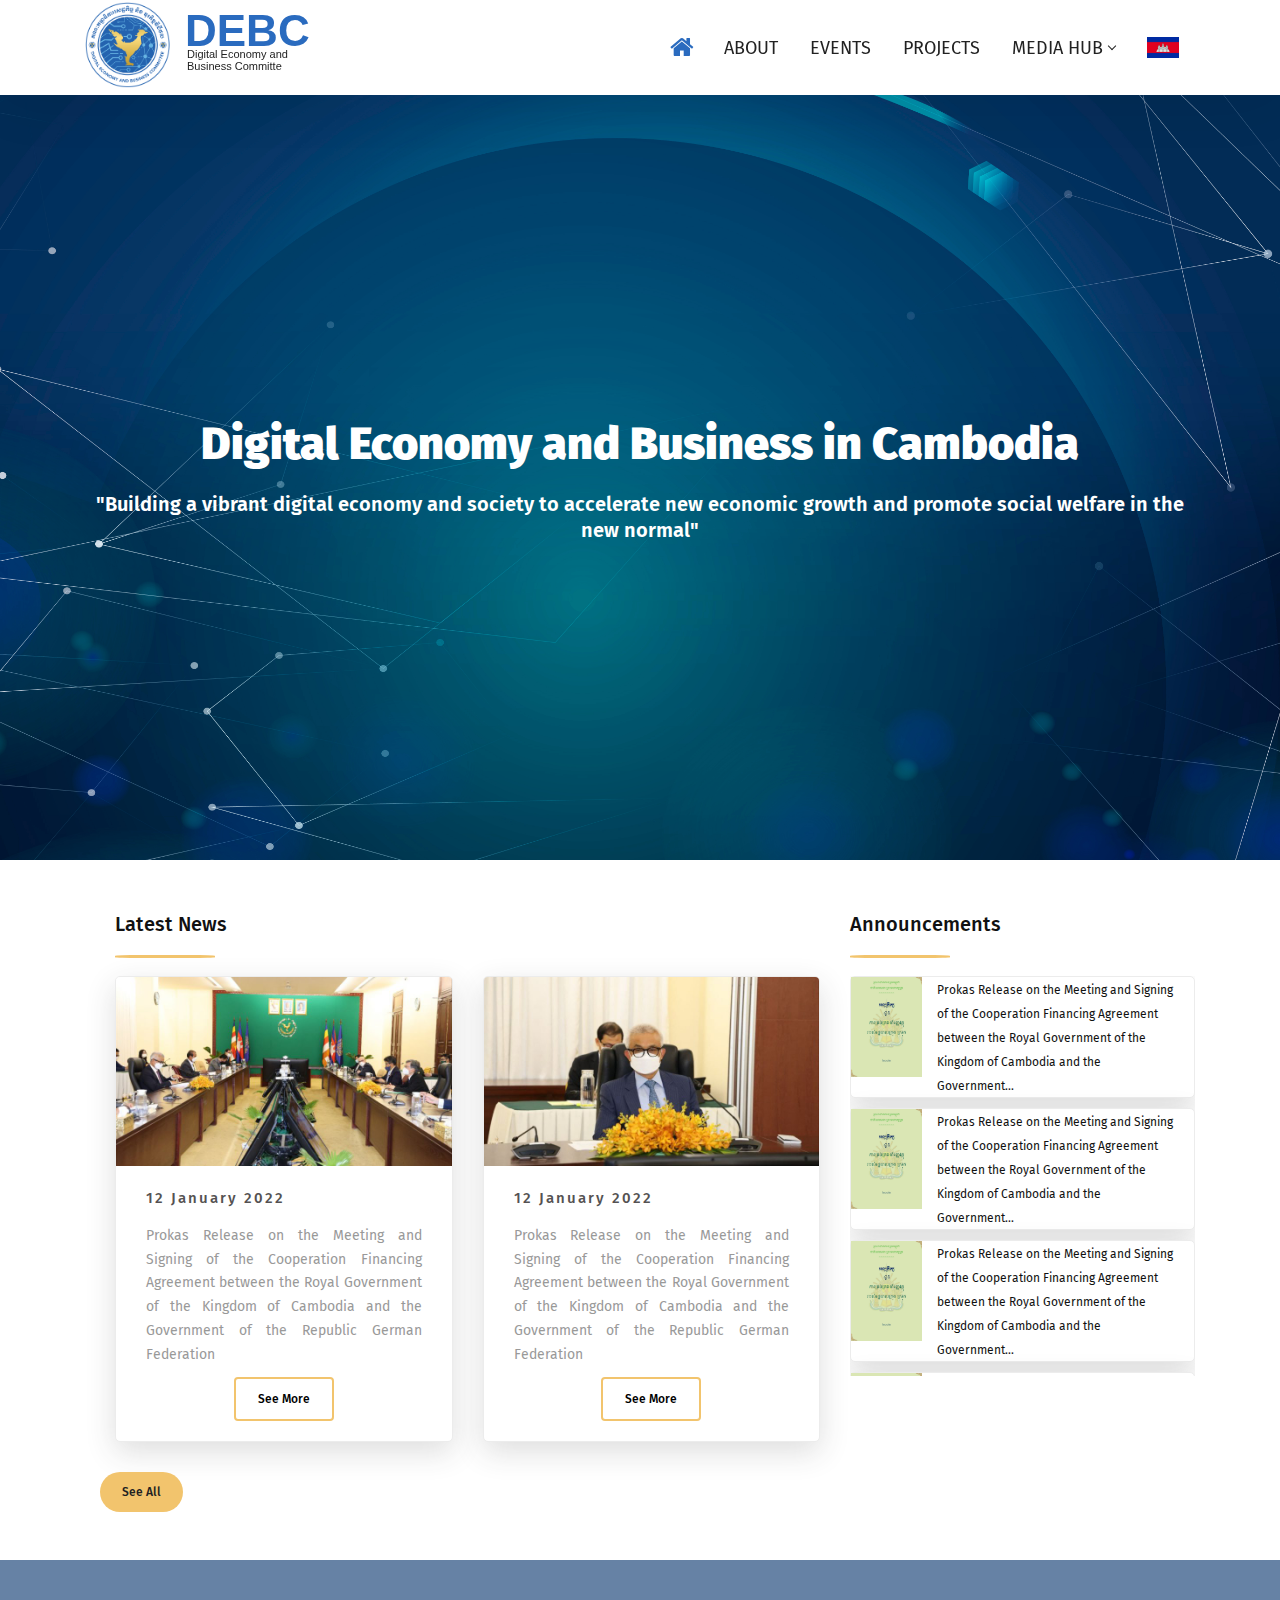
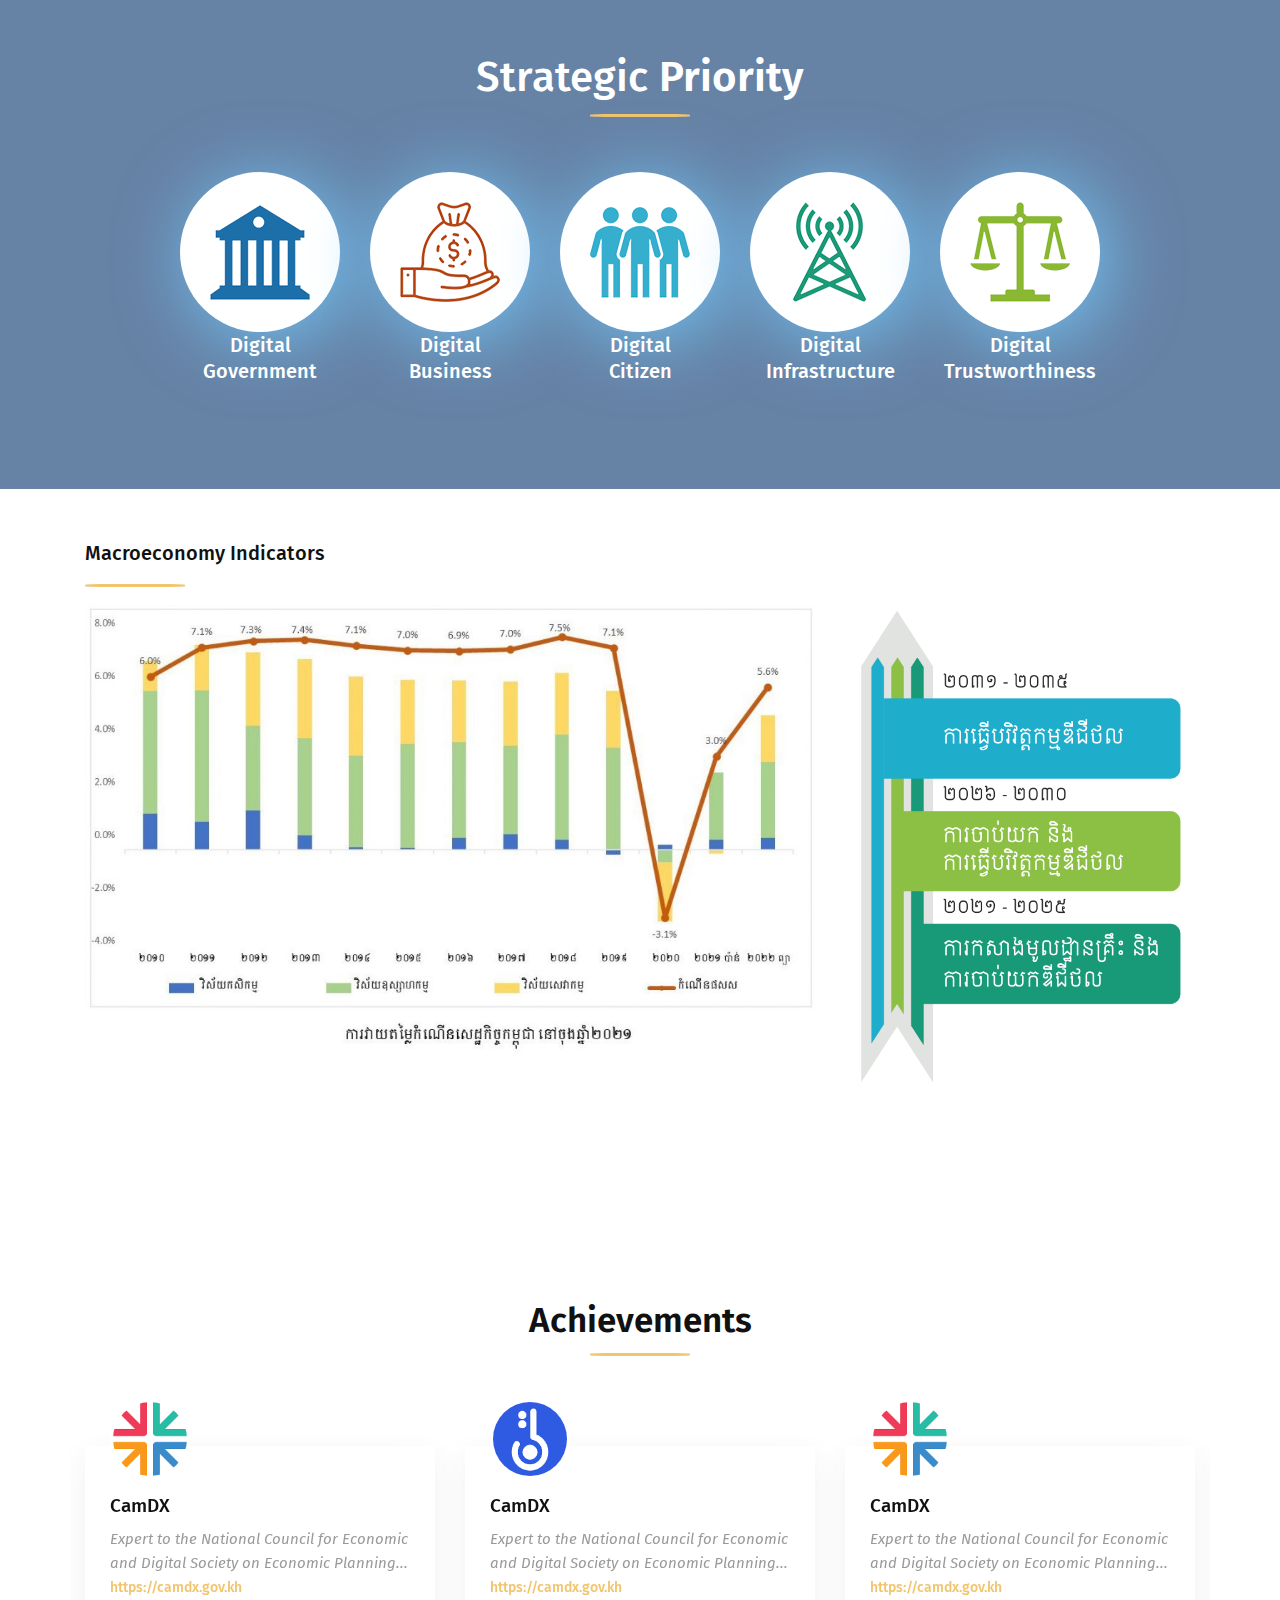
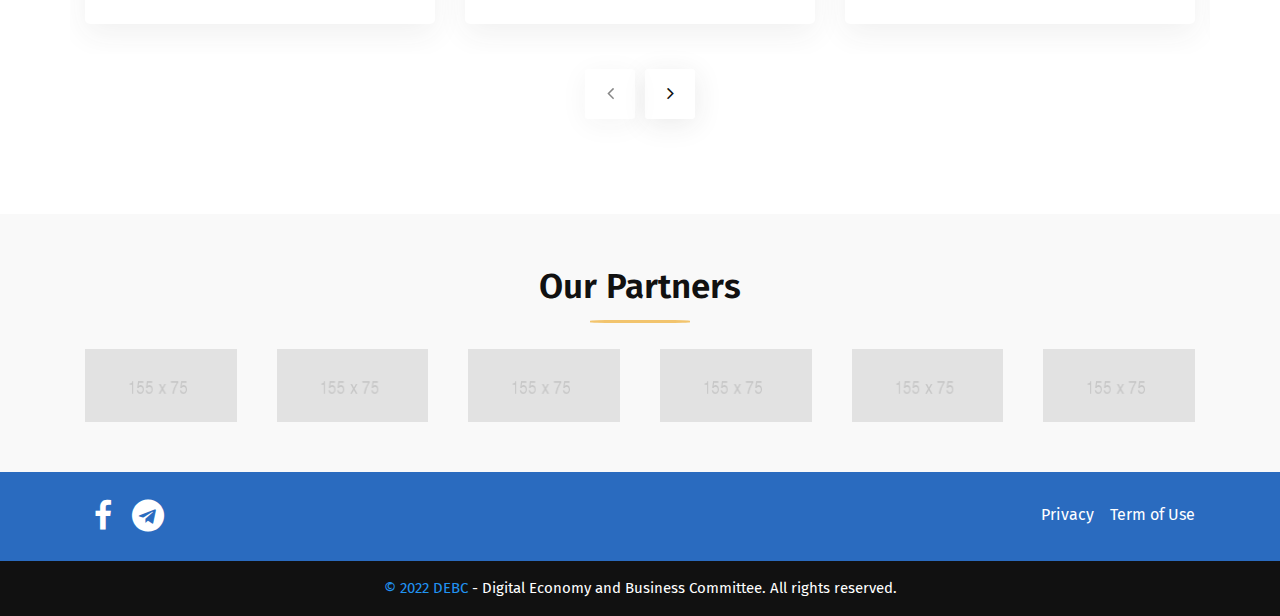
<file: index.html>
<!DOCTYPE html>
<html lang="en">
<head>
  <title>Welcome to DEBC</title>
  <meta charset="UTF-8">
  <link rel="shortcut icon" href="img/logos/logo-debc.ico"/>
  <meta name="viewport" content="width=device-width, initial-scale=1, maximum-scale=1">

  <!-- Bootstrap CSS-->
  <link rel="stylesheet" type="text/css" href="css/bootstrap.min.css">

  <!-- Font-Awesome -->
  <link rel="stylesheet" type="text/css" href="css/font-awesome.css">

  <!-- Icomoon -->
  <link rel="stylesheet" type="text/css" href="css/icomoon.css">

  <!-- Slider -->
  <link rel="stylesheet" type="text/css" href="css/swiper.min.css">
  <link rel="stylesheet" type="text/css" href="css/slider.css">

  <!-- Animate.css -->
  <link rel="stylesheet" href="css/animate.css">

  <!-- Owl Carousel  -->
  <link rel="stylesheet" href="css/owl.carousel.css">

  <!-- Main Styles -->
  <link rel="stylesheet" type="text/css" href="css/default.css">
  <link rel="stylesheet" type="text/css" href="css/styles-2.css" id="colors">
  <link rel="stylesheet" type="text/css" href="css/custom.css">
  <!-- Fonts Google -->
  <link href="https://fonts.googleapis.com/css?family=Fira+Sans:100,200,300,400,500,600,700,800,900" rel="stylesheet">

</head>
<body>


<!-- Preloader Start-->
<div id="preloader">
  <div class="row loader">
    <div class="loader-icon"></div>
  </div>
</div>
<!-- Preloader End -->

<!-- Navbar START -->
<header>
  <nav id="navigation4" class="container navigation">
      <div class="nav-header">
          <a class="nav-brand" href="index.html">
              <img src="img/logos/logo-debc.png" class="img-fluid main-logo" style="width: 85px;" alt="logo" id="main_logo">
          </a>
          <div class="d-none d-sm-block">
            <div class="d-flex flex-column">
              <p class="logo-text-lg">DEBC</p>
              <span class="logo-text-sm"> Digital Economy and<br/> Business Committe</span>
            </div>
          </div>
          
          <div class="nav-toggle"></div>
      </div>
      <div class="nav-menus-wrapper">
          <ul class="nav-menu align-to-right">
              <li class="active"><a href="index.html"><i class="fa fa-home"></i></a></li>
              <li><a href="about.html">About</a>
                  <!-- <ul class="nav-dropdown">
                      <li><a href="#tab-s-1">About DEBC</a></li>
                      <li><a href="#tab-s-2">DEBC's Structure</a></li>
                      <li><a href="#tab-s-3">DEBC's Management</a></li>
                  </ul> -->
              </li>
              <li><a href="events.html">Events</a></li>
              <li><a href="projects.html">Projects</a></li>
              <li><a href="#">Media Hub</a>
                  <ul class="nav-dropdown">
                      <li><a href="news.html">News & Announcement</a></li>
                      <li><a href="documentation.html">Research articles</a></li>
                      <li><a href="documentation.html">Press release & Speech</a></li>
                      <li><a href="documentation.html">Publication</a></li>
                      <li><a href="documentation.html">Laws & Regulations</a></li>
                  </ul>
              </li>
              <li class="pull-right"><a href="#"><img src="img/flags/kh.png" style="width: 32px" alt="khmer"></a>
          </ul>
      </div>
  </nav>
</header>
<!-- Navbar END -->

<!-- Main Image Section START -->
<div class="main-image-section" style="background-image:url(img/banner.jpg);">
  <div class="main-image-content">
    <div class="container">
      <div class="row">
        <div class="col-md-12 col-sm-12 col-12">
          <div class="center-holder">
            <h3>
              <strong>Digital Economy and Business in Cambodia</strong>
            </h3>
          </div>
          <div class="mt-15">
            <h5 class="text-white center-holder">"Building a vibrant digital economy and society to accelerate new economic growth and promote social welfare in the new normal"</h5>
          </div>
        </div>
        <div class="col-md-12 col-sm-12 col-12">
          <div class="center-holder">
            
          </div>
        </div>
      </div>
    </div>
  </div>
  
</div>
<!-- Main Image Section END -->


<!-- Info Section START -->
<div class="section-block pb-0 news-block pt-5 mb-5">
  <div class="container">
    
    <div class="row">
      <div class="col-md-8 col-sm-8 col-12">
        <div class="row mb-2">
          <div class="col-md-12 col-sm-12 col-12">
            <div class="section-heading left-holder">
              <h6>Latest News</h6>
              <div class="section-heading-line"></div>
            </div>
          </div>
        </div>
        <div class="row">
          <div class="col-md-6 col-sm-6 col-12">
            <div class="team-member animated fadeInDownSm">
              <div class="team-member-img">
                <img src="img/thumnail/news1.jpg" alt="img">
              </div>
              <div class="team-member-text">
                <span>12 January 2022</span>
                <p>Prokas Release on the Meeting and Signing of the Cooperation Financing Agreement between the Royal Government of the Kingdom of Cambodia and the Government of the Republic German Federation</p>
                <div class="mt-10 center-holder">
                  <a href="#" class="bordered-button button-sm mt-15-xs">See More</a>
                </div>
              </div>
            </div>
          </div>
    
          <div class="col-md-6 col-sm-6 col-12">
            <div class="team-member animated fadeInDownSm">
              <div class="team-member-img">
                <img src="img/thumnail/news2.jpg" alt="img">
              </div>
              <div class="team-member-text">
                <span>12 January 2022</span>
                <p class="prokas-text">Prokas Release on the Meeting and Signing of the Cooperation Financing Agreement between the Royal Government of the Kingdom of Cambodia and the Government of the Republic German Federation</p>
                <div class="mt-10 center-holder">
                  <a href="#" class="bordered-button button-sm mt-15-xs">See More</a>
                </div>
              </div>
            </div>
          </div>
        </div>
      </div>
      <div class="col-md-4 col-sm-4 col-12">
        <div class="row mb-2">
          <div class="col-md-12 col-sm-12 col-12 pl-md-0">
            <div class="section-heading left-holder">
              <h6>Announcements</h6>
              <div class="section-heading-line"></div>
            </div>
          </div>
        </div>
        <div class="main-prokas">
          <div class="row prokas mr-0 animated fadeInDownSm">
            <div class="col-md-3 col-sm-3 col-12 pl-0">
              <img src="img/thumnail/prokas.jpg" alt="df">
            </div>
            <div class="col-md-9 col-sm-9 col-12 pl-0">
                <a href="#"><small class="prokas-text">Prokas Release on the Meeting and Signing of the Cooperation Financing Agreement between the Royal Government of the Kingdom of Cambodia and the Government...</small></a>
            </div>          
          </div>
          <div class="row prokas mr-0 animated fadeInDownSm">
            <div class="col-md-3 col-sm-3 col-12 pl-0">
              <img src="img/thumnail/prokas.jpg" alt="df">
            </div>
            <div class="col-md-9 col-sm-9 col-12 pl-0">
                <a href="#"><small class="prokas-text">Prokas Release on the Meeting and Signing of the Cooperation Financing Agreement between the Royal Government of the Kingdom of Cambodia and the Government...</small></a>
            </div>          
          </div>
          <div class="row prokas mr-0 animated fadeInDownSm">
            <div class="col-md-3 col-sm-3 col-12 pl-0">
              <img src="img/thumnail/prokas.jpg" alt="df">
            </div>
            <div class="col-md-9 col-sm-9 col-12 pl-0">
                <a href="#"><small class="prokas-text">Prokas Release on the Meeting and Signing of the Cooperation Financing Agreement between the Royal Government of the Kingdom of Cambodia and the Government...</small></a>
            </div>          
          </div>
          <div class="row prokas mr-0 animated fadeInDownSm">
            <div class="col-md-3 col-sm-3 col-12 pl-0">
              <img src="img/thumnail/prokas.jpg" alt="df">
            </div>
            <div class="col-md-9 col-sm-9 col-12 pl-0">
                <a href="#"><small class="prokas-text">Prokas Release on the Meeting and Signing of the Cooperation Financing Agreement between the Royal Government of the Kingdom of Cambodia and the Government...</small></a>
            </div>          
          </div>
        </div>
          
      </div>
      <div class="col-md-12 col-12">
        <div class="mt-10 left-holder-md">
          <a href="news.html" class="primary-button button-sm mt-15-xs">See All</a>
        </div>
      </div>
    </div>
  </div>
</div>
<!-- Info Section END -->

<!-- Newsletter START -->
<div class="section-block-parallax p-0" style="background-image: url(img/futuristic-city.webp);">
  <div class="bg-blur">
    <div class="container">
    <div class="section-heading center-holder white-color">
      <h2>Strategic <strong>Priority</strong></h2>
      <div class="section-heading-line center-holder m-auto"></div>
    </div>
    <div class="center-holder">
      <div class="row mt-40">
        <div class="col-md-1 col-sm-1 col-12"></div>
        <div class="col-md-2 col-sm-2 col-6">
          <div class="feature-box-3 animated fadeInLeft">
            <div class="strategic-box">
              <img src="img/strategic/digital_government.png">
            </div>
            <h4>Digital Government</h4>
          </div>
        </div>
        <div class="col-md-2 col-sm-2 col-6">
          <div class="feature-box-3 animated fadeInLeft">
            <div class="strategic-box">
              <img src="img/strategic/digital_business.png">
            </div>
            <h4>Digital<br> Business</h4>
          </div>
        </div>
        <div class="col-md-2 col-sm-2 col-6">
          <div class="feature-box-3 animated fadeInDownSm">
            <div class="strategic-box">
              <img src="img/strategic/digital_citizen.png">
            </div>
            <h4>Digital<br> Citizen</h4>
          </div>
        </div>
        <div class="col-md-2 col-sm-2 col-6">
          <div class="feature-box-3 animated fadeInRight">
            <div class="strategic-box">
              <img src="img/strategic/digital_infratructure.png">
            </div>
            <h4>Digital Infrastructure</h4>
          </div>
        </div>
        <div class="col-md-2 col-sm-2 col-6">
          <div class="feature-box-3 animated fadeInRight">
            <div class="strategic-box">
              <img src="img/strategic/digital_trustworthiness.png">
            </div>
            <h4>Digital Trustworthiness</h4>
          </div>
        </div>
        <div class="col-md-1 col-sm-1 col-12"></div>
      </div>
    </div>
  </div>
  </div>
  
</div>
<!-- Newsletter END -->
<div class="section-block pt-5">
  <div class="container">
    <div class="row mb-2">
      <div class="col-md-12 col-sm-12 col-12 animated fadeInRight">
        <div class="section-heading left-holder">
          <h6>Macroeconomy Indicators</h6>
          <div class="section-heading-line"></div>
        </div>
      </div>
    </div>
    <div class="row">
      <div class="col-md-8 col-lg-8 col-12 animated fadeInLeft">
        <img src="img/grap.jpg" alt="economy index">
      </div>
      <div class="col-md-4 col-lg-4 col-12 animated fadeInRight">
        <img src="img/threetype.png" alt="">
      </div>
    </div>
  </div>
</div>
<!--Testmonials Section START-->
<div class="section-block-parallax" style="background-image: url(img/bg2.jpg);">
  <div class="container">
    <div class="section-heading center-holder">
      <h3>Achievements</h3>
      <div class="section-heading-line m-auto"></div>
    </div>
    <div class="row mt-40">
      <div class="owl-carousel owl-theme" id="testmonials-carousel-2">
        <div class="testmonial-box-2 animated fadeInDownSm">
          <img src="img/achievement/camdx.png" alt="img">
          <h4>CamDX</h4>
          <p>Expert to the National Council for Economic and Digital Society on Economic Planning...</p>
          <strong><a href="https://camdx.gov.kh">https://camdx.gov.kh</a></strong>
        </div>
        <div class="testmonial-box-2 animated fadeInDownSm">
          <img src="img/achievement/cadigikey.png" alt="img">
          <h4>CamDX</h4>
          <p>Expert to the National Council for Economic and Digital Society on Economic Planning...</p>
          <strong><a href="https://camdx.gov.kh">https://camdx.gov.kh</a></strong>
        </div>
        <div class="testmonial-box-2 animated fadeInDownSm">
          <img src="img/achievement/camdx.png" alt="img">
          <h4>CamDX</h4>
          <p>Expert to the National Council for Economic and Digital Society on Economic Planning...</p>
          <strong><a href="https://camdx.gov.kh">https://camdx.gov.kh</a></strong>
        </div>
        <div class="testmonial-box-2 animated fadeInDownSm">
          <img src="img/achievement/camdx.png" alt="img">
          <h4>CamDX</h4>
          <p>Expert to the National Council for Economic and Digital Society on Economic Planning...</p>
          <strong><a href="https://camdx.gov.kh">https://camdx.gov.kh</a></strong>
        </div>
      </div>
    </div>
  </div>
</div>
<!--Testmonials Section END-->
<!-- Clients Carousel START -->
<div class="section-clients-grey">
  <div class="container">
    <div class="section-heading center-holder pb-3">
      <h3>Our Partners</h3>
      <div class="section-heading-line m-auto"></div>
    </div>
    <div class="owl-carousel owl-theme clients" id="clients">
      <div class="item">
        <img src="img/155x75.png" alt="partner-image">
      </div>

      <div class="item">
        <img src="img/155x75.png" alt="partner-image">
      </div>

      <div class="item">
        <img src="img/155x75.png" alt="partner-image">
      </div>

      <div class="item">
        <img src="img/155x75.png" alt="partner-image">
      </div>

      <div class="item">
        <img src="img/155x75.png" alt="partner-image">
      </div>

      <div class="item">
        <img src="img/155x75.png" alt="partner-image">
      </div>
    </div>
  </div>
</div>
<!-- Clients Carousel END -->
<!-- Footer START -->
<footer>
  <div class="footer-top">
    <div class="container">
      <div class="row">
        <div class="col-md-6 col-lg-6 col-12 animated fadeInDownSm">
          <ul class="social-icons">
            <li class="link"><a href="#"><i class="fa fa-facebook"></i></a></li>
            <li class="link"><a href="#"><i class="fa fa-telegram" aria-hidden="true"></i>
            </a></li>
          </ul>
        </div>
        <div class="col-md-6 col-lg-6 col-12 animated fadeInDownSm">
          <div class="d-flex flex-row-reverse pt-3">
            <div class="pl-2 link"><a class="text-white" href="#">Term of Use</a></div>
            <div class="pr-2 link"><a class="text-white" href="#">Privacy</a></div>
          </div>
        </div>
      </div>
    </div>
    
  </div>
  <div class="footer-2">
    <div class="container">

      <!-- Footer Bar Start -->
      
      <div class="footer-bar">
        <p class="center-holder"><span class="primary-color">© 2022 DEBC</span> - Digital Economy and Business Committee. All rights reserved.</p>
      </div>
      <!-- Footer Bar End -->
    </div>
  </div>
  
</footer>
<!-- Footer END -->

<!-- Scroll to top button Start -->
<a href="#" class="scroll-to-top"><i class="fa fa-angle-up" aria-hidden="true"></i></a>
<!-- Scroll to top button End -->


<!-- Jquery -->
<script src="js/jquery.min.js"></script>

<!--Popper JS-->
<script src="js/popper.min.js"></script>

<!-- Bootstrap JS-->
<script src="js/bootstrap.min.js"></script>

<!-- Owl Carousel-->
<script src="js/owl.carousel.js"></script>

<!-- Navbar JS -->
<script src="js/navigation.js"></script>
<script src="js/navigation.fixed.js"></script>

<!-- Wow JS -->
<script src="js/wow.min.js"></script>

<!-- Countup -->
<script src="js/jquery.counterup.min.js"></script>
<script src="js/waypoints.min.js"></script>

<!-- Tabs -->
<script src="js/tabs.min.js"></script>

<!-- Isotop -->
<script src="js/isotope.pkgd.min.js"></script>

<!-- Swiper Slider -->
<script src="js/swiper.min.js"></script>

<!-- Modernizr -->
<script src="js/modernizr.js"></script>

<!-- Google Map -->
<script src="js/map.js"></script>

<!-- Main JS -->
<script src="js/main.js"></script>
<script>
  $(window).scroll(function () {
    var scroll_pos= $(window).scrollTop();

    if(scroll_pos > 50) {
      $('.navigation-fixed-wrapper').addClass('scroll');
      $('.nav-menu').addClass('scroll-nav-menu');
      // $('.logo-text-sm').css('color','#222');
    }else{
      $('.navigation-fixed-wrapper').removeClass('scroll');
      $('.nav-menu').removeClass('scroll-nav-menu');
      // $('.logo-text-sm').css('color','#ffffff');
    }
  });

  let elementsArray = document.querySelectorAll(".fadeInDownSm");
    window.addEventListener('scroll', fadeIn );
    function fadeIn() {
        for (var i = 0; i < elementsArray.length; i++) {
            var elem = elementsArray[i]
            var distInView = elem.getBoundingClientRect().top - window.innerHeight + 20;
            if (distInView < 0) {
                elem.classList.add("fadeInDownSm");
            } else {
                elem.classList.remove("fadeInDownSm");
            }
        }
    }
    fadeIn();
    let e2 = document.querySelectorAll(".fadeInLeft");
    window.addEventListener('scroll', fadeInLeft );
    function fadeInLeft() {
        for (var i = 0; i < e2.length; i++) {
            var elem = e2[i]
            var distInView = elem.getBoundingClientRect().top - window.innerHeight + 10;
            if (distInView < 0) {
                elem.classList.add("fadeInLeft");
            } else {
                elem.classList.remove("fadeInLeft");
            }
        }
    }
    fadeInLeft();

    let e1 = document.querySelectorAll(".fadeInRight");
    window.addEventListener('scroll', fadeInUp );
    function fadeInUp() {
        for (var i = 0; i < e1.length; i++) {
            var elem = e1[i]
            var distInView = elem.getBoundingClientRect().top - window.innerHeight + 10;
            if (distInView < 0) {
                elem.classList.add("fadeInRight");
            } else {
                elem.classList.remove("fadeInRight");
            }
        }
    }
    fadeInUp();
    // const observer = new IntersectionObserver(entries =>{
    //   entries.forEach(entry =>{
    //     if(entry.isIntersecting){
    //       document.querySelectorAll(".fadeInDownSm")[0].classList.add('fadeInDownSm');
    //       // document.querySelectorAll(".fadeInUpSm")[1].classList.add('fadeInUpSm');
    //     }
    //   })
    // })
    // observer.observe(document.querySelector(".animated"));
</script>
</body>
</html>
</file>
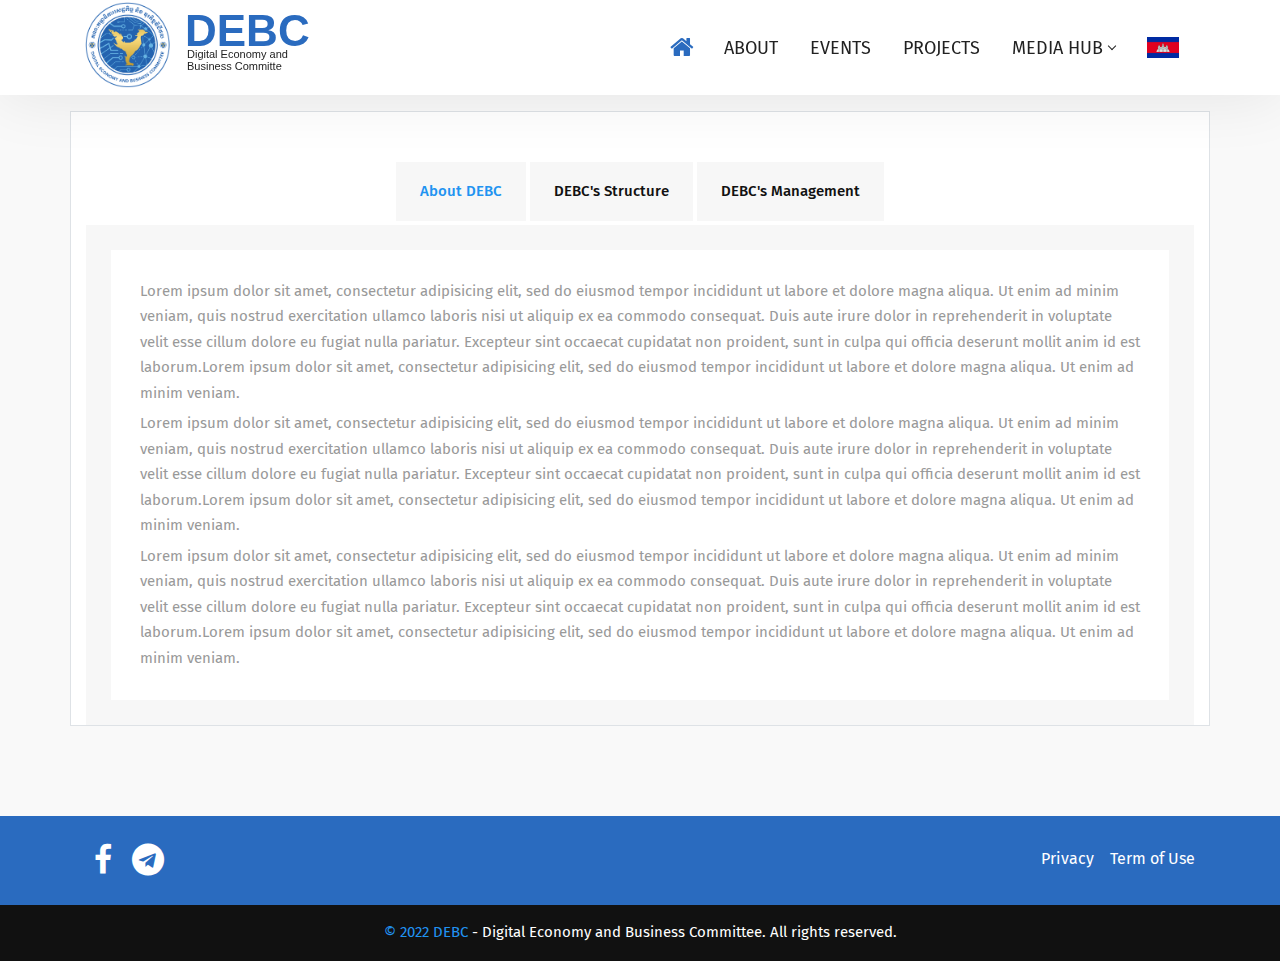
<file: about.html>
<!DOCTYPE html>
<html lang="en">
<head>
  <title>Welcome to DEBC</title>
  <meta charset="UTF-8">
  <link rel="shortcut icon" href="img/logos/logo-debc.ico"/>
  <meta name="viewport" content="width=device-width, initial-scale=1, maximum-scale=1">

  <!-- Bootstrap CSS-->
  <link rel="stylesheet" type="text/css" href="css/bootstrap.min.css">

  <!-- Font-Awesome -->
  <link rel="stylesheet" type="text/css" href="css/font-awesome.css">

  <!-- Icomoon -->
  <link rel="stylesheet" type="text/css" href="css/icomoon.css">

  <!-- Slider -->
  <link rel="stylesheet" type="text/css" href="css/swiper.min.css">
  <link rel="stylesheet" type="text/css" href="css/slider.css">

  <!-- Animate.css -->
  <link rel="stylesheet" href="css/animate.css">

  <!-- Owl Carousel  -->
  <link rel="stylesheet" href="css/owl.carousel.css">

  <!-- Main Styles -->
  <link rel="stylesheet" type="text/css" href="css/default.css">
  <link rel="stylesheet" type="text/css" href="css/styles-2.css" id="colors">
  <link rel="stylesheet" type="text/css" href="css/custom.css">
  <!-- Fonts Google -->
  <link href="https://fonts.googleapis.com/css?family=Fira+Sans:100,200,300,400,500,600,700,800,900" rel="stylesheet">

</head>
<body>


<!-- Preloader Start-->
<div id="preloader">
  <div class="row loader">
    <div class="loader-icon"></div>
  </div>
</div>
<!-- Preloader End -->

<!-- Navbar START -->
<header>
  <nav id="navigation4" class="container navigation">
      <div class="nav-header">
          <a class="nav-brand" href="index.html">
              <img src="img/logos/logo-debc.png" class="img-fluid main-logo" style="width: 85px;" alt="logo" id="main_logo">
          </a>
          <div class="d-none d-sm-block">
            <div class="d-flex flex-column">
              <p class="logo-text-lg">DEBC</p>
              <span class="logo-text-sm"> Digital Economy and<br/> Business Committe</span>
            </div>
          </div>
          
          <div class="nav-toggle"></div>
      </div>
      <div class="nav-menus-wrapper">
          <ul class="nav-menu align-to-right">
              <li class="active"><a href="index.html"><i class="fa fa-home"></i></a></li>
              <li><a href="about.html">About</a>
                  <!-- <ul class="nav-dropdown">
                      <li><a href="#tab-s-1">About DEBC</a></li>
                      <li><a href="#tab-s-2">DEBC's Structure</a></li>
                      <li><a href="#tab-s-3">DEBC's Management</a></li>
                  </ul> -->
              </li>
              <li><a href="events.html">Events</a></li>
              <li><a href="projects.html">Projects</a></li>
              <li><a href="#">Media Hub</a>
                  <ul class="nav-dropdown">
                      <li><a href="news.html">News & Announcement</a></li>
                      <li><a href="documentation.html">Research articles</a></li>
                      <li><a href="documentation.html">Press release & Speech</a></li>
                      <li><a href="documentation.html">Publication</a></li>
                      <li><a href="documentation.html">Laws & Regulations</a></li>
                  </ul>
              </li>
              <li class="pull-right"><a href="#"><img src="img/flags/kh.png" style="width: 32px" alt="khmer"></a>
          </ul>
      </div>
  </nav>
</header>
<!-- Navbar END -->
<!-- Tabs (Hortizonal Center) START -->
<div class="section-block-grey pt-3">
    <div class="container border bg-white">
      
      <!-- Tabs Start -->
      <div class="default-tabs">
        <div class='tabs tabs_animate mt-50'>
          <ul class="tab-menu center-holder">
            <li><a href="#tab-s-1">About DEBC</a></li>
            <li><a href="#tab-s-2">DEBC's Structure</a></li>
            <li><a href="#tab-s-3">DEBC's Management</a></li>
          </ul>
  
          <!-- Tab 1 Start -->
          <div id='tab-s-1' class="clearfix tab-body">
            <div class="bg-white p-4">
                <p>Lorem ipsum dolor sit amet, consectetur adipisicing elit, sed do eiusmod
                    tempor incididunt ut labore et dolore magna aliqua. Ut enim ad minim veniam,
                    quis nostrud exercitation ullamco laboris nisi ut aliquip ex ea commodo
                    consequat. Duis aute irure dolor in reprehenderit in voluptate velit esse
                    cillum dolore eu fugiat nulla pariatur. Excepteur sint occaecat cupidatat non
                    proident, sunt in culpa qui officia deserunt mollit anim id est laborum.Lorem ipsum dolor sit amet, consectetur adipisicing elit, sed do eiusmod
                    tempor incididunt ut labore et dolore magna aliqua. Ut enim ad minim veniam.</p>
                    <p>Lorem ipsum dolor sit amet, consectetur adipisicing elit, sed do eiusmod
                      tempor incididunt ut labore et dolore magna aliqua. Ut enim ad minim veniam,
                      quis nostrud exercitation ullamco laboris nisi ut aliquip ex ea commodo
                      consequat. Duis aute irure dolor in reprehenderit in voluptate velit esse
                      cillum dolore eu fugiat nulla pariatur. Excepteur sint occaecat cupidatat non
                      proident, sunt in culpa qui officia deserunt mollit anim id est laborum.Lorem ipsum dolor sit amet, consectetur adipisicing elit, sed do eiusmod
                      tempor incididunt ut labore et dolore magna aliqua. Ut enim ad minim veniam.</p>
                      <p>Lorem ipsum dolor sit amet, consectetur adipisicing elit, sed do eiusmod
                        tempor incididunt ut labore et dolore magna aliqua. Ut enim ad minim veniam,
                        quis nostrud exercitation ullamco laboris nisi ut aliquip ex ea commodo
                        consequat. Duis aute irure dolor in reprehenderit in voluptate velit esse
                        cillum dolore eu fugiat nulla pariatur. Excepteur sint occaecat cupidatat non
                        proident, sunt in culpa qui officia deserunt mollit anim id est laborum.Lorem ipsum dolor sit amet, consectetur adipisicing elit, sed do eiusmod
                        tempor incididunt ut labore et dolore magna aliqua. Ut enim ad minim veniam.</p>
            </div>
          </div>
          <!-- Tab 1 End -->
  
          <!-- Tab 2 Start -->
          <div id='tab-s-2' class="clearfix tab-body">
            <img src="img/structure.png" alt="DEBC's Structure">
          </div>
          <!-- Tab 2 End -->
  
          <!-- Tab 3 Start -->
          <div id='tab-s-3' class="clearfix tab-body">
            <div class="row">
                <div class="col-md-4 col-sm-4 col-12">
                  <div class="team-member">
                    <div class="team-member-img">
                      <img src="img/thumnail/team-05.jpg" alt="img">
                    </div>
                    <div class="team-member-text center-holder">
                      <h6><a href="#">Jack Semper</a></h6>
                      <span>Majority Owner</span>
                      
                    </div>
                  </div>
                </div>
          
                <div class="col-md-4 col-sm-4 col-12">
                    <div class="team-member">
                        <div class="team-member-img">
                        <img src="img/thumnail/team-01.jpg" alt="img">
                        </div>
                        <div class="team-member-text center-holder">
                            <h6><a href="#">Jack Semper</a></h6>
                            <span>Majority Owner</span>
                            
                        </div>
                    </div>
                </div>
          
                <div class="col-md-4 col-sm-4 col-12">
                    <div class="team-member">
                        <div class="team-member-img">
                        <img src="img/thumnail/team-03.jpg" alt="img">
                        </div>
                        <div class="team-member-text center-holder">
                            <h6><a href="#">Jack Semper</a></h6>
                            <span>Majority Owner</span>
                            
                        </div>
                    </div>
                </div>
              </div>
          </div>
          <!-- Tab 3 End -->
  
        </div>
      </div>
      <!-- Tabs End -->
    </div>
  </div>
  <!-- Tabs (Hortizonal Center) END -->


<!-- Footer START -->
<footer>
  <div class="footer-top">
    <div class="container">
      <div class="row">
        <div class="col-md-6 col-lg-6 col-12 animated fadeInDownSm">
          <ul class="social-icons">
            <li class="link"><a href="#"><i class="fa fa-facebook"></i></a></li>
            <li class="link"><a href="#"><i class="fa fa-telegram" aria-hidden="true"></i>
            </a></li>
          </ul>
        </div>
        <div class="col-md-6 col-lg-6 col-12 animated fadeInDownSm">
          <div class="d-flex flex-row-reverse pt-3">
            <div class="pl-2 link"><a class="text-white" href="#">Term of Use</a></div>
            <div class="pr-2 link"><a class="text-white" href="#">Privacy</a></div>
          </div>
        </div>
      </div>
    </div>
    
  </div>
  <div class="footer-2">
    <div class="container">

      <!-- Footer Bar Start -->
      
      <div class="footer-bar">
        <p class="center-holder"><span class="primary-color">© 2022 DEBC</span> - Digital Economy and Business Committee. All rights reserved.</p>
      </div>
      <!-- Footer Bar End -->
    </div>
  </div>
  
</footer>
<!-- Footer END -->

<!-- Scroll to top button Start -->
<a href="#" class="scroll-to-top"><i class="fa fa-angle-up" aria-hidden="true"></i></a>
<!-- Scroll to top button End -->


<!-- Jquery -->
<script src="js/jquery.min.js"></script>

<!--Popper JS-->
<script src="js/popper.min.js"></script>

<!-- Bootstrap JS-->
<script src="js/bootstrap.min.js"></script>

<!-- Owl Carousel-->
<script src="js/owl.carousel.js"></script>

<!-- Navbar JS -->
<script src="js/navigation.js"></script>
<script src="js/navigation.fixed.js"></script>

<!-- Wow JS -->
<script src="js/wow.min.js"></script>

<!-- Countup -->
<script src="js/jquery.counterup.min.js"></script>
<script src="js/waypoints.min.js"></script>

<!-- Tabs -->
<script src="js/tabs.min.js"></script>

<!-- Isotop -->
<script src="js/isotope.pkgd.min.js"></script>

<!-- Swiper Slider -->
<script src="js/swiper.min.js"></script>

<!-- Modernizr -->
<script src="js/modernizr.js"></script>

<!-- Google Map -->
<script src="js/map.js"></script>

<!-- Main JS -->
<script src="js/main.js"></script>
<script>
  $(window).scroll(function () {
    var scroll_pos= $(window).scrollTop();

    if(scroll_pos > 50) {
      $('.navigation-fixed-wrapper').addClass('scroll');
      $('.nav-menu').addClass('scroll-nav-menu');
      // $('.logo-text-sm').css('color','#222');
    }else{
      $('.navigation-fixed-wrapper').removeClass('scroll');
      $('.nav-menu').removeClass('scroll-nav-menu');
      // $('.logo-text-sm').css('color','#ffffff');
    }
  });

  let elementsArray = document.querySelectorAll(".fadeInDownSm");
    window.addEventListener('scroll', fadeIn );
    function fadeIn() {
        for (var i = 0; i < elementsArray.length; i++) {
            var elem = elementsArray[i]
            var distInView = elem.getBoundingClientRect().top - window.innerHeight + 20;
            if (distInView < 0) {
                elem.classList.add("fadeInDownSm");
            } else {
                elem.classList.remove("fadeInDownSm");
            }
        }
    }
    fadeIn();
    let e2 = document.querySelectorAll(".fadeInLeft");
    window.addEventListener('scroll', fadeInLeft );
    function fadeInLeft() {
        for (var i = 0; i < e2.length; i++) {
            var elem = e2[i]
            var distInView = elem.getBoundingClientRect().top - window.innerHeight + 10;
            if (distInView < 0) {
                elem.classList.add("fadeInLeft");
            } else {
                elem.classList.remove("fadeInLeft");
            }
        }
    }
    fadeInLeft();

    let e1 = document.querySelectorAll(".fadeInRight");
    window.addEventListener('scroll', fadeInUp );
    function fadeInUp() {
        for (var i = 0; i < e1.length; i++) {
            var elem = e1[i]
            var distInView = elem.getBoundingClientRect().top - window.innerHeight + 10;
            if (distInView < 0) {
                elem.classList.add("fadeInRight");
            } else {
                elem.classList.remove("fadeInRight");
            }
        }
    }
    fadeInUp();
    // const observer = new IntersectionObserver(entries =>{
    //   entries.forEach(entry =>{
    //     if(entry.isIntersecting){
    //       document.querySelectorAll(".fadeInDownSm")[0].classList.add('fadeInDownSm');
    //       // document.querySelectorAll(".fadeInUpSm")[1].classList.add('fadeInUpSm');
    //     }
    //   })
    // })
    // observer.observe(document.querySelector(".animated"));
</script>
</body>
</html>
</file>
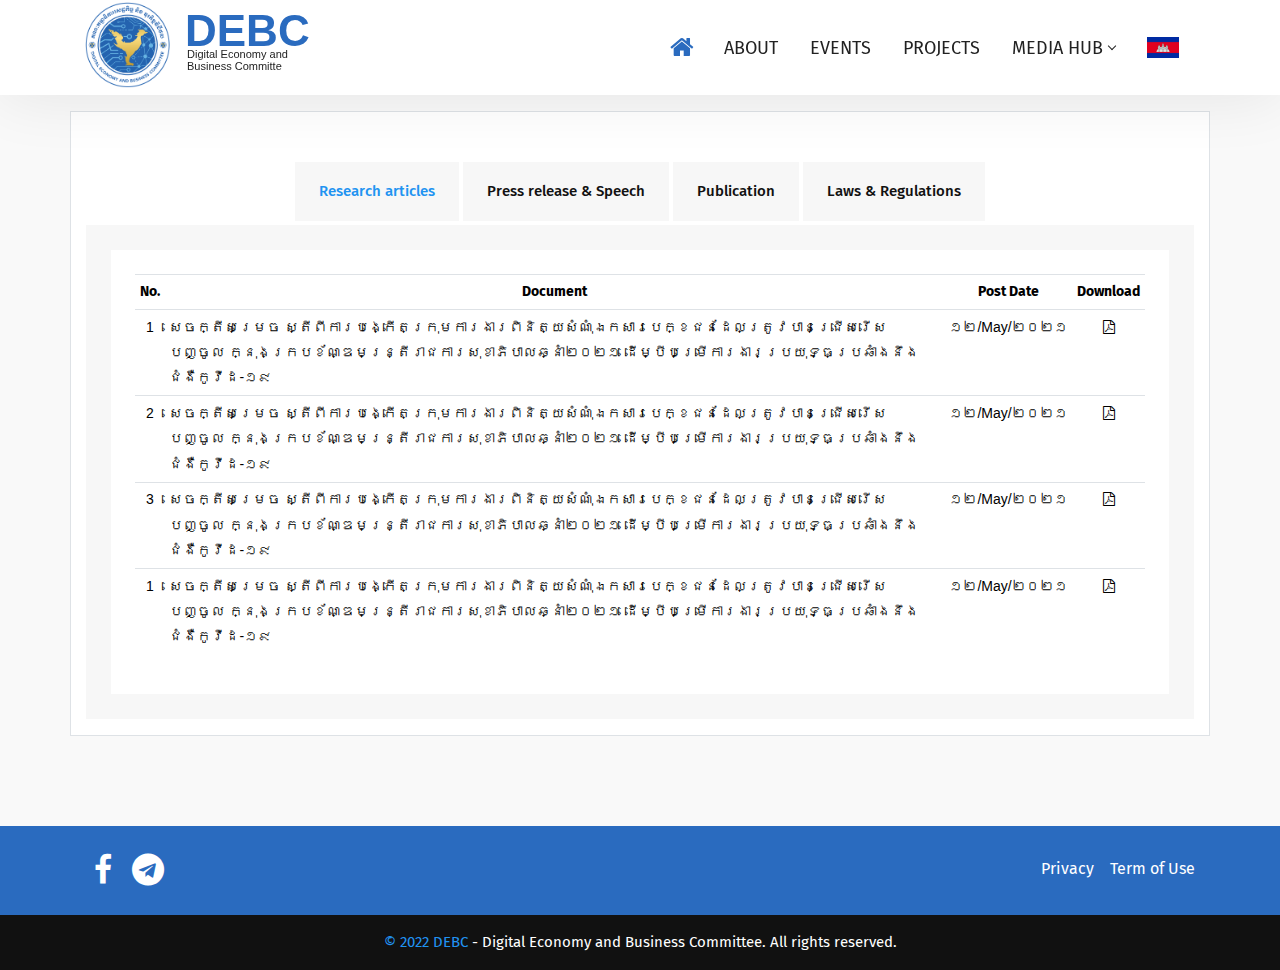
<file: documentation.html>
<!DOCTYPE html>
<html lang="en">
<head>
  <title>Welcome to DEBC</title>
  <meta charset="UTF-8">
  <link rel="shortcut icon" href="img/logos/logo-debc.ico"/>
  <meta name="viewport" content="width=device-width, initial-scale=1, maximum-scale=1">

  <!-- Bootstrap CSS-->
  <link rel="stylesheet" type="text/css" href="css/bootstrap.min.css">

  <!-- Font-Awesome -->
  <link rel="stylesheet" type="text/css" href="css/font-awesome.css">

  <!-- Icomoon -->
  <link rel="stylesheet" type="text/css" href="css/icomoon.css">

  <!-- Slider -->
  <link rel="stylesheet" type="text/css" href="css/swiper.min.css">
  <link rel="stylesheet" type="text/css" href="css/slider.css">

  <!-- Animate.css -->
  <link rel="stylesheet" href="css/animate.css">

  <!-- Owl Carousel  -->
  <link rel="stylesheet" href="css/owl.carousel.css">

  <!-- Main Styles -->
  <link rel="stylesheet" type="text/css" href="css/default.css">
  <link rel="stylesheet" type="text/css" href="css/styles-2.css" id="colors">
  <link rel="stylesheet" type="text/css" href="css/custom.css">

  <!-- Fonts Google -->
  <link href="https://fonts.googleapis.com/css?family=Fira+Sans:100,200,300,400,500,600,700,800,900" rel="stylesheet">

</head>
<body>


<!-- Preloader Start-->
<div id="preloader">
  <div class="row loader">
    <div class="loader-icon"></div>
  </div>
</div>
<!-- Preloader End -->


<!-- Navbar START -->
<header>
  <nav id="navigation4" class="container navigation">
      <div class="nav-header">
          <a class="nav-brand" href="index.html">
              <img src="img/logos/logo-debc.png" class="img-fluid main-logo" style="width: 85px;" alt="logo" id="main_logo">
          </a>
          <div class="d-none d-sm-block">
            <div class="d-flex flex-column">
              <p class="logo-text-lg">DEBC</p>
              <span class="logo-text-sm"> Digital Economy and<br/> Business Committe</span>
            </div>
          </div>
          
          <div class="nav-toggle"></div>
      </div>
      <div class="nav-menus-wrapper">
          <ul class="nav-menu align-to-right">
              <li class="active"><a href="index.html"><i class="fa fa-home"></i></a></li>
              <li><a href="about.html">About</a>
                  <!-- <ul class="nav-dropdown">
                      <li><a href="#tab-s-1">About DEBC</a></li>
                      <li><a href="#tab-s-2">DEBC's Structure</a></li>
                      <li><a href="#tab-s-3">DEBC's Management</a></li>
                  </ul> -->
              </li>
              <li><a href="events.html">Events</a></li>
              <li><a href="projects.html">Projects</a></li>
              <li><a href="#">Media Hub</a>
                  <ul class="nav-dropdown">
                      <li><a href="news.html">News & Announcement</a></li>
                      <li><a href="documentation.html">Research articles</a></li>
                      <li><a href="documentation.html">Press release & Speech</a></li>
                      <li><a href="documentation.html">Publication</a></li>
                      <li><a href="documentation.html">Laws & Regulations</a></li>
                  </ul>
              </li>
              <li class="pull-right"><a href="#"><img src="img/flags/kh.png" style="width: 32px" alt="khmer"></a>
          </ul>
      </div>
  </nav>
</header>
<!-- Navbar END -->

<!-- Document block start -->
<div class="section-block-grey pt-3">
  <div class="container border bg-white pb-3" style="min-height: 600px;">
    <!-- Tabs Start -->
    <div class="default-tabs">
      <div class='tabs tabs_animate mt-50'>
        <ul class="tab-menu center-holder">
          <li><a href="#tab-s-1">Research articles</a></li>
          <li><a href="#tab-s-2">Press release & Speech</a></li>
          <li><a href="#tab-s-3">Publication</a></li>
          <li><a href="#tab-s-4">Laws & Regulations</a></li>
        </ul>

        <!-- Tab 1 Start -->
        <div id='tab-s-1' class="clearfix tab-body">
          <div class="bg-white p-4">
            <div class="table-responsive">
              <table class="table table-sm">
                <tbody>
                  <tr>
                    <th scope="col">No.</th>
                    <th scope="col">Document</th>
                    <th scope="col">Post Date</th>
                    <th scope="col">Download</th>
                  </tr>
                  <tr>
                    <td scope="row">1</td>
                    <td class="text-left"><a href="#">សេចក្តីសម្រេច ស្តីពីការបង្កើតក្រុមការងារពិនិត្យសំណុំឯកសារបេក្ខជនដែលត្រូវបានជ្រើសរើសបញ្ចូល ក្នុងក្របខ័ណ្ឌមន្ត្រីរាជការសុខាភិបាលឆ្នាំ២០២១ ដើម្បីបម្រើការងារប្រយុទ្ធប្រឆាំងនឹងជំងឺកូវីដ-១៩ </a></td>
                    <td class="text-no-wrap">១២/May/២០២១</td>
                    <td><a href="#" class="text-center"><i class="fa fa-file-pdf-o"></i></a></td>
                  </tr>
                  <tr>
                    <td scope="row">2</td>
                    <td class="text-left"><a href="#">សេចក្តីសម្រេច ស្តីពីការបង្កើតក្រុមការងារពិនិត្យសំណុំឯកសារបេក្ខជនដែលត្រូវបានជ្រើសរើសបញ្ចូល ក្នុងក្របខ័ណ្ឌមន្ត្រីរាជការសុខាភិបាលឆ្នាំ២០២១ ដើម្បីបម្រើការងារប្រយុទ្ធប្រឆាំងនឹងជំងឺកូវីដ-១៩ </a></td>
                    <td class="text-no-wrap">១២/May/២០២១</td>
                    <td><a href="#" class="text-center"><i class="fa fa-file-pdf-o"></i></a></td>
                  </tr>
                  <tr>
                    <td scope="row">3</td>
                    <td class="text-left"><a href="#">សេចក្តីសម្រេច ស្តីពីការបង្កើតក្រុមការងារពិនិត្យសំណុំឯកសារបេក្ខជនដែលត្រូវបានជ្រើសរើសបញ្ចូល ក្នុងក្របខ័ណ្ឌមន្ត្រីរាជការសុខាភិបាលឆ្នាំ២០២១ ដើម្បីបម្រើការងារប្រយុទ្ធប្រឆាំងនឹងជំងឺកូវីដ-១៩ </a></td>
                    <td class="text-no-wrap">១២/May/២០២១</td>
                    <td><a href="#" class="text-center"><i class="fa fa-file-pdf-o"></i></a></td>
                  </tr>
                  <tr>
                    <td scope="row">1</td>
                    <td class="text-left"><a href="#">សេចក្តីសម្រេច ស្តីពីការបង្កើតក្រុមការងារពិនិត្យសំណុំឯកសារបេក្ខជនដែលត្រូវបានជ្រើសរើសបញ្ចូល ក្នុងក្របខ័ណ្ឌមន្ត្រីរាជការសុខាភិបាលឆ្នាំ២០២១ ដើម្បីបម្រើការងារប្រយុទ្ធប្រឆាំងនឹងជំងឺកូវីដ-១៩ </a></td>
                    <td class="text-no-wrap">១២/May/២០២១</td>
                    <td><a href="#" class="text-center"><i class="fa fa-file-pdf-o"></i></a></td>
                  </tr>
                </tbody>
              </table>
            </div>
          </div>
        </div>
        <!-- Tab 1 End -->

        <!-- Tab 2 Start -->
        <div id='tab-s-2' class="clearfix tab-body">
          <div class="bg-white p-4">
            <div class="table-responsive">
              <table class="table table-sm">
                <tbody>
                  <tr>
                    <th scope="col">No.</th>
                    <th scope="col">Document</th>
                    <th scope="col">Post Date</th>
                    <th scope="col">Download</th>
                  </tr>
                  <tr>
                    <td scope="row">1</td>
                    <td class="text-left"><a href="#">សេចក្តីសម្រេច ស្តីពីការបង្កើតក្រុមការងារពិនិត្យសំណុំឯកសារបេក្ខជនដែលត្រូវបានជ្រើសរើសបញ្ចូល ក្នុងក្របខ័ណ្ឌមន្ត្រីរាជការសុខាភិបាលឆ្នាំ២០២១ ដើម្បីបម្រើការងារប្រយុទ្ធប្រឆាំងនឹងជំងឺកូវីដ-១៩ </a></td>
                    <td class="text-no-wrap">១២/May/២០២១</td>
                    <td><a href="#" class="text-center"><i class="fa fa-file-pdf-o"></i></a></td>
                  </tr>
                  <tr>
                    <td scope="row">2</td>
                    <td class="text-left"><a href="#">សេចក្តីសម្រេច ស្តីពីការបង្កើតក្រុមការងារពិនិត្យសំណុំឯកសារបេក្ខជនដែលត្រូវបានជ្រើសរើសបញ្ចូល ក្នុងក្របខ័ណ្ឌមន្ត្រីរាជការសុខាភិបាលឆ្នាំ២០២១ ដើម្បីបម្រើការងារប្រយុទ្ធប្រឆាំងនឹងជំងឺកូវីដ-១៩ </a></td>
                    <td class="text-no-wrap">១២/May/២០២១</td>
                    <td><a href="#" class="text-center"><i class="fa fa-file-pdf-o"></i></a></td>
                  </tr>
                  <tr>
                    <td scope="row">3</td>
                    <td class="text-left"><a href="#">សេចក្តីសម្រេច ស្តីពីការបង្កើតក្រុមការងារពិនិត្យសំណុំឯកសារបេក្ខជនដែលត្រូវបានជ្រើសរើសបញ្ចូល ក្នុងក្របខ័ណ្ឌមន្ត្រីរាជការសុខាភិបាលឆ្នាំ២០២១ ដើម្បីបម្រើការងារប្រយុទ្ធប្រឆាំងនឹងជំងឺកូវីដ-១៩ </a></td>
                    <td class="text-no-wrap">១២/May/២០២១</td>
                    <td><a href="#" class="text-center"><i class="fa fa-file-pdf-o"></i></a></td>
                  </tr>
                  <tr>
                    <td scope="row">1</td>
                    <td class="text-left"><a href="#">សេចក្តីសម្រេច ស្តីពីការបង្កើតក្រុមការងារពិនិត្យសំណុំឯកសារបេក្ខជនដែលត្រូវបានជ្រើសរើសបញ្ចូល ក្នុងក្របខ័ណ្ឌមន្ត្រីរាជការសុខាភិបាលឆ្នាំ២០២១ ដើម្បីបម្រើការងារប្រយុទ្ធប្រឆាំងនឹងជំងឺកូវីដ-១៩ </a></td>
                    <td class="text-no-wrap">១២/May/២០២១</td>
                    <td><a href="#" class="text-center"><i class="fa fa-file-pdf-o"></i></a></td>
                  </tr>
                </tbody>
              </table>
            </div>
          </div>
        </div>
        <!-- Tab 2 End -->

        <!-- Tab 3 Start -->
        <div id='tab-s-3' class="clearfix tab-body">
          <div class="bg-white p-4">
            <div class="table-responsive">
              <table class="table table-sm">
                <tbody>
                  <tr>
                    <th scope="col">No.</th>
                    <th scope="col">Document</th>
                    <th scope="col">Post Date</th>
                    <th scope="col">Download</th>
                  </tr>
                  <tr>
                    <td scope="row">1</td>
                    <td class="text-left"><a href="#">សេចក្តីសម្រេច ស្តីពីការបង្កើតក្រុមការងារពិនិត្យសំណុំឯកសារបេក្ខជនដែលត្រូវបានជ្រើសរើសបញ្ចូល ក្នុងក្របខ័ណ្ឌមន្ត្រីរាជការសុខាភិបាលឆ្នាំ២០២១ ដើម្បីបម្រើការងារប្រយុទ្ធប្រឆាំងនឹងជំងឺកូវីដ-១៩ </a></td>
                    <td class="text-no-wrap">១២/May/២០២១</td>
                    <td><a href="#" class="text-center"><i class="fa fa-file-pdf-o"></i></a></td>
                  </tr>
                  <tr>
                    <td scope="row">2</td>
                    <td class="text-left"><a href="#">សេចក្តីសម្រេច ស្តីពីការបង្កើតក្រុមការងារពិនិត្យសំណុំឯកសារបេក្ខជនដែលត្រូវបានជ្រើសរើសបញ្ចូល ក្នុងក្របខ័ណ្ឌមន្ត្រីរាជការសុខាភិបាលឆ្នាំ២០២១ ដើម្បីបម្រើការងារប្រយុទ្ធប្រឆាំងនឹងជំងឺកូវីដ-១៩ </a></td>
                    <td class="text-no-wrap">១២/May/២០២១</td>
                    <td><a href="#" class="text-center"><i class="fa fa-file-pdf-o"></i></a></td>
                  </tr>
                  <tr>
                    <td scope="row">3</td>
                    <td class="text-left"><a href="#">សេចក្តីសម្រេច ស្តីពីការបង្កើតក្រុមការងារពិនិត្យសំណុំឯកសារបេក្ខជនដែលត្រូវបានជ្រើសរើសបញ្ចូល ក្នុងក្របខ័ណ្ឌមន្ត្រីរាជការសុខាភិបាលឆ្នាំ២០២១ ដើម្បីបម្រើការងារប្រយុទ្ធប្រឆាំងនឹងជំងឺកូវីដ-១៩ </a></td>
                    <td class="text-no-wrap">១២/May/២០២១</td>
                    <td><a href="#" class="text-center"><i class="fa fa-file-pdf-o"></i></a></td>
                  </tr>
                  <tr>
                    <td scope="row">1</td>
                    <td class="text-left"><a href="#">សេចក្តីសម្រេច ស្តីពីការបង្កើតក្រុមការងារពិនិត្យសំណុំឯកសារបេក្ខជនដែលត្រូវបានជ្រើសរើសបញ្ចូល ក្នុងក្របខ័ណ្ឌមន្ត្រីរាជការសុខាភិបាលឆ្នាំ២០២១ ដើម្បីបម្រើការងារប្រយុទ្ធប្រឆាំងនឹងជំងឺកូវីដ-១៩ </a></td>
                    <td class="text-no-wrap">១២/May/២០២១</td>
                    <td><a href="#" class="text-center"><i class="fa fa-file-pdf-o"></i></a></td>
                  </tr>
                </tbody>
              </table>
            </div>
          </div>
        </div>
        <!-- Tab 3 End -->
        <!-- Tab 4 Start -->
        <div id='tab-s-4' class="clearfix tab-body">
          <div class="bg-white p-4">
            <div class="table-responsive">
              <table class="table table-sm">
                <tbody>
                  <tr>
                    <th scope="col">No.</th>
                    <th scope="col">Document</th>
                    <th scope="col">Post Date</th>
                    <th scope="col">Download</th>
                  </tr>
                  <tr>
                    <td scope="row">1</td>
                    <td class="text-left"><a href="#">សេចក្តីសម្រេច ស្តីពីការបង្កើតក្រុមការងារពិនិត្យសំណុំឯកសារបេក្ខជនដែលត្រូវបានជ្រើសរើសបញ្ចូល ក្នុងក្របខ័ណ្ឌមន្ត្រីរាជការសុខាភិបាលឆ្នាំ២០២១ ដើម្បីបម្រើការងារប្រយុទ្ធប្រឆាំងនឹងជំងឺកូវីដ-១៩ </a></td>
                    <td class="text-no-wrap">១២/May/២០២១</td>
                    <td><a href="#" class="text-center"><i class="fa fa-file-pdf-o"></i></a></td>
                  </tr>
                  <tr>
                    <td scope="row">2</td>
                    <td class="text-left"><a href="#">សេចក្តីសម្រេច ស្តីពីការបង្កើតក្រុមការងារពិនិត្យសំណុំឯកសារបេក្ខជនដែលត្រូវបានជ្រើសរើសបញ្ចូល ក្នុងក្របខ័ណ្ឌមន្ត្រីរាជការសុខាភិបាលឆ្នាំ២០២១ ដើម្បីបម្រើការងារប្រយុទ្ធប្រឆាំងនឹងជំងឺកូវីដ-១៩ </a></td>
                    <td class="text-no-wrap">១២/May/២០២១</td>
                    <td><a href="#" class="text-center"><i class="fa fa-file-pdf-o"></i></a></td>
                  </tr>
                  <tr>
                    <td scope="row">3</td>
                    <td class="text-left"><a href="#">សេចក្តីសម្រេច ស្តីពីការបង្កើតក្រុមការងារពិនិត្យសំណុំឯកសារបេក្ខជនដែលត្រូវបានជ្រើសរើសបញ្ចូល ក្នុងក្របខ័ណ្ឌមន្ត្រីរាជការសុខាភិបាលឆ្នាំ២០២១ ដើម្បីបម្រើការងារប្រយុទ្ធប្រឆាំងនឹងជំងឺកូវីដ-១៩ </a></td>
                    <td class="text-no-wrap">១២/May/២០២១</td>
                    <td><a href="#" class="text-center"><i class="fa fa-file-pdf-o"></i></a></td>
                  </tr>
                  <tr>
                    <td scope="row">1</td>
                    <td class="text-left"><a href="#">សេចក្តីសម្រេច ស្តីពីការបង្កើតក្រុមការងារពិនិត្យសំណុំឯកសារបេក្ខជនដែលត្រូវបានជ្រើសរើសបញ្ចូល ក្នុងក្របខ័ណ្ឌមន្ត្រីរាជការសុខាភិបាលឆ្នាំ២០២១ ដើម្បីបម្រើការងារប្រយុទ្ធប្រឆាំងនឹងជំងឺកូវីដ-១៩ </a></td>
                    <td class="text-no-wrap">១២/May/២០២១</td>
                    <td><a href="#" class="text-center"><i class="fa fa-file-pdf-o"></i></a></td>
                  </tr>
                </tbody>
              </table>
            </div>
          </div>
        </div>
        <!-- Tab 4 End -->
      </div>
    </div>
    <!-- Tabs End -->
  </div>  
</div>
<!-- Document block end -->

<!-- Footer START -->
<footer>
  <div class="footer-top">
    <div class="container">
      <div class="row">
        <div class="col-md-6 col-lg-6 col-12 animated fadeInDownSm">
          <ul class="social-icons">
            <li class="link"><a href="#"><i class="fa fa-facebook"></i></a></li>
            <li class="link"><a href="#"><i class="fa fa-telegram" aria-hidden="true"></i>
            </a></li>
          </ul>
        </div>
        <div class="col-md-6 col-lg-6 col-12 animated fadeInDownSm">
          <div class="d-flex flex-row-reverse pt-3">
            <div class="pl-2 link"><a class="text-white" href="#">Term of Use</a></div>
            <div class="pr-2 link"><a class="text-white" href="#">Privacy</a></div>
          </div>
        </div>
      </div>
    </div>
    
  </div>
  <div class="footer-2">
    <div class="container">

      <!-- Footer Bar Start -->
      
      <div class="footer-bar">
        <p class="center-holder"><span class="primary-color">© 2022 DEBC</span> - Digital Economy and Business Committee. All rights reserved.</p>
      </div>
      <!-- Footer Bar End -->
    </div>
  </div>
  
</footer>
<!-- Footer END -->
<!-- Scroll to top button Start -->
<a href="#" class="scroll-to-top"><i class="fa fa-angle-up" aria-hidden="true"></i></a>
<!-- Scroll to top button End -->


<!-- Jquery -->
<script src="js/jquery.min.js"></script>

<!--Popper JS-->
<script src="js/popper.min.js"></script>

<!-- Bootstrap JS-->
<script src="js/bootstrap.min.js"></script>

<!-- Owl Carousel-->
<script src="js/owl.carousel.js"></script>

<!-- Navbar JS -->
<script src="js/navigation.js"></script>
<script src="js/navigation.fixed.js"></script>

<!-- Wow JS -->
<script src="js/wow.min.js"></script>

<!-- Countup -->
<script src="js/jquery.counterup.min.js"></script>
<script src="js/waypoints.min.js"></script>

<!-- Tabs -->
<script src="js/tabs.min.js"></script>

<!-- Isotop -->
<script src="js/isotope.pkgd.min.js"></script>

<!-- Swiper Slider -->
<script src="js/swiper.min.js"></script>

<!-- Modernizr -->
<script src="js/modernizr.js"></script>

<!-- Google Map -->
<script src="js/map.js"></script>

<!-- Main JS -->
<script src="js/main.js"></script>

</body>
</html>
</file>
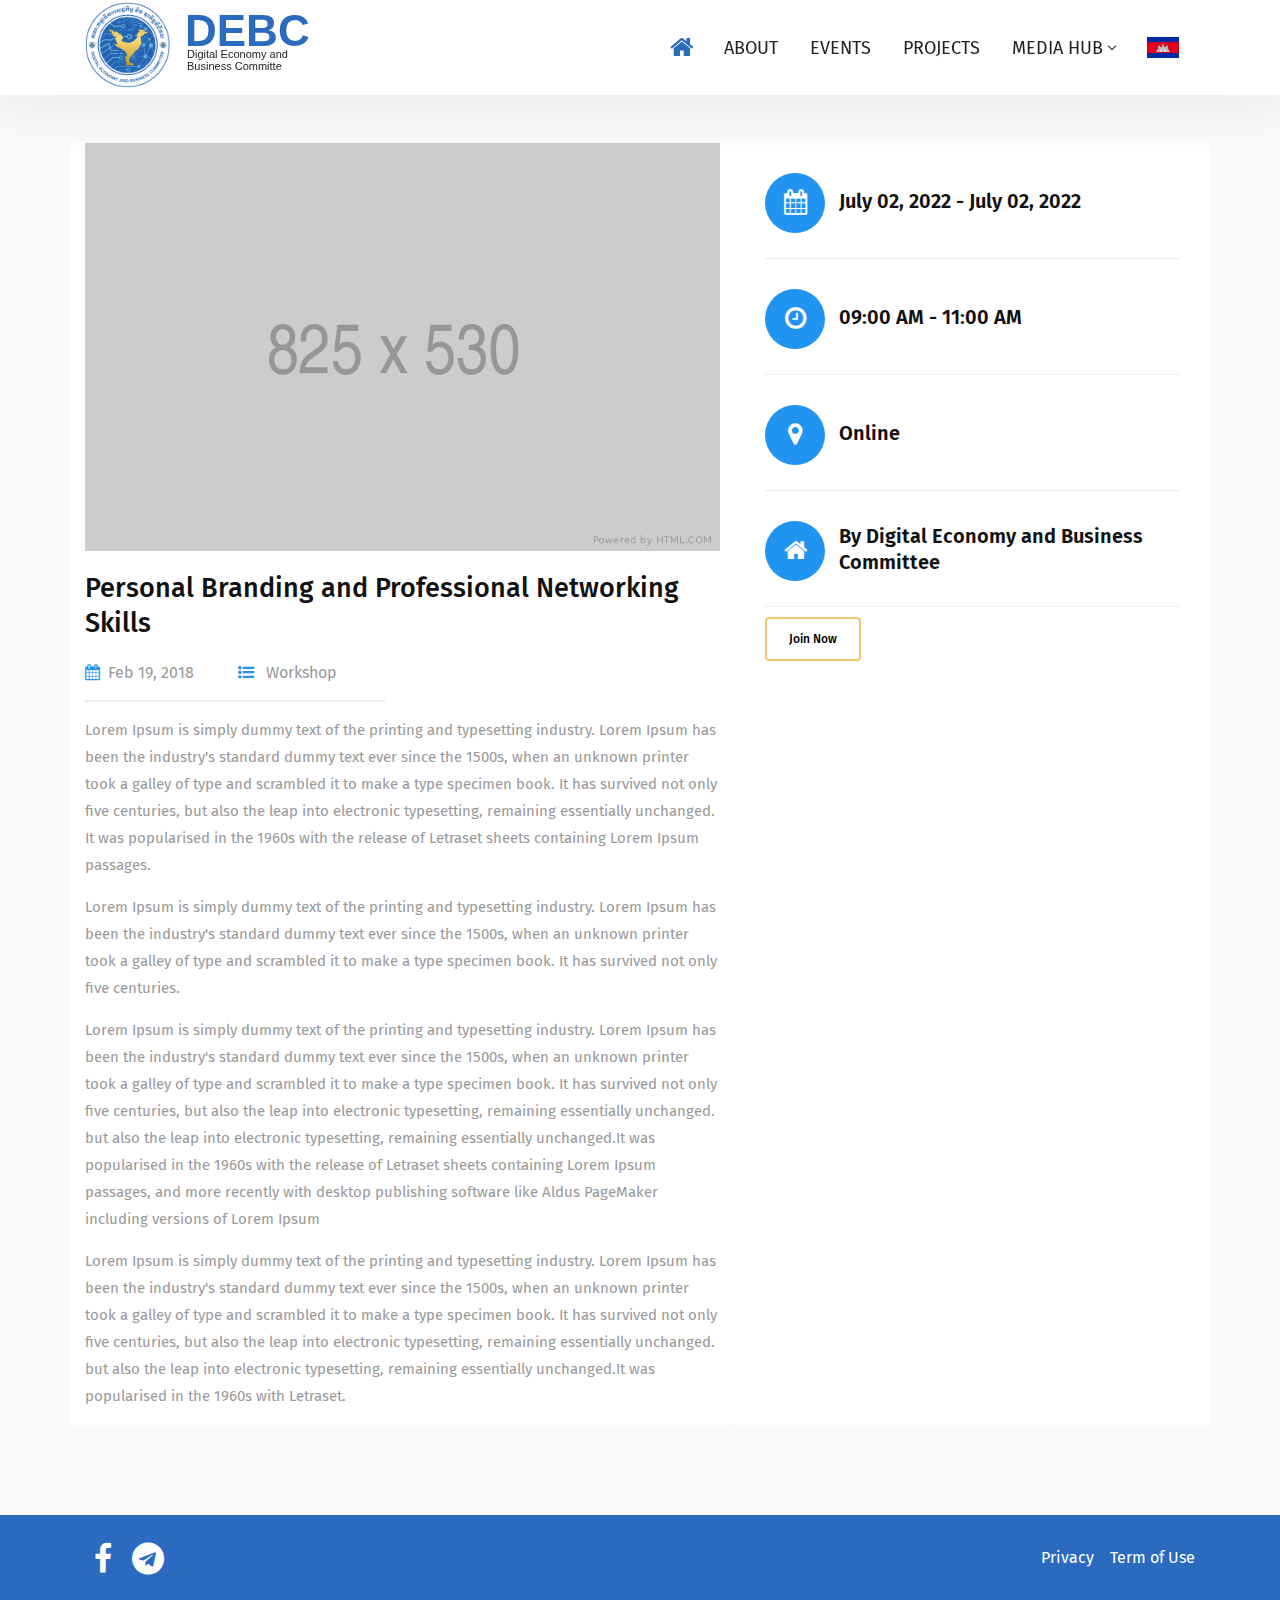
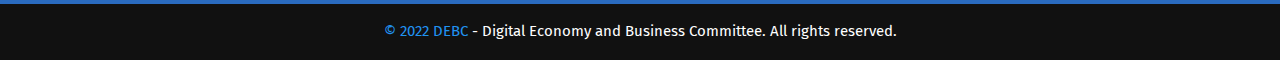
<file: event-detail.html>
<!DOCTYPE html>
<html lang="en">
<head>
  <title>Welcome to DEBC</title>
  <meta charset="UTF-8">
  <link rel="shortcut icon" href="img/logos/logo-debc.ico"/>
  <meta name="viewport" content="width=device-width, initial-scale=1, maximum-scale=1">

  <!-- Bootstrap CSS-->
  <link rel="stylesheet" type="text/css" href="css/bootstrap.min.css">

  <!-- Font-Awesome -->
  <link rel="stylesheet" type="text/css" href="css/font-awesome.css">

  <!-- Icomoon -->
  <link rel="stylesheet" type="text/css" href="css/icomoon.css">

  <!-- Slider -->
  <link rel="stylesheet" type="text/css" href="css/swiper.min.css">
  <link rel="stylesheet" type="text/css" href="css/slider.css">

  <!-- Animate.css -->
  <link rel="stylesheet" href="css/animate.css">

  <!-- Owl Carousel  -->
  <link rel="stylesheet" href="css/owl.carousel.css">

  <!-- Main Styles -->
  <link rel="stylesheet" type="text/css" href="css/default.css">
  <link rel="stylesheet" type="text/css" href="css/styles-2.css" id="colors">
  <link rel="stylesheet" type="text/css" href="css/custom.css">
  <!-- Fonts Google -->
  <link href="https://fonts.googleapis.com/css?family=Fira+Sans:100,200,300,400,500,600,700,800,900" rel="stylesheet">

</head>
<body>


<!-- Preloader Start-->
<div id="preloader">
  <div class="row loader">
    <div class="loader-icon"></div>
  </div>
</div>
<!-- Preloader End -->

<!-- Navbar START -->
<header>
  <nav id="navigation4" class="container navigation">
      <div class="nav-header">
          <a class="nav-brand" href="index.html">
              <img src="img/logos/logo-debc.png" class="img-fluid main-logo" style="width: 85px;" alt="logo" id="main_logo">
          </a>
          <div class="d-none d-sm-block">
            <div class="d-flex flex-column">
              <p class="logo-text-lg">DEBC</p>
              <span class="logo-text-sm"> Digital Economy and<br/> Business Committe</span>
            </div>
          </div>
          
          <div class="nav-toggle"></div>
      </div>
      <div class="nav-menus-wrapper">
          <ul class="nav-menu align-to-right">
              <li class="active"><a href="index.html"><i class="fa fa-home"></i></a></li>
              <li><a href="about.html">About</a>
                  <!-- <ul class="nav-dropdown">
                      <li><a href="#tab-s-1">About DEBC</a></li>
                      <li><a href="#tab-s-2">DEBC's Structure</a></li>
                      <li><a href="#tab-s-3">DEBC's Management</a></li>
                  </ul> -->
              </li>
              <li><a href="events.html">Events</a></li>
              <li><a href="projects.html">Projects</a></li>
              <li><a href="#">Media Hub</a>
                  <ul class="nav-dropdown">
                      <li><a href="news.html">News & Announcement</a></li>
                      <li><a href="documentation.html">Research articles</a></li>
                      <li><a href="documentation.html">Press release & Speech</a></li>
                      <li><a href="documentation.html">Publication</a></li>
                      <li><a href="documentation.html">Laws & Regulations</a></li>
                  </ul>
              </li>
              <li class="pull-right"><a href="#"><img src="img/flags/kh.png" style="width: 32px" alt="khmer"></a>
          </ul>
      </div>
  </nav>
</header>
<!-- Navbar END -->
<!-- event Boxes START -->
<div class="section-block-grey pt-5">
    <div class="container">
        <div class="row">
            <div class="col-lg-7 col-md-7 col-12 bg-white rounded">
                <img src="img/825x530.png" alt="img">
                <div class="blog-title-box">
                    <h2>Personal Branding and Professional Networking Skills</h2>
                    <span><i class="fa fa-calendar"></i>Feb 19, 2018</span>
                    <span><i class="fa fa-list-ul"></i>	Workshop</span>
                </div>
        
                <div class="blog-post-content">
                    <p>Lorem Ipsum is simply dummy text of the printing and typesetting industry. Lorem Ipsum has been the industry's standard dummy text ever since the
                    1500s, when an unknown printer took a galley of type and scrambled it to make a type specimen book. It has survived not only five centuries, but
                    also the leap into electronic typesetting, remaining essentially unchanged. It was popularised in the 1960s with the release of Letraset sheets
                    containing Lorem Ipsum passages.</p>
        
                    <p>Lorem Ipsum is simply dummy text of the printing and typesetting industry. Lorem Ipsum has been the industry's standard dummy text ever since the
                    1500s, when an unknown printer took a galley of type and scrambled it to make a type specimen book. It has survived not only five centuries.</p>
        
                    <p>Lorem Ipsum is simply dummy text of the printing and typesetting industry. Lorem Ipsum has been the industry's standard dummy text ever since the
                    1500s, when an unknown printer took a galley of type and scrambled it to make a type specimen book. It has survived not only five centuries, but
                    also the leap into electronic typesetting, remaining essentially unchanged. but also the leap into electronic typesetting, remaining essentially
                    unchanged.It was popularised in the 1960s with the release of Letraset sheets containing Lorem Ipsum passages, and more recently with desktop
                    publishing software like Aldus PageMaker including versions of Lorem Ipsum</p>
        
                
                    <p>Lorem Ipsum is simply dummy text of the printing and typesetting industry. Lorem Ipsum has been the industry's standard dummy text ever since the
                    1500s, when an unknown printer took a galley of type and scrambled it to make a type specimen book. It has survived not only five centuries, but
                    also the leap into electronic typesetting, remaining essentially unchanged. but also the leap into electronic typesetting, remaining essentially
                    unchanged.It was popularised in the 1960s with Letraset.</p>
        
                    
                </div>
            </div>
            <div class="col-lg-5 col-md-5 col-12 bg-white rounded">
                <div class="contact-info-box">
                    <div class="row">
                      <div class="col-md-12 col-sm-12 col-12">
                        <div class="contact-info-section">
                          <div class="row">
                            <div class="col-md-2 col-sm-2 col-4 center-holder">
                              <i class="fa fa-calendar"></i>
                            </div>
                            <div class="col-md-10 col-sm-10 col-8 d-flex align-items-center">
                              <h5>July 02, 2022 - July 02, 2022</h5>
                            </div>
                          </div>
                        </div>
                      </div>
          
                      <div class="col-md-12 col-sm-12 col-12">
                        <div class="contact-info-section">
                          <div class="row">
                            <div class="col-md-2 col-sm-2 col-4 center-holder">
                              <i class="fa fa-clock-o"></i>
                            </div>
                            <div class="col-md-10 col-sm-10 col-8 d-flex align-items-center">
                              <h5>09:00 AM - 11:00 AM</h5>
                            </div>
                          </div>
                        </div>
                      </div>
          
                      <div class="col-md-12 col-sm-12 col-12">
                        <div class="contact-info-section">
                          <div class="row">
                            <div class="col-md-2 col-sm-2 col-4 center-holder">
                              <i class="fa fa-map-marker"></i>
                            </div>
                            <div class="col-md-10 col-sm-10 col-8 d-flex align-items-center">
                                <h5>Online</h5>
                              </div>
                          </div>
                        </div>
                      </div>
                      <div class="col-md-12 col-sm-12 col-12">
                        <div class="contact-info-section">
                          <div class="row">
                            <div class="col-md-2 col-sm-2 col-4 center-holder">
                              <i class="fa fa-home"></i>
                            </div>
                            <div class="col-md-10 col-sm-10 col-8 d-flex align-items-center">
                                <h5>By Digital Economy and Business Committee</h5>
                              </div>
                          </div>
                        </div>
                      </div>
                      <div class="col-md-12 col-sm-12 col-12">
                        <div class="mt-10 left-holder">
                            <a href="#" class="bordered-button button-sm mt-15-xs">Join Now</a>
                        </div>
                      </div>
                    </div>
                </div>
            </div>
        </div>
    </div>
</div>
  <!-- event Boxes END -->

<!-- Footer START -->
<footer>
    <div class="footer-top">
        <div class="container">
            <div class="row">
                <div class="col-md-6 col-lg-6 col-12 animated fadeInDownSm">
                <ul class="social-icons">
                    <li class="link"><a href="#"><i class="fa fa-facebook"></i></a></li>
                    <li class="link"><a href="#"><i class="fa fa-telegram" aria-hidden="true"></i>
                    </a></li>
                </ul>
                </div>
                <div class="col-md-6 col-lg-6 col-12 animated fadeInDownSm">
                <div class="d-flex flex-row-reverse pt-3">
                    <div class="pl-2 link"><a class="text-white" href="#">Term of Use</a></div>
                    <div class="pr-2 link"><a class="text-white" href="#">Privacy</a></div>
                </div>
                </div>
            </div>
        </div>
        
    </div>
    <div class="footer-2">
        <div class="container">

        <!-- Footer Bar Start -->
        
        <div class="footer-bar">
            <p class="center-holder"><span class="primary-color">© 2022 DEBC</span> - Digital Economy and Business Committee. All rights reserved.</p>
        </div>
        <!-- Footer Bar End -->
        </div>
    </div>
  
</footer>
<!-- Footer END -->

<!-- Scroll to top button Start -->
<a href="#" class="scroll-to-top"><i class="fa fa-angle-up" aria-hidden="true"></i></a>
<!-- Scroll to top button End -->

<!-- Jquery -->
<script src="js/jquery.min.js"></script>

<!--Popper JS-->
<script src="js/popper.min.js"></script>

<!-- Bootstrap JS-->
<script src="js/bootstrap.min.js"></script>

<!-- Owl Carousel-->
<script src="js/owl.carousel.js"></script>

<!-- Navbar JS -->
<script src="js/navigation.js"></script>
<script src="js/navigation.fixed.js"></script>

<!-- Wow JS -->
<script src="js/wow.min.js"></script>

<!-- Countup -->
<script src="js/jquery.counterup.min.js"></script>
<script src="js/waypoints.min.js"></script>

<!-- Tabs -->
<script src="js/tabs.min.js"></script>

<!-- Isotop -->
<script src="js/isotope.pkgd.min.js"></script>

<!-- Swiper Slider -->
<script src="js/swiper.min.js"></script>

<!-- Modernizr -->
<script src="js/modernizr.js"></script>

<!-- Google Map -->
<script src="js/map.js"></script>

<!-- Main JS -->
<script src="js/main.js"></script>
<script>
    $(window).scroll(function () {
      var scroll_pos= $(window).scrollTop();
  
      if(scroll_pos > 50) {
        $('.navigation-fixed-wrapper').addClass('scroll');
        $('.nav-menu').addClass('scroll-nav-menu');
        // $('.logo-text-sm').css('color','#222');
      }else{
        $('.navigation-fixed-wrapper').removeClass('scroll');
        $('.nav-menu').removeClass('scroll-nav-menu');
        // $('.logo-text-sm').css('color','#ffffff');
      }
    });
</script>
</body>
</html>
</file>
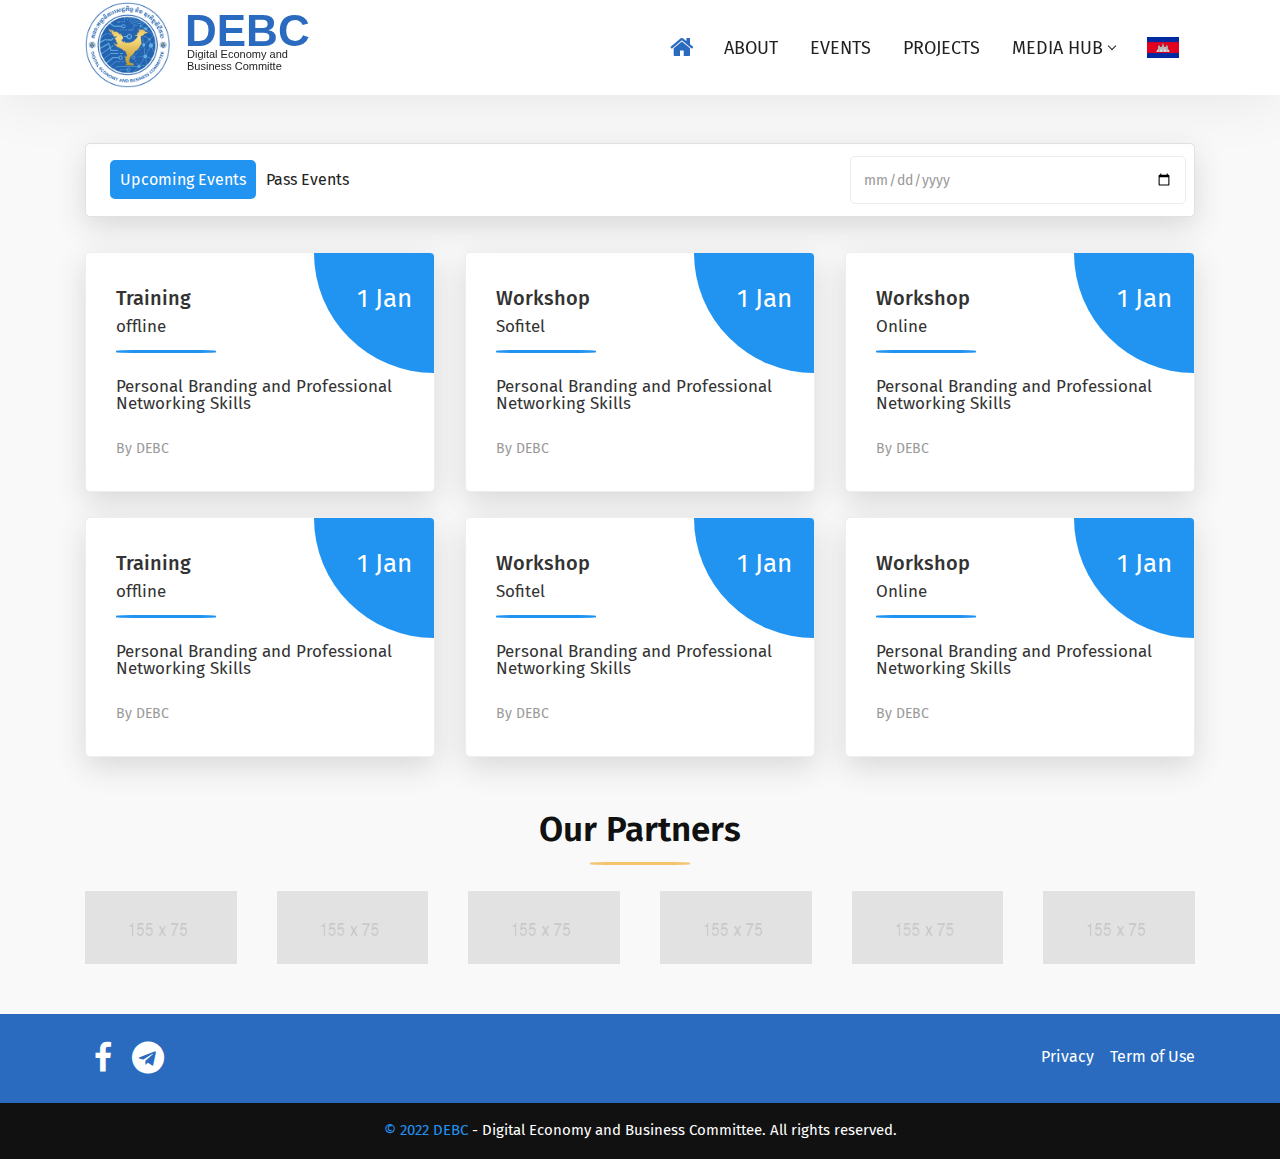
<file: events.html>
<!DOCTYPE html>
<html lang="en">
<head>
  <title>Welcome to DEBC</title>
  <meta charset="UTF-8">
  <link rel="shortcut icon" href="img/logos/logo-debc.ico"/>
  <meta name="viewport" content="width=device-width, initial-scale=1, maximum-scale=1">

  <!-- Bootstrap CSS-->
  <link rel="stylesheet" type="text/css" href="css/bootstrap.min.css">

  <!-- Font-Awesome -->
  <link rel="stylesheet" type="text/css" href="css/font-awesome.css">

  <!-- Icomoon -->
  <link rel="stylesheet" type="text/css" href="css/icomoon.css">

  <!-- Slider -->
  <link rel="stylesheet" type="text/css" href="css/swiper.min.css">
  <link rel="stylesheet" type="text/css" href="css/slider.css">

  <!-- Animate.css -->
  <link rel="stylesheet" href="css/animate.css">

  <!-- Owl Carousel  -->
  <link rel="stylesheet" href="css/owl.carousel.css">

  <!-- Main Styles -->
  <link rel="stylesheet" type="text/css" href="css/default.css">
  <link rel="stylesheet" type="text/css" href="css/styles-2.css" id="colors">
  <link rel="stylesheet" type="text/css" href="css/custom.css">
  <!-- Fonts Google -->
  <link href="https://fonts.googleapis.com/css?family=Fira+Sans:100,200,300,400,500,600,700,800,900" rel="stylesheet">

</head>
<body>


<!-- Preloader Start-->
<div id="preloader">
  <div class="row loader">
    <div class="loader-icon"></div>
  </div>
</div>
<!-- Preloader End -->

<!-- Navbar START -->
<header>
  <nav id="navigation4" class="container navigation">
      <div class="nav-header">
          <a class="nav-brand" href="index.html">
              <img src="img/logos/logo-debc.png" class="img-fluid main-logo" style="width: 85px;" alt="logo" id="main_logo">
          </a>
          <div class="d-none d-sm-block">
            <div class="d-flex flex-column">
              <p class="logo-text-lg">DEBC</p>
              <span class="logo-text-sm"> Digital Economy and<br/> Business Committe</span>
            </div>
          </div>
          
          <div class="nav-toggle"></div>
      </div>
      <div class="nav-menus-wrapper">
          <ul class="nav-menu align-to-right">
              <li class="active"><a href="index.html"><i class="fa fa-home"></i></a></li>
              <li><a href="about.html">About</a>
                  <!-- <ul class="nav-dropdown">
                      <li><a href="#tab-s-1">About DEBC</a></li>
                      <li><a href="#tab-s-2">DEBC's Structure</a></li>
                      <li><a href="#tab-s-3">DEBC's Management</a></li>
                  </ul> -->
              </li>
              <li><a href="events.html">Events</a></li>
              <li><a href="projects.html">Projects</a></li>
              <li><a href="#">Media Hub</a>
                  <ul class="nav-dropdown">
                      <li><a href="news.html">News & Announcement</a></li>
                      <li><a href="documentation.html">Research articles</a></li>
                      <li><a href="documentation.html">Press release & Speech</a></li>
                      <li><a href="documentation.html">Publication</a></li>
                      <li><a href="documentation.html">Laws & Regulations</a></li>
                  </ul>
              </li>
              <li class="pull-right"><a href="#"><img src="img/flags/kh.png" style="width: 32px" alt="khmer"></a>
          </ul>
      </div>
  </nav>
</header>
<!-- Navbar END -->
<!-- event Boxes START -->
<div class="section-block-grey pt-5 pb-0">
    <div class="container">
        <div class="section-heading main-event bg-white pt-md-2 pb-md-2 pl-md-3 border">
            <div class="row">
                <div class="col-lg-8 col-md-8 col-12">
                    <div class="d-flex align-items-center pt-3 pb-3 pl-2">
                        <div class="menu-event"><a class="active" href="#">Upcoming Events</a></div>
                        <div class="menu-event"><a class="" href="#">Pass Events</a></div>
                    </div>
                </div>
                <div class="col-lg-4 col-md-4 col-12">
                    <form class="form-inline mt-1">
                        <input class="form-control form-control-lg mr-sm-2" type="date" placeholder="Search Events" >
                    </form>
                </div>
            </div>
            
        </div>
        <div class="row mt-10">
            <div class="col-md-4 col-sm-12 col-12 mt-25 animated fadeInDownSm">
                <a href="event-detail.html">
              <div class="serv-section-2 serv-section-2-act">
                <div class="serv-section-2-icon serv-section-2-icon-act pt-2">
                  <div class="text-white event-date">1 Jan</div>
                </div>
                <div class="serv-section-desc">
                  <h4>Training</h4>
                  <h5>offline</h5>
                </div>
                <div class="section-heading-line-left"></div>
                <p><h5>Personal Branding and Professional Networking Skills</h5></p>
                <p>By DEBC</p>
              </div></a>
            </div>
            <div class="col-md-4 col-sm-12 col-12 mt-25 animated fadeInDownSm">
                <a href="event-detail.html">
                <div class="serv-section-2 serv-section-2-act">
                  <div class="serv-section-2-icon serv-section-2-icon-act pt-2">
                    <div class="text-white event-date">1 Jan</div>
                  </div>
                  <div class="serv-section-desc">
                    <h4>Workshop</h4>
                    <h5>Sofitel</h5>
                  </div>
                  <div class="section-heading-line-left"></div>
                  <p><h5>Personal Branding and Professional Networking Skills</h5></p>
                    <p>By DEBC</p>
                </div></a>
            </div>
            <div class="col-md-4 col-sm-12 col-12 mt-25 animated fadeInDownSm">
                <a href="event-detail.html">
                <div class="serv-section-2 serv-section-2-act">
                  <div class="serv-section-2-icon serv-section-2-icon-act pt-2">
                    <div class="text-white event-date">1 Jan</div>
                  </div>
                  <div class="serv-section-desc">
                    <h4>Workshop</h4>
                    <h5>Online</h5>
                  </div>
                  <div class="section-heading-line-left"></div>
                  <p><h5>Personal Branding and Professional Networking Skills</h5></p>
                <p>By DEBC</p>
                </div></a>
            </div>
            
            <div class="col-md-4 col-sm-12 col-12 mt-25 animated fadeInDownSm">
                <a href="event-detail.html">
                <div class="serv-section-2 serv-section-2-act">
                  <div class="serv-section-2-icon serv-section-2-icon-act pt-2">
                    <div class="text-white event-date">1 Jan</div>
                  </div>
                  <div class="serv-section-desc">
                    <h4>Training</h4>
                    <h5>offline</h5>
                  </div>
                  <div class="section-heading-line-left"></div>
                  <p><h5>Personal Branding and Professional Networking Skills</h5></p>
                <p>By DEBC</p>
                </div></a>
            </div>
            
            <div class="col-md-4 col-sm-12 col-12 mt-25 animated fadeInDownSm">
                <a href="event-detail.html">
                <div class="serv-section-2 serv-section-2-act">
                <div class="serv-section-2-icon serv-section-2-icon-act pt-2">
                    <div class="text-white event-date">1 Jan</div>
                </div>
                <div class="serv-section-desc">
                    <h4>Workshop</h4>
                    <h5>Sofitel</h5>
                </div>
                <div class="section-heading-line-left"></div>
                <p><h5>Personal Branding and Professional Networking Skills</h5></p>
                <p>By DEBC</p>
                </div></a>
            </div>
            
            <div class="col-md-4 col-sm-12 col-12 mt-25 animated fadeInDownSm">
                <a href="event-detail.html">
                <div class="serv-section-2 serv-section-2-act">
                <div class="serv-section-2-icon serv-section-2-icon-act pt-2">
                    <div class="text-white event-date">1 Jan</div>
                </div>
                <div class="serv-section-desc">
                    <h4>Workshop</h4>
                    <h5>Online</h5>
                </div>
                <div class="section-heading-line-left"></div>
                <p><h5>Personal Branding and Professional Networking Skills</h5></p>
                <p>By DEBC</p>
                </div></a>
            </div>
          </div>
    </div>
</div>
  <!-- event Boxes END -->
<!-- Clients Carousel START -->
<div class="section-clients-grey">
    <div class="container">
      <div class="section-heading center-holder pb-3">
        <h3>Our Partners</h3>
        <div class="section-heading-line m-auto"></div>
      </div>
      <div class="owl-carousel owl-theme clients" id="clients">
        <div class="item">
          <img src="img/155x75.png" alt="partner-image">
        </div>
  
        <div class="item">
          <img src="img/155x75.png" alt="partner-image">
        </div>
  
        <div class="item">
          <img src="img/155x75.png" alt="partner-image">
        </div>
  
        <div class="item">
          <img src="img/155x75.png" alt="partner-image">
        </div>
  
        <div class="item">
          <img src="img/155x75.png" alt="partner-image">
        </div>
  
        <div class="item">
          <img src="img/155x75.png" alt="partner-image">
        </div>
      </div>
    </div>
</div>
<!-- Clients Carousel END -->

<!-- Footer START -->
<footer>
  <div class="footer-top">
    <div class="container">
      <div class="row">
        <div class="col-md-6 col-lg-6 col-12 animated fadeInDownSm">
          <ul class="social-icons">
            <li class="link"><a href="#"><i class="fa fa-facebook"></i></a></li>
            <li class="link"><a href="#"><i class="fa fa-telegram" aria-hidden="true"></i>
            </a></li>
          </ul>
        </div>
        <div class="col-md-6 col-lg-6 col-12 animated fadeInDownSm">
          <div class="d-flex flex-row-reverse pt-3">
            <div class="pl-2 link"><a class="text-white" href="#">Term of Use</a></div>
            <div class="pr-2 link"><a class="text-white" href="#">Privacy</a></div>
          </div>
        </div>
      </div>
    </div>
    
  </div>
  <div class="footer-2">
    <div class="container">

      <!-- Footer Bar Start -->
      
      <div class="footer-bar">
        <p class="center-holder"><span class="primary-color">© 2022 DEBC</span> - Digital Economy and Business Committee. All rights reserved.</p>
      </div>
      <!-- Footer Bar End -->
    </div>
  </div>
  
</footer>
<!-- Footer END -->

<!-- Scroll to top button Start -->
<a href="#" class="scroll-to-top"><i class="fa fa-angle-up" aria-hidden="true"></i></a>
<!-- Scroll to top button End -->


<!-- Jquery -->
<script src="js/jquery.min.js"></script>

<!--Popper JS-->
<script src="js/popper.min.js"></script>

<!-- Bootstrap JS-->
<script src="js/bootstrap.min.js"></script>

<!-- Owl Carousel-->
<script src="js/owl.carousel.js"></script>

<!-- Navbar JS -->
<script src="js/navigation.js"></script>
<script src="js/navigation.fixed.js"></script>

<!-- Wow JS -->
<script src="js/wow.min.js"></script>

<!-- Countup -->
<script src="js/jquery.counterup.min.js"></script>
<script src="js/waypoints.min.js"></script>

<!-- Tabs -->
<script src="js/tabs.min.js"></script>

<!-- Isotop -->
<script src="js/isotope.pkgd.min.js"></script>

<!-- Swiper Slider -->
<script src="js/swiper.min.js"></script>

<!-- Modernizr -->
<script src="js/modernizr.js"></script>

<!-- Google Map -->
<script src="js/map.js"></script>

<!-- Main JS -->
<script src="js/main.js"></script>
<script>
  $(window).scroll(function () {
    var scroll_pos= $(window).scrollTop();

    if(scroll_pos > 50) {
      $('.navigation-fixed-wrapper').addClass('scroll');
      $('.nav-menu').addClass('scroll-nav-menu');
      // $('.logo-text-sm').css('color','#222');
    }else{
      $('.navigation-fixed-wrapper').removeClass('scroll');
      $('.nav-menu').removeClass('scroll-nav-menu');
      // $('.logo-text-sm').css('color','#ffffff');
    }
  });

  let elementsArray = document.querySelectorAll(".fadeInDownSm");
    window.addEventListener('scroll', fadeIn );
    function fadeIn() {
        for (var i = 0; i < elementsArray.length; i++) {
            var elem = elementsArray[i]
            var distInView = elem.getBoundingClientRect().top - window.innerHeight + 20;
            if (distInView < 0) {
                elem.classList.add("fadeInDownSm");
            } else {
                elem.classList.remove("fadeInDownSm");
            }
        }
    }
    fadeIn();
    let e2 = document.querySelectorAll(".fadeInLeft");
    window.addEventListener('scroll', fadeInLeft );
    function fadeInLeft() {
        for (var i = 0; i < e2.length; i++) {
            var elem = e2[i]
            var distInView = elem.getBoundingClientRect().top - window.innerHeight + 10;
            if (distInView < 0) {
                elem.classList.add("fadeInLeft");
            } else {
                elem.classList.remove("fadeInLeft");
            }
        }
    }
    fadeInLeft();

    let e1 = document.querySelectorAll(".fadeInRight");
    window.addEventListener('scroll', fadeInUp );
    function fadeInUp() {
        for (var i = 0; i < e1.length; i++) {
            var elem = e1[i]
            var distInView = elem.getBoundingClientRect().top - window.innerHeight + 10;
            if (distInView < 0) {
                elem.classList.add("fadeInRight");
            } else {
                elem.classList.remove("fadeInRight");
            }
        }
    }
    fadeInUp();
    // const observer = new IntersectionObserver(entries =>{
    //   entries.forEach(entry =>{
    //     if(entry.isIntersecting){
    //       document.querySelectorAll(".fadeInDownSm")[0].classList.add('fadeInDownSm');
    //       // document.querySelectorAll(".fadeInUpSm")[1].classList.add('fadeInUpSm');
    //     }
    //   })
    // })
    // observer.observe(document.querySelector(".animated"));
</script>
</body>
</html>
</file>
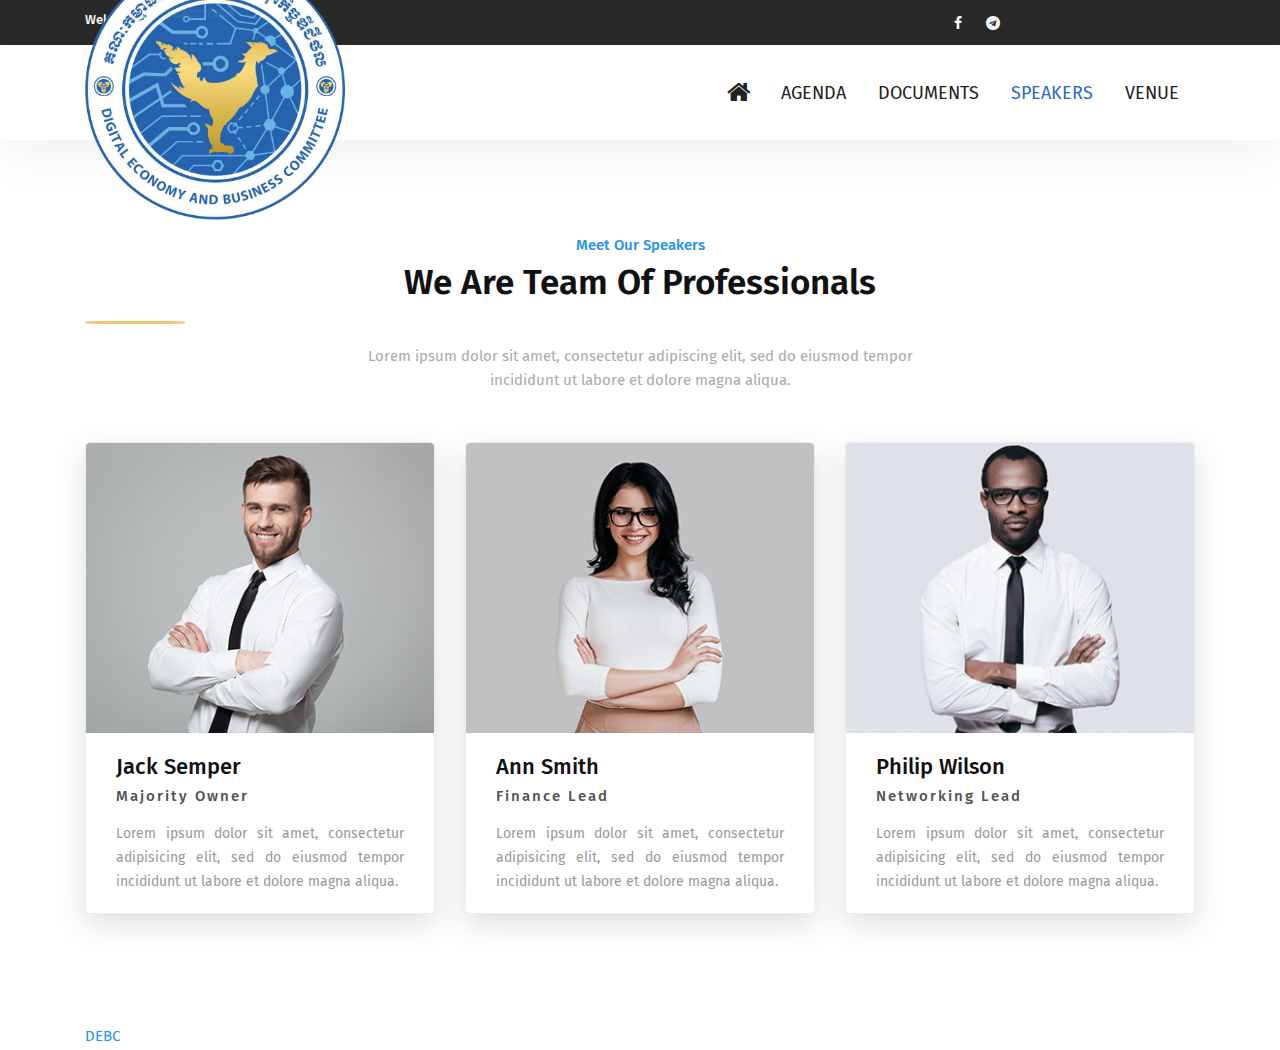
<file: member.html>
<!DOCTYPE html>
<html lang="zxx">
<head>
  <title>About</title>
  <meta charset="UTF-8">
  <link rel="shortcut icon" href="img/logos/logo-shortcut.png"/>
  <meta name="viewport" content="width=device-width, initial-scale=1, maximum-scale=1">

  <!-- Bootstrap CSS-->
  <link rel="stylesheet" type="text/css" href="css/bootstrap.min.css">

  <!-- Font-Awesome -->
  <link rel="stylesheet" type="text/css" href="css/font-awesome.css">

  <!-- Icomoon -->
  <link rel="stylesheet" type="text/css" href="css/icomoon.css">

  <!-- Animate.css -->
  <link rel="stylesheet" href="css/animate.css">

  <!-- Owl Carousel  -->
  <link rel="stylesheet" href="css/owl.carousel.css">

  <!-- Main Styles -->
  <link rel="stylesheet" type="text/css" href="css/default.css">
  <link rel="stylesheet" type="text/css" href="css/styles-2.css" id="colors">

  <!-- Fonts Google -->
  <link href="https://fonts.googleapis.com/css?family=Fira+Sans:100,200,300,400,500,600,700,800,900" rel="stylesheet">

</head>
<body>


<!-- Preloader Start-->
<div id="preloader">
  <div class="row loader">
    <div class="loader-icon"></div>
  </div>
</div>
<!-- Preloader End -->

    <!-- Top-Bar START -->
    <div id="top-bar" class="hidden-sm-down">
      <div class="container">
          <div class="row">
              <div class="col-md-9 col-12">
                  <div class="top-bar-welcome pt-2">
                      <ul>
                          <li>Welcome</li>
                      </ul>
                  </div>
              </div>
              <div class="col-md-3 col-12">
                  <ul class="social-icons hidden-md-down">
                      <li><a href="#"><i class="fa fa-facebook"></i></a></li>
                      <li><a href="#"><i class="fa fa-telegram" aria-hidden="true"></i>
                          </a></li>
                  </ul>
              </div>
          </div>
      </div>
  </div>
  <!-- Top-Bar END -->

  <!-- Navbar START -->
  <header>
      <nav id="navigation4" class="container navigation">
          <div class="nav-header">
              <a class="nav-brand" href="index.html">
                  <img src="img/logos/logo-mef.png" class="main-logo" style="width: 260px;" alt="logo" id="main_logo">
              </a>
              <div class="nav-toggle"></div>
          </div>
          <div class="nav-menus-wrapper">
              <ul class="nav-menu align-to-right">
                  <li><a href="index.html"><i class="fa fa-home"></i></a></li>
                  <li><a href="agenda.html">Agenda</a></li>
                  <li><a href="documentation.html">Documents</a></li>
                  <li class="active"><a href="member.html">Speakers</a></li>
                  <li><a href="venue.html">Venue</a></li>
                  <!-- <li><a href="services.html">Our Services</a></li> -->
                  <!-- <li><a href="documentation.html">Document and Research</a>
                      <ul class="nav-dropdown">
                          <li><a href="documentation.html">Legal Document</a></li>
                          <li><a href="documentation.html">Research Paper</a></li>
                      </ul>
                  </li>
                  <li><a href="contact.html">Contact Us</a></li> -->
              </ul>
          </div>
      </nav>
  </header>
<!-- Navbar END -->

<!-- Page Title START -->
<!-- <div class="page-title-section" style="background-image: url(img/3.jpg);">
  <div class="container">
    <h1>Members</h1>
  </div>
</div> -->
<!-- Page Title END -->

<!-- Team Members START -->
<div class="section-block">
  <div class="container">
    <div class="section-heading center-holder">
      <span>Meet Our Speakers</span>
      <h3>We Are Team Of Professionals</h3>
      <div class="section-heading-line"></div>
      <p>Lorem ipsum dolor sit amet, consectetur adipiscing elit, sed do eiusmod tempor <br>incididunt ut labore et dolore magna aliqua.</p>
    </div>
    <div class="row mt-50">
      <div class="col-md-4 col-sm-4 col-12">
        <div class="team-member">
          <div class="team-member-img">
            <img src="img/thumnail/team-05.jpg" alt="img">
          </div>
          <div class="team-member-text">
            <h4><a href="#">Jack Semper</a></h4>
            <span>Majority Owner</span>
            <p>Lorem ipsum dolor sit amet, consectetur adipisicing elit, sed do eiusmod
              tempor incididunt ut labore et dolore magna aliqua.</p>
            
          </div>
        </div>
      </div>

      <div class="col-md-4 col-sm-4 col-12">
        <div class="team-member">
          <div class="team-member-img">
            <img src="img/thumnail/team-01.jpg" alt="img">
          </div>
          <div class="team-member-text">
            <h4><a href="#">Ann Smith</a></h4>
            <span>Finance Lead</span>
            <p>Lorem ipsum dolor sit amet, consectetur adipisicing elit, sed do eiusmod
              tempor incididunt ut labore et dolore magna aliqua.</p>
          </div>
        </div>
      </div>

      <div class="col-md-4 col-sm-4 col-12">
        <div class="team-member">
          <div class="team-member-img">
            <img src="img/thumnail/team-03.jpg" alt="img">
          </div>
          <div class="team-member-text">
            <h4><a href="#">Philip Wilson</a></h4>
            <span>Networking Lead</span>
            <p>Lorem ipsum dolor sit amet, consectetur adipisicing elit, sed do eiusmod
              tempor incididunt ut labore et dolore magna aliqua.</p>
          </div>
        </div>
      </div>
    </div>
  </div>
</div>
<!-- Team Members END -->



<!-- Footer START -->
<footer>
  <div class="container">

    <!-- Footer Bar Start -->
    <div class="footer-bar">
      <p><span class="primary-color">DEBC</span> © 2021. All Rights Reserved.</p>
    </div>
    <!-- Footer Bar End -->
  </div>
</footer>
<!-- Footer END -->
<!-- Scroll to top button Start -->
<a href="#" class="scroll-to-top"><i class="fa fa-angle-up" aria-hidden="true"></i></a>
<!-- Scroll to top button End -->


<!-- Jquery -->
<script src="js/jquery.min.js"></script>

<!--Popper JS-->
<script src="js/popper.min.js"></script>

<!-- Bootstrap JS-->
<script src="js/bootstrap.min.js"></script>

<!-- Owl Carousel-->
<script src="js/owl.carousel.js"></script>

<!-- Navbar JS -->
<script src="js/navigation.js"></script>
<script src="js/navigation.fixed.js"></script>

<!-- Wow JS -->
<script src="js/wow.min.js"></script>

<!-- Countup -->
<script src="js/jquery.counterup.min.js"></script>
<script src="js/waypoints.min.js"></script>

<!-- Tabs -->
<script src="js/tabs.min.js"></script>

<!-- Yotube Video Player -->
<script src="js/jquery.mb.YTPlayer.min.js"></script>

<!-- Isotop -->
<script src="js/isotope.pkgd.min.js"></script>

<!-- Modernizr -->
<script src="js/modernizr.js"></script>

<!-- Google Map -->
<script src="js/map.js"></script>

<!-- Main JS -->
<script src="js/main.js"></script>

</body>
</html>
</file>
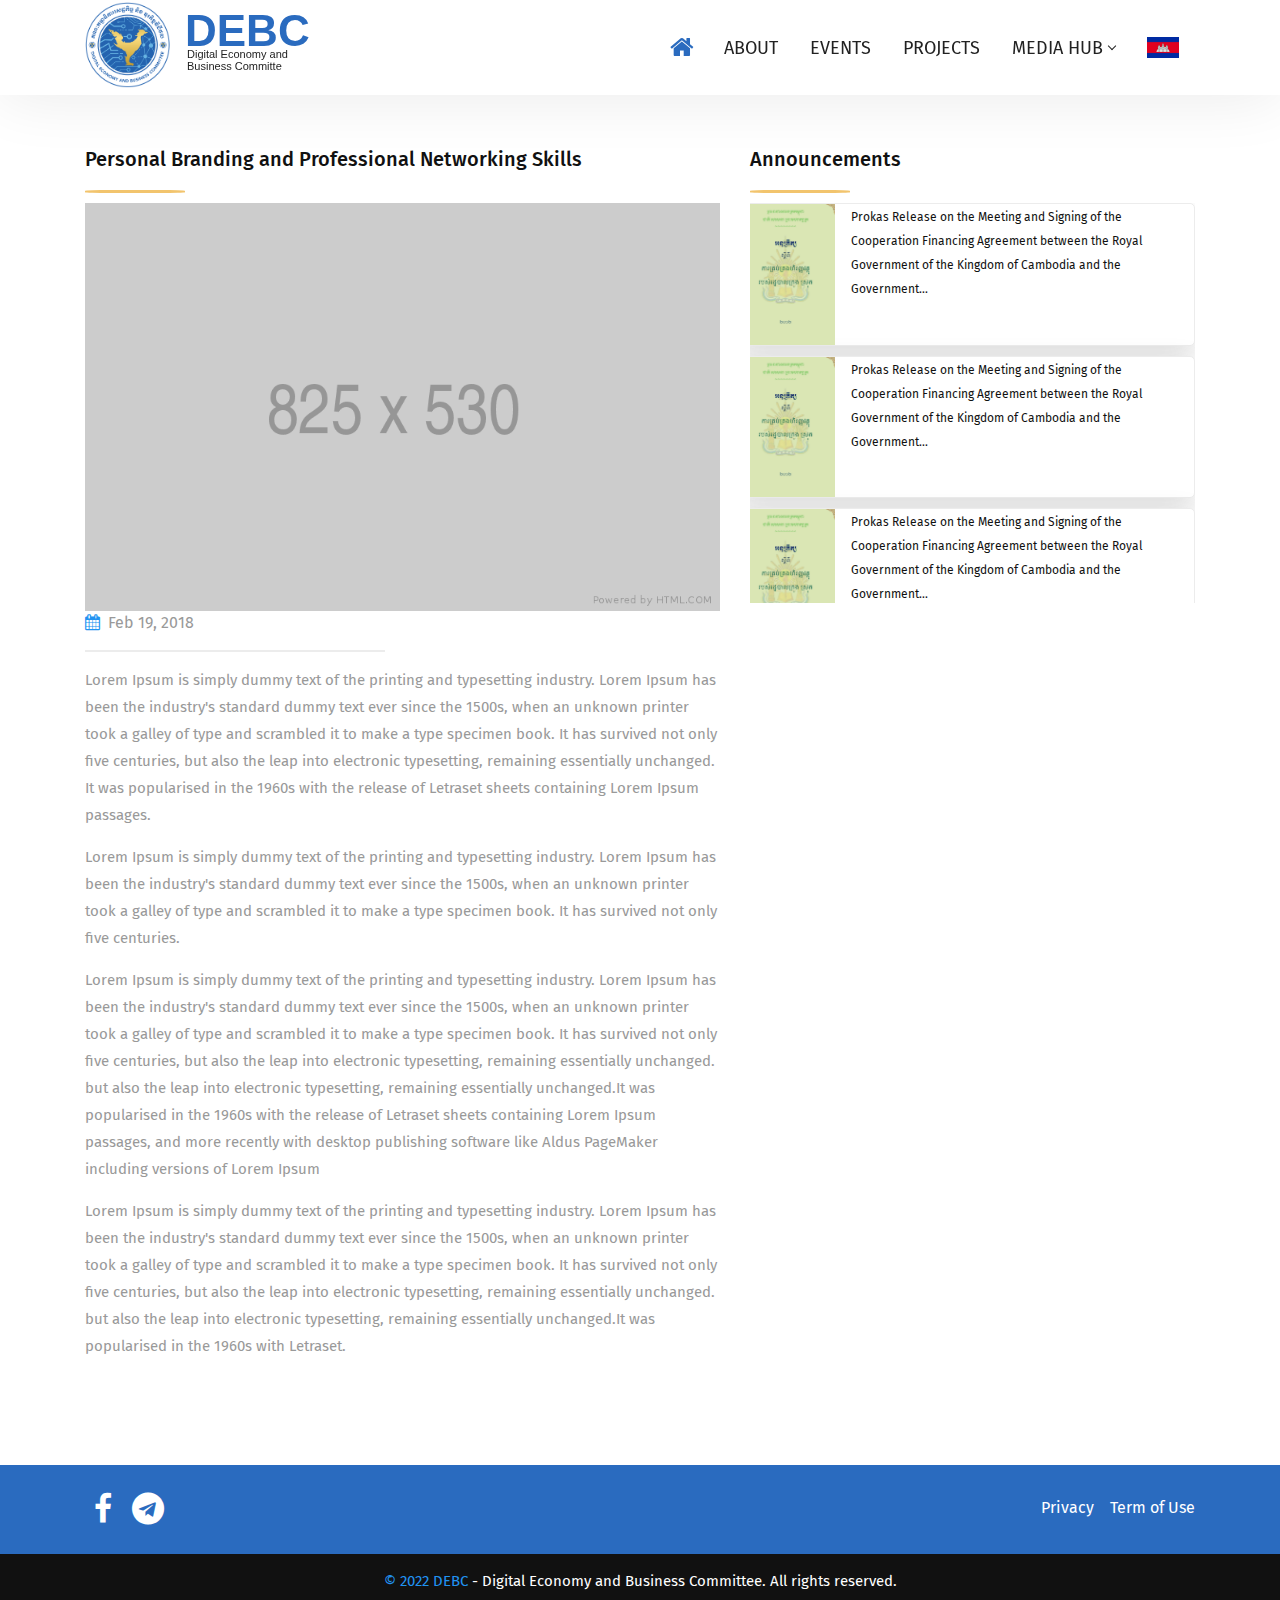
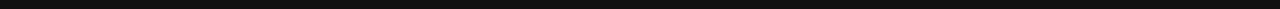
<file: news-detail.html>
<!DOCTYPE html>
<html lang="en">
<head>
    <title>Welcome to DEBC</title>
    <meta charset="UTF-8">
    <link rel="shortcut icon" href="img/logos/logo-debc.ico"/>
  <meta name="viewport" content="width=device-width, initial-scale=1, maximum-scale=1">

  <!-- Bootstrap CSS-->
  <link rel="stylesheet" type="text/css" href="css/bootstrap.min.css">

  <!-- Font-Awesome -->
  <link rel="stylesheet" type="text/css" href="css/font-awesome.css">

  <!-- Icomoon -->
  <link rel="stylesheet" type="text/css" href="css/icomoon.css">

  <!-- Slider -->
  <link rel="stylesheet" type="text/css" href="css/swiper.min.css">
  <link rel="stylesheet" type="text/css" href="css/slider.css">

  <!-- Animate.css -->
  <link rel="stylesheet" href="css/animate.css">

  <!-- Owl Carousel  -->
  <link rel="stylesheet" href="css/owl.carousel.css">

  <!-- Main Styles -->
  <link rel="stylesheet" type="text/css" href="css/default.css">
  <link rel="stylesheet" type="text/css" href="css/styles-2.css" id="colors">
  <link rel="stylesheet" type="text/css" href="css/custom.css">
  <!-- Fonts Google -->
  <link href="https://fonts.googleapis.com/css?family=Fira+Sans:100,200,300,400,500,600,700,800,900" rel="stylesheet">

</head>
<body>


<!-- Preloader Start-->
<div id="preloader">
  <div class="row loader">
    <div class="loader-icon"></div>
  </div>
</div>
<!-- Preloader End -->

<!-- Navbar START -->
<header>
  <nav id="navigation4" class="container navigation">
      <div class="nav-header">
          <a class="nav-brand" href="index.html">
              <img src="img/logos/logo-debc.png" class="img-fluid main-logo" style="width: 85px;" alt="logo" id="main_logo">
          </a>
          <div class="d-none d-sm-block">
            <div class="d-flex flex-column">
              <p class="logo-text-lg">DEBC</p>
              <span class="logo-text-sm"> Digital Economy and<br/> Business Committe</span>
            </div>
          </div>
          
          <div class="nav-toggle"></div>
      </div>
      <div class="nav-menus-wrapper">
          <ul class="nav-menu align-to-right">
              <li class="active"><a href="index.html"><i class="fa fa-home"></i></a></li>
              <li><a href="about.html">About</a>
                  <!-- <ul class="nav-dropdown">
                      <li><a href="#tab-s-1">About DEBC</a></li>
                      <li><a href="#tab-s-2">DEBC's Structure</a></li>
                      <li><a href="#tab-s-3">DEBC's Management</a></li>
                  </ul> -->
              </li>
              <li><a href="events.html">Events</a></li>
              <li><a href="projects.html">Projects</a></li>
              <li><a href="#">Media Hub</a>
                  <ul class="nav-dropdown">
                      <li><a href="news.html">News & Announcement</a></li>
                      <li><a href="documentation.html">Research articles</a></li>
                      <li><a href="documentation.html">Press release & Speech</a></li>
                      <li><a href="documentation.html">Publication</a></li>
                      <li><a href="documentation.html">Laws & Regulations</a></li>
                  </ul>
              </li>
              <li class="pull-right"><a href="#"><img src="img/flags/kh.png" style="width: 32px" alt="khmer"></a>
          </ul>
      </div>
  </nav>
</header>
<!-- Navbar END -->
<!-- event Boxes START -->
<div class="section-block pt-5">
    <div class="container">
        <div class="row">
            <div class="col-lg-7 col-md-7 col-12 bg-white rounded">
                <div class="section-heading left-holder">
                    <h6>Personal Branding and Professional Networking Skills</h6>
                    <div class="section-heading-line"></div>
                </div>
                <img src="img/825x530.png" alt="img">
                <div class="blog-title-box">
                    
                    <span><i class="fa fa-calendar"></i>Feb 19, 2018</span>
                </div>
        
                <div class="blog-post-content">
                    <p>Lorem Ipsum is simply dummy text of the printing and typesetting industry. Lorem Ipsum has been the industry's standard dummy text ever since the
                    1500s, when an unknown printer took a galley of type and scrambled it to make a type specimen book. It has survived not only five centuries, but
                    also the leap into electronic typesetting, remaining essentially unchanged. It was popularised in the 1960s with the release of Letraset sheets
                    containing Lorem Ipsum passages.</p>
        
                    <p>Lorem Ipsum is simply dummy text of the printing and typesetting industry. Lorem Ipsum has been the industry's standard dummy text ever since the
                    1500s, when an unknown printer took a galley of type and scrambled it to make a type specimen book. It has survived not only five centuries.</p>
        
                    <p>Lorem Ipsum is simply dummy text of the printing and typesetting industry. Lorem Ipsum has been the industry's standard dummy text ever since the
                    1500s, when an unknown printer took a galley of type and scrambled it to make a type specimen book. It has survived not only five centuries, but
                    also the leap into electronic typesetting, remaining essentially unchanged. but also the leap into electronic typesetting, remaining essentially
                    unchanged.It was popularised in the 1960s with the release of Letraset sheets containing Lorem Ipsum passages, and more recently with desktop
                    publishing software like Aldus PageMaker including versions of Lorem Ipsum</p>
        
                
                    <p>Lorem Ipsum is simply dummy text of the printing and typesetting industry. Lorem Ipsum has been the industry's standard dummy text ever since the
                    1500s, when an unknown printer took a galley of type and scrambled it to make a type specimen book. It has survived not only five centuries, but
                    also the leap into electronic typesetting, remaining essentially unchanged. but also the leap into electronic typesetting, remaining essentially
                    unchanged.It was popularised in the 1960s with Letraset.</p>
        
                    
                </div>
            </div>
            <div class="col-lg-5 col-md-5 col-12 bg-white rounded">
                <div class="section-heading left-holder">
                    <h6>Announcements</h6>
                    <div class="section-heading-line"></div>
                </div>
                <div class="main-prokas">
                <div class="row prokas mr-0 animated fadeInDownSm">
                    <div class="col-md-3 col-sm-3 col-12 pl-0">
                    <img src="img/thumnail/prokas.jpg" alt="df">
                    </div>
                    <div class="col-md-9 col-sm-9 col-12 pl-0">
                        <a href="#"><small class="prokas-text">Prokas Release on the Meeting and Signing of the Cooperation Financing Agreement between the Royal Government of the Kingdom of Cambodia and the Government...</small></a>
                    </div>          
                </div>
                <div class="row prokas mr-0 animated fadeInDownSm">
                    <div class="col-md-3 col-sm-3 col-12 pl-0">
                    <img src="img/thumnail/prokas.jpg" alt="df">
                    </div>
                    <div class="col-md-9 col-sm-9 col-12 pl-0">
                        <a href="#"><small class="prokas-text">Prokas Release on the Meeting and Signing of the Cooperation Financing Agreement between the Royal Government of the Kingdom of Cambodia and the Government...</small></a>
                    </div>          
                </div>
                <div class="row prokas mr-0 animated fadeInDownSm">
                    <div class="col-md-3 col-sm-3 col-12 pl-0">
                    <img src="img/thumnail/prokas.jpg" alt="df">
                    </div>
                    <div class="col-md-9 col-sm-9 col-12 pl-0">
                        <a href="#"><small class="prokas-text">Prokas Release on the Meeting and Signing of the Cooperation Financing Agreement between the Royal Government of the Kingdom of Cambodia and the Government...</small></a>
                    </div>          
                </div>
                <div class="row prokas mr-0 animated fadeInDownSm">
                    <div class="col-md-3 col-sm-3 col-12 pl-0">
                    <img src="img/thumnail/prokas.jpg" alt="df">
                    </div>
                    <div class="col-md-9 col-sm-9 col-12 pl-0">
                        <a href="#"><small class="prokas-text">Prokas Release on the Meeting and Signing of the Cooperation Financing Agreement between the Royal Government of the Kingdom of Cambodia and the Government...</small></a>
                    </div>          
                </div>
                </div>
            </div>
        </div>
    </div>
</div>
  <!-- event Boxes END -->

<!-- Footer START -->
<footer>
    <div class="footer-top">
        <div class="container">
            <div class="row">
                <div class="col-md-6 col-lg-6 col-12 animated fadeInDownSm">
                <ul class="social-icons">
                    <li class="link"><a href="#"><i class="fa fa-facebook"></i></a></li>
                    <li class="link"><a href="#"><i class="fa fa-telegram" aria-hidden="true"></i>
                    </a></li>
                </ul>
                </div>
                <div class="col-md-6 col-lg-6 col-12 animated fadeInDownSm">
                <div class="d-flex flex-row-reverse pt-3">
                    <div class="pl-2 link"><a class="text-white" href="#">Term of Use</a></div>
                    <div class="pr-2 link"><a class="text-white" href="#">Privacy</a></div>
                </div>
                </div>
            </div>
        </div>
        
    </div>
    <div class="footer-2">
        <div class="container">

        <!-- Footer Bar Start -->
        
        <div class="footer-bar">
            <p class="center-holder"><span class="primary-color">© 2022 DEBC</span> - Digital Economy and Business Committee. All rights reserved.</p>
        </div>
        <!-- Footer Bar End -->
        </div>
    </div>
  
</footer>
<!-- Footer END -->

<!-- Scroll to top button Start -->
<a href="#" class="scroll-to-top"><i class="fa fa-angle-up" aria-hidden="true"></i></a>
<!-- Scroll to top button End -->

<!-- Jquery -->
<script src="js/jquery.min.js"></script>

<!--Popper JS-->
<script src="js/popper.min.js"></script>

<!-- Bootstrap JS-->
<script src="js/bootstrap.min.js"></script>

<!-- Owl Carousel-->
<script src="js/owl.carousel.js"></script>

<!-- Navbar JS -->
<script src="js/navigation.js"></script>
<script src="js/navigation.fixed.js"></script>

<!-- Wow JS -->
<script src="js/wow.min.js"></script>

<!-- Countup -->
<script src="js/jquery.counterup.min.js"></script>
<script src="js/waypoints.min.js"></script>

<!-- Tabs -->
<script src="js/tabs.min.js"></script>

<!-- Isotop -->
<script src="js/isotope.pkgd.min.js"></script>

<!-- Swiper Slider -->
<script src="js/swiper.min.js"></script>

<!-- Modernizr -->
<script src="js/modernizr.js"></script>

<!-- Google Map -->
<script src="js/map.js"></script>

<!-- Main JS -->
<script src="js/main.js"></script>
<script>
    $(window).scroll(function () {
      var scroll_pos= $(window).scrollTop();
  
      if(scroll_pos > 50) {
        $('.navigation-fixed-wrapper').addClass('scroll');
        $('.nav-menu').addClass('scroll-nav-menu');
        // $('.logo-text-sm').css('color','#222');
      }else{
        $('.navigation-fixed-wrapper').removeClass('scroll');
        $('.nav-menu').removeClass('scroll-nav-menu');
        // $('.logo-text-sm').css('color','#ffffff');
      }
    });
</script>
</body>
</html>
</file>
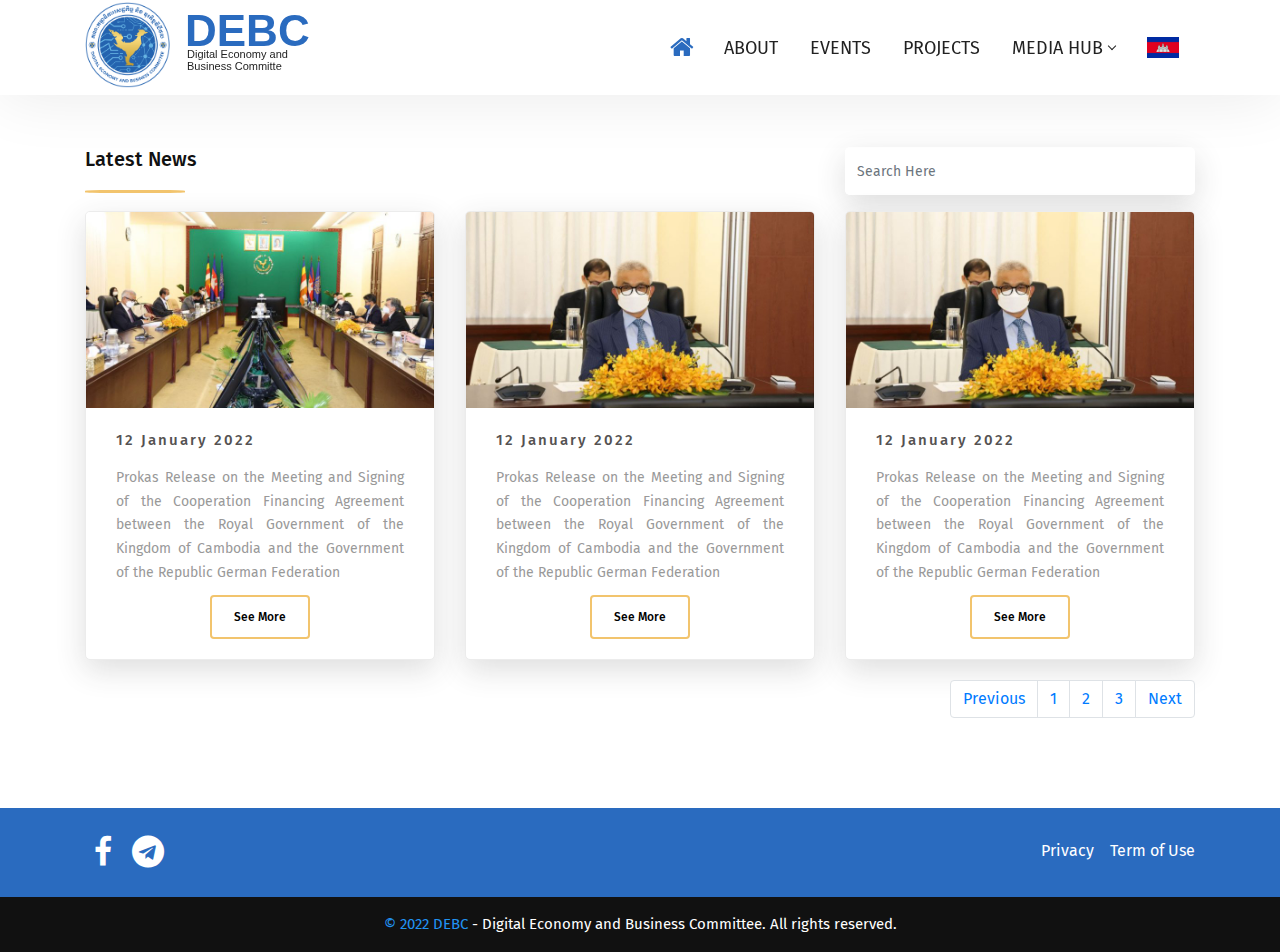
<file: news.html>
<!DOCTYPE html>
<html lang="en">
<head>
  <title>Welcome to DEBC</title>
  <meta charset="UTF-8">
  <link rel="shortcut icon" href="img/logos/logo-debc.ico"/>
  <meta name="viewport" content="width=device-width, initial-scale=1, maximum-scale=1">

  <!-- Bootstrap CSS-->
  <link rel="stylesheet" type="text/css" href="css/bootstrap.min.css">

  <!-- Font-Awesome -->
  <link rel="stylesheet" type="text/css" href="css/font-awesome.css">

  <!-- Icomoon -->
  <link rel="stylesheet" type="text/css" href="css/icomoon.css">

  <!-- Slider -->
  <link rel="stylesheet" type="text/css" href="css/swiper.min.css">
  <link rel="stylesheet" type="text/css" href="css/slider.css">

  <!-- Animate.css -->
  <link rel="stylesheet" href="css/animate.css">

  <!-- Owl Carousel  -->
  <link rel="stylesheet" href="css/owl.carousel.css">

  <!-- Main Styles -->
  <link rel="stylesheet" type="text/css" href="css/default.css">
  <link rel="stylesheet" type="text/css" href="css/styles-2.css" id="colors">
  <link rel="stylesheet" type="text/css" href="css/custom.css">
  <!-- Fonts Google -->
  <link href="https://fonts.googleapis.com/css?family=Fira+Sans:100,200,300,400,500,600,700,800,900" rel="stylesheet">

</head>
<body>


<!-- Preloader Start-->
<div id="preloader">
  <div class="row loader">
    <div class="loader-icon"></div>
  </div>
</div>
<!-- Preloader End -->

<!-- Navbar START -->
<header>
  <nav id="navigation4" class="container navigation">
      <div class="nav-header">
          <a class="nav-brand" href="index.html">
              <img src="img/logos/logo-debc.png" class="img-fluid main-logo" style="width: 85px;" alt="logo" id="main_logo">
          </a>
          <div class="d-none d-sm-block">
            <div class="d-flex flex-column">
              <p class="logo-text-lg">DEBC</p>
              <span class="logo-text-sm"> Digital Economy and<br/> Business Committe</span>
            </div>
          </div>
          
          <div class="nav-toggle"></div>
      </div>
      <div class="nav-menus-wrapper">
          <ul class="nav-menu align-to-right">
              <li class="active"><a href="index.html"><i class="fa fa-home"></i></a></li>
              <li><a href="about.html">About</a>
                  <!-- <ul class="nav-dropdown">
                      <li><a href="#tab-s-1">About DEBC</a></li>
                      <li><a href="#tab-s-2">DEBC's Structure</a></li>
                      <li><a href="#tab-s-3">DEBC's Management</a></li>
                  </ul> -->
              </li>
              <li><a href="events.html">Events</a></li>
              <li><a href="projects.html">Projects</a></li>
              <li><a href="#">Media Hub</a>
                  <ul class="nav-dropdown">
                      <li><a href="news.html">News & Announcement</a></li>
                      <li><a href="documentation.html">Research articles</a></li>
                      <li><a href="documentation.html">Press release & Speech</a></li>
                      <li><a href="documentation.html">Publication</a></li>
                      <li><a href="documentation.html">Laws & Regulations</a></li>
                  </ul>
              </li>
              <li class="pull-right"><a href="#"><img src="img/flags/kh.png" style="width: 32px" alt="khmer"></a>
          </ul>
      </div>
  </nav>
</header>
<!-- Navbar END -->
<!-- Tabs (Hortizonal Center) START -->
<div class="section-block pt-5">
    <div class="container">

      <div class="row mb-2">
            <div class="col-md-8 col-sm-8 col-12">
                <div class="section-heading left-holder">
                <h6>Latest News</h6>
                <div class="section-heading-line"></div>
                </div>
            </div>
            <div class="col-lg-4 col-md-4 col-12">
                <form class="form-inline mt-1 main-event">
                    <input class="form-control form-control-lg mr-sm-2 border-0" type="input" placeholder="Search Here" >
                </form>
            </div>
        </div>
        <div class="row">
          <div class="col-md-4 col-sm-4 col-12">
            <div class="team-member animated fadeInDownSm">
              <div class="team-member-img">
                <img src="img/thumnail/news1.jpg" alt="img">
              </div>
              <div class="team-member-text">
                <span>12 January 2022</span>
                <p>Prokas Release on the Meeting and Signing of the Cooperation Financing Agreement between the Royal Government of the Kingdom of Cambodia and the Government of the Republic German Federation</p>
                <div class="mt-10 center-holder">
                  <a href="news-detail.html" class="bordered-button button-sm mt-15-xs">See More</a>
                </div>
              </div>
            </div>
          </div>
    
          <div class="col-md-4 col-sm-4 col-12">
            <div class="team-member animated fadeInDownSm">
              <div class="team-member-img">
                <img src="img/thumnail/news2.jpg" alt="img">
              </div>
              <div class="team-member-text">
                <span>12 January 2022</span>
                <p class="prokas-text">Prokas Release on the Meeting and Signing of the Cooperation Financing Agreement between the Royal Government of the Kingdom of Cambodia and the Government of the Republic German Federation</p>
                <div class="mt-10 center-holder">
                  <a href="news-detail.html" class="bordered-button button-sm mt-15-xs">See More</a>
                </div>
              </div>
            </div>
          </div>
          <div class="col-md-4 col-sm-4 col-12">
            <div class="team-member animated fadeInDownSm">
              <div class="team-member-img">
                <img src="img/thumnail/news2.jpg" alt="img">
              </div>
              <div class="team-member-text">
                <span>12 January 2022</span>
                <p class="prokas-text">Prokas Release on the Meeting and Signing of the Cooperation Financing Agreement between the Royal Government of the Kingdom of Cambodia and the Government of the Republic German Federation</p>
                <div class="mt-10 center-holder">
                  <a href="news-detail.html" class="bordered-button button-sm mt-15-xs">See More</a>
                </div>
              </div>
            </div>
          </div>
          <div class="col-12">
            <ul class="pagination justify-content-end">
                <li class="page-item"><a class="page-link" href="#">Previous</a></li>
                <li class="page-item"><a class="page-link" href="#">1</a></li>
                <li class="page-item"><a class="page-link" href="#">2</a></li>
                <li class="page-item"><a class="page-link" href="#">3</a></li>
                <li class="page-item"><a class="page-link" href="#">Next</a></li>
            </ul>
          </div>
        </div>
    </div>
  </div>
  <!-- Tabs (Hortizonal Center) END -->


<!-- Footer START -->
<footer>
  <div class="footer-top">
    <div class="container">
      <div class="row">
        <div class="col-md-6 col-lg-6 col-12 animated fadeInDownSm">
          <ul class="social-icons">
            <li class="link"><a href="#"><i class="fa fa-facebook"></i></a></li>
            <li class="link"><a href="#"><i class="fa fa-telegram" aria-hidden="true"></i>
            </a></li>
          </ul>
        </div>
        <div class="col-md-6 col-lg-6 col-12 animated fadeInDownSm">
          <div class="d-flex flex-row-reverse pt-3">
            <div class="pl-2 link"><a class="text-white" href="#">Term of Use</a></div>
            <div class="pr-2 link"><a class="text-white" href="#">Privacy</a></div>
          </div>
        </div>
      </div>
    </div>
    
  </div>
  <div class="footer-2">
    <div class="container">

      <!-- Footer Bar Start -->
      
      <div class="footer-bar">
        <p class="center-holder"><span class="primary-color">© 2022 DEBC</span> - Digital Economy and Business Committee. All rights reserved.</p>
      </div>
      <!-- Footer Bar End -->
    </div>
  </div>
  
</footer>
<!-- Footer END -->

<!-- Scroll to top button Start -->
<a href="#" class="scroll-to-top"><i class="fa fa-angle-up" aria-hidden="true"></i></a>
<!-- Scroll to top button End -->


<!-- Jquery -->
<script src="js/jquery.min.js"></script>

<!--Popper JS-->
<script src="js/popper.min.js"></script>

<!-- Bootstrap JS-->
<script src="js/bootstrap.min.js"></script>

<!-- Owl Carousel-->
<script src="js/owl.carousel.js"></script>

<!-- Navbar JS -->
<script src="js/navigation.js"></script>
<script src="js/navigation.fixed.js"></script>

<!-- Wow JS -->
<script src="js/wow.min.js"></script>

<!-- Countup -->
<script src="js/jquery.counterup.min.js"></script>
<script src="js/waypoints.min.js"></script>

<!-- Tabs -->
<script src="js/tabs.min.js"></script>

<!-- Isotop -->
<script src="js/isotope.pkgd.min.js"></script>

<!-- Swiper Slider -->
<script src="js/swiper.min.js"></script>

<!-- Modernizr -->
<script src="js/modernizr.js"></script>

<!-- Google Map -->
<script src="js/map.js"></script>

<!-- Main JS -->
<script src="js/main.js"></script>
<script>
  $(window).scroll(function () {
    var scroll_pos= $(window).scrollTop();

    if(scroll_pos > 50) {
      $('.navigation-fixed-wrapper').addClass('scroll');
      $('.nav-menu').addClass('scroll-nav-menu');
      // $('.logo-text-sm').css('color','#222');
    }else{
      $('.navigation-fixed-wrapper').removeClass('scroll');
      $('.nav-menu').removeClass('scroll-nav-menu');
      // $('.logo-text-sm').css('color','#ffffff');
    }
  });

  let elementsArray = document.querySelectorAll(".fadeInDownSm");
    window.addEventListener('scroll', fadeIn );
    function fadeIn() {
        for (var i = 0; i < elementsArray.length; i++) {
            var elem = elementsArray[i]
            var distInView = elem.getBoundingClientRect().top - window.innerHeight + 20;
            if (distInView < 0) {
                elem.classList.add("fadeInDownSm");
            } else {
                elem.classList.remove("fadeInDownSm");
            }
        }
    }
    fadeIn();
    let e2 = document.querySelectorAll(".fadeInLeft");
    window.addEventListener('scroll', fadeInLeft );
    function fadeInLeft() {
        for (var i = 0; i < e2.length; i++) {
            var elem = e2[i]
            var distInView = elem.getBoundingClientRect().top - window.innerHeight + 10;
            if (distInView < 0) {
                elem.classList.add("fadeInLeft");
            } else {
                elem.classList.remove("fadeInLeft");
            }
        }
    }
    fadeInLeft();

    let e1 = document.querySelectorAll(".fadeInRight");
    window.addEventListener('scroll', fadeInUp );
    function fadeInUp() {
        for (var i = 0; i < e1.length; i++) {
            var elem = e1[i]
            var distInView = elem.getBoundingClientRect().top - window.innerHeight + 10;
            if (distInView < 0) {
                elem.classList.add("fadeInRight");
            } else {
                elem.classList.remove("fadeInRight");
            }
        }
    }
    fadeInUp();
    // const observer = new IntersectionObserver(entries =>{
    //   entries.forEach(entry =>{
    //     if(entry.isIntersecting){
    //       document.querySelectorAll(".fadeInDownSm")[0].classList.add('fadeInDownSm');
    //       // document.querySelectorAll(".fadeInUpSm")[1].classList.add('fadeInUpSm');
    //     }
    //   })
    // })
    // observer.observe(document.querySelector(".animated"));
</script>
</body>
</html>
</file>
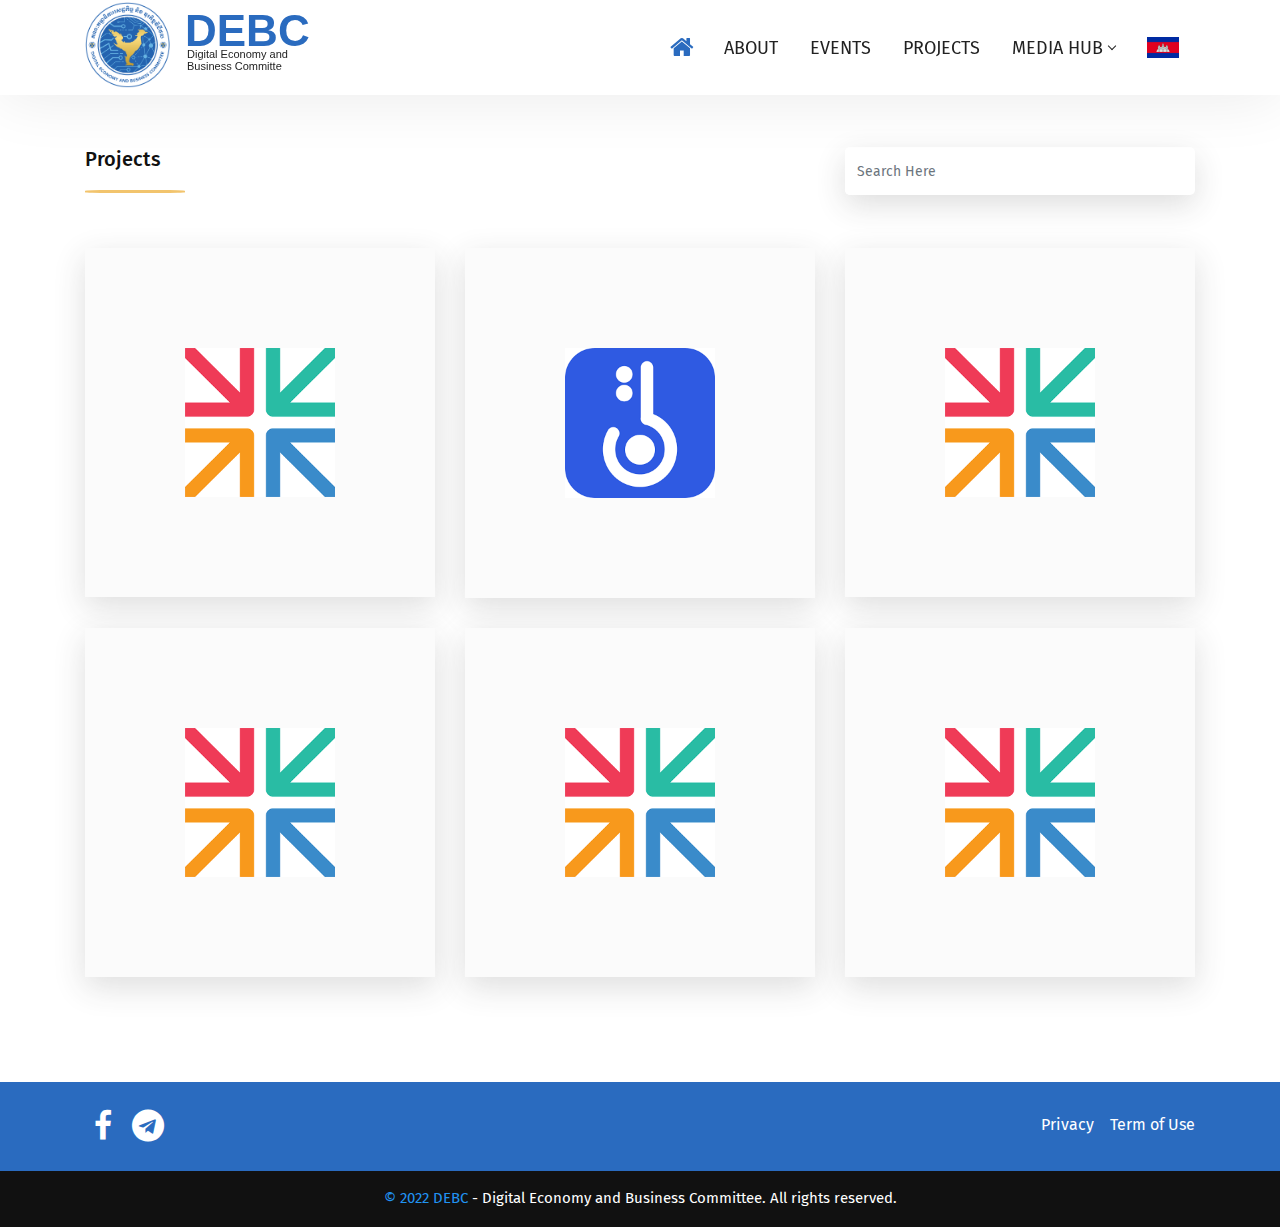
<file: projects.html>
<!DOCTYPE html>
<html lang="en">
<head>
  <title>Welcome to DEBC</title>
  <meta charset="UTF-8">
  <link rel="shortcut icon" href="img/logos/logo-debc.ico"/>
  <meta name="viewport" content="width=device-width, initial-scale=1, maximum-scale=1">

  <!-- Bootstrap CSS-->
  <link rel="stylesheet" type="text/css" href="css/bootstrap.min.css">

  <!-- Font-Awesome -->
  <link rel="stylesheet" type="text/css" href="css/font-awesome.css">

  <!-- Icomoon -->
  <link rel="stylesheet" type="text/css" href="css/icomoon.css">

  <!-- Slider -->
  <link rel="stylesheet" type="text/css" href="css/swiper.min.css">
  <link rel="stylesheet" type="text/css" href="css/slider.css">

  <!-- Animate.css -->
  <link rel="stylesheet" href="css/animate.css">

  <!-- Owl Carousel  -->
  <link rel="stylesheet" href="css/owl.carousel.css">

  <!-- Main Styles -->
  <link rel="stylesheet" type="text/css" href="css/default.css">
  <link rel="stylesheet" type="text/css" href="css/styles-2.css" id="colors">
  <link rel="stylesheet" type="text/css" href="css/custom.css">
  <!-- Fonts Google -->
  <link href="https://fonts.googleapis.com/css?family=Fira+Sans:100,200,300,400,500,600,700,800,900" rel="stylesheet">

</head>
<body>


<!-- Preloader Start-->
<div id="preloader">
  <div class="row loader">
    <div class="loader-icon"></div>
  </div>
</div>
<!-- Preloader End -->

<!-- Navbar START -->
<header>
  <nav id="navigation4" class="container navigation">
      <div class="nav-header">
          <a class="nav-brand" href="index.html">
              <img src="img/logos/logo-debc.png" class="img-fluid main-logo" style="width: 85px;" alt="logo" id="main_logo">
          </a>
          <div class="d-none d-sm-block">
            <div class="d-flex flex-column">
              <p class="logo-text-lg">DEBC</p>
              <span class="logo-text-sm"> Digital Economy and<br/> Business Committe</span>
            </div>
          </div>
          
          <div class="nav-toggle"></div>
      </div>
      <div class="nav-menus-wrapper">
          <ul class="nav-menu align-to-right">
              <li class="active"><a href="index.html"><i class="fa fa-home"></i></a></li>
              <li><a href="about.html">About</a>
                  <!-- <ul class="nav-dropdown">
                      <li><a href="#tab-s-1">About DEBC</a></li>
                      <li><a href="#tab-s-2">DEBC's Structure</a></li>
                      <li><a href="#tab-s-3">DEBC's Management</a></li>
                  </ul> -->
              </li>
              <li><a href="events.html">Events</a></li>
              <li><a href="projects.html">Projects</a></li>
              <li><a href="#">Media Hub</a>
                  <ul class="nav-dropdown">
                      <li><a href="news.html">News & Announcement</a></li>
                      <li><a href="documentation.html">Research articles</a></li>
                      <li><a href="documentation.html">Press release & Speech</a></li>
                      <li><a href="documentation.html">Publication</a></li>
                      <li><a href="documentation.html">Laws & Regulations</a></li>
                  </ul>
              </li>
              <li class="pull-right"><a href="#"><img src="img/flags/kh.png" style="width: 32px" alt="khmer"></a>
          </ul>
      </div>
  </nav>
</header>
<!-- Navbar END -->
<!-- Tabs (Hortizonal Center) START -->
<div class="section-block pt-5">
    <div class="container">

        <div class="row mb-2">
            <div class="col-md-8 col-sm-8 col-12">
                <div class="section-heading left-holder">
                <h6>Projects</h6>
                <div class="section-heading-line"></div>
                </div>
            </div>
            <div class="col-lg-4 col-md-4 col-12">
                <form class="form-inline mt-1 main-event">
                    <input class="form-control form-control-lg mr-sm-2 border-0" type="input" placeholder="Search Here" >
                </form>
            </div>
        </div>
        <div class="row mt-30">
            <div class="col-md-4 col-sm-6 col-12">
              <div class="project-grid">
                <div class="project-grid-img">
                  <div class="project-img">
                    <img src="img/achievement/camdx.png" alt="img">
                  </div>
                </div>
                <div class="project-grid-overlay">
                  <h4><a href="https://camdx.gov.kh" target="_blank">CamDX</a></h4>
                  <p>Expoert to the national council for Economy and Digital Soiety on Economic Planning</p>
                  <span>Complete</span>
                </div>
              </div>
            </div>
      
            <div class="col-md-4 col-sm-6 col-12">
              <div class="project-grid">
                <div class="project-grid-img">
                  <div class="project-img">
                    <img src="img/achievement/cadigikey.png" alt="img">
                  </div>
                </div>
                <div class="project-grid-overlay">
                  <h4><a href="#">CamDigiKey</a></h4>
                  <p>Expoert to the national council for Economy and Digital Soiety on Economic Planning</p>
                  <span>In Process</span>
                </div>
              </div>
            </div>
      
            <div class="col-md-4 col-sm-6 col-12">
              <div class="project-grid">
                <div class="project-grid-img">
                  <div class="project-img">
                    <img src="img/achievement/camdx.png" alt="img">
                  </div>
                </div>
                <div class="project-grid-overlay">
                  <h4><a href="#">Financial Metrics</a></h4>
                  <p>Opportunity Costs</p>
                  <span>In Process</span>
                </div>
              </div>
            </div>
      
            <div class="col-md-4 col-sm-6 col-12">
              <div class="project-grid">
                <div class="project-grid-img">
                  <div class="project-img">
                    <img src="img/achievement/camdx.png" alt="img">
                  </div>
                </div>
                <div class="project-grid-overlay">
                  <h4><a href="#">Business Drivers</a></h4>
                  <p>Financial Risk</p>
                  <span>Complete</span>
                </div>
              </div>
            </div>
      
            <div class="col-md-4 col-sm-6 col-12">
              <div class="project-grid">
                <div class="project-grid-img">
                  <div class="project-img">
                    <img src="img/achievement/camdx.png" alt="img">
                  </div>
                </div>
                <div class="project-grid-overlay">
                  <h4><a href="#">Business Plan</a></h4>
                  <p>Marketing Strategy</p>
                  <span>Upcomming</span>
                </div>
              </div>
            </div>
      
            <div class="col-md-4 col-sm-6 col-12">
              <div class="project-grid">
                <div class="project-grid-img">
                  <div class="project-img">
                    <img src="img/achievement/camdx.png" alt="img">
                  </div>
                </div>
                <div class="project-grid-overlay">
                  <h4><a href="#">Planning fallacy</a></h4>
                  <p>Business Planning</p>
                  <span>Complete</span>
                </div>
              </div>
            </div>
          </div>
    </div>
  </div>
  <!-- Tabs (Hortizonal Center) END -->


<!-- Footer START -->
<footer>
  <div class="footer-top">
    <div class="container">
      <div class="row">
        <div class="col-md-6 col-lg-6 col-12 animated fadeInDownSm">
          <ul class="social-icons">
            <li class="link"><a href="#"><i class="fa fa-facebook"></i></a></li>
            <li class="link"><a href="#"><i class="fa fa-telegram" aria-hidden="true"></i>
            </a></li>
          </ul>
        </div>
        <div class="col-md-6 col-lg-6 col-12 animated fadeInDownSm">
          <div class="d-flex flex-row-reverse pt-3">
            <div class="pl-2 link"><a class="text-white" href="#">Term of Use</a></div>
            <div class="pr-2 link"><a class="text-white" href="#">Privacy</a></div>
          </div>
        </div>
      </div>
    </div>
    
  </div>
  <div class="footer-2">
    <div class="container">

      <!-- Footer Bar Start -->
      
      <div class="footer-bar">
        <p class="center-holder"><span class="primary-color">© 2022 DEBC</span> - Digital Economy and Business Committee. All rights reserved.</p>
      </div>
      <!-- Footer Bar End -->
    </div>
  </div>
  
</footer>
<!-- Footer END -->

<!-- Scroll to top button Start -->
<a href="#" class="scroll-to-top"><i class="fa fa-angle-up" aria-hidden="true"></i></a>
<!-- Scroll to top button End -->


<!-- Jquery -->
<script src="js/jquery.min.js"></script>

<!--Popper JS-->
<script src="js/popper.min.js"></script>

<!-- Bootstrap JS-->
<script src="js/bootstrap.min.js"></script>

<!-- Owl Carousel-->
<script src="js/owl.carousel.js"></script>

<!-- Navbar JS -->
<script src="js/navigation.js"></script>
<script src="js/navigation.fixed.js"></script>

<!-- Wow JS -->
<script src="js/wow.min.js"></script>

<!-- Countup -->
<script src="js/jquery.counterup.min.js"></script>
<script src="js/waypoints.min.js"></script>

<!-- Tabs -->
<script src="js/tabs.min.js"></script>

<!-- Isotop -->
<script src="js/isotope.pkgd.min.js"></script>

<!-- Swiper Slider -->
<script src="js/swiper.min.js"></script>

<!-- Modernizr -->
<script src="js/modernizr.js"></script>

<!-- Google Map -->
<script src="js/map.js"></script>

<!-- Main JS -->
<script src="js/main.js"></script>
<script>
  $(window).scroll(function () {
    var scroll_pos= $(window).scrollTop();

    if(scroll_pos > 50) {
      $('.navigation-fixed-wrapper').addClass('scroll');
      $('.nav-menu').addClass('scroll-nav-menu');
      // $('.logo-text-sm').css('color','#222');
    }else{
      $('.navigation-fixed-wrapper').removeClass('scroll');
      $('.nav-menu').removeClass('scroll-nav-menu');
      // $('.logo-text-sm').css('color','#ffffff');
    }
  });

  let elementsArray = document.querySelectorAll(".fadeInDownSm");
    window.addEventListener('scroll', fadeIn );
    function fadeIn() {
        for (var i = 0; i < elementsArray.length; i++) {
            var elem = elementsArray[i]
            var distInView = elem.getBoundingClientRect().top - window.innerHeight + 20;
            if (distInView < 0) {
                elem.classList.add("fadeInDownSm");
            } else {
                elem.classList.remove("fadeInDownSm");
            }
        }
    }
    fadeIn();
    let e2 = document.querySelectorAll(".fadeInLeft");
    window.addEventListener('scroll', fadeInLeft );
    function fadeInLeft() {
        for (var i = 0; i < e2.length; i++) {
            var elem = e2[i]
            var distInView = elem.getBoundingClientRect().top - window.innerHeight + 10;
            if (distInView < 0) {
                elem.classList.add("fadeInLeft");
            } else {
                elem.classList.remove("fadeInLeft");
            }
        }
    }
    fadeInLeft();

    let e1 = document.querySelectorAll(".fadeInRight");
    window.addEventListener('scroll', fadeInUp );
    function fadeInUp() {
        for (var i = 0; i < e1.length; i++) {
            var elem = e1[i]
            var distInView = elem.getBoundingClientRect().top - window.innerHeight + 10;
            if (distInView < 0) {
                elem.classList.add("fadeInRight");
            } else {
                elem.classList.remove("fadeInRight");
            }
        }
    }
    fadeInUp();
    // const observer = new IntersectionObserver(entries =>{
    //   entries.forEach(entry =>{
    //     if(entry.isIntersecting){
    //       document.querySelectorAll(".fadeInDownSm")[0].classList.add('fadeInDownSm');
    //       // document.querySelectorAll(".fadeInUpSm")[1].classList.add('fadeInUpSm');
    //     }
    //   })
    // })
    // observer.observe(document.querySelector(".animated"));
</script>
</body>
</html>
</file>
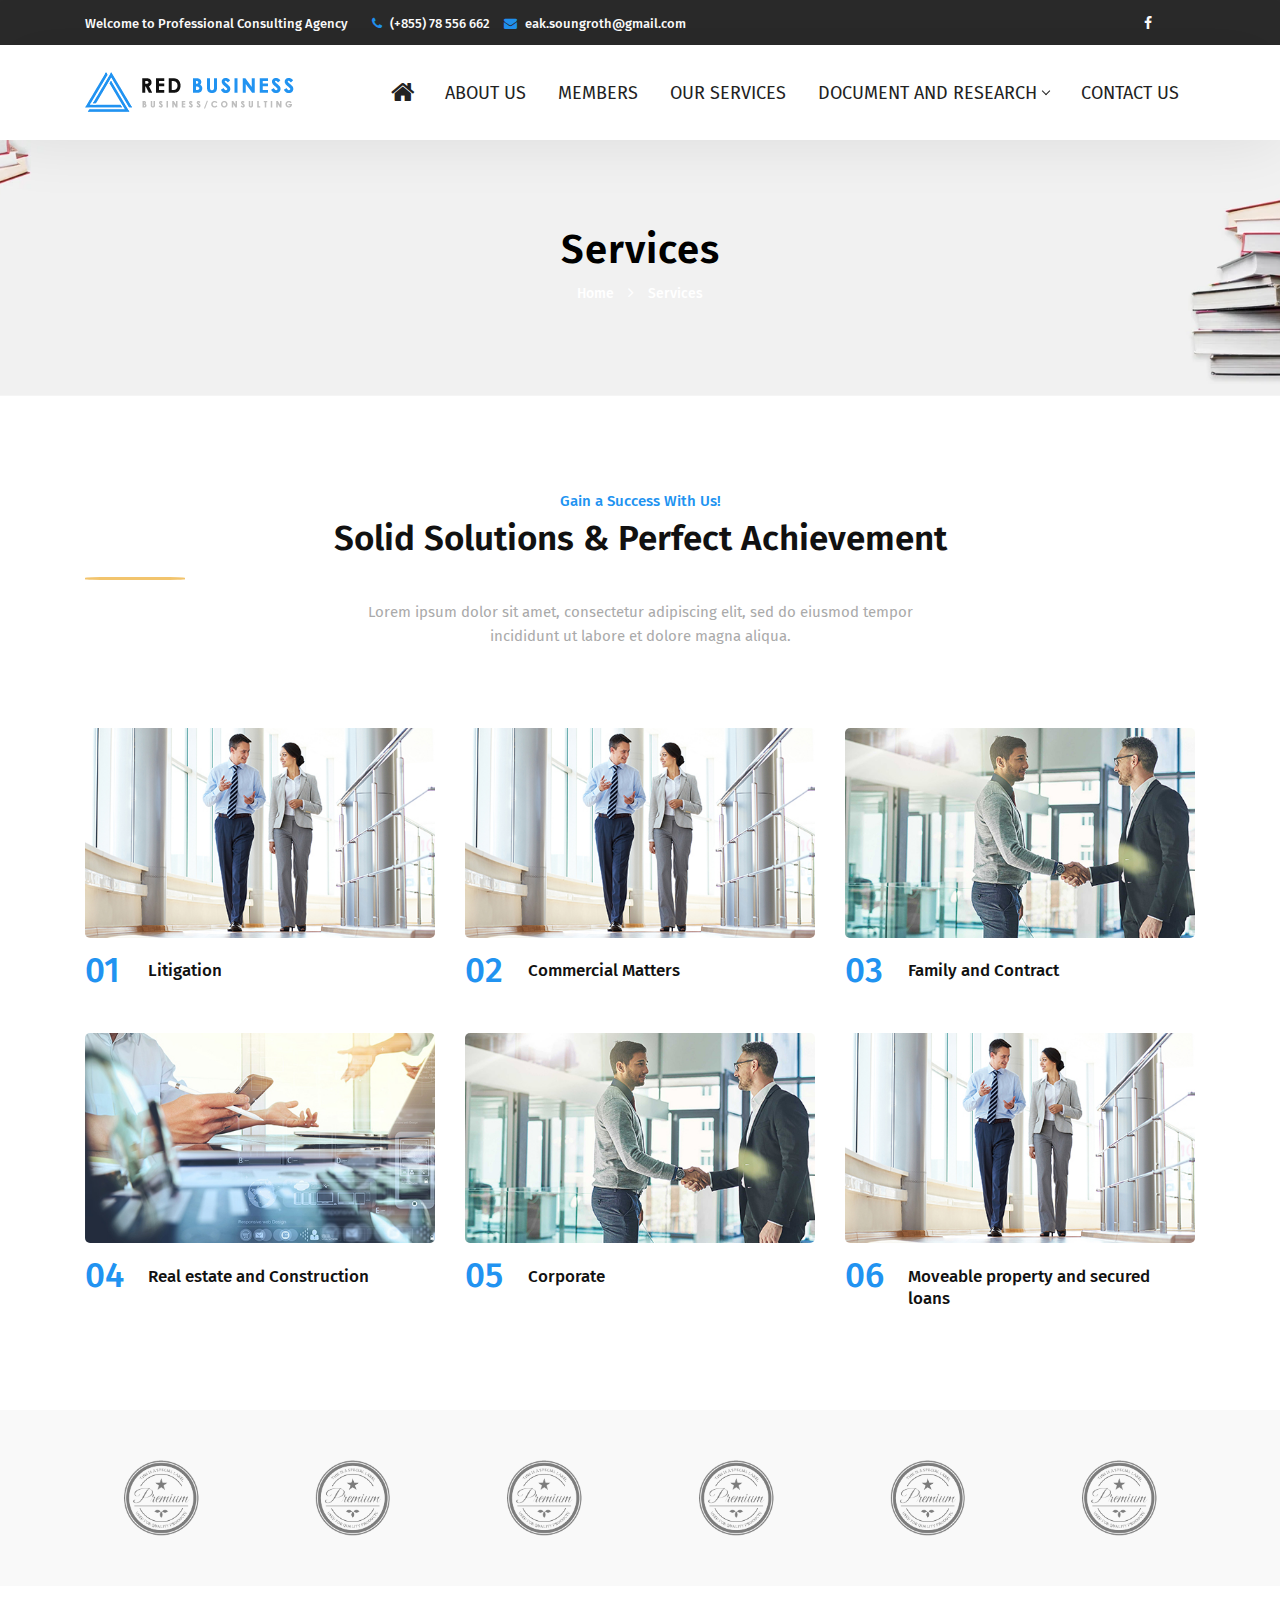
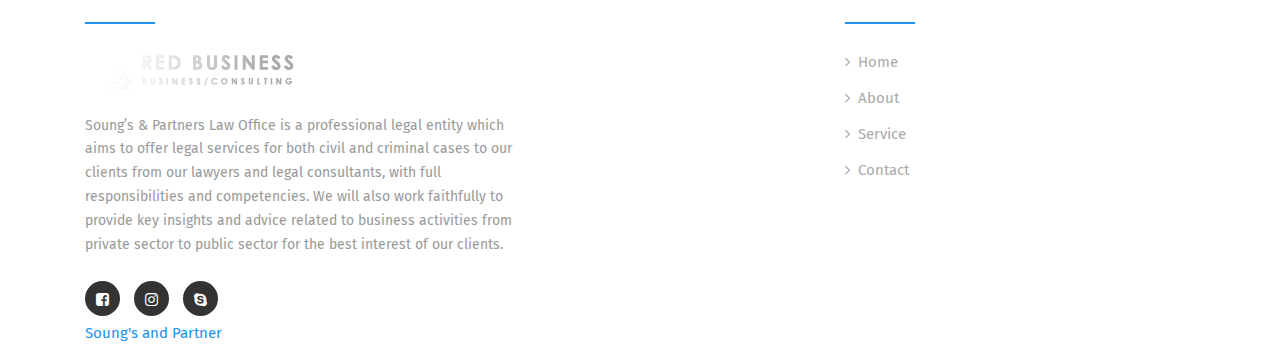
<file: services.html>
<!DOCTYPE html>
<html lang="zxx">
<head>
  <title>Services</title>
  <meta charset="UTF-8">
  <link rel="shortcut icon" href="img/logos/logo-shortcut.png"/>
  <meta name="viewport" content="width=device-width, initial-scale=1, maximum-scale=1">

  <!-- Bootstrap CSS-->
  <link rel="stylesheet" type="text/css" href="css/bootstrap.min.css">

  <!-- Font-Awesome -->
  <link rel="stylesheet" type="text/css" href="css/font-awesome.css">

  <!-- Icomoon -->
  <link rel="stylesheet" type="text/css" href="css/icomoon.css">

  <!-- Animate.css -->
  <link rel="stylesheet" href="css/animate.css">

  <!-- Owl Carousel  -->
  <link rel="stylesheet" href="css/owl.carousel.css">

  <!-- Main Styles -->
  <link rel="stylesheet" type="text/css" href="css/default.css">
  <link rel="stylesheet" type="text/css" href="css/styles-2.css" id="colors">
  <link rel="stylesheet" type="text/css" href="css/custom.css">

  <!-- Fonts Google -->
  <link href="https://fonts.googleapis.com/css?family=Fira+Sans:100,200,300,400,500,600,700,800,900" rel="stylesheet">

</head>
<body>


<!-- Preloader Start-->
<div id="preloader">
  <div class="row loader">
    <div class="loader-icon"></div>
  </div>
</div>
<!-- Preloader End -->

<!-- Top-Bar START -->
<div id="top-bar" class="hidden-sm-down">
  <div class="container">
    <div class="row">
      <div class="col-md-11 col-12">
        <div class="top-bar-welcome">
          <ul>
            <li>Welcome to Professional Consulting Agency</li>
          </ul>
        </div>
        <div class="top-bar-info">
          <ul>
            <li><i class="fa fa-phone"></i>(+855) 78 556 662</li>
            <li><i class="fa fa-envelope"></i>eak.soungroth@gmail.com</li>
          </ul>
        </div>
      </div>
      <div class="col-md-1 col-12">
        <ul class="social-icons hidden-md-down">
          <li><a href="#"><i class="fa fa-facebook"></i></a></li>
        </ul>
      </div>
    </div>
  </div>
</div>
<!-- Top-Bar END -->

<!-- Navbar START -->
<header>
  <nav id="navigation4" class="container navigation">
    <div class="nav-header">
      <a class="nav-brand" href="index.html">
        <img src="img/logos/logo-2.png" class="main-logo" alt="logo" id="main_logo">
      </a>
      <div class="nav-toggle"></div>
    </div>
    <div class="nav-menus-wrapper">
      <ul class="nav-menu align-to-right">
        <li><a href="index.html"><i class="fa fa-home"></i></a></li>
        <li><a href="about.html">About Us</a></li>
        <li><a href="member.html">Members</a></li>
        <li><a href="services.html">Our Services</a></li>
        <li><a href="documentation.html">Document and Research</a>
          <ul class="nav-dropdown">
            <li><a href="documentation.html">Legal Document</a></li>
            <li><a href="documentation.html">Research Paper</a></li>
          </ul>
        </li>
        <li><a href="contact.html">Contact Us</a></li>
      </ul>
    </div>
  </nav>
</header>
<!-- Navbar END -->

<!-- Page Title START -->
<div class="page-title-section" style="background-image: url(img/3.jpg);">
  <div class="container">
    <h1>Services</h1>
    <ul>
      <li><a href="index.html">Home</a></li>
      <li><a href="services.html">Services</a></li>
    </ul>
  </div>
</div>
<!-- Page Title END -->


<!-- Service Boxes START -->
<div class="section-block">
  <div class="container">
    <div class="section-heading center-holder">
      <span>Gain a Success With Us!</span>
      <h3>Solid Solutions & Perfect Achievement</h3>
      <div class="section-heading-line"></div>
      <p>Lorem ipsum dolor sit amet, consectetur adipiscing elit, sed do eiusmod tempor <br>incididunt ut labore et dolore magna aliqua.</p>
    </div>
    <div class="row mt-50">
      <div class="col-md-4 col-sm-6 col-12">
        <div class="service-block">
          <a href="service-detail.html"><img src="img/thumnail/service-1b.jpg" alt="service"></a>
          <div class="clearfix">
            <div class="service-block-number">
              <h5>01</h5>
            </div>
            <div class="service-block-title">
              <h4><a href="service-detail.html">Litigation</a></h4>
            </div>
          </div>
          <!-- <div class="detail">
            <ul>
              <li>Defends our clients in civil and criminal cases</li>
              <li>Advises the legal practices for the best interest of our clients</li>
              <li>Ensures our clients are protected by the law </li>
            </ul>
          </div> -->
        </div>
      </div>

      <div class="col-md-4 col-sm-6 col-12">
        <div class="service-block">
          <img src="img/thumnail/service-1b.jpg" alt="service">
          <div class="clearfix">
            <div class="service-block-number">
              <h5>02</h5>
            </div>
            <div class="service-block-title">
              <h4><a href="#">Commercial Matters</a></h4>
            </div>
          </div>
          <!-- <div class="detail">
            <ul>
              <li>Helps prepare commercial leasing agreements</li>
              <li>Advise to draft transparent financial contracts </li>
              <li>Solves any related commercial and civil problems and disputes</li>
            </ul>
          </div> -->
        </div>
      </div>

      <div class="col-md-4 col-sm-6 col-12">
        <div class="service-block">
          <img src="img/thumnail/service-3b.jpg" alt="service">
          <div class="clearfix">
            <div class="service-block-number">
              <h5>03</h5>
            </div>
            <div class="service-block-title">
              <h4><a href="#">Family and Contract</a></h4>
            </div>
          </div>
          <!-- <div class="detail">
            <ul>
              <li>Prepares legal marriage and divorce agreement</li>
              <li>Helps arrange spousal property and its legal division</li>
              <li>Manages spousal and child alimony and custody</li>
              <li>Negotiates family disagreement will full transparency</li>
            </ul>
          </div> -->
        </div>
      </div>

      <div class="col-md-4 col-sm-6 col-12">
        <div class="service-block">
          <img src="img/thumnail/service-4b.jpg" alt="service">
          <div class="clearfix">
            <div class="service-block-number">
              <h5>04</h5>
            </div>
            <div class="service-block-title">
              <h4><a href="#">Real estate and Construction</a></h4>
            </div>
          </div>
        </div>
      </div>

      <div class="col-md-4 col-sm-6 col-12">
        <div class="service-block">
          <img src="img/thumnail/service-3b.jpg" alt="service">
          <div class="clearfix">
            <div class="service-block-number">
              <h5>05</h5>
            </div>
            <div class="service-block-title">
              <h4><a href="#">Corporate</a></h4>
            </div>
          </div>
        </div>
      </div>

      <div class="col-md-4 col-sm-6 col-12">
        <div class="service-block">
          <img src="img/thumnail/service-1b.jpg" alt="service">
          <div class="clearfix">
            <div class="service-block-number">
              <h5>06</h5>
            </div>
            <div class="service-block-title">
              <h4><a href="#">Moveable property and secured loans</a></h4>
            </div>
          </div>
        </div>
      </div>

    </div>
  </div>
</div>
<!-- Service Boxes END -->


<!-- Clients Carousel START -->
<div class="section-clients-grey">
  <div class="container">
    <div class="owl-carousel owl-theme clients" id="clients">
      <div class="item">
        <img src="img/thumnail/partner4.png" alt="partner-image">
      </div>

      <div class="item">
        <img src="img/thumnail/partner4.png" alt="partner-image">
      </div>

      <div class="item">
        <img src="img/thumnail/partner4.png" alt="partner-image">
      </div>

      <div class="item">
        <img src="img/thumnail/partner4.png" alt="partner-image">
      </div>

      <div class="item">
        <img src="img/thumnail/partner4.png" alt="partner-image">
      </div>

      <div class="item">
        <img src="img/thumnail/partner4.png" alt="partner-image">
      </div>
    </div>
  </div>
</div>
<!-- Clients Carousel END -->

<!-- Footer START -->
<footer>
  <div class="container">
    <div class="row">
      <!-- Column 1 Start -->
      <div class="col-md-5 col-sm-6 col-12">
        <h3>About Us</h3>
        <div class="mt-25">
          <img src="img/logos/logo-footer.png" alt="footer-logo">
          <p class="mt-25">Soung’s & Partners Law Office is a professional legal entity which aims to offer legal services for both civil and criminal cases to our clients from our lawyers and legal consultants, with full responsibilities and competencies. We will also work faithfully to provide key insights and advice related to business activities from private sector to public sector for the best interest of our clients.</p>
          <div class="footer-social-icons mt-25">
            <ul>
              <li><a href="#"><i class="fa fa-facebook-square"></i></a></li>
              <li><a href="#"><i class="fa fa-instagram"></i></a></li>
              <li><a href="#"><i class="fa fa-skype"></i></a></li>
            </ul>
          </div>
        </div>
      </div>
      <!-- Column 1 End -->
      <div class="col-md-3 col-sm-6 col-12">
        
      </div>
      <!-- Column 2 Start -->
      <div class="col-md-4 col-sm-6 col-12">
        <h3>Quick Links</h3>
        <ul class="footer-list">
          <li><a href="home-3.html">Home</a></li>
          <li><a href="about.html">About</a></li>
          <li><a href="services.html">Service</a></li>
          <li><a href="contact.html">Contact</a></li>
        </ul>
      </div>
      <!-- Column 2 End -->

    </div>

    <!-- Footer Bar Start -->
    <div class="footer-bar">
      <p><span class="primary-color">Soung's and Partner</span> © 2021. All Rights Reserved.</p>
    </div>
    <!-- Footer Bar End -->
  </div>
</footer>
<!-- Footer END -->

<!-- Scroll to top button Start -->
<a href="#" class="scroll-to-top"><i class="fa fa-angle-up" aria-hidden="true"></i></a>
<!-- Scroll to top button End -->


<!-- Jquery -->
<script src="js/jquery.min.js"></script>

<!--Popper JS-->
<script src="js/popper.min.js"></script>

<!-- Bootstrap JS-->
<script src="js/bootstrap.min.js"></script>

<!-- Owl Carousel-->
<script src="js/owl.carousel.js"></script>

<!-- Navbar JS -->
<script src="js/navigation.js"></script>
<script src="js/navigation.fixed.js"></script>

<!-- Wow JS -->
<script src="js/wow.min.js"></script>

<!-- Countup -->
<script src="js/jquery.counterup.min.js"></script>
<script src="js/waypoints.min.js"></script>

<!-- Tabs -->
<script src="js/tabs.min.js"></script>

<!-- Yotube Video Player -->
<script src="js/jquery.mb.YTPlayer.min.js"></script>

<!-- Isotop -->
<script src="js/isotope.pkgd.min.js"></script>

<!-- Modernizr -->
<script src="js/modernizr.js"></script>

<!-- Google Map -->
<script src="js/map.js"></script>

<!-- Main JS -->
<script src="js/main.js"></script>

</body>
</html>
</file>
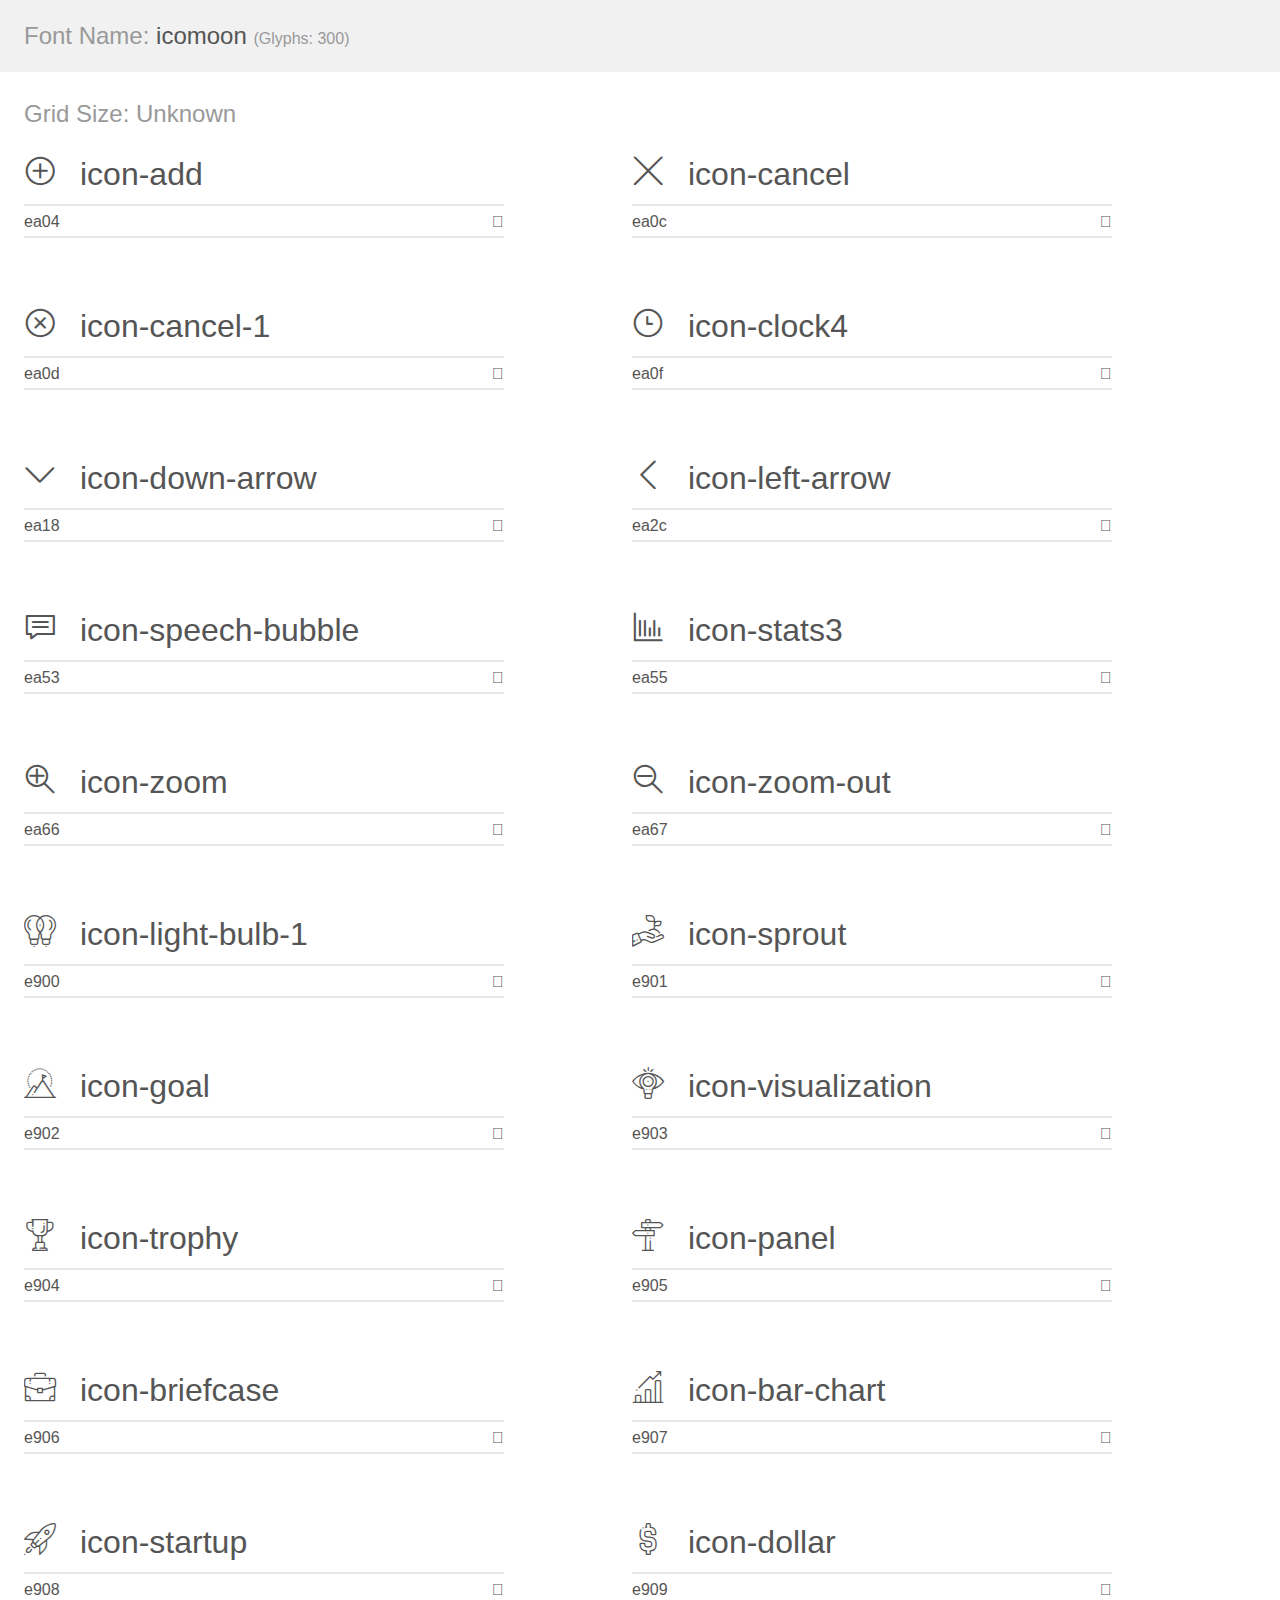
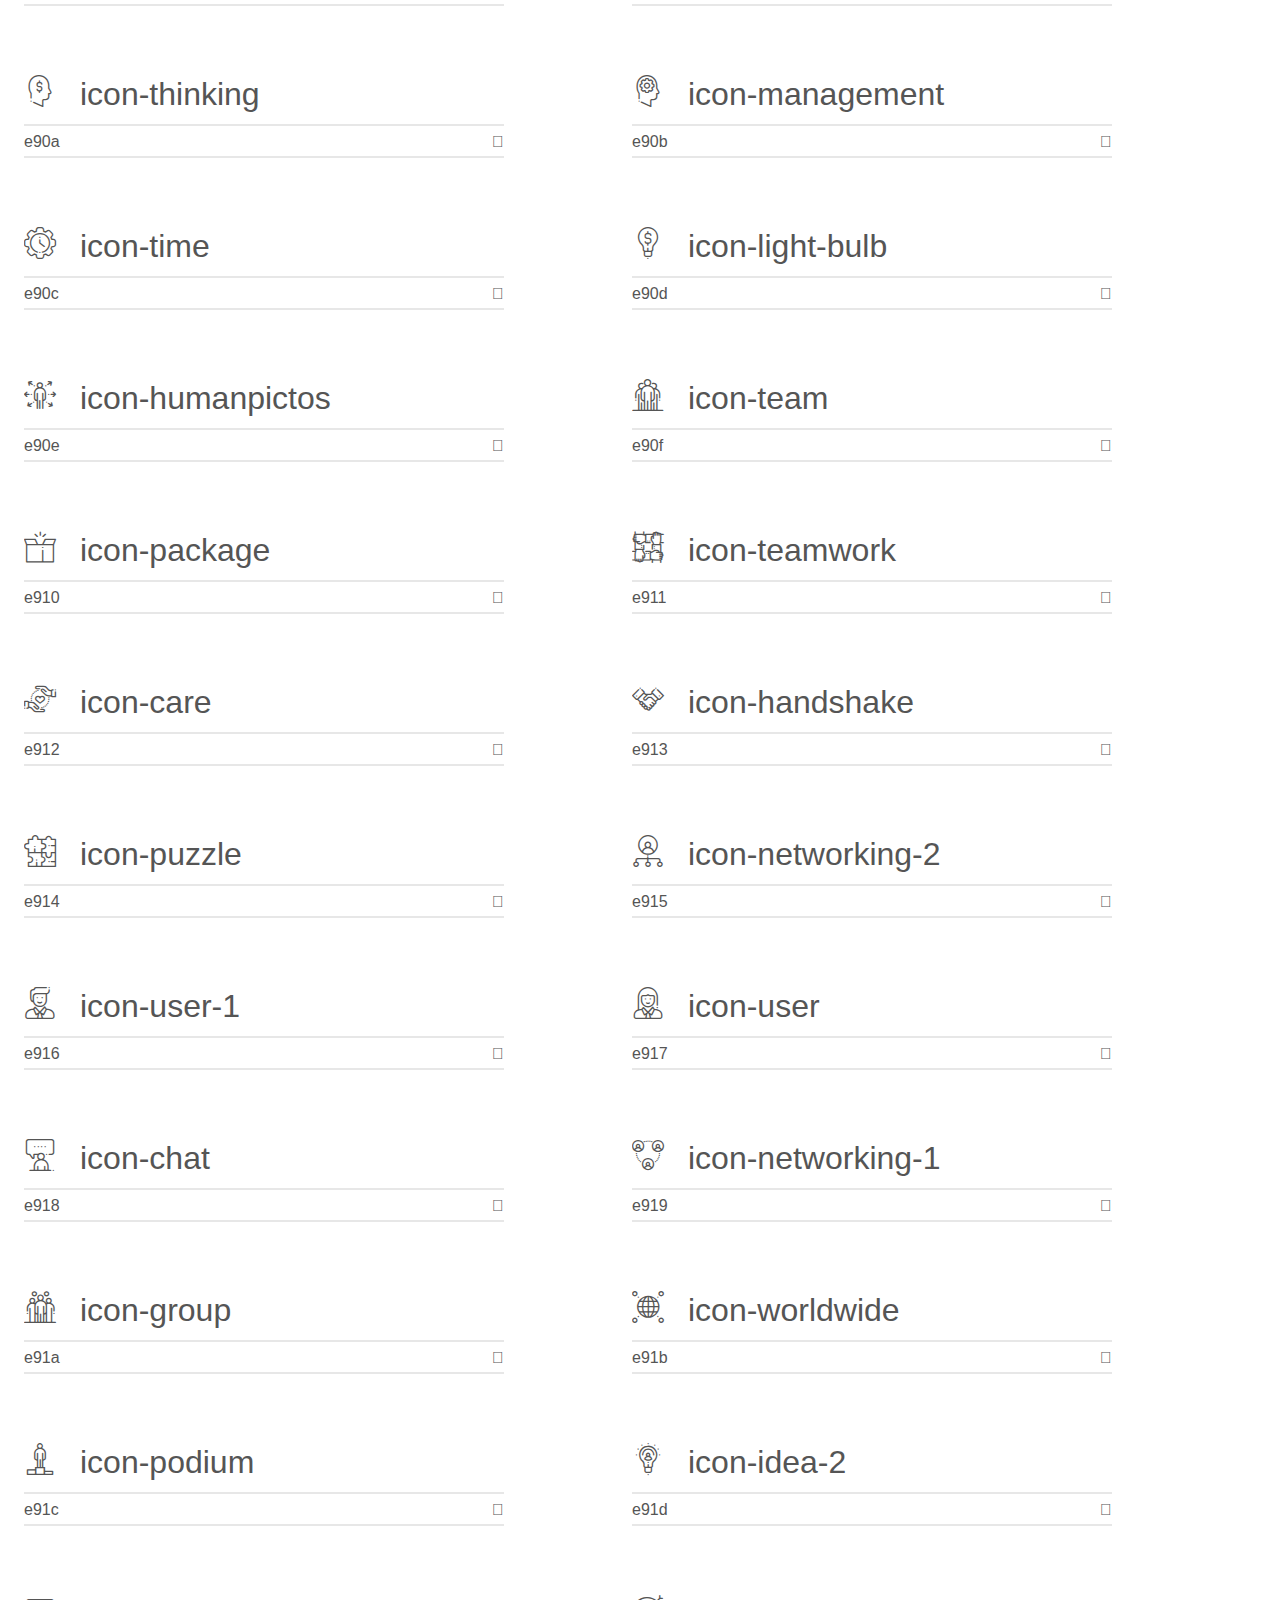
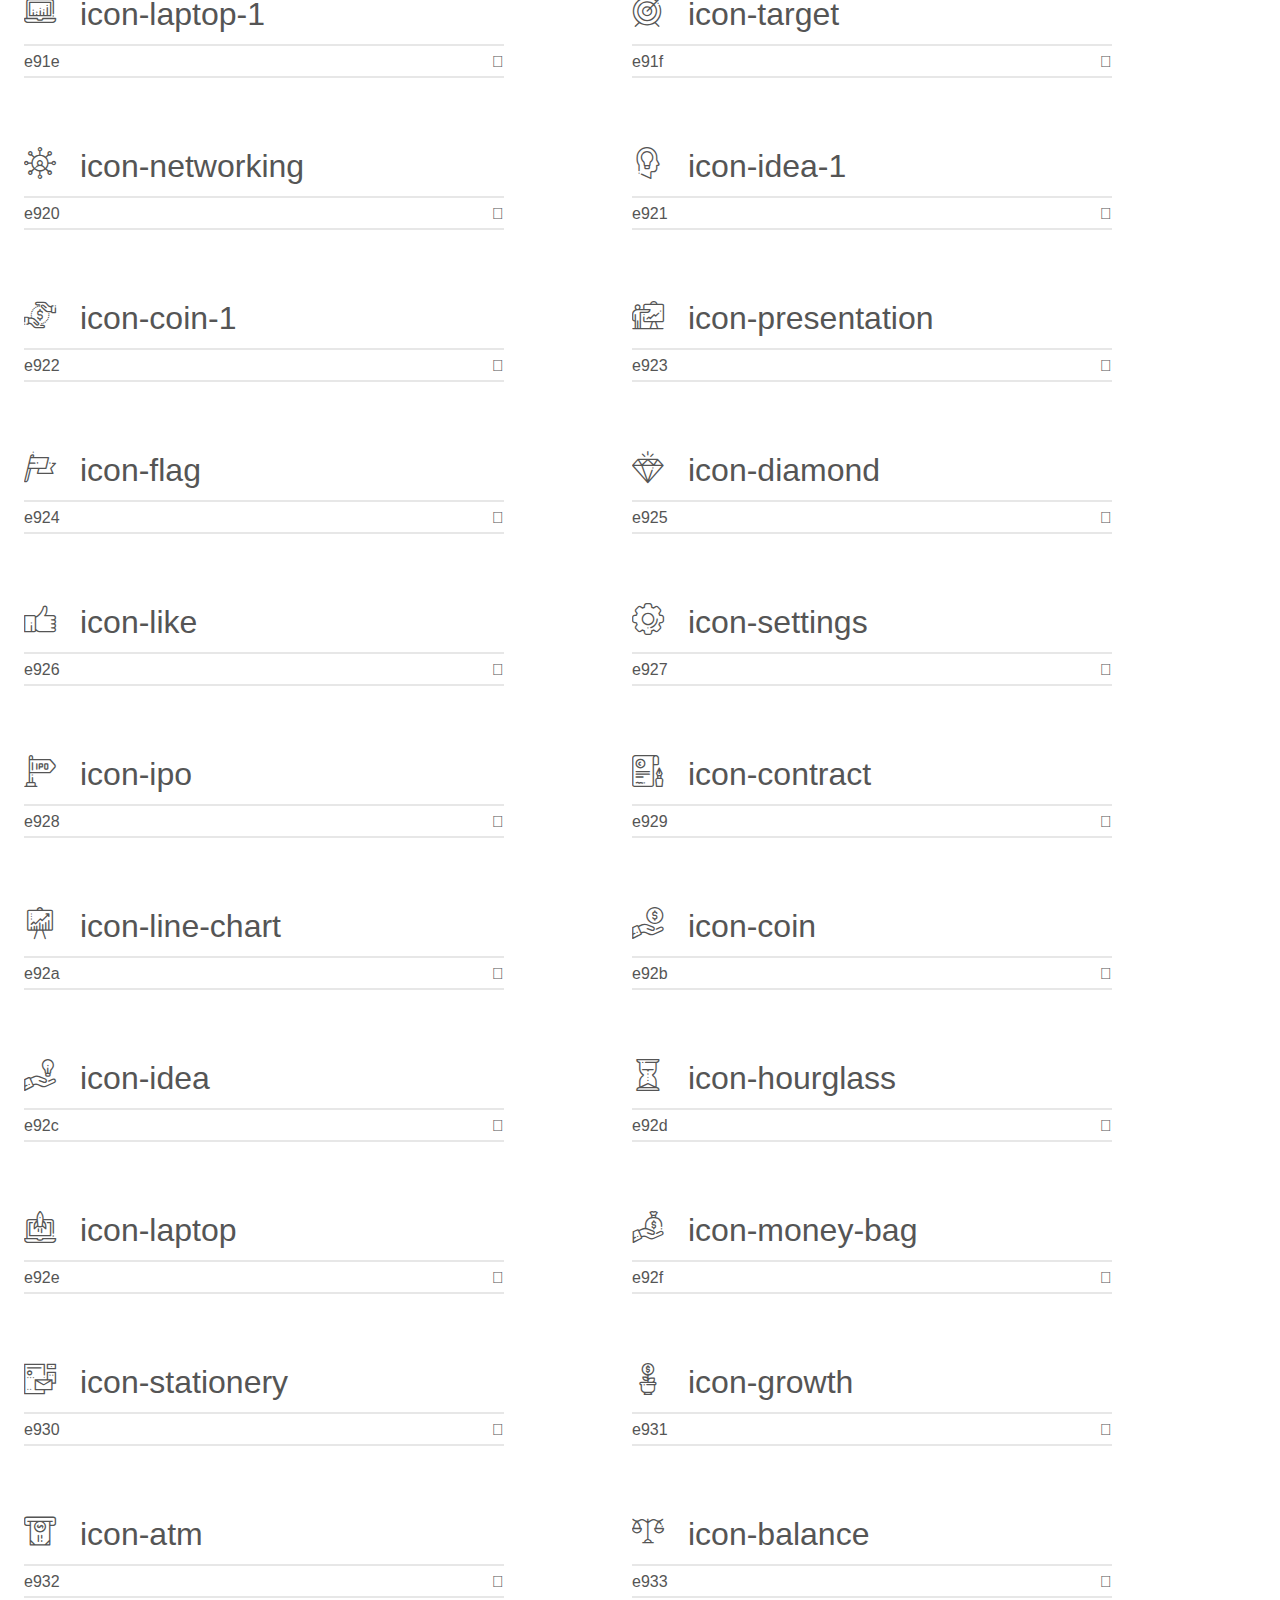
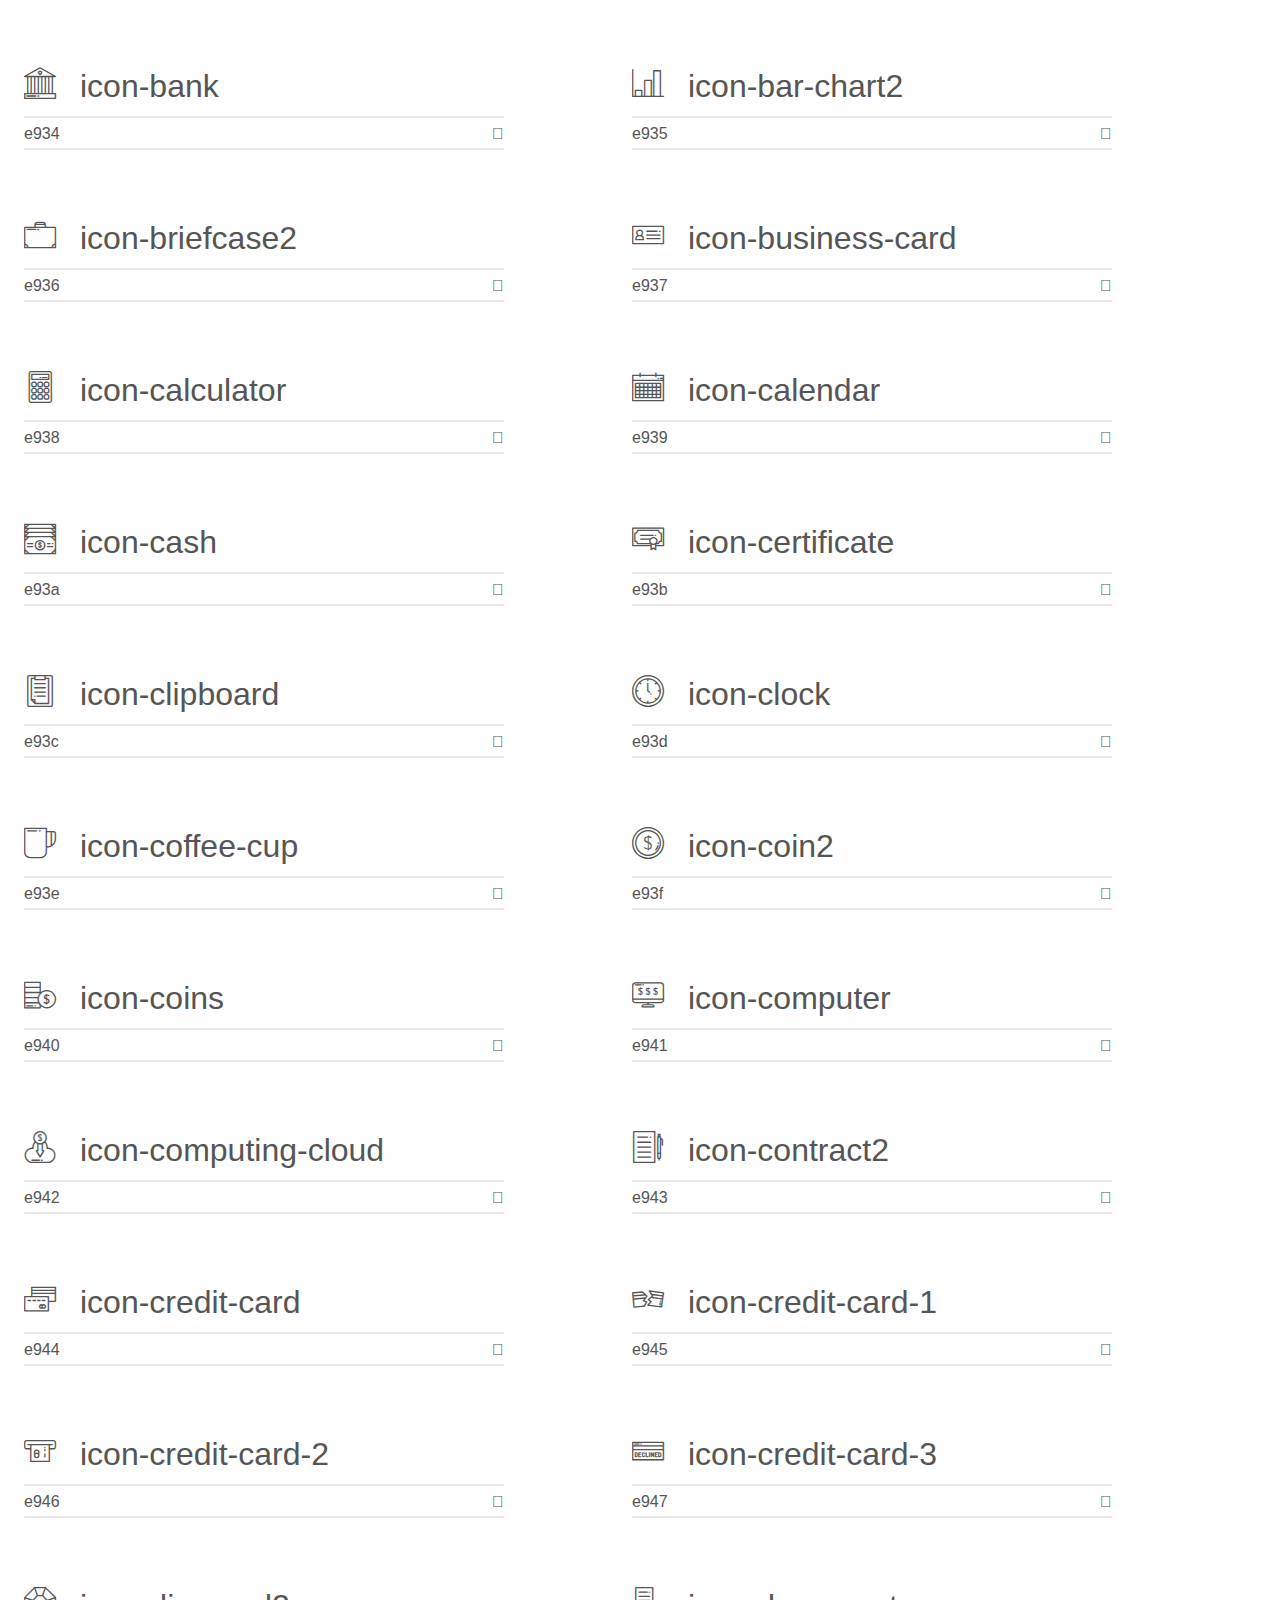
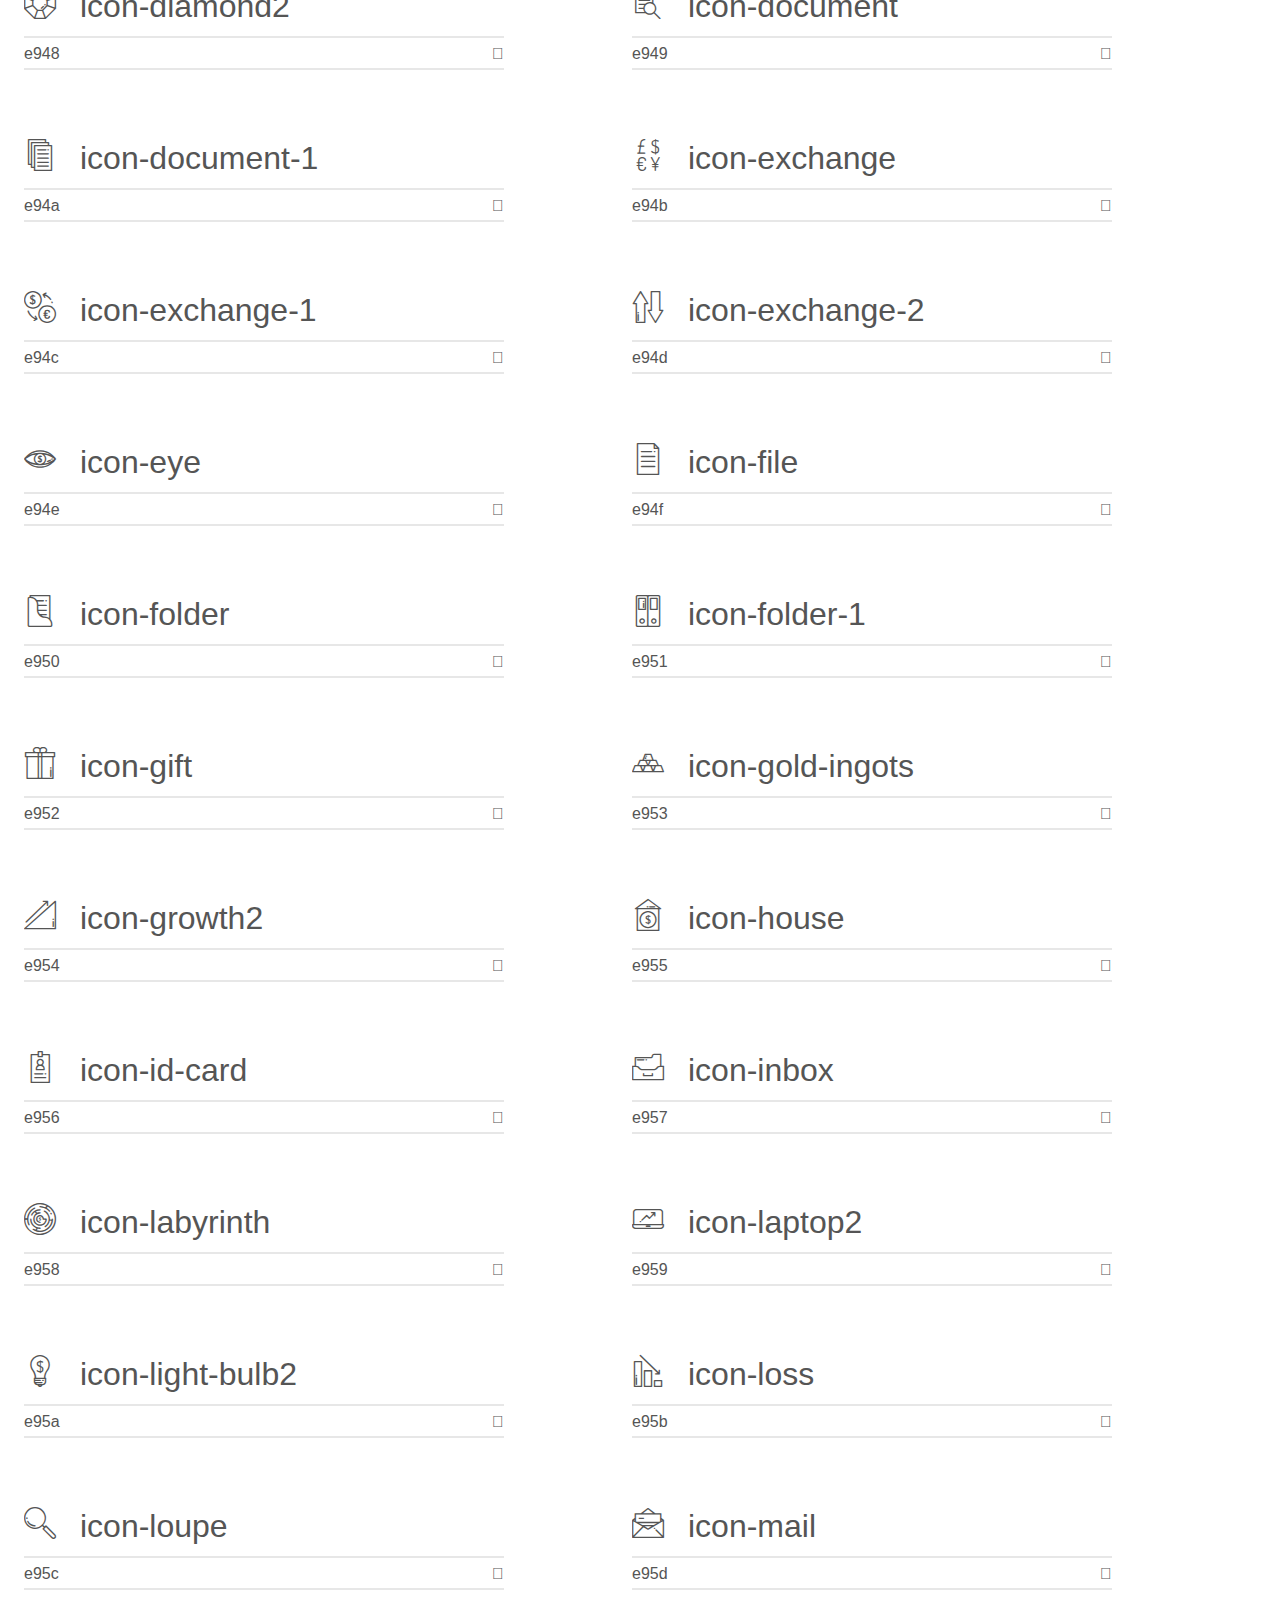
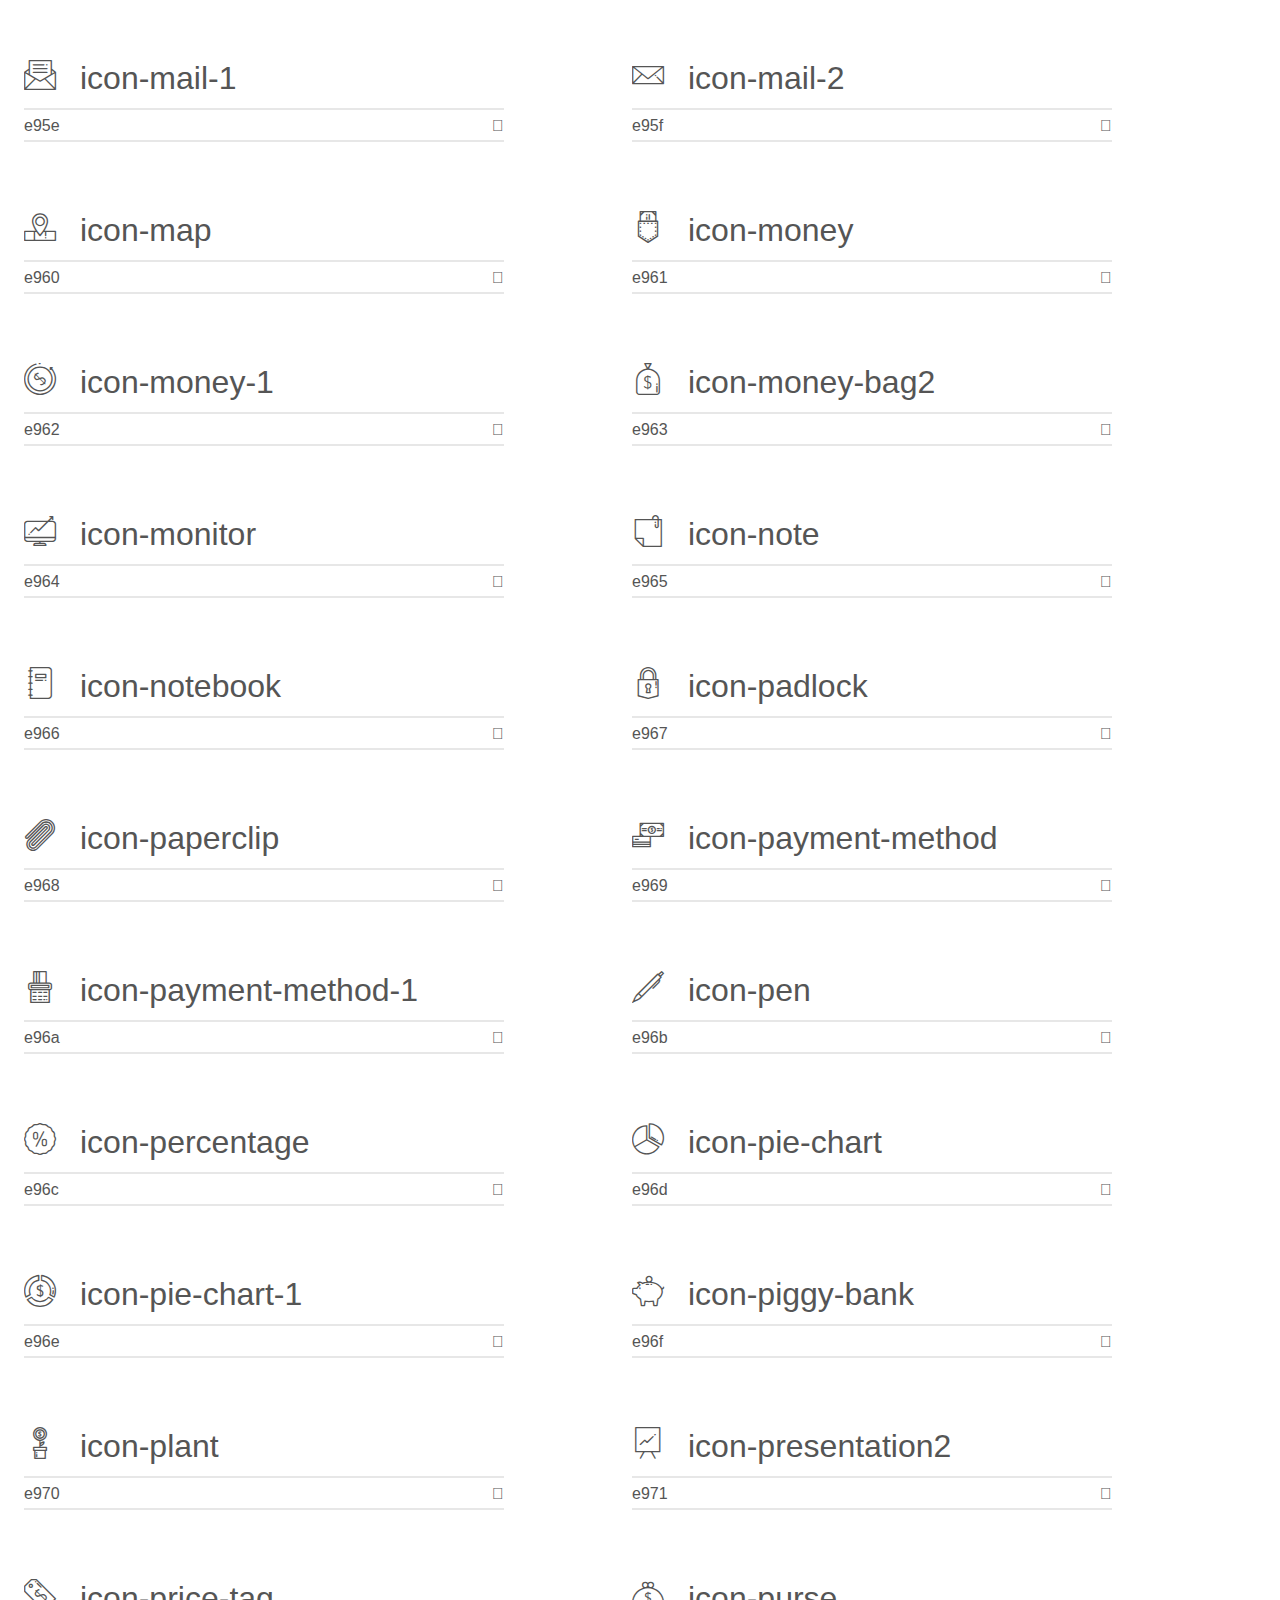
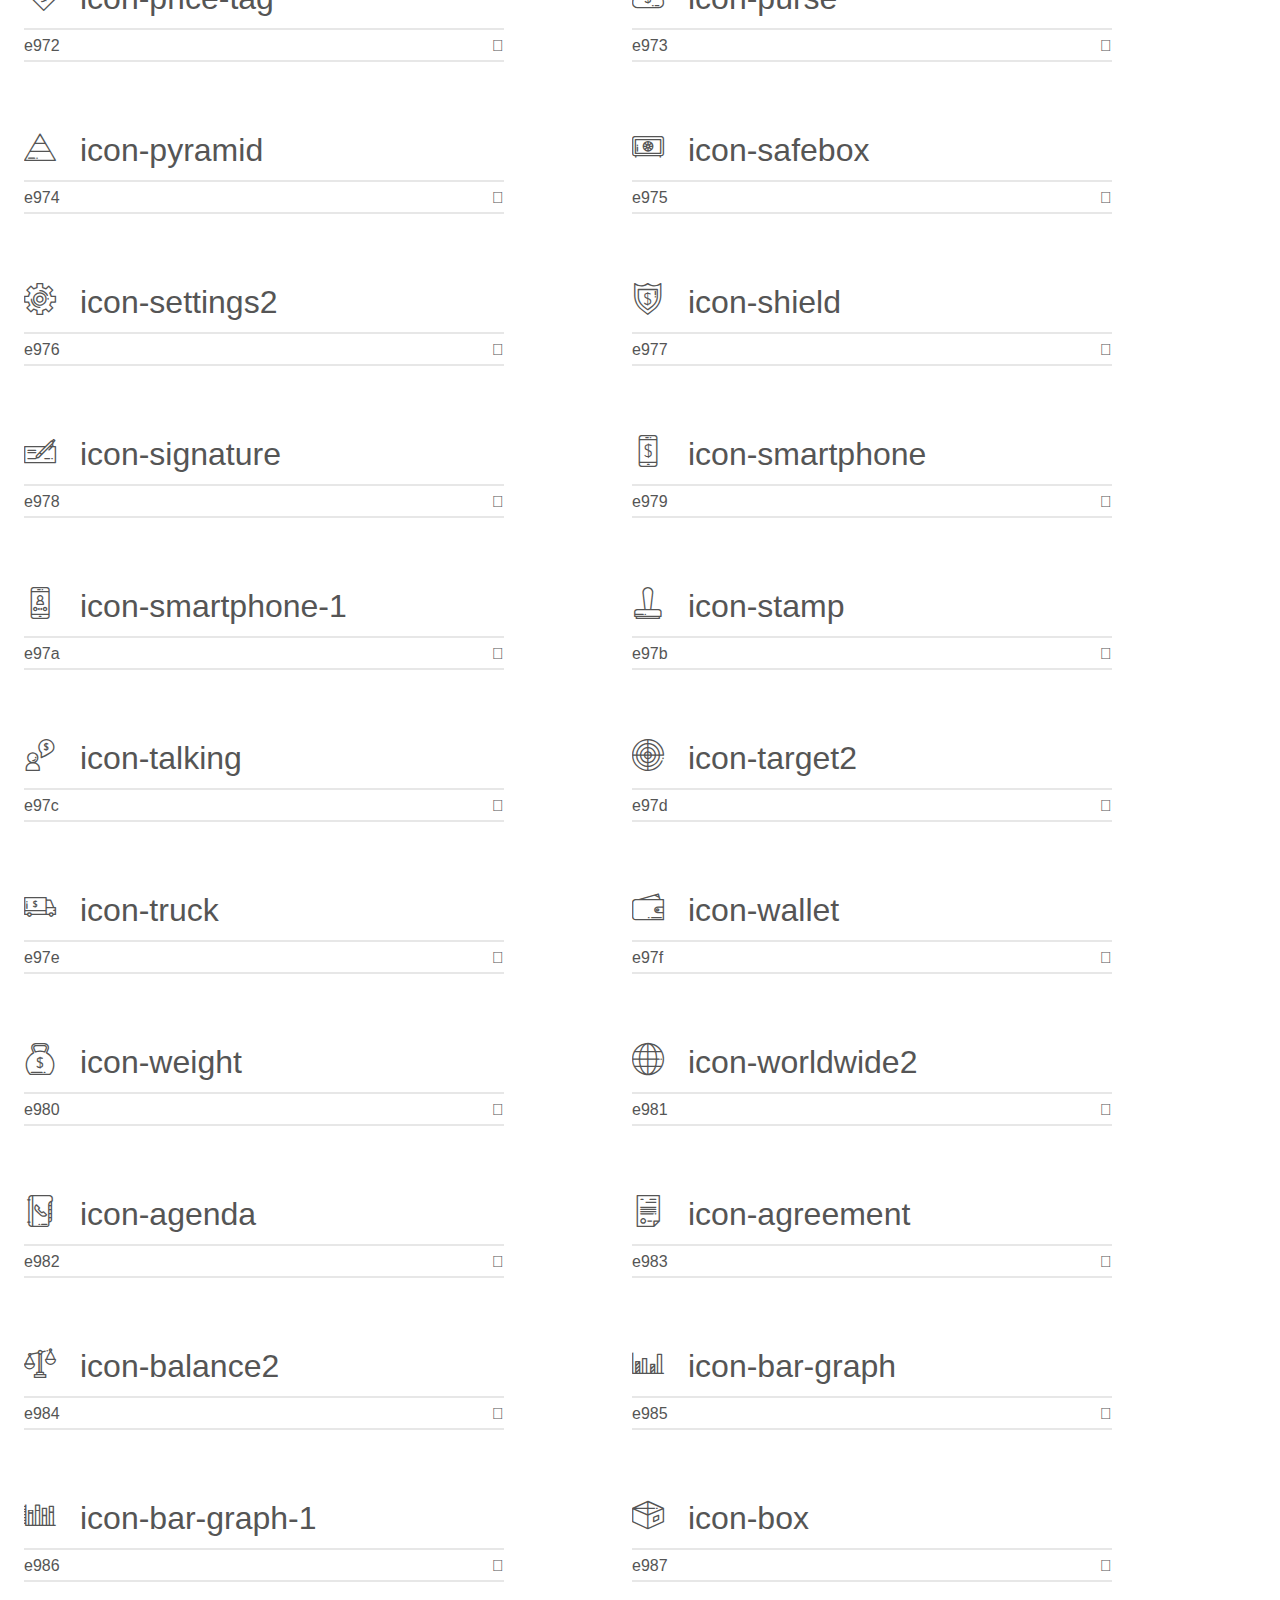
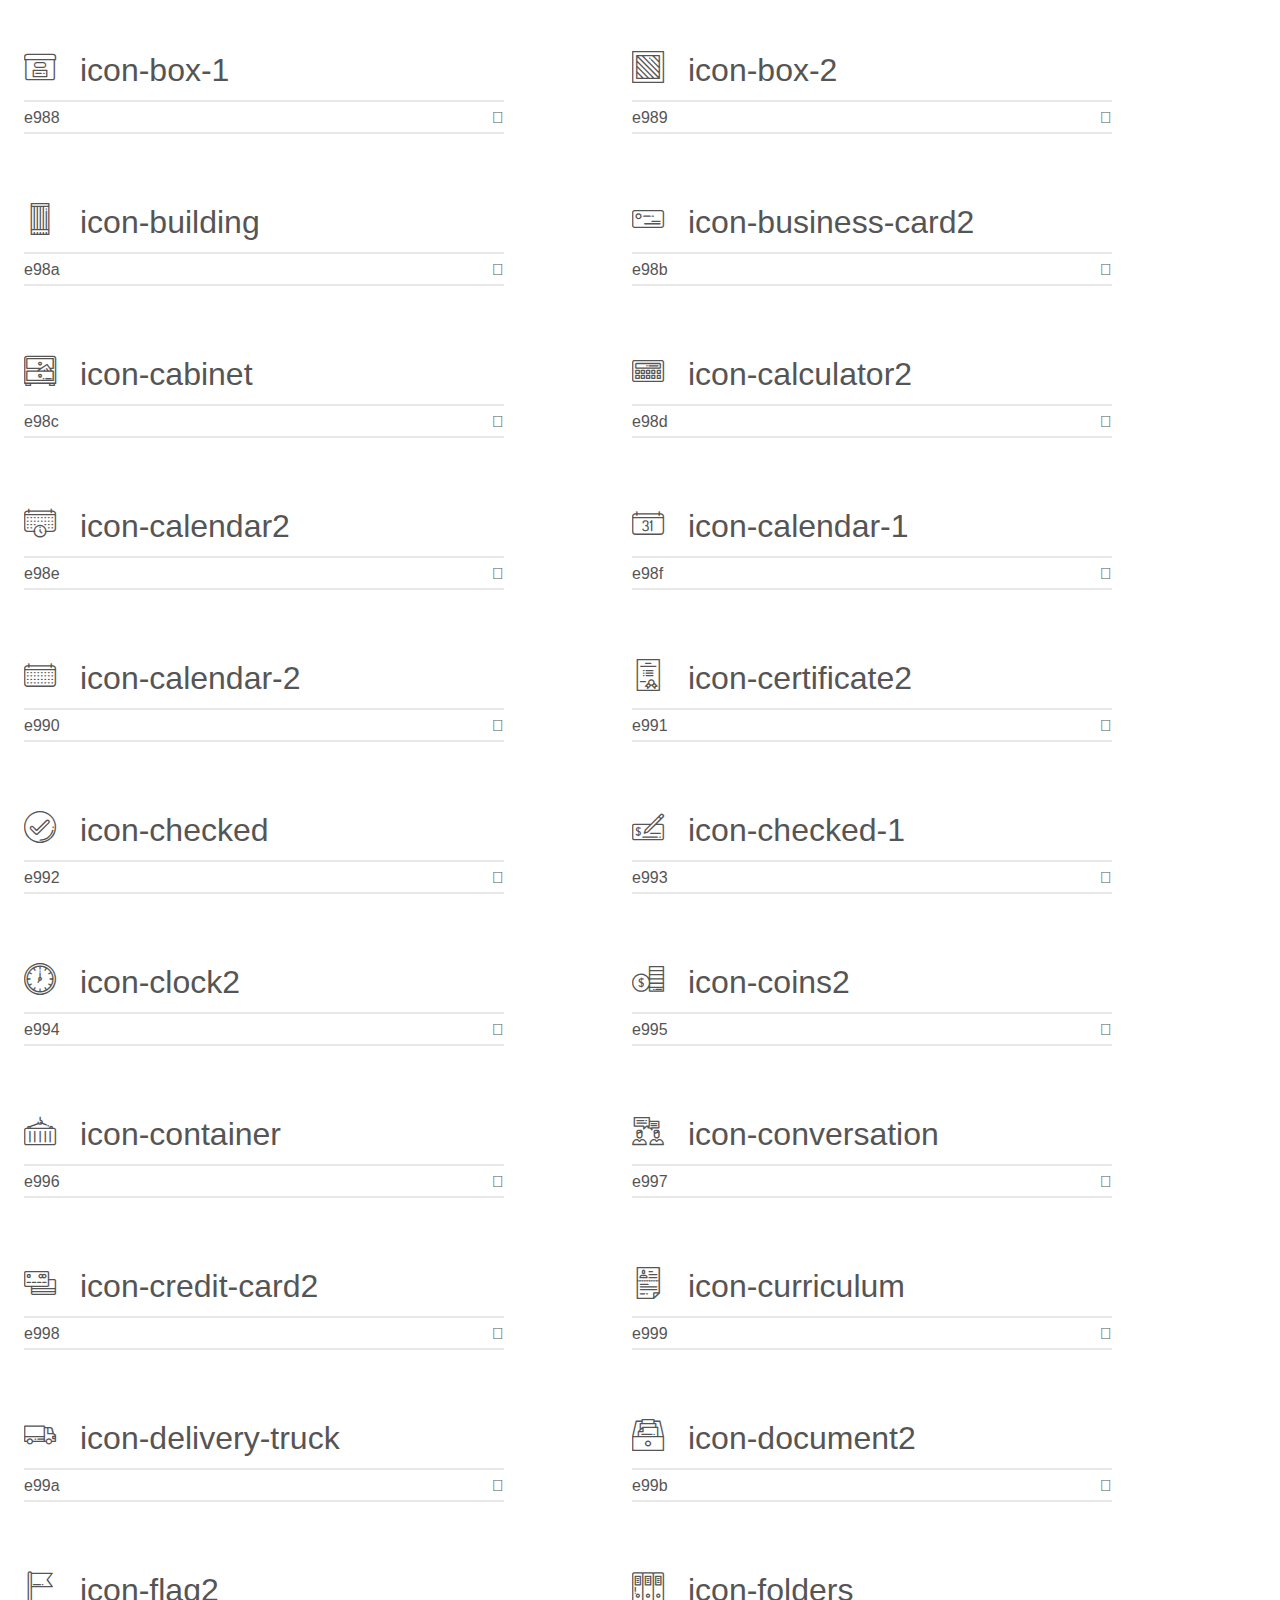
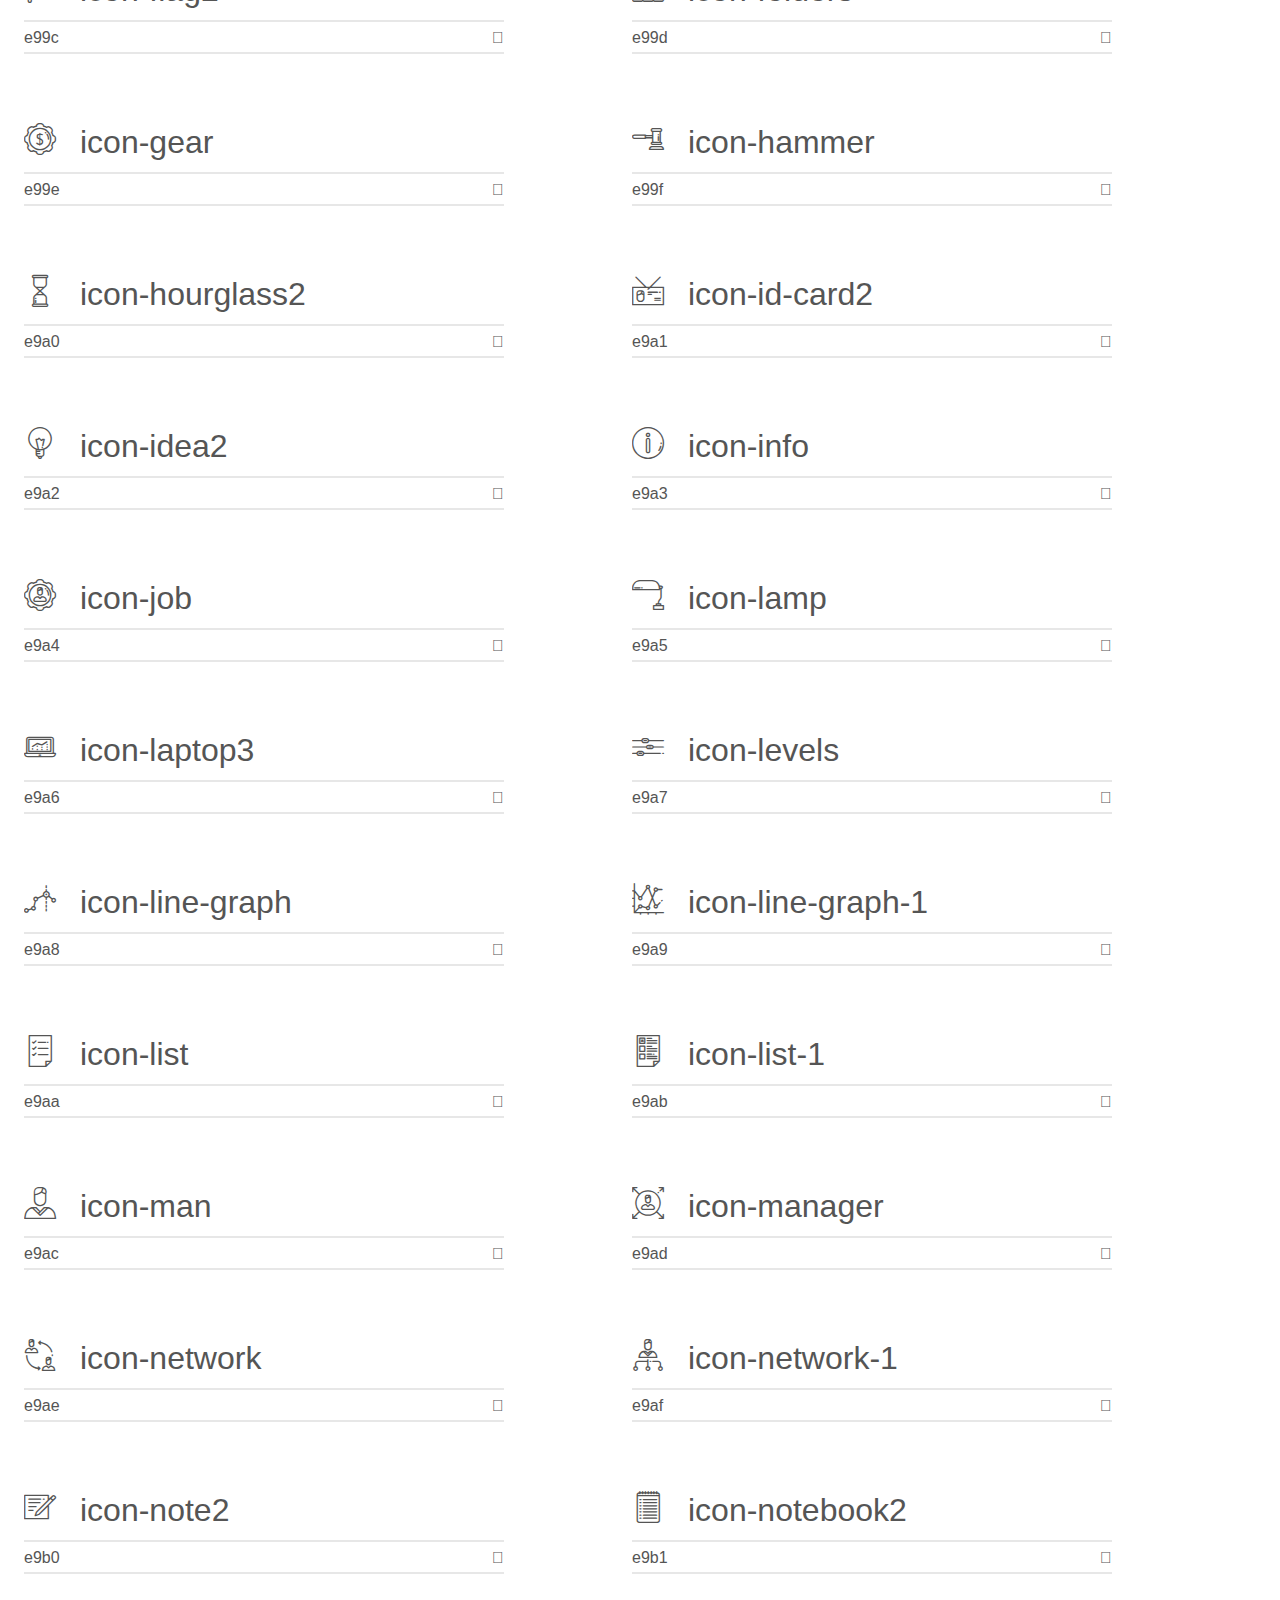
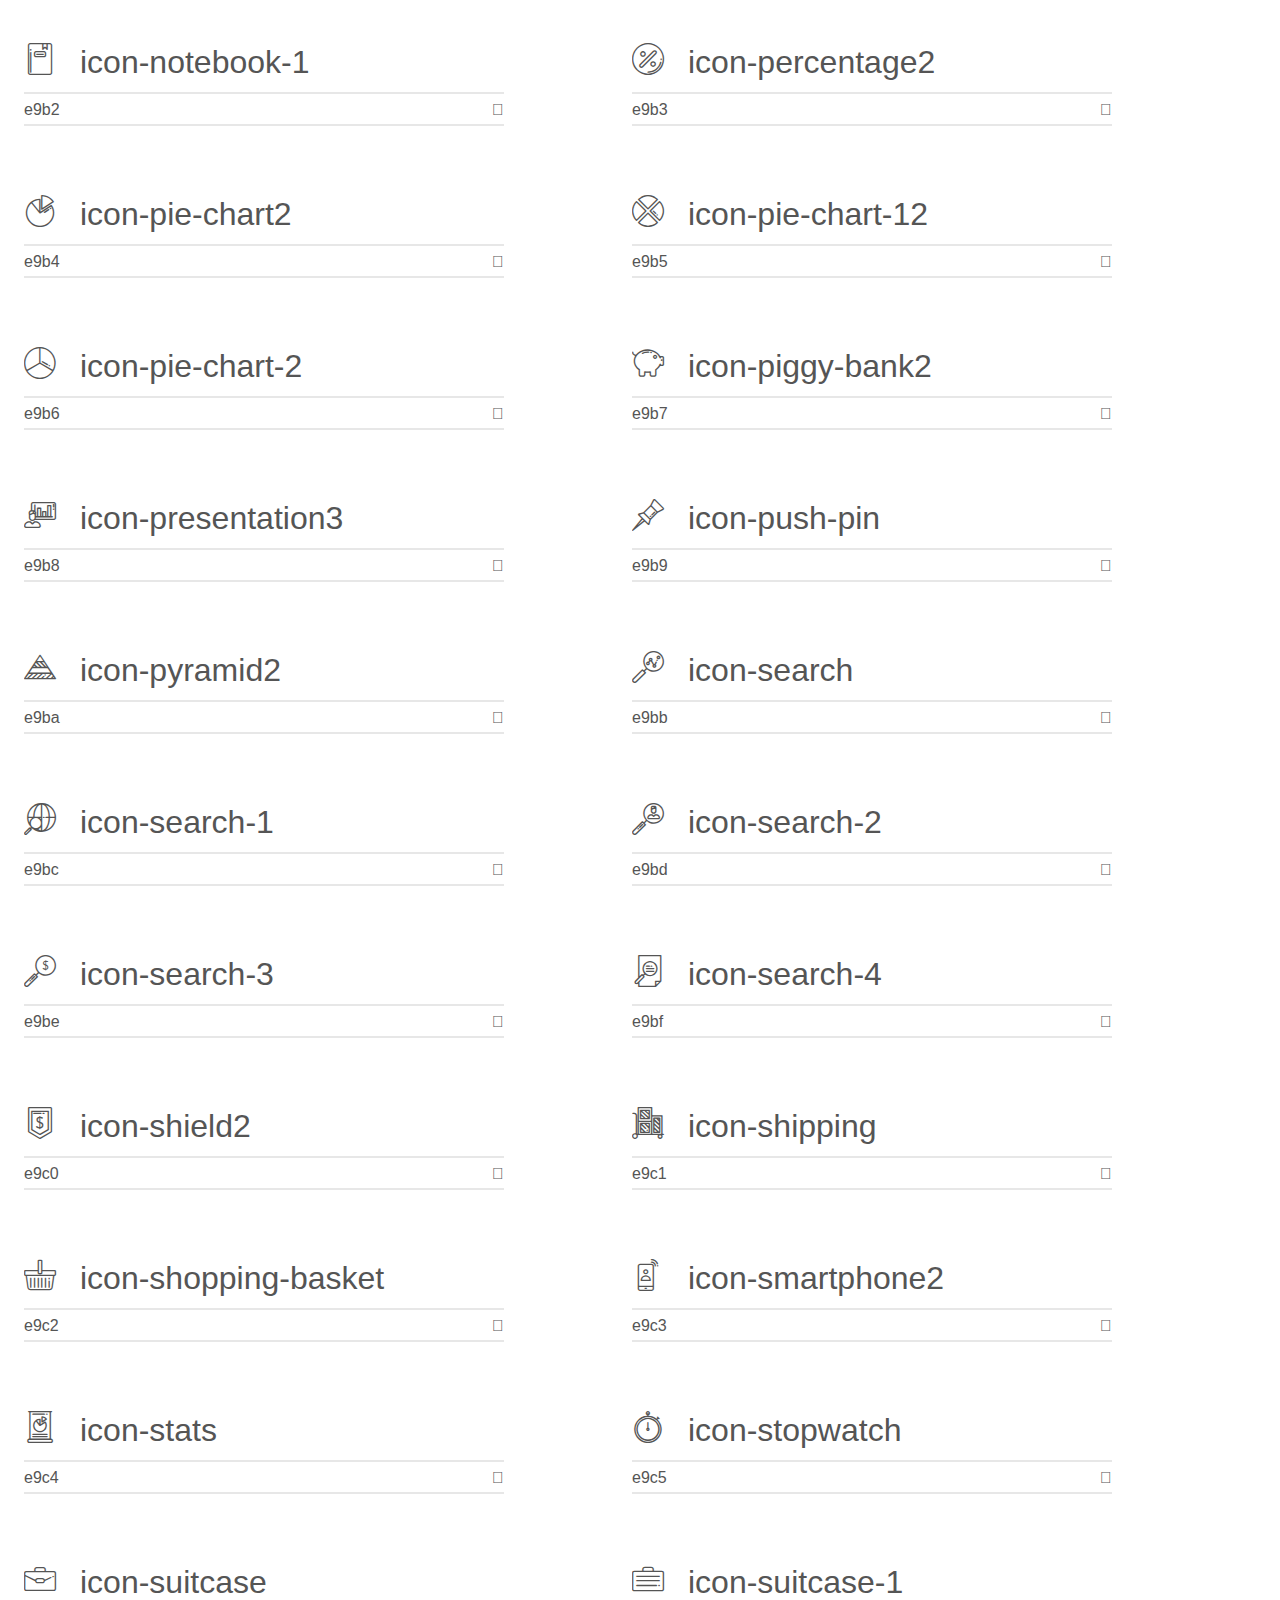
<file: icomoon/demo.html>
<!doctype html>
<html>
<head>
    <meta charset="utf-8">
    <title>IcoMoon Demo</title>
    <meta name="description" content="An Icon Font Generated By IcoMoon.io">
    <meta name="viewport" content="width=device-width, initial-scale=1">
    <link rel="stylesheet" href="demo-files/demo.css">
    <link rel="stylesheet" href="style.css"></head>
<body>
    <div class="bgc1 clearfix">
        <h1 class="mhmm mvm"><span class="fgc1">Font Name:</span> icomoon <small class="fgc1">(Glyphs:&nbsp;300)</small></h1>
    </div>
    <div class="clearfix mhl ptl">
        <h1 class="mvm mtn fgc1">Grid Size: Unknown</h1>
        <div class="glyph fs1">
            <div class="clearfix bshadow0 pbs">
                <span class="icon-add">
                
                </span>
                <span class="mls"> icon-add</span>
            </div>
            <fieldset class="fs0 size1of1 clearfix hidden-false">
                <input type="text" readonly value="ea04" class="unit size1of2" />
                <input type="text" maxlength="1" readonly value="&#xea04;" class="unitRight size1of2 talign-right" />
            </fieldset>
            <div class="fs0 bshadow0 clearfix hidden-true">
                <span class="unit pvs fgc1">liga: </span>
                <input type="text" readonly value="" class="liga unitRight" />
            </div>
        </div>
        <div class="glyph fs1">
            <div class="clearfix bshadow0 pbs">
                <span class="icon-cancel">
                
                </span>
                <span class="mls"> icon-cancel</span>
            </div>
            <fieldset class="fs0 size1of1 clearfix hidden-false">
                <input type="text" readonly value="ea0c" class="unit size1of2" />
                <input type="text" maxlength="1" readonly value="&#xea0c;" class="unitRight size1of2 talign-right" />
            </fieldset>
            <div class="fs0 bshadow0 clearfix hidden-true">
                <span class="unit pvs fgc1">liga: </span>
                <input type="text" readonly value="" class="liga unitRight" />
            </div>
        </div>
        <div class="glyph fs1">
            <div class="clearfix bshadow0 pbs">
                <span class="icon-cancel-1">
                
                </span>
                <span class="mls"> icon-cancel-1</span>
            </div>
            <fieldset class="fs0 size1of1 clearfix hidden-false">
                <input type="text" readonly value="ea0d" class="unit size1of2" />
                <input type="text" maxlength="1" readonly value="&#xea0d;" class="unitRight size1of2 talign-right" />
            </fieldset>
            <div class="fs0 bshadow0 clearfix hidden-true">
                <span class="unit pvs fgc1">liga: </span>
                <input type="text" readonly value="" class="liga unitRight" />
            </div>
        </div>
        <div class="glyph fs1">
            <div class="clearfix bshadow0 pbs">
                <span class="icon-clock4">
                
                </span>
                <span class="mls"> icon-clock4</span>
            </div>
            <fieldset class="fs0 size1of1 clearfix hidden-false">
                <input type="text" readonly value="ea0f" class="unit size1of2" />
                <input type="text" maxlength="1" readonly value="&#xea0f;" class="unitRight size1of2 talign-right" />
            </fieldset>
            <div class="fs0 bshadow0 clearfix hidden-true">
                <span class="unit pvs fgc1">liga: </span>
                <input type="text" readonly value="" class="liga unitRight" />
            </div>
        </div>
        <div class="glyph fs1">
            <div class="clearfix bshadow0 pbs">
                <span class="icon-down-arrow">
                
                </span>
                <span class="mls"> icon-down-arrow</span>
            </div>
            <fieldset class="fs0 size1of1 clearfix hidden-false">
                <input type="text" readonly value="ea18" class="unit size1of2" />
                <input type="text" maxlength="1" readonly value="&#xea18;" class="unitRight size1of2 talign-right" />
            </fieldset>
            <div class="fs0 bshadow0 clearfix hidden-true">
                <span class="unit pvs fgc1">liga: </span>
                <input type="text" readonly value="" class="liga unitRight" />
            </div>
        </div>
        <div class="glyph fs1">
            <div class="clearfix bshadow0 pbs">
                <span class="icon-left-arrow">
                
                </span>
                <span class="mls"> icon-left-arrow</span>
            </div>
            <fieldset class="fs0 size1of1 clearfix hidden-false">
                <input type="text" readonly value="ea2c" class="unit size1of2" />
                <input type="text" maxlength="1" readonly value="&#xea2c;" class="unitRight size1of2 talign-right" />
            </fieldset>
            <div class="fs0 bshadow0 clearfix hidden-true">
                <span class="unit pvs fgc1">liga: </span>
                <input type="text" readonly value="" class="liga unitRight" />
            </div>
        </div>
        <div class="glyph fs1">
            <div class="clearfix bshadow0 pbs">
                <span class="icon-speech-bubble">
                
                </span>
                <span class="mls"> icon-speech-bubble</span>
            </div>
            <fieldset class="fs0 size1of1 clearfix hidden-false">
                <input type="text" readonly value="ea53" class="unit size1of2" />
                <input type="text" maxlength="1" readonly value="&#xea53;" class="unitRight size1of2 talign-right" />
            </fieldset>
            <div class="fs0 bshadow0 clearfix hidden-true">
                <span class="unit pvs fgc1">liga: </span>
                <input type="text" readonly value="" class="liga unitRight" />
            </div>
        </div>
        <div class="glyph fs1">
            <div class="clearfix bshadow0 pbs">
                <span class="icon-stats3">
                
                </span>
                <span class="mls"> icon-stats3</span>
            </div>
            <fieldset class="fs0 size1of1 clearfix hidden-false">
                <input type="text" readonly value="ea55" class="unit size1of2" />
                <input type="text" maxlength="1" readonly value="&#xea55;" class="unitRight size1of2 talign-right" />
            </fieldset>
            <div class="fs0 bshadow0 clearfix hidden-true">
                <span class="unit pvs fgc1">liga: </span>
                <input type="text" readonly value="" class="liga unitRight" />
            </div>
        </div>
        <div class="glyph fs1">
            <div class="clearfix bshadow0 pbs">
                <span class="icon-zoom">
                
                </span>
                <span class="mls"> icon-zoom</span>
            </div>
            <fieldset class="fs0 size1of1 clearfix hidden-false">
                <input type="text" readonly value="ea66" class="unit size1of2" />
                <input type="text" maxlength="1" readonly value="&#xea66;" class="unitRight size1of2 talign-right" />
            </fieldset>
            <div class="fs0 bshadow0 clearfix hidden-true">
                <span class="unit pvs fgc1">liga: </span>
                <input type="text" readonly value="" class="liga unitRight" />
            </div>
        </div>
        <div class="glyph fs1">
            <div class="clearfix bshadow0 pbs">
                <span class="icon-zoom-out">
                
                </span>
                <span class="mls"> icon-zoom-out</span>
            </div>
            <fieldset class="fs0 size1of1 clearfix hidden-false">
                <input type="text" readonly value="ea67" class="unit size1of2" />
                <input type="text" maxlength="1" readonly value="&#xea67;" class="unitRight size1of2 talign-right" />
            </fieldset>
            <div class="fs0 bshadow0 clearfix hidden-true">
                <span class="unit pvs fgc1">liga: </span>
                <input type="text" readonly value="" class="liga unitRight" />
            </div>
        </div>
        <div class="glyph fs1">
            <div class="clearfix bshadow0 pbs">
                <span class="icon-light-bulb-1">
                
                </span>
                <span class="mls"> icon-light-bulb-1</span>
            </div>
            <fieldset class="fs0 size1of1 clearfix hidden-false">
                <input type="text" readonly value="e900" class="unit size1of2" />
                <input type="text" maxlength="1" readonly value="&#xe900;" class="unitRight size1of2 talign-right" />
            </fieldset>
            <div class="fs0 bshadow0 clearfix hidden-true">
                <span class="unit pvs fgc1">liga: </span>
                <input type="text" readonly value="" class="liga unitRight" />
            </div>
        </div>
        <div class="glyph fs1">
            <div class="clearfix bshadow0 pbs">
                <span class="icon-sprout">
                
                </span>
                <span class="mls"> icon-sprout</span>
            </div>
            <fieldset class="fs0 size1of1 clearfix hidden-false">
                <input type="text" readonly value="e901" class="unit size1of2" />
                <input type="text" maxlength="1" readonly value="&#xe901;" class="unitRight size1of2 talign-right" />
            </fieldset>
            <div class="fs0 bshadow0 clearfix hidden-true">
                <span class="unit pvs fgc1">liga: </span>
                <input type="text" readonly value="" class="liga unitRight" />
            </div>
        </div>
        <div class="glyph fs1">
            <div class="clearfix bshadow0 pbs">
                <span class="icon-goal">
                
                </span>
                <span class="mls"> icon-goal</span>
            </div>
            <fieldset class="fs0 size1of1 clearfix hidden-false">
                <input type="text" readonly value="e902" class="unit size1of2" />
                <input type="text" maxlength="1" readonly value="&#xe902;" class="unitRight size1of2 talign-right" />
            </fieldset>
            <div class="fs0 bshadow0 clearfix hidden-true">
                <span class="unit pvs fgc1">liga: </span>
                <input type="text" readonly value="" class="liga unitRight" />
            </div>
        </div>
        <div class="glyph fs1">
            <div class="clearfix bshadow0 pbs">
                <span class="icon-visualization">
                
                </span>
                <span class="mls"> icon-visualization</span>
            </div>
            <fieldset class="fs0 size1of1 clearfix hidden-false">
                <input type="text" readonly value="e903" class="unit size1of2" />
                <input type="text" maxlength="1" readonly value="&#xe903;" class="unitRight size1of2 talign-right" />
            </fieldset>
            <div class="fs0 bshadow0 clearfix hidden-true">
                <span class="unit pvs fgc1">liga: </span>
                <input type="text" readonly value="" class="liga unitRight" />
            </div>
        </div>
        <div class="glyph fs1">
            <div class="clearfix bshadow0 pbs">
                <span class="icon-trophy">
                
                </span>
                <span class="mls"> icon-trophy</span>
            </div>
            <fieldset class="fs0 size1of1 clearfix hidden-false">
                <input type="text" readonly value="e904" class="unit size1of2" />
                <input type="text" maxlength="1" readonly value="&#xe904;" class="unitRight size1of2 talign-right" />
            </fieldset>
            <div class="fs0 bshadow0 clearfix hidden-true">
                <span class="unit pvs fgc1">liga: </span>
                <input type="text" readonly value="" class="liga unitRight" />
            </div>
        </div>
        <div class="glyph fs1">
            <div class="clearfix bshadow0 pbs">
                <span class="icon-panel">
                
                </span>
                <span class="mls"> icon-panel</span>
            </div>
            <fieldset class="fs0 size1of1 clearfix hidden-false">
                <input type="text" readonly value="e905" class="unit size1of2" />
                <input type="text" maxlength="1" readonly value="&#xe905;" class="unitRight size1of2 talign-right" />
            </fieldset>
            <div class="fs0 bshadow0 clearfix hidden-true">
                <span class="unit pvs fgc1">liga: </span>
                <input type="text" readonly value="" class="liga unitRight" />
            </div>
        </div>
        <div class="glyph fs1">
            <div class="clearfix bshadow0 pbs">
                <span class="icon-briefcase">
                
                </span>
                <span class="mls"> icon-briefcase</span>
            </div>
            <fieldset class="fs0 size1of1 clearfix hidden-false">
                <input type="text" readonly value="e906" class="unit size1of2" />
                <input type="text" maxlength="1" readonly value="&#xe906;" class="unitRight size1of2 talign-right" />
            </fieldset>
            <div class="fs0 bshadow0 clearfix hidden-true">
                <span class="unit pvs fgc1">liga: </span>
                <input type="text" readonly value="" class="liga unitRight" />
            </div>
        </div>
        <div class="glyph fs1">
            <div class="clearfix bshadow0 pbs">
                <span class="icon-bar-chart">
                
                </span>
                <span class="mls"> icon-bar-chart</span>
            </div>
            <fieldset class="fs0 size1of1 clearfix hidden-false">
                <input type="text" readonly value="e907" class="unit size1of2" />
                <input type="text" maxlength="1" readonly value="&#xe907;" class="unitRight size1of2 talign-right" />
            </fieldset>
            <div class="fs0 bshadow0 clearfix hidden-true">
                <span class="unit pvs fgc1">liga: </span>
                <input type="text" readonly value="" class="liga unitRight" />
            </div>
        </div>
        <div class="glyph fs1">
            <div class="clearfix bshadow0 pbs">
                <span class="icon-startup">
                
                </span>
                <span class="mls"> icon-startup</span>
            </div>
            <fieldset class="fs0 size1of1 clearfix hidden-false">
                <input type="text" readonly value="e908" class="unit size1of2" />
                <input type="text" maxlength="1" readonly value="&#xe908;" class="unitRight size1of2 talign-right" />
            </fieldset>
            <div class="fs0 bshadow0 clearfix hidden-true">
                <span class="unit pvs fgc1">liga: </span>
                <input type="text" readonly value="" class="liga unitRight" />
            </div>
        </div>
        <div class="glyph fs1">
            <div class="clearfix bshadow0 pbs">
                <span class="icon-dollar">
                
                </span>
                <span class="mls"> icon-dollar</span>
            </div>
            <fieldset class="fs0 size1of1 clearfix hidden-false">
                <input type="text" readonly value="e909" class="unit size1of2" />
                <input type="text" maxlength="1" readonly value="&#xe909;" class="unitRight size1of2 talign-right" />
            </fieldset>
            <div class="fs0 bshadow0 clearfix hidden-true">
                <span class="unit pvs fgc1">liga: </span>
                <input type="text" readonly value="" class="liga unitRight" />
            </div>
        </div>
        <div class="glyph fs1">
            <div class="clearfix bshadow0 pbs">
                <span class="icon-thinking">
                
                </span>
                <span class="mls"> icon-thinking</span>
            </div>
            <fieldset class="fs0 size1of1 clearfix hidden-false">
                <input type="text" readonly value="e90a" class="unit size1of2" />
                <input type="text" maxlength="1" readonly value="&#xe90a;" class="unitRight size1of2 talign-right" />
            </fieldset>
            <div class="fs0 bshadow0 clearfix hidden-true">
                <span class="unit pvs fgc1">liga: </span>
                <input type="text" readonly value="" class="liga unitRight" />
            </div>
        </div>
        <div class="glyph fs1">
            <div class="clearfix bshadow0 pbs">
                <span class="icon-management">
                
                </span>
                <span class="mls"> icon-management</span>
            </div>
            <fieldset class="fs0 size1of1 clearfix hidden-false">
                <input type="text" readonly value="e90b" class="unit size1of2" />
                <input type="text" maxlength="1" readonly value="&#xe90b;" class="unitRight size1of2 talign-right" />
            </fieldset>
            <div class="fs0 bshadow0 clearfix hidden-true">
                <span class="unit pvs fgc1">liga: </span>
                <input type="text" readonly value="" class="liga unitRight" />
            </div>
        </div>
        <div class="glyph fs1">
            <div class="clearfix bshadow0 pbs">
                <span class="icon-time">
                
                </span>
                <span class="mls"> icon-time</span>
            </div>
            <fieldset class="fs0 size1of1 clearfix hidden-false">
                <input type="text" readonly value="e90c" class="unit size1of2" />
                <input type="text" maxlength="1" readonly value="&#xe90c;" class="unitRight size1of2 talign-right" />
            </fieldset>
            <div class="fs0 bshadow0 clearfix hidden-true">
                <span class="unit pvs fgc1">liga: </span>
                <input type="text" readonly value="" class="liga unitRight" />
            </div>
        </div>
        <div class="glyph fs1">
            <div class="clearfix bshadow0 pbs">
                <span class="icon-light-bulb">
                
                </span>
                <span class="mls"> icon-light-bulb</span>
            </div>
            <fieldset class="fs0 size1of1 clearfix hidden-false">
                <input type="text" readonly value="e90d" class="unit size1of2" />
                <input type="text" maxlength="1" readonly value="&#xe90d;" class="unitRight size1of2 talign-right" />
            </fieldset>
            <div class="fs0 bshadow0 clearfix hidden-true">
                <span class="unit pvs fgc1">liga: </span>
                <input type="text" readonly value="" class="liga unitRight" />
            </div>
        </div>
        <div class="glyph fs1">
            <div class="clearfix bshadow0 pbs">
                <span class="icon-humanpictos">
                
                </span>
                <span class="mls"> icon-humanpictos</span>
            </div>
            <fieldset class="fs0 size1of1 clearfix hidden-false">
                <input type="text" readonly value="e90e" class="unit size1of2" />
                <input type="text" maxlength="1" readonly value="&#xe90e;" class="unitRight size1of2 talign-right" />
            </fieldset>
            <div class="fs0 bshadow0 clearfix hidden-true">
                <span class="unit pvs fgc1">liga: </span>
                <input type="text" readonly value="" class="liga unitRight" />
            </div>
        </div>
        <div class="glyph fs1">
            <div class="clearfix bshadow0 pbs">
                <span class="icon-team">
                
                </span>
                <span class="mls"> icon-team</span>
            </div>
            <fieldset class="fs0 size1of1 clearfix hidden-false">
                <input type="text" readonly value="e90f" class="unit size1of2" />
                <input type="text" maxlength="1" readonly value="&#xe90f;" class="unitRight size1of2 talign-right" />
            </fieldset>
            <div class="fs0 bshadow0 clearfix hidden-true">
                <span class="unit pvs fgc1">liga: </span>
                <input type="text" readonly value="" class="liga unitRight" />
            </div>
        </div>
        <div class="glyph fs1">
            <div class="clearfix bshadow0 pbs">
                <span class="icon-package">
                
                </span>
                <span class="mls"> icon-package</span>
            </div>
            <fieldset class="fs0 size1of1 clearfix hidden-false">
                <input type="text" readonly value="e910" class="unit size1of2" />
                <input type="text" maxlength="1" readonly value="&#xe910;" class="unitRight size1of2 talign-right" />
            </fieldset>
            <div class="fs0 bshadow0 clearfix hidden-true">
                <span class="unit pvs fgc1">liga: </span>
                <input type="text" readonly value="" class="liga unitRight" />
            </div>
        </div>
        <div class="glyph fs1">
            <div class="clearfix bshadow0 pbs">
                <span class="icon-teamwork">
                
                </span>
                <span class="mls"> icon-teamwork</span>
            </div>
            <fieldset class="fs0 size1of1 clearfix hidden-false">
                <input type="text" readonly value="e911" class="unit size1of2" />
                <input type="text" maxlength="1" readonly value="&#xe911;" class="unitRight size1of2 talign-right" />
            </fieldset>
            <div class="fs0 bshadow0 clearfix hidden-true">
                <span class="unit pvs fgc1">liga: </span>
                <input type="text" readonly value="" class="liga unitRight" />
            </div>
        </div>
        <div class="glyph fs1">
            <div class="clearfix bshadow0 pbs">
                <span class="icon-care">
                
                </span>
                <span class="mls"> icon-care</span>
            </div>
            <fieldset class="fs0 size1of1 clearfix hidden-false">
                <input type="text" readonly value="e912" class="unit size1of2" />
                <input type="text" maxlength="1" readonly value="&#xe912;" class="unitRight size1of2 talign-right" />
            </fieldset>
            <div class="fs0 bshadow0 clearfix hidden-true">
                <span class="unit pvs fgc1">liga: </span>
                <input type="text" readonly value="" class="liga unitRight" />
            </div>
        </div>
        <div class="glyph fs1">
            <div class="clearfix bshadow0 pbs">
                <span class="icon-handshake">
                
                </span>
                <span class="mls"> icon-handshake</span>
            </div>
            <fieldset class="fs0 size1of1 clearfix hidden-false">
                <input type="text" readonly value="e913" class="unit size1of2" />
                <input type="text" maxlength="1" readonly value="&#xe913;" class="unitRight size1of2 talign-right" />
            </fieldset>
            <div class="fs0 bshadow0 clearfix hidden-true">
                <span class="unit pvs fgc1">liga: </span>
                <input type="text" readonly value="" class="liga unitRight" />
            </div>
        </div>
        <div class="glyph fs1">
            <div class="clearfix bshadow0 pbs">
                <span class="icon-puzzle">
                
                </span>
                <span class="mls"> icon-puzzle</span>
            </div>
            <fieldset class="fs0 size1of1 clearfix hidden-false">
                <input type="text" readonly value="e914" class="unit size1of2" />
                <input type="text" maxlength="1" readonly value="&#xe914;" class="unitRight size1of2 talign-right" />
            </fieldset>
            <div class="fs0 bshadow0 clearfix hidden-true">
                <span class="unit pvs fgc1">liga: </span>
                <input type="text" readonly value="" class="liga unitRight" />
            </div>
        </div>
        <div class="glyph fs1">
            <div class="clearfix bshadow0 pbs">
                <span class="icon-networking-2">
                
                </span>
                <span class="mls"> icon-networking-2</span>
            </div>
            <fieldset class="fs0 size1of1 clearfix hidden-false">
                <input type="text" readonly value="e915" class="unit size1of2" />
                <input type="text" maxlength="1" readonly value="&#xe915;" class="unitRight size1of2 talign-right" />
            </fieldset>
            <div class="fs0 bshadow0 clearfix hidden-true">
                <span class="unit pvs fgc1">liga: </span>
                <input type="text" readonly value="" class="liga unitRight" />
            </div>
        </div>
        <div class="glyph fs1">
            <div class="clearfix bshadow0 pbs">
                <span class="icon-user-1">
                
                </span>
                <span class="mls"> icon-user-1</span>
            </div>
            <fieldset class="fs0 size1of1 clearfix hidden-false">
                <input type="text" readonly value="e916" class="unit size1of2" />
                <input type="text" maxlength="1" readonly value="&#xe916;" class="unitRight size1of2 talign-right" />
            </fieldset>
            <div class="fs0 bshadow0 clearfix hidden-true">
                <span class="unit pvs fgc1">liga: </span>
                <input type="text" readonly value="" class="liga unitRight" />
            </div>
        </div>
        <div class="glyph fs1">
            <div class="clearfix bshadow0 pbs">
                <span class="icon-user">
                
                </span>
                <span class="mls"> icon-user</span>
            </div>
            <fieldset class="fs0 size1of1 clearfix hidden-false">
                <input type="text" readonly value="e917" class="unit size1of2" />
                <input type="text" maxlength="1" readonly value="&#xe917;" class="unitRight size1of2 talign-right" />
            </fieldset>
            <div class="fs0 bshadow0 clearfix hidden-true">
                <span class="unit pvs fgc1">liga: </span>
                <input type="text" readonly value="" class="liga unitRight" />
            </div>
        </div>
        <div class="glyph fs1">
            <div class="clearfix bshadow0 pbs">
                <span class="icon-chat">
                
                </span>
                <span class="mls"> icon-chat</span>
            </div>
            <fieldset class="fs0 size1of1 clearfix hidden-false">
                <input type="text" readonly value="e918" class="unit size1of2" />
                <input type="text" maxlength="1" readonly value="&#xe918;" class="unitRight size1of2 talign-right" />
            </fieldset>
            <div class="fs0 bshadow0 clearfix hidden-true">
                <span class="unit pvs fgc1">liga: </span>
                <input type="text" readonly value="" class="liga unitRight" />
            </div>
        </div>
        <div class="glyph fs1">
            <div class="clearfix bshadow0 pbs">
                <span class="icon-networking-1">
                
                </span>
                <span class="mls"> icon-networking-1</span>
            </div>
            <fieldset class="fs0 size1of1 clearfix hidden-false">
                <input type="text" readonly value="e919" class="unit size1of2" />
                <input type="text" maxlength="1" readonly value="&#xe919;" class="unitRight size1of2 talign-right" />
            </fieldset>
            <div class="fs0 bshadow0 clearfix hidden-true">
                <span class="unit pvs fgc1">liga: </span>
                <input type="text" readonly value="" class="liga unitRight" />
            </div>
        </div>
        <div class="glyph fs1">
            <div class="clearfix bshadow0 pbs">
                <span class="icon-group">
                
                </span>
                <span class="mls"> icon-group</span>
            </div>
            <fieldset class="fs0 size1of1 clearfix hidden-false">
                <input type="text" readonly value="e91a" class="unit size1of2" />
                <input type="text" maxlength="1" readonly value="&#xe91a;" class="unitRight size1of2 talign-right" />
            </fieldset>
            <div class="fs0 bshadow0 clearfix hidden-true">
                <span class="unit pvs fgc1">liga: </span>
                <input type="text" readonly value="" class="liga unitRight" />
            </div>
        </div>
        <div class="glyph fs1">
            <div class="clearfix bshadow0 pbs">
                <span class="icon-worldwide">
                
                </span>
                <span class="mls"> icon-worldwide</span>
            </div>
            <fieldset class="fs0 size1of1 clearfix hidden-false">
                <input type="text" readonly value="e91b" class="unit size1of2" />
                <input type="text" maxlength="1" readonly value="&#xe91b;" class="unitRight size1of2 talign-right" />
            </fieldset>
            <div class="fs0 bshadow0 clearfix hidden-true">
                <span class="unit pvs fgc1">liga: </span>
                <input type="text" readonly value="" class="liga unitRight" />
            </div>
        </div>
        <div class="glyph fs1">
            <div class="clearfix bshadow0 pbs">
                <span class="icon-podium">
                
                </span>
                <span class="mls"> icon-podium</span>
            </div>
            <fieldset class="fs0 size1of1 clearfix hidden-false">
                <input type="text" readonly value="e91c" class="unit size1of2" />
                <input type="text" maxlength="1" readonly value="&#xe91c;" class="unitRight size1of2 talign-right" />
            </fieldset>
            <div class="fs0 bshadow0 clearfix hidden-true">
                <span class="unit pvs fgc1">liga: </span>
                <input type="text" readonly value="" class="liga unitRight" />
            </div>
        </div>
        <div class="glyph fs1">
            <div class="clearfix bshadow0 pbs">
                <span class="icon-idea-2">
                
                </span>
                <span class="mls"> icon-idea-2</span>
            </div>
            <fieldset class="fs0 size1of1 clearfix hidden-false">
                <input type="text" readonly value="e91d" class="unit size1of2" />
                <input type="text" maxlength="1" readonly value="&#xe91d;" class="unitRight size1of2 talign-right" />
            </fieldset>
            <div class="fs0 bshadow0 clearfix hidden-true">
                <span class="unit pvs fgc1">liga: </span>
                <input type="text" readonly value="" class="liga unitRight" />
            </div>
        </div>
        <div class="glyph fs1">
            <div class="clearfix bshadow0 pbs">
                <span class="icon-laptop-1">
                
                </span>
                <span class="mls"> icon-laptop-1</span>
            </div>
            <fieldset class="fs0 size1of1 clearfix hidden-false">
                <input type="text" readonly value="e91e" class="unit size1of2" />
                <input type="text" maxlength="1" readonly value="&#xe91e;" class="unitRight size1of2 talign-right" />
            </fieldset>
            <div class="fs0 bshadow0 clearfix hidden-true">
                <span class="unit pvs fgc1">liga: </span>
                <input type="text" readonly value="" class="liga unitRight" />
            </div>
        </div>
        <div class="glyph fs1">
            <div class="clearfix bshadow0 pbs">
                <span class="icon-target">
                
                </span>
                <span class="mls"> icon-target</span>
            </div>
            <fieldset class="fs0 size1of1 clearfix hidden-false">
                <input type="text" readonly value="e91f" class="unit size1of2" />
                <input type="text" maxlength="1" readonly value="&#xe91f;" class="unitRight size1of2 talign-right" />
            </fieldset>
            <div class="fs0 bshadow0 clearfix hidden-true">
                <span class="unit pvs fgc1">liga: </span>
                <input type="text" readonly value="" class="liga unitRight" />
            </div>
        </div>
        <div class="glyph fs1">
            <div class="clearfix bshadow0 pbs">
                <span class="icon-networking">
                
                </span>
                <span class="mls"> icon-networking</span>
            </div>
            <fieldset class="fs0 size1of1 clearfix hidden-false">
                <input type="text" readonly value="e920" class="unit size1of2" />
                <input type="text" maxlength="1" readonly value="&#xe920;" class="unitRight size1of2 talign-right" />
            </fieldset>
            <div class="fs0 bshadow0 clearfix hidden-true">
                <span class="unit pvs fgc1">liga: </span>
                <input type="text" readonly value="" class="liga unitRight" />
            </div>
        </div>
        <div class="glyph fs1">
            <div class="clearfix bshadow0 pbs">
                <span class="icon-idea-1">
                
                </span>
                <span class="mls"> icon-idea-1</span>
            </div>
            <fieldset class="fs0 size1of1 clearfix hidden-false">
                <input type="text" readonly value="e921" class="unit size1of2" />
                <input type="text" maxlength="1" readonly value="&#xe921;" class="unitRight size1of2 talign-right" />
            </fieldset>
            <div class="fs0 bshadow0 clearfix hidden-true">
                <span class="unit pvs fgc1">liga: </span>
                <input type="text" readonly value="" class="liga unitRight" />
            </div>
        </div>
        <div class="glyph fs1">
            <div class="clearfix bshadow0 pbs">
                <span class="icon-coin-1">
                
                </span>
                <span class="mls"> icon-coin-1</span>
            </div>
            <fieldset class="fs0 size1of1 clearfix hidden-false">
                <input type="text" readonly value="e922" class="unit size1of2" />
                <input type="text" maxlength="1" readonly value="&#xe922;" class="unitRight size1of2 talign-right" />
            </fieldset>
            <div class="fs0 bshadow0 clearfix hidden-true">
                <span class="unit pvs fgc1">liga: </span>
                <input type="text" readonly value="" class="liga unitRight" />
            </div>
        </div>
        <div class="glyph fs1">
            <div class="clearfix bshadow0 pbs">
                <span class="icon-presentation">
                
                </span>
                <span class="mls"> icon-presentation</span>
            </div>
            <fieldset class="fs0 size1of1 clearfix hidden-false">
                <input type="text" readonly value="e923" class="unit size1of2" />
                <input type="text" maxlength="1" readonly value="&#xe923;" class="unitRight size1of2 talign-right" />
            </fieldset>
            <div class="fs0 bshadow0 clearfix hidden-true">
                <span class="unit pvs fgc1">liga: </span>
                <input type="text" readonly value="" class="liga unitRight" />
            </div>
        </div>
        <div class="glyph fs1">
            <div class="clearfix bshadow0 pbs">
                <span class="icon-flag">
                
                </span>
                <span class="mls"> icon-flag</span>
            </div>
            <fieldset class="fs0 size1of1 clearfix hidden-false">
                <input type="text" readonly value="e924" class="unit size1of2" />
                <input type="text" maxlength="1" readonly value="&#xe924;" class="unitRight size1of2 talign-right" />
            </fieldset>
            <div class="fs0 bshadow0 clearfix hidden-true">
                <span class="unit pvs fgc1">liga: </span>
                <input type="text" readonly value="" class="liga unitRight" />
            </div>
        </div>
        <div class="glyph fs1">
            <div class="clearfix bshadow0 pbs">
                <span class="icon-diamond">
                
                </span>
                <span class="mls"> icon-diamond</span>
            </div>
            <fieldset class="fs0 size1of1 clearfix hidden-false">
                <input type="text" readonly value="e925" class="unit size1of2" />
                <input type="text" maxlength="1" readonly value="&#xe925;" class="unitRight size1of2 talign-right" />
            </fieldset>
            <div class="fs0 bshadow0 clearfix hidden-true">
                <span class="unit pvs fgc1">liga: </span>
                <input type="text" readonly value="" class="liga unitRight" />
            </div>
        </div>
        <div class="glyph fs1">
            <div class="clearfix bshadow0 pbs">
                <span class="icon-like">
                
                </span>
                <span class="mls"> icon-like</span>
            </div>
            <fieldset class="fs0 size1of1 clearfix hidden-false">
                <input type="text" readonly value="e926" class="unit size1of2" />
                <input type="text" maxlength="1" readonly value="&#xe926;" class="unitRight size1of2 talign-right" />
            </fieldset>
            <div class="fs0 bshadow0 clearfix hidden-true">
                <span class="unit pvs fgc1">liga: </span>
                <input type="text" readonly value="" class="liga unitRight" />
            </div>
        </div>
        <div class="glyph fs1">
            <div class="clearfix bshadow0 pbs">
                <span class="icon-settings">
                
                </span>
                <span class="mls"> icon-settings</span>
            </div>
            <fieldset class="fs0 size1of1 clearfix hidden-false">
                <input type="text" readonly value="e927" class="unit size1of2" />
                <input type="text" maxlength="1" readonly value="&#xe927;" class="unitRight size1of2 talign-right" />
            </fieldset>
            <div class="fs0 bshadow0 clearfix hidden-true">
                <span class="unit pvs fgc1">liga: </span>
                <input type="text" readonly value="" class="liga unitRight" />
            </div>
        </div>
        <div class="glyph fs1">
            <div class="clearfix bshadow0 pbs">
                <span class="icon-ipo">
                
                </span>
                <span class="mls"> icon-ipo</span>
            </div>
            <fieldset class="fs0 size1of1 clearfix hidden-false">
                <input type="text" readonly value="e928" class="unit size1of2" />
                <input type="text" maxlength="1" readonly value="&#xe928;" class="unitRight size1of2 talign-right" />
            </fieldset>
            <div class="fs0 bshadow0 clearfix hidden-true">
                <span class="unit pvs fgc1">liga: </span>
                <input type="text" readonly value="" class="liga unitRight" />
            </div>
        </div>
        <div class="glyph fs1">
            <div class="clearfix bshadow0 pbs">
                <span class="icon-contract">
                
                </span>
                <span class="mls"> icon-contract</span>
            </div>
            <fieldset class="fs0 size1of1 clearfix hidden-false">
                <input type="text" readonly value="e929" class="unit size1of2" />
                <input type="text" maxlength="1" readonly value="&#xe929;" class="unitRight size1of2 talign-right" />
            </fieldset>
            <div class="fs0 bshadow0 clearfix hidden-true">
                <span class="unit pvs fgc1">liga: </span>
                <input type="text" readonly value="" class="liga unitRight" />
            </div>
        </div>
        <div class="glyph fs1">
            <div class="clearfix bshadow0 pbs">
                <span class="icon-line-chart">
                
                </span>
                <span class="mls"> icon-line-chart</span>
            </div>
            <fieldset class="fs0 size1of1 clearfix hidden-false">
                <input type="text" readonly value="e92a" class="unit size1of2" />
                <input type="text" maxlength="1" readonly value="&#xe92a;" class="unitRight size1of2 talign-right" />
            </fieldset>
            <div class="fs0 bshadow0 clearfix hidden-true">
                <span class="unit pvs fgc1">liga: </span>
                <input type="text" readonly value="" class="liga unitRight" />
            </div>
        </div>
        <div class="glyph fs1">
            <div class="clearfix bshadow0 pbs">
                <span class="icon-coin">
                
                </span>
                <span class="mls"> icon-coin</span>
            </div>
            <fieldset class="fs0 size1of1 clearfix hidden-false">
                <input type="text" readonly value="e92b" class="unit size1of2" />
                <input type="text" maxlength="1" readonly value="&#xe92b;" class="unitRight size1of2 talign-right" />
            </fieldset>
            <div class="fs0 bshadow0 clearfix hidden-true">
                <span class="unit pvs fgc1">liga: </span>
                <input type="text" readonly value="" class="liga unitRight" />
            </div>
        </div>
        <div class="glyph fs1">
            <div class="clearfix bshadow0 pbs">
                <span class="icon-idea">
                
                </span>
                <span class="mls"> icon-idea</span>
            </div>
            <fieldset class="fs0 size1of1 clearfix hidden-false">
                <input type="text" readonly value="e92c" class="unit size1of2" />
                <input type="text" maxlength="1" readonly value="&#xe92c;" class="unitRight size1of2 talign-right" />
            </fieldset>
            <div class="fs0 bshadow0 clearfix hidden-true">
                <span class="unit pvs fgc1">liga: </span>
                <input type="text" readonly value="" class="liga unitRight" />
            </div>
        </div>
        <div class="glyph fs1">
            <div class="clearfix bshadow0 pbs">
                <span class="icon-hourglass">
                
                </span>
                <span class="mls"> icon-hourglass</span>
            </div>
            <fieldset class="fs0 size1of1 clearfix hidden-false">
                <input type="text" readonly value="e92d" class="unit size1of2" />
                <input type="text" maxlength="1" readonly value="&#xe92d;" class="unitRight size1of2 talign-right" />
            </fieldset>
            <div class="fs0 bshadow0 clearfix hidden-true">
                <span class="unit pvs fgc1">liga: </span>
                <input type="text" readonly value="" class="liga unitRight" />
            </div>
        </div>
        <div class="glyph fs1">
            <div class="clearfix bshadow0 pbs">
                <span class="icon-laptop">
                
                </span>
                <span class="mls"> icon-laptop</span>
            </div>
            <fieldset class="fs0 size1of1 clearfix hidden-false">
                <input type="text" readonly value="e92e" class="unit size1of2" />
                <input type="text" maxlength="1" readonly value="&#xe92e;" class="unitRight size1of2 talign-right" />
            </fieldset>
            <div class="fs0 bshadow0 clearfix hidden-true">
                <span class="unit pvs fgc1">liga: </span>
                <input type="text" readonly value="" class="liga unitRight" />
            </div>
        </div>
        <div class="glyph fs1">
            <div class="clearfix bshadow0 pbs">
                <span class="icon-money-bag">
                
                </span>
                <span class="mls"> icon-money-bag</span>
            </div>
            <fieldset class="fs0 size1of1 clearfix hidden-false">
                <input type="text" readonly value="e92f" class="unit size1of2" />
                <input type="text" maxlength="1" readonly value="&#xe92f;" class="unitRight size1of2 talign-right" />
            </fieldset>
            <div class="fs0 bshadow0 clearfix hidden-true">
                <span class="unit pvs fgc1">liga: </span>
                <input type="text" readonly value="" class="liga unitRight" />
            </div>
        </div>
        <div class="glyph fs1">
            <div class="clearfix bshadow0 pbs">
                <span class="icon-stationery">
                
                </span>
                <span class="mls"> icon-stationery</span>
            </div>
            <fieldset class="fs0 size1of1 clearfix hidden-false">
                <input type="text" readonly value="e930" class="unit size1of2" />
                <input type="text" maxlength="1" readonly value="&#xe930;" class="unitRight size1of2 talign-right" />
            </fieldset>
            <div class="fs0 bshadow0 clearfix hidden-true">
                <span class="unit pvs fgc1">liga: </span>
                <input type="text" readonly value="" class="liga unitRight" />
            </div>
        </div>
        <div class="glyph fs1">
            <div class="clearfix bshadow0 pbs">
                <span class="icon-growth">
                
                </span>
                <span class="mls"> icon-growth</span>
            </div>
            <fieldset class="fs0 size1of1 clearfix hidden-false">
                <input type="text" readonly value="e931" class="unit size1of2" />
                <input type="text" maxlength="1" readonly value="&#xe931;" class="unitRight size1of2 talign-right" />
            </fieldset>
            <div class="fs0 bshadow0 clearfix hidden-true">
                <span class="unit pvs fgc1">liga: </span>
                <input type="text" readonly value="" class="liga unitRight" />
            </div>
        </div>
        <div class="glyph fs1">
            <div class="clearfix bshadow0 pbs">
                <span class="icon-atm">
                
                </span>
                <span class="mls"> icon-atm</span>
            </div>
            <fieldset class="fs0 size1of1 clearfix hidden-false">
                <input type="text" readonly value="e932" class="unit size1of2" />
                <input type="text" maxlength="1" readonly value="&#xe932;" class="unitRight size1of2 talign-right" />
            </fieldset>
            <div class="fs0 bshadow0 clearfix hidden-true">
                <span class="unit pvs fgc1">liga: </span>
                <input type="text" readonly value="" class="liga unitRight" />
            </div>
        </div>
        <div class="glyph fs1">
            <div class="clearfix bshadow0 pbs">
                <span class="icon-balance">
                
                </span>
                <span class="mls"> icon-balance</span>
            </div>
            <fieldset class="fs0 size1of1 clearfix hidden-false">
                <input type="text" readonly value="e933" class="unit size1of2" />
                <input type="text" maxlength="1" readonly value="&#xe933;" class="unitRight size1of2 talign-right" />
            </fieldset>
            <div class="fs0 bshadow0 clearfix hidden-true">
                <span class="unit pvs fgc1">liga: </span>
                <input type="text" readonly value="" class="liga unitRight" />
            </div>
        </div>
        <div class="glyph fs1">
            <div class="clearfix bshadow0 pbs">
                <span class="icon-bank">
                
                </span>
                <span class="mls"> icon-bank</span>
            </div>
            <fieldset class="fs0 size1of1 clearfix hidden-false">
                <input type="text" readonly value="e934" class="unit size1of2" />
                <input type="text" maxlength="1" readonly value="&#xe934;" class="unitRight size1of2 talign-right" />
            </fieldset>
            <div class="fs0 bshadow0 clearfix hidden-true">
                <span class="unit pvs fgc1">liga: </span>
                <input type="text" readonly value="" class="liga unitRight" />
            </div>
        </div>
        <div class="glyph fs1">
            <div class="clearfix bshadow0 pbs">
                <span class="icon-bar-chart2">
                
                </span>
                <span class="mls"> icon-bar-chart2</span>
            </div>
            <fieldset class="fs0 size1of1 clearfix hidden-false">
                <input type="text" readonly value="e935" class="unit size1of2" />
                <input type="text" maxlength="1" readonly value="&#xe935;" class="unitRight size1of2 talign-right" />
            </fieldset>
            <div class="fs0 bshadow0 clearfix hidden-true">
                <span class="unit pvs fgc1">liga: </span>
                <input type="text" readonly value="" class="liga unitRight" />
            </div>
        </div>
        <div class="glyph fs1">
            <div class="clearfix bshadow0 pbs">
                <span class="icon-briefcase2">
                
                </span>
                <span class="mls"> icon-briefcase2</span>
            </div>
            <fieldset class="fs0 size1of1 clearfix hidden-false">
                <input type="text" readonly value="e936" class="unit size1of2" />
                <input type="text" maxlength="1" readonly value="&#xe936;" class="unitRight size1of2 talign-right" />
            </fieldset>
            <div class="fs0 bshadow0 clearfix hidden-true">
                <span class="unit pvs fgc1">liga: </span>
                <input type="text" readonly value="" class="liga unitRight" />
            </div>
        </div>
        <div class="glyph fs1">
            <div class="clearfix bshadow0 pbs">
                <span class="icon-business-card">
                
                </span>
                <span class="mls"> icon-business-card</span>
            </div>
            <fieldset class="fs0 size1of1 clearfix hidden-false">
                <input type="text" readonly value="e937" class="unit size1of2" />
                <input type="text" maxlength="1" readonly value="&#xe937;" class="unitRight size1of2 talign-right" />
            </fieldset>
            <div class="fs0 bshadow0 clearfix hidden-true">
                <span class="unit pvs fgc1">liga: </span>
                <input type="text" readonly value="" class="liga unitRight" />
            </div>
        </div>
        <div class="glyph fs1">
            <div class="clearfix bshadow0 pbs">
                <span class="icon-calculator">
                
                </span>
                <span class="mls"> icon-calculator</span>
            </div>
            <fieldset class="fs0 size1of1 clearfix hidden-false">
                <input type="text" readonly value="e938" class="unit size1of2" />
                <input type="text" maxlength="1" readonly value="&#xe938;" class="unitRight size1of2 talign-right" />
            </fieldset>
            <div class="fs0 bshadow0 clearfix hidden-true">
                <span class="unit pvs fgc1">liga: </span>
                <input type="text" readonly value="" class="liga unitRight" />
            </div>
        </div>
        <div class="glyph fs1">
            <div class="clearfix bshadow0 pbs">
                <span class="icon-calendar">
                
                </span>
                <span class="mls"> icon-calendar</span>
            </div>
            <fieldset class="fs0 size1of1 clearfix hidden-false">
                <input type="text" readonly value="e939" class="unit size1of2" />
                <input type="text" maxlength="1" readonly value="&#xe939;" class="unitRight size1of2 talign-right" />
            </fieldset>
            <div class="fs0 bshadow0 clearfix hidden-true">
                <span class="unit pvs fgc1">liga: </span>
                <input type="text" readonly value="" class="liga unitRight" />
            </div>
        </div>
        <div class="glyph fs1">
            <div class="clearfix bshadow0 pbs">
                <span class="icon-cash">
                
                </span>
                <span class="mls"> icon-cash</span>
            </div>
            <fieldset class="fs0 size1of1 clearfix hidden-false">
                <input type="text" readonly value="e93a" class="unit size1of2" />
                <input type="text" maxlength="1" readonly value="&#xe93a;" class="unitRight size1of2 talign-right" />
            </fieldset>
            <div class="fs0 bshadow0 clearfix hidden-true">
                <span class="unit pvs fgc1">liga: </span>
                <input type="text" readonly value="" class="liga unitRight" />
            </div>
        </div>
        <div class="glyph fs1">
            <div class="clearfix bshadow0 pbs">
                <span class="icon-certificate">
                
                </span>
                <span class="mls"> icon-certificate</span>
            </div>
            <fieldset class="fs0 size1of1 clearfix hidden-false">
                <input type="text" readonly value="e93b" class="unit size1of2" />
                <input type="text" maxlength="1" readonly value="&#xe93b;" class="unitRight size1of2 talign-right" />
            </fieldset>
            <div class="fs0 bshadow0 clearfix hidden-true">
                <span class="unit pvs fgc1">liga: </span>
                <input type="text" readonly value="" class="liga unitRight" />
            </div>
        </div>
        <div class="glyph fs1">
            <div class="clearfix bshadow0 pbs">
                <span class="icon-clipboard">
                
                </span>
                <span class="mls"> icon-clipboard</span>
            </div>
            <fieldset class="fs0 size1of1 clearfix hidden-false">
                <input type="text" readonly value="e93c" class="unit size1of2" />
                <input type="text" maxlength="1" readonly value="&#xe93c;" class="unitRight size1of2 talign-right" />
            </fieldset>
            <div class="fs0 bshadow0 clearfix hidden-true">
                <span class="unit pvs fgc1">liga: </span>
                <input type="text" readonly value="" class="liga unitRight" />
            </div>
        </div>
        <div class="glyph fs1">
            <div class="clearfix bshadow0 pbs">
                <span class="icon-clock">
                
                </span>
                <span class="mls"> icon-clock</span>
            </div>
            <fieldset class="fs0 size1of1 clearfix hidden-false">
                <input type="text" readonly value="e93d" class="unit size1of2" />
                <input type="text" maxlength="1" readonly value="&#xe93d;" class="unitRight size1of2 talign-right" />
            </fieldset>
            <div class="fs0 bshadow0 clearfix hidden-true">
                <span class="unit pvs fgc1">liga: </span>
                <input type="text" readonly value="" class="liga unitRight" />
            </div>
        </div>
        <div class="glyph fs1">
            <div class="clearfix bshadow0 pbs">
                <span class="icon-coffee-cup">
                
                </span>
                <span class="mls"> icon-coffee-cup</span>
            </div>
            <fieldset class="fs0 size1of1 clearfix hidden-false">
                <input type="text" readonly value="e93e" class="unit size1of2" />
                <input type="text" maxlength="1" readonly value="&#xe93e;" class="unitRight size1of2 talign-right" />
            </fieldset>
            <div class="fs0 bshadow0 clearfix hidden-true">
                <span class="unit pvs fgc1">liga: </span>
                <input type="text" readonly value="" class="liga unitRight" />
            </div>
        </div>
        <div class="glyph fs1">
            <div class="clearfix bshadow0 pbs">
                <span class="icon-coin2">
                
                </span>
                <span class="mls"> icon-coin2</span>
            </div>
            <fieldset class="fs0 size1of1 clearfix hidden-false">
                <input type="text" readonly value="e93f" class="unit size1of2" />
                <input type="text" maxlength="1" readonly value="&#xe93f;" class="unitRight size1of2 talign-right" />
            </fieldset>
            <div class="fs0 bshadow0 clearfix hidden-true">
                <span class="unit pvs fgc1">liga: </span>
                <input type="text" readonly value="" class="liga unitRight" />
            </div>
        </div>
        <div class="glyph fs1">
            <div class="clearfix bshadow0 pbs">
                <span class="icon-coins">
                
                </span>
                <span class="mls"> icon-coins</span>
            </div>
            <fieldset class="fs0 size1of1 clearfix hidden-false">
                <input type="text" readonly value="e940" class="unit size1of2" />
                <input type="text" maxlength="1" readonly value="&#xe940;" class="unitRight size1of2 talign-right" />
            </fieldset>
            <div class="fs0 bshadow0 clearfix hidden-true">
                <span class="unit pvs fgc1">liga: </span>
                <input type="text" readonly value="" class="liga unitRight" />
            </div>
        </div>
        <div class="glyph fs1">
            <div class="clearfix bshadow0 pbs">
                <span class="icon-computer">
                
                </span>
                <span class="mls"> icon-computer</span>
            </div>
            <fieldset class="fs0 size1of1 clearfix hidden-false">
                <input type="text" readonly value="e941" class="unit size1of2" />
                <input type="text" maxlength="1" readonly value="&#xe941;" class="unitRight size1of2 talign-right" />
            </fieldset>
            <div class="fs0 bshadow0 clearfix hidden-true">
                <span class="unit pvs fgc1">liga: </span>
                <input type="text" readonly value="" class="liga unitRight" />
            </div>
        </div>
        <div class="glyph fs1">
            <div class="clearfix bshadow0 pbs">
                <span class="icon-computing-cloud">
                
                </span>
                <span class="mls"> icon-computing-cloud</span>
            </div>
            <fieldset class="fs0 size1of1 clearfix hidden-false">
                <input type="text" readonly value="e942" class="unit size1of2" />
                <input type="text" maxlength="1" readonly value="&#xe942;" class="unitRight size1of2 talign-right" />
            </fieldset>
            <div class="fs0 bshadow0 clearfix hidden-true">
                <span class="unit pvs fgc1">liga: </span>
                <input type="text" readonly value="" class="liga unitRight" />
            </div>
        </div>
        <div class="glyph fs1">
            <div class="clearfix bshadow0 pbs">
                <span class="icon-contract2">
                
                </span>
                <span class="mls"> icon-contract2</span>
            </div>
            <fieldset class="fs0 size1of1 clearfix hidden-false">
                <input type="text" readonly value="e943" class="unit size1of2" />
                <input type="text" maxlength="1" readonly value="&#xe943;" class="unitRight size1of2 talign-right" />
            </fieldset>
            <div class="fs0 bshadow0 clearfix hidden-true">
                <span class="unit pvs fgc1">liga: </span>
                <input type="text" readonly value="" class="liga unitRight" />
            </div>
        </div>
        <div class="glyph fs1">
            <div class="clearfix bshadow0 pbs">
                <span class="icon-credit-card">
                
                </span>
                <span class="mls"> icon-credit-card</span>
            </div>
            <fieldset class="fs0 size1of1 clearfix hidden-false">
                <input type="text" readonly value="e944" class="unit size1of2" />
                <input type="text" maxlength="1" readonly value="&#xe944;" class="unitRight size1of2 talign-right" />
            </fieldset>
            <div class="fs0 bshadow0 clearfix hidden-true">
                <span class="unit pvs fgc1">liga: </span>
                <input type="text" readonly value="" class="liga unitRight" />
            </div>
        </div>
        <div class="glyph fs1">
            <div class="clearfix bshadow0 pbs">
                <span class="icon-credit-card-1">
                
                </span>
                <span class="mls"> icon-credit-card-1</span>
            </div>
            <fieldset class="fs0 size1of1 clearfix hidden-false">
                <input type="text" readonly value="e945" class="unit size1of2" />
                <input type="text" maxlength="1" readonly value="&#xe945;" class="unitRight size1of2 talign-right" />
            </fieldset>
            <div class="fs0 bshadow0 clearfix hidden-true">
                <span class="unit pvs fgc1">liga: </span>
                <input type="text" readonly value="" class="liga unitRight" />
            </div>
        </div>
        <div class="glyph fs1">
            <div class="clearfix bshadow0 pbs">
                <span class="icon-credit-card-2">
                
                </span>
                <span class="mls"> icon-credit-card-2</span>
            </div>
            <fieldset class="fs0 size1of1 clearfix hidden-false">
                <input type="text" readonly value="e946" class="unit size1of2" />
                <input type="text" maxlength="1" readonly value="&#xe946;" class="unitRight size1of2 talign-right" />
            </fieldset>
            <div class="fs0 bshadow0 clearfix hidden-true">
                <span class="unit pvs fgc1">liga: </span>
                <input type="text" readonly value="" class="liga unitRight" />
            </div>
        </div>
        <div class="glyph fs1">
            <div class="clearfix bshadow0 pbs">
                <span class="icon-credit-card-3">
                
                </span>
                <span class="mls"> icon-credit-card-3</span>
            </div>
            <fieldset class="fs0 size1of1 clearfix hidden-false">
                <input type="text" readonly value="e947" class="unit size1of2" />
                <input type="text" maxlength="1" readonly value="&#xe947;" class="unitRight size1of2 talign-right" />
            </fieldset>
            <div class="fs0 bshadow0 clearfix hidden-true">
                <span class="unit pvs fgc1">liga: </span>
                <input type="text" readonly value="" class="liga unitRight" />
            </div>
        </div>
        <div class="glyph fs1">
            <div class="clearfix bshadow0 pbs">
                <span class="icon-diamond2">
                
                </span>
                <span class="mls"> icon-diamond2</span>
            </div>
            <fieldset class="fs0 size1of1 clearfix hidden-false">
                <input type="text" readonly value="e948" class="unit size1of2" />
                <input type="text" maxlength="1" readonly value="&#xe948;" class="unitRight size1of2 talign-right" />
            </fieldset>
            <div class="fs0 bshadow0 clearfix hidden-true">
                <span class="unit pvs fgc1">liga: </span>
                <input type="text" readonly value="" class="liga unitRight" />
            </div>
        </div>
        <div class="glyph fs1">
            <div class="clearfix bshadow0 pbs">
                <span class="icon-document">
                
                </span>
                <span class="mls"> icon-document</span>
            </div>
            <fieldset class="fs0 size1of1 clearfix hidden-false">
                <input type="text" readonly value="e949" class="unit size1of2" />
                <input type="text" maxlength="1" readonly value="&#xe949;" class="unitRight size1of2 talign-right" />
            </fieldset>
            <div class="fs0 bshadow0 clearfix hidden-true">
                <span class="unit pvs fgc1">liga: </span>
                <input type="text" readonly value="" class="liga unitRight" />
            </div>
        </div>
        <div class="glyph fs1">
            <div class="clearfix bshadow0 pbs">
                <span class="icon-document-1">
                
                </span>
                <span class="mls"> icon-document-1</span>
            </div>
            <fieldset class="fs0 size1of1 clearfix hidden-false">
                <input type="text" readonly value="e94a" class="unit size1of2" />
                <input type="text" maxlength="1" readonly value="&#xe94a;" class="unitRight size1of2 talign-right" />
            </fieldset>
            <div class="fs0 bshadow0 clearfix hidden-true">
                <span class="unit pvs fgc1">liga: </span>
                <input type="text" readonly value="" class="liga unitRight" />
            </div>
        </div>
        <div class="glyph fs1">
            <div class="clearfix bshadow0 pbs">
                <span class="icon-exchange">
                
                </span>
                <span class="mls"> icon-exchange</span>
            </div>
            <fieldset class="fs0 size1of1 clearfix hidden-false">
                <input type="text" readonly value="e94b" class="unit size1of2" />
                <input type="text" maxlength="1" readonly value="&#xe94b;" class="unitRight size1of2 talign-right" />
            </fieldset>
            <div class="fs0 bshadow0 clearfix hidden-true">
                <span class="unit pvs fgc1">liga: </span>
                <input type="text" readonly value="" class="liga unitRight" />
            </div>
        </div>
        <div class="glyph fs1">
            <div class="clearfix bshadow0 pbs">
                <span class="icon-exchange-1">
                
                </span>
                <span class="mls"> icon-exchange-1</span>
            </div>
            <fieldset class="fs0 size1of1 clearfix hidden-false">
                <input type="text" readonly value="e94c" class="unit size1of2" />
                <input type="text" maxlength="1" readonly value="&#xe94c;" class="unitRight size1of2 talign-right" />
            </fieldset>
            <div class="fs0 bshadow0 clearfix hidden-true">
                <span class="unit pvs fgc1">liga: </span>
                <input type="text" readonly value="" class="liga unitRight" />
            </div>
        </div>
        <div class="glyph fs1">
            <div class="clearfix bshadow0 pbs">
                <span class="icon-exchange-2">
                
                </span>
                <span class="mls"> icon-exchange-2</span>
            </div>
            <fieldset class="fs0 size1of1 clearfix hidden-false">
                <input type="text" readonly value="e94d" class="unit size1of2" />
                <input type="text" maxlength="1" readonly value="&#xe94d;" class="unitRight size1of2 talign-right" />
            </fieldset>
            <div class="fs0 bshadow0 clearfix hidden-true">
                <span class="unit pvs fgc1">liga: </span>
                <input type="text" readonly value="" class="liga unitRight" />
            </div>
        </div>
        <div class="glyph fs1">
            <div class="clearfix bshadow0 pbs">
                <span class="icon-eye">
                
                </span>
                <span class="mls"> icon-eye</span>
            </div>
            <fieldset class="fs0 size1of1 clearfix hidden-false">
                <input type="text" readonly value="e94e" class="unit size1of2" />
                <input type="text" maxlength="1" readonly value="&#xe94e;" class="unitRight size1of2 talign-right" />
            </fieldset>
            <div class="fs0 bshadow0 clearfix hidden-true">
                <span class="unit pvs fgc1">liga: </span>
                <input type="text" readonly value="" class="liga unitRight" />
            </div>
        </div>
        <div class="glyph fs1">
            <div class="clearfix bshadow0 pbs">
                <span class="icon-file">
                
                </span>
                <span class="mls"> icon-file</span>
            </div>
            <fieldset class="fs0 size1of1 clearfix hidden-false">
                <input type="text" readonly value="e94f" class="unit size1of2" />
                <input type="text" maxlength="1" readonly value="&#xe94f;" class="unitRight size1of2 talign-right" />
            </fieldset>
            <div class="fs0 bshadow0 clearfix hidden-true">
                <span class="unit pvs fgc1">liga: </span>
                <input type="text" readonly value="" class="liga unitRight" />
            </div>
        </div>
        <div class="glyph fs1">
            <div class="clearfix bshadow0 pbs">
                <span class="icon-folder">
                
                </span>
                <span class="mls"> icon-folder</span>
            </div>
            <fieldset class="fs0 size1of1 clearfix hidden-false">
                <input type="text" readonly value="e950" class="unit size1of2" />
                <input type="text" maxlength="1" readonly value="&#xe950;" class="unitRight size1of2 talign-right" />
            </fieldset>
            <div class="fs0 bshadow0 clearfix hidden-true">
                <span class="unit pvs fgc1">liga: </span>
                <input type="text" readonly value="" class="liga unitRight" />
            </div>
        </div>
        <div class="glyph fs1">
            <div class="clearfix bshadow0 pbs">
                <span class="icon-folder-1">
                
                </span>
                <span class="mls"> icon-folder-1</span>
            </div>
            <fieldset class="fs0 size1of1 clearfix hidden-false">
                <input type="text" readonly value="e951" class="unit size1of2" />
                <input type="text" maxlength="1" readonly value="&#xe951;" class="unitRight size1of2 talign-right" />
            </fieldset>
            <div class="fs0 bshadow0 clearfix hidden-true">
                <span class="unit pvs fgc1">liga: </span>
                <input type="text" readonly value="" class="liga unitRight" />
            </div>
        </div>
        <div class="glyph fs1">
            <div class="clearfix bshadow0 pbs">
                <span class="icon-gift">
                
                </span>
                <span class="mls"> icon-gift</span>
            </div>
            <fieldset class="fs0 size1of1 clearfix hidden-false">
                <input type="text" readonly value="e952" class="unit size1of2" />
                <input type="text" maxlength="1" readonly value="&#xe952;" class="unitRight size1of2 talign-right" />
            </fieldset>
            <div class="fs0 bshadow0 clearfix hidden-true">
                <span class="unit pvs fgc1">liga: </span>
                <input type="text" readonly value="" class="liga unitRight" />
            </div>
        </div>
        <div class="glyph fs1">
            <div class="clearfix bshadow0 pbs">
                <span class="icon-gold-ingots">
                
                </span>
                <span class="mls"> icon-gold-ingots</span>
            </div>
            <fieldset class="fs0 size1of1 clearfix hidden-false">
                <input type="text" readonly value="e953" class="unit size1of2" />
                <input type="text" maxlength="1" readonly value="&#xe953;" class="unitRight size1of2 talign-right" />
            </fieldset>
            <div class="fs0 bshadow0 clearfix hidden-true">
                <span class="unit pvs fgc1">liga: </span>
                <input type="text" readonly value="" class="liga unitRight" />
            </div>
        </div>
        <div class="glyph fs1">
            <div class="clearfix bshadow0 pbs">
                <span class="icon-growth2">
                
                </span>
                <span class="mls"> icon-growth2</span>
            </div>
            <fieldset class="fs0 size1of1 clearfix hidden-false">
                <input type="text" readonly value="e954" class="unit size1of2" />
                <input type="text" maxlength="1" readonly value="&#xe954;" class="unitRight size1of2 talign-right" />
            </fieldset>
            <div class="fs0 bshadow0 clearfix hidden-true">
                <span class="unit pvs fgc1">liga: </span>
                <input type="text" readonly value="" class="liga unitRight" />
            </div>
        </div>
        <div class="glyph fs1">
            <div class="clearfix bshadow0 pbs">
                <span class="icon-house">
                
                </span>
                <span class="mls"> icon-house</span>
            </div>
            <fieldset class="fs0 size1of1 clearfix hidden-false">
                <input type="text" readonly value="e955" class="unit size1of2" />
                <input type="text" maxlength="1" readonly value="&#xe955;" class="unitRight size1of2 talign-right" />
            </fieldset>
            <div class="fs0 bshadow0 clearfix hidden-true">
                <span class="unit pvs fgc1">liga: </span>
                <input type="text" readonly value="" class="liga unitRight" />
            </div>
        </div>
        <div class="glyph fs1">
            <div class="clearfix bshadow0 pbs">
                <span class="icon-id-card">
                
                </span>
                <span class="mls"> icon-id-card</span>
            </div>
            <fieldset class="fs0 size1of1 clearfix hidden-false">
                <input type="text" readonly value="e956" class="unit size1of2" />
                <input type="text" maxlength="1" readonly value="&#xe956;" class="unitRight size1of2 talign-right" />
            </fieldset>
            <div class="fs0 bshadow0 clearfix hidden-true">
                <span class="unit pvs fgc1">liga: </span>
                <input type="text" readonly value="" class="liga unitRight" />
            </div>
        </div>
        <div class="glyph fs1">
            <div class="clearfix bshadow0 pbs">
                <span class="icon-inbox">
                
                </span>
                <span class="mls"> icon-inbox</span>
            </div>
            <fieldset class="fs0 size1of1 clearfix hidden-false">
                <input type="text" readonly value="e957" class="unit size1of2" />
                <input type="text" maxlength="1" readonly value="&#xe957;" class="unitRight size1of2 talign-right" />
            </fieldset>
            <div class="fs0 bshadow0 clearfix hidden-true">
                <span class="unit pvs fgc1">liga: </span>
                <input type="text" readonly value="" class="liga unitRight" />
            </div>
        </div>
        <div class="glyph fs1">
            <div class="clearfix bshadow0 pbs">
                <span class="icon-labyrinth">
                
                </span>
                <span class="mls"> icon-labyrinth</span>
            </div>
            <fieldset class="fs0 size1of1 clearfix hidden-false">
                <input type="text" readonly value="e958" class="unit size1of2" />
                <input type="text" maxlength="1" readonly value="&#xe958;" class="unitRight size1of2 talign-right" />
            </fieldset>
            <div class="fs0 bshadow0 clearfix hidden-true">
                <span class="unit pvs fgc1">liga: </span>
                <input type="text" readonly value="" class="liga unitRight" />
            </div>
        </div>
        <div class="glyph fs1">
            <div class="clearfix bshadow0 pbs">
                <span class="icon-laptop2">
                
                </span>
                <span class="mls"> icon-laptop2</span>
            </div>
            <fieldset class="fs0 size1of1 clearfix hidden-false">
                <input type="text" readonly value="e959" class="unit size1of2" />
                <input type="text" maxlength="1" readonly value="&#xe959;" class="unitRight size1of2 talign-right" />
            </fieldset>
            <div class="fs0 bshadow0 clearfix hidden-true">
                <span class="unit pvs fgc1">liga: </span>
                <input type="text" readonly value="" class="liga unitRight" />
            </div>
        </div>
        <div class="glyph fs1">
            <div class="clearfix bshadow0 pbs">
                <span class="icon-light-bulb2">
                
                </span>
                <span class="mls"> icon-light-bulb2</span>
            </div>
            <fieldset class="fs0 size1of1 clearfix hidden-false">
                <input type="text" readonly value="e95a" class="unit size1of2" />
                <input type="text" maxlength="1" readonly value="&#xe95a;" class="unitRight size1of2 talign-right" />
            </fieldset>
            <div class="fs0 bshadow0 clearfix hidden-true">
                <span class="unit pvs fgc1">liga: </span>
                <input type="text" readonly value="" class="liga unitRight" />
            </div>
        </div>
        <div class="glyph fs1">
            <div class="clearfix bshadow0 pbs">
                <span class="icon-loss">
                
                </span>
                <span class="mls"> icon-loss</span>
            </div>
            <fieldset class="fs0 size1of1 clearfix hidden-false">
                <input type="text" readonly value="e95b" class="unit size1of2" />
                <input type="text" maxlength="1" readonly value="&#xe95b;" class="unitRight size1of2 talign-right" />
            </fieldset>
            <div class="fs0 bshadow0 clearfix hidden-true">
                <span class="unit pvs fgc1">liga: </span>
                <input type="text" readonly value="" class="liga unitRight" />
            </div>
        </div>
        <div class="glyph fs1">
            <div class="clearfix bshadow0 pbs">
                <span class="icon-loupe">
                
                </span>
                <span class="mls"> icon-loupe</span>
            </div>
            <fieldset class="fs0 size1of1 clearfix hidden-false">
                <input type="text" readonly value="e95c" class="unit size1of2" />
                <input type="text" maxlength="1" readonly value="&#xe95c;" class="unitRight size1of2 talign-right" />
            </fieldset>
            <div class="fs0 bshadow0 clearfix hidden-true">
                <span class="unit pvs fgc1">liga: </span>
                <input type="text" readonly value="" class="liga unitRight" />
            </div>
        </div>
        <div class="glyph fs1">
            <div class="clearfix bshadow0 pbs">
                <span class="icon-mail">
                
                </span>
                <span class="mls"> icon-mail</span>
            </div>
            <fieldset class="fs0 size1of1 clearfix hidden-false">
                <input type="text" readonly value="e95d" class="unit size1of2" />
                <input type="text" maxlength="1" readonly value="&#xe95d;" class="unitRight size1of2 talign-right" />
            </fieldset>
            <div class="fs0 bshadow0 clearfix hidden-true">
                <span class="unit pvs fgc1">liga: </span>
                <input type="text" readonly value="" class="liga unitRight" />
            </div>
        </div>
        <div class="glyph fs1">
            <div class="clearfix bshadow0 pbs">
                <span class="icon-mail-1">
                
                </span>
                <span class="mls"> icon-mail-1</span>
            </div>
            <fieldset class="fs0 size1of1 clearfix hidden-false">
                <input type="text" readonly value="e95e" class="unit size1of2" />
                <input type="text" maxlength="1" readonly value="&#xe95e;" class="unitRight size1of2 talign-right" />
            </fieldset>
            <div class="fs0 bshadow0 clearfix hidden-true">
                <span class="unit pvs fgc1">liga: </span>
                <input type="text" readonly value="" class="liga unitRight" />
            </div>
        </div>
        <div class="glyph fs1">
            <div class="clearfix bshadow0 pbs">
                <span class="icon-mail-2">
                
                </span>
                <span class="mls"> icon-mail-2</span>
            </div>
            <fieldset class="fs0 size1of1 clearfix hidden-false">
                <input type="text" readonly value="e95f" class="unit size1of2" />
                <input type="text" maxlength="1" readonly value="&#xe95f;" class="unitRight size1of2 talign-right" />
            </fieldset>
            <div class="fs0 bshadow0 clearfix hidden-true">
                <span class="unit pvs fgc1">liga: </span>
                <input type="text" readonly value="" class="liga unitRight" />
            </div>
        </div>
        <div class="glyph fs1">
            <div class="clearfix bshadow0 pbs">
                <span class="icon-map">
                
                </span>
                <span class="mls"> icon-map</span>
            </div>
            <fieldset class="fs0 size1of1 clearfix hidden-false">
                <input type="text" readonly value="e960" class="unit size1of2" />
                <input type="text" maxlength="1" readonly value="&#xe960;" class="unitRight size1of2 talign-right" />
            </fieldset>
            <div class="fs0 bshadow0 clearfix hidden-true">
                <span class="unit pvs fgc1">liga: </span>
                <input type="text" readonly value="" class="liga unitRight" />
            </div>
        </div>
        <div class="glyph fs1">
            <div class="clearfix bshadow0 pbs">
                <span class="icon-money">
                
                </span>
                <span class="mls"> icon-money</span>
            </div>
            <fieldset class="fs0 size1of1 clearfix hidden-false">
                <input type="text" readonly value="e961" class="unit size1of2" />
                <input type="text" maxlength="1" readonly value="&#xe961;" class="unitRight size1of2 talign-right" />
            </fieldset>
            <div class="fs0 bshadow0 clearfix hidden-true">
                <span class="unit pvs fgc1">liga: </span>
                <input type="text" readonly value="" class="liga unitRight" />
            </div>
        </div>
        <div class="glyph fs1">
            <div class="clearfix bshadow0 pbs">
                <span class="icon-money-1">
                
                </span>
                <span class="mls"> icon-money-1</span>
            </div>
            <fieldset class="fs0 size1of1 clearfix hidden-false">
                <input type="text" readonly value="e962" class="unit size1of2" />
                <input type="text" maxlength="1" readonly value="&#xe962;" class="unitRight size1of2 talign-right" />
            </fieldset>
            <div class="fs0 bshadow0 clearfix hidden-true">
                <span class="unit pvs fgc1">liga: </span>
                <input type="text" readonly value="" class="liga unitRight" />
            </div>
        </div>
        <div class="glyph fs1">
            <div class="clearfix bshadow0 pbs">
                <span class="icon-money-bag2">
                
                </span>
                <span class="mls"> icon-money-bag2</span>
            </div>
            <fieldset class="fs0 size1of1 clearfix hidden-false">
                <input type="text" readonly value="e963" class="unit size1of2" />
                <input type="text" maxlength="1" readonly value="&#xe963;" class="unitRight size1of2 talign-right" />
            </fieldset>
            <div class="fs0 bshadow0 clearfix hidden-true">
                <span class="unit pvs fgc1">liga: </span>
                <input type="text" readonly value="" class="liga unitRight" />
            </div>
        </div>
        <div class="glyph fs1">
            <div class="clearfix bshadow0 pbs">
                <span class="icon-monitor">
                
                </span>
                <span class="mls"> icon-monitor</span>
            </div>
            <fieldset class="fs0 size1of1 clearfix hidden-false">
                <input type="text" readonly value="e964" class="unit size1of2" />
                <input type="text" maxlength="1" readonly value="&#xe964;" class="unitRight size1of2 talign-right" />
            </fieldset>
            <div class="fs0 bshadow0 clearfix hidden-true">
                <span class="unit pvs fgc1">liga: </span>
                <input type="text" readonly value="" class="liga unitRight" />
            </div>
        </div>
        <div class="glyph fs1">
            <div class="clearfix bshadow0 pbs">
                <span class="icon-note">
                
                </span>
                <span class="mls"> icon-note</span>
            </div>
            <fieldset class="fs0 size1of1 clearfix hidden-false">
                <input type="text" readonly value="e965" class="unit size1of2" />
                <input type="text" maxlength="1" readonly value="&#xe965;" class="unitRight size1of2 talign-right" />
            </fieldset>
            <div class="fs0 bshadow0 clearfix hidden-true">
                <span class="unit pvs fgc1">liga: </span>
                <input type="text" readonly value="" class="liga unitRight" />
            </div>
        </div>
        <div class="glyph fs1">
            <div class="clearfix bshadow0 pbs">
                <span class="icon-notebook">
                
                </span>
                <span class="mls"> icon-notebook</span>
            </div>
            <fieldset class="fs0 size1of1 clearfix hidden-false">
                <input type="text" readonly value="e966" class="unit size1of2" />
                <input type="text" maxlength="1" readonly value="&#xe966;" class="unitRight size1of2 talign-right" />
            </fieldset>
            <div class="fs0 bshadow0 clearfix hidden-true">
                <span class="unit pvs fgc1">liga: </span>
                <input type="text" readonly value="" class="liga unitRight" />
            </div>
        </div>
        <div class="glyph fs1">
            <div class="clearfix bshadow0 pbs">
                <span class="icon-padlock">
                
                </span>
                <span class="mls"> icon-padlock</span>
            </div>
            <fieldset class="fs0 size1of1 clearfix hidden-false">
                <input type="text" readonly value="e967" class="unit size1of2" />
                <input type="text" maxlength="1" readonly value="&#xe967;" class="unitRight size1of2 talign-right" />
            </fieldset>
            <div class="fs0 bshadow0 clearfix hidden-true">
                <span class="unit pvs fgc1">liga: </span>
                <input type="text" readonly value="" class="liga unitRight" />
            </div>
        </div>
        <div class="glyph fs1">
            <div class="clearfix bshadow0 pbs">
                <span class="icon-paperclip">
                
                </span>
                <span class="mls"> icon-paperclip</span>
            </div>
            <fieldset class="fs0 size1of1 clearfix hidden-false">
                <input type="text" readonly value="e968" class="unit size1of2" />
                <input type="text" maxlength="1" readonly value="&#xe968;" class="unitRight size1of2 talign-right" />
            </fieldset>
            <div class="fs0 bshadow0 clearfix hidden-true">
                <span class="unit pvs fgc1">liga: </span>
                <input type="text" readonly value="" class="liga unitRight" />
            </div>
        </div>
        <div class="glyph fs1">
            <div class="clearfix bshadow0 pbs">
                <span class="icon-payment-method">
                
                </span>
                <span class="mls"> icon-payment-method</span>
            </div>
            <fieldset class="fs0 size1of1 clearfix hidden-false">
                <input type="text" readonly value="e969" class="unit size1of2" />
                <input type="text" maxlength="1" readonly value="&#xe969;" class="unitRight size1of2 talign-right" />
            </fieldset>
            <div class="fs0 bshadow0 clearfix hidden-true">
                <span class="unit pvs fgc1">liga: </span>
                <input type="text" readonly value="" class="liga unitRight" />
            </div>
        </div>
        <div class="glyph fs1">
            <div class="clearfix bshadow0 pbs">
                <span class="icon-payment-method-1">
                
                </span>
                <span class="mls"> icon-payment-method-1</span>
            </div>
            <fieldset class="fs0 size1of1 clearfix hidden-false">
                <input type="text" readonly value="e96a" class="unit size1of2" />
                <input type="text" maxlength="1" readonly value="&#xe96a;" class="unitRight size1of2 talign-right" />
            </fieldset>
            <div class="fs0 bshadow0 clearfix hidden-true">
                <span class="unit pvs fgc1">liga: </span>
                <input type="text" readonly value="" class="liga unitRight" />
            </div>
        </div>
        <div class="glyph fs1">
            <div class="clearfix bshadow0 pbs">
                <span class="icon-pen">
                
                </span>
                <span class="mls"> icon-pen</span>
            </div>
            <fieldset class="fs0 size1of1 clearfix hidden-false">
                <input type="text" readonly value="e96b" class="unit size1of2" />
                <input type="text" maxlength="1" readonly value="&#xe96b;" class="unitRight size1of2 talign-right" />
            </fieldset>
            <div class="fs0 bshadow0 clearfix hidden-true">
                <span class="unit pvs fgc1">liga: </span>
                <input type="text" readonly value="" class="liga unitRight" />
            </div>
        </div>
        <div class="glyph fs1">
            <div class="clearfix bshadow0 pbs">
                <span class="icon-percentage">
                
                </span>
                <span class="mls"> icon-percentage</span>
            </div>
            <fieldset class="fs0 size1of1 clearfix hidden-false">
                <input type="text" readonly value="e96c" class="unit size1of2" />
                <input type="text" maxlength="1" readonly value="&#xe96c;" class="unitRight size1of2 talign-right" />
            </fieldset>
            <div class="fs0 bshadow0 clearfix hidden-true">
                <span class="unit pvs fgc1">liga: </span>
                <input type="text" readonly value="" class="liga unitRight" />
            </div>
        </div>
        <div class="glyph fs1">
            <div class="clearfix bshadow0 pbs">
                <span class="icon-pie-chart">
                
                </span>
                <span class="mls"> icon-pie-chart</span>
            </div>
            <fieldset class="fs0 size1of1 clearfix hidden-false">
                <input type="text" readonly value="e96d" class="unit size1of2" />
                <input type="text" maxlength="1" readonly value="&#xe96d;" class="unitRight size1of2 talign-right" />
            </fieldset>
            <div class="fs0 bshadow0 clearfix hidden-true">
                <span class="unit pvs fgc1">liga: </span>
                <input type="text" readonly value="" class="liga unitRight" />
            </div>
        </div>
        <div class="glyph fs1">
            <div class="clearfix bshadow0 pbs">
                <span class="icon-pie-chart-1">
                
                </span>
                <span class="mls"> icon-pie-chart-1</span>
            </div>
            <fieldset class="fs0 size1of1 clearfix hidden-false">
                <input type="text" readonly value="e96e" class="unit size1of2" />
                <input type="text" maxlength="1" readonly value="&#xe96e;" class="unitRight size1of2 talign-right" />
            </fieldset>
            <div class="fs0 bshadow0 clearfix hidden-true">
                <span class="unit pvs fgc1">liga: </span>
                <input type="text" readonly value="" class="liga unitRight" />
            </div>
        </div>
        <div class="glyph fs1">
            <div class="clearfix bshadow0 pbs">
                <span class="icon-piggy-bank">
                
                </span>
                <span class="mls"> icon-piggy-bank</span>
            </div>
            <fieldset class="fs0 size1of1 clearfix hidden-false">
                <input type="text" readonly value="e96f" class="unit size1of2" />
                <input type="text" maxlength="1" readonly value="&#xe96f;" class="unitRight size1of2 talign-right" />
            </fieldset>
            <div class="fs0 bshadow0 clearfix hidden-true">
                <span class="unit pvs fgc1">liga: </span>
                <input type="text" readonly value="" class="liga unitRight" />
            </div>
        </div>
        <div class="glyph fs1">
            <div class="clearfix bshadow0 pbs">
                <span class="icon-plant">
                
                </span>
                <span class="mls"> icon-plant</span>
            </div>
            <fieldset class="fs0 size1of1 clearfix hidden-false">
                <input type="text" readonly value="e970" class="unit size1of2" />
                <input type="text" maxlength="1" readonly value="&#xe970;" class="unitRight size1of2 talign-right" />
            </fieldset>
            <div class="fs0 bshadow0 clearfix hidden-true">
                <span class="unit pvs fgc1">liga: </span>
                <input type="text" readonly value="" class="liga unitRight" />
            </div>
        </div>
        <div class="glyph fs1">
            <div class="clearfix bshadow0 pbs">
                <span class="icon-presentation2">
                
                </span>
                <span class="mls"> icon-presentation2</span>
            </div>
            <fieldset class="fs0 size1of1 clearfix hidden-false">
                <input type="text" readonly value="e971" class="unit size1of2" />
                <input type="text" maxlength="1" readonly value="&#xe971;" class="unitRight size1of2 talign-right" />
            </fieldset>
            <div class="fs0 bshadow0 clearfix hidden-true">
                <span class="unit pvs fgc1">liga: </span>
                <input type="text" readonly value="" class="liga unitRight" />
            </div>
        </div>
        <div class="glyph fs1">
            <div class="clearfix bshadow0 pbs">
                <span class="icon-price-tag">
                
                </span>
                <span class="mls"> icon-price-tag</span>
            </div>
            <fieldset class="fs0 size1of1 clearfix hidden-false">
                <input type="text" readonly value="e972" class="unit size1of2" />
                <input type="text" maxlength="1" readonly value="&#xe972;" class="unitRight size1of2 talign-right" />
            </fieldset>
            <div class="fs0 bshadow0 clearfix hidden-true">
                <span class="unit pvs fgc1">liga: </span>
                <input type="text" readonly value="" class="liga unitRight" />
            </div>
        </div>
        <div class="glyph fs1">
            <div class="clearfix bshadow0 pbs">
                <span class="icon-purse">
                
                </span>
                <span class="mls"> icon-purse</span>
            </div>
            <fieldset class="fs0 size1of1 clearfix hidden-false">
                <input type="text" readonly value="e973" class="unit size1of2" />
                <input type="text" maxlength="1" readonly value="&#xe973;" class="unitRight size1of2 talign-right" />
            </fieldset>
            <div class="fs0 bshadow0 clearfix hidden-true">
                <span class="unit pvs fgc1">liga: </span>
                <input type="text" readonly value="" class="liga unitRight" />
            </div>
        </div>
        <div class="glyph fs1">
            <div class="clearfix bshadow0 pbs">
                <span class="icon-pyramid">
                
                </span>
                <span class="mls"> icon-pyramid</span>
            </div>
            <fieldset class="fs0 size1of1 clearfix hidden-false">
                <input type="text" readonly value="e974" class="unit size1of2" />
                <input type="text" maxlength="1" readonly value="&#xe974;" class="unitRight size1of2 talign-right" />
            </fieldset>
            <div class="fs0 bshadow0 clearfix hidden-true">
                <span class="unit pvs fgc1">liga: </span>
                <input type="text" readonly value="" class="liga unitRight" />
            </div>
        </div>
        <div class="glyph fs1">
            <div class="clearfix bshadow0 pbs">
                <span class="icon-safebox">
                
                </span>
                <span class="mls"> icon-safebox</span>
            </div>
            <fieldset class="fs0 size1of1 clearfix hidden-false">
                <input type="text" readonly value="e975" class="unit size1of2" />
                <input type="text" maxlength="1" readonly value="&#xe975;" class="unitRight size1of2 talign-right" />
            </fieldset>
            <div class="fs0 bshadow0 clearfix hidden-true">
                <span class="unit pvs fgc1">liga: </span>
                <input type="text" readonly value="" class="liga unitRight" />
            </div>
        </div>
        <div class="glyph fs1">
            <div class="clearfix bshadow0 pbs">
                <span class="icon-settings2">
                
                </span>
                <span class="mls"> icon-settings2</span>
            </div>
            <fieldset class="fs0 size1of1 clearfix hidden-false">
                <input type="text" readonly value="e976" class="unit size1of2" />
                <input type="text" maxlength="1" readonly value="&#xe976;" class="unitRight size1of2 talign-right" />
            </fieldset>
            <div class="fs0 bshadow0 clearfix hidden-true">
                <span class="unit pvs fgc1">liga: </span>
                <input type="text" readonly value="" class="liga unitRight" />
            </div>
        </div>
        <div class="glyph fs1">
            <div class="clearfix bshadow0 pbs">
                <span class="icon-shield">
                
                </span>
                <span class="mls"> icon-shield</span>
            </div>
            <fieldset class="fs0 size1of1 clearfix hidden-false">
                <input type="text" readonly value="e977" class="unit size1of2" />
                <input type="text" maxlength="1" readonly value="&#xe977;" class="unitRight size1of2 talign-right" />
            </fieldset>
            <div class="fs0 bshadow0 clearfix hidden-true">
                <span class="unit pvs fgc1">liga: </span>
                <input type="text" readonly value="" class="liga unitRight" />
            </div>
        </div>
        <div class="glyph fs1">
            <div class="clearfix bshadow0 pbs">
                <span class="icon-signature">
                
                </span>
                <span class="mls"> icon-signature</span>
            </div>
            <fieldset class="fs0 size1of1 clearfix hidden-false">
                <input type="text" readonly value="e978" class="unit size1of2" />
                <input type="text" maxlength="1" readonly value="&#xe978;" class="unitRight size1of2 talign-right" />
            </fieldset>
            <div class="fs0 bshadow0 clearfix hidden-true">
                <span class="unit pvs fgc1">liga: </span>
                <input type="text" readonly value="" class="liga unitRight" />
            </div>
        </div>
        <div class="glyph fs1">
            <div class="clearfix bshadow0 pbs">
                <span class="icon-smartphone">
                
                </span>
                <span class="mls"> icon-smartphone</span>
            </div>
            <fieldset class="fs0 size1of1 clearfix hidden-false">
                <input type="text" readonly value="e979" class="unit size1of2" />
                <input type="text" maxlength="1" readonly value="&#xe979;" class="unitRight size1of2 talign-right" />
            </fieldset>
            <div class="fs0 bshadow0 clearfix hidden-true">
                <span class="unit pvs fgc1">liga: </span>
                <input type="text" readonly value="" class="liga unitRight" />
            </div>
        </div>
        <div class="glyph fs1">
            <div class="clearfix bshadow0 pbs">
                <span class="icon-smartphone-1">
                
                </span>
                <span class="mls"> icon-smartphone-1</span>
            </div>
            <fieldset class="fs0 size1of1 clearfix hidden-false">
                <input type="text" readonly value="e97a" class="unit size1of2" />
                <input type="text" maxlength="1" readonly value="&#xe97a;" class="unitRight size1of2 talign-right" />
            </fieldset>
            <div class="fs0 bshadow0 clearfix hidden-true">
                <span class="unit pvs fgc1">liga: </span>
                <input type="text" readonly value="" class="liga unitRight" />
            </div>
        </div>
        <div class="glyph fs1">
            <div class="clearfix bshadow0 pbs">
                <span class="icon-stamp">
                
                </span>
                <span class="mls"> icon-stamp</span>
            </div>
            <fieldset class="fs0 size1of1 clearfix hidden-false">
                <input type="text" readonly value="e97b" class="unit size1of2" />
                <input type="text" maxlength="1" readonly value="&#xe97b;" class="unitRight size1of2 talign-right" />
            </fieldset>
            <div class="fs0 bshadow0 clearfix hidden-true">
                <span class="unit pvs fgc1">liga: </span>
                <input type="text" readonly value="" class="liga unitRight" />
            </div>
        </div>
        <div class="glyph fs1">
            <div class="clearfix bshadow0 pbs">
                <span class="icon-talking">
                
                </span>
                <span class="mls"> icon-talking</span>
            </div>
            <fieldset class="fs0 size1of1 clearfix hidden-false">
                <input type="text" readonly value="e97c" class="unit size1of2" />
                <input type="text" maxlength="1" readonly value="&#xe97c;" class="unitRight size1of2 talign-right" />
            </fieldset>
            <div class="fs0 bshadow0 clearfix hidden-true">
                <span class="unit pvs fgc1">liga: </span>
                <input type="text" readonly value="" class="liga unitRight" />
            </div>
        </div>
        <div class="glyph fs1">
            <div class="clearfix bshadow0 pbs">
                <span class="icon-target2">
                
                </span>
                <span class="mls"> icon-target2</span>
            </div>
            <fieldset class="fs0 size1of1 clearfix hidden-false">
                <input type="text" readonly value="e97d" class="unit size1of2" />
                <input type="text" maxlength="1" readonly value="&#xe97d;" class="unitRight size1of2 talign-right" />
            </fieldset>
            <div class="fs0 bshadow0 clearfix hidden-true">
                <span class="unit pvs fgc1">liga: </span>
                <input type="text" readonly value="" class="liga unitRight" />
            </div>
        </div>
        <div class="glyph fs1">
            <div class="clearfix bshadow0 pbs">
                <span class="icon-truck">
                
                </span>
                <span class="mls"> icon-truck</span>
            </div>
            <fieldset class="fs0 size1of1 clearfix hidden-false">
                <input type="text" readonly value="e97e" class="unit size1of2" />
                <input type="text" maxlength="1" readonly value="&#xe97e;" class="unitRight size1of2 talign-right" />
            </fieldset>
            <div class="fs0 bshadow0 clearfix hidden-true">
                <span class="unit pvs fgc1">liga: </span>
                <input type="text" readonly value="" class="liga unitRight" />
            </div>
        </div>
        <div class="glyph fs1">
            <div class="clearfix bshadow0 pbs">
                <span class="icon-wallet">
                
                </span>
                <span class="mls"> icon-wallet</span>
            </div>
            <fieldset class="fs0 size1of1 clearfix hidden-false">
                <input type="text" readonly value="e97f" class="unit size1of2" />
                <input type="text" maxlength="1" readonly value="&#xe97f;" class="unitRight size1of2 talign-right" />
            </fieldset>
            <div class="fs0 bshadow0 clearfix hidden-true">
                <span class="unit pvs fgc1">liga: </span>
                <input type="text" readonly value="" class="liga unitRight" />
            </div>
        </div>
        <div class="glyph fs1">
            <div class="clearfix bshadow0 pbs">
                <span class="icon-weight">
                
                </span>
                <span class="mls"> icon-weight</span>
            </div>
            <fieldset class="fs0 size1of1 clearfix hidden-false">
                <input type="text" readonly value="e980" class="unit size1of2" />
                <input type="text" maxlength="1" readonly value="&#xe980;" class="unitRight size1of2 talign-right" />
            </fieldset>
            <div class="fs0 bshadow0 clearfix hidden-true">
                <span class="unit pvs fgc1">liga: </span>
                <input type="text" readonly value="" class="liga unitRight" />
            </div>
        </div>
        <div class="glyph fs1">
            <div class="clearfix bshadow0 pbs">
                <span class="icon-worldwide2">
                
                </span>
                <span class="mls"> icon-worldwide2</span>
            </div>
            <fieldset class="fs0 size1of1 clearfix hidden-false">
                <input type="text" readonly value="e981" class="unit size1of2" />
                <input type="text" maxlength="1" readonly value="&#xe981;" class="unitRight size1of2 talign-right" />
            </fieldset>
            <div class="fs0 bshadow0 clearfix hidden-true">
                <span class="unit pvs fgc1">liga: </span>
                <input type="text" readonly value="" class="liga unitRight" />
            </div>
        </div>
        <div class="glyph fs1">
            <div class="clearfix bshadow0 pbs">
                <span class="icon-agenda">
                
                </span>
                <span class="mls"> icon-agenda</span>
            </div>
            <fieldset class="fs0 size1of1 clearfix hidden-false">
                <input type="text" readonly value="e982" class="unit size1of2" />
                <input type="text" maxlength="1" readonly value="&#xe982;" class="unitRight size1of2 talign-right" />
            </fieldset>
            <div class="fs0 bshadow0 clearfix hidden-true">
                <span class="unit pvs fgc1">liga: </span>
                <input type="text" readonly value="" class="liga unitRight" />
            </div>
        </div>
        <div class="glyph fs1">
            <div class="clearfix bshadow0 pbs">
                <span class="icon-agreement">
                
                </span>
                <span class="mls"> icon-agreement</span>
            </div>
            <fieldset class="fs0 size1of1 clearfix hidden-false">
                <input type="text" readonly value="e983" class="unit size1of2" />
                <input type="text" maxlength="1" readonly value="&#xe983;" class="unitRight size1of2 talign-right" />
            </fieldset>
            <div class="fs0 bshadow0 clearfix hidden-true">
                <span class="unit pvs fgc1">liga: </span>
                <input type="text" readonly value="" class="liga unitRight" />
            </div>
        </div>
        <div class="glyph fs1">
            <div class="clearfix bshadow0 pbs">
                <span class="icon-balance2">
                
                </span>
                <span class="mls"> icon-balance2</span>
            </div>
            <fieldset class="fs0 size1of1 clearfix hidden-false">
                <input type="text" readonly value="e984" class="unit size1of2" />
                <input type="text" maxlength="1" readonly value="&#xe984;" class="unitRight size1of2 talign-right" />
            </fieldset>
            <div class="fs0 bshadow0 clearfix hidden-true">
                <span class="unit pvs fgc1">liga: </span>
                <input type="text" readonly value="" class="liga unitRight" />
            </div>
        </div>
        <div class="glyph fs1">
            <div class="clearfix bshadow0 pbs">
                <span class="icon-bar-graph">
                
                </span>
                <span class="mls"> icon-bar-graph</span>
            </div>
            <fieldset class="fs0 size1of1 clearfix hidden-false">
                <input type="text" readonly value="e985" class="unit size1of2" />
                <input type="text" maxlength="1" readonly value="&#xe985;" class="unitRight size1of2 talign-right" />
            </fieldset>
            <div class="fs0 bshadow0 clearfix hidden-true">
                <span class="unit pvs fgc1">liga: </span>
                <input type="text" readonly value="" class="liga unitRight" />
            </div>
        </div>
        <div class="glyph fs1">
            <div class="clearfix bshadow0 pbs">
                <span class="icon-bar-graph-1">
                
                </span>
                <span class="mls"> icon-bar-graph-1</span>
            </div>
            <fieldset class="fs0 size1of1 clearfix hidden-false">
                <input type="text" readonly value="e986" class="unit size1of2" />
                <input type="text" maxlength="1" readonly value="&#xe986;" class="unitRight size1of2 talign-right" />
            </fieldset>
            <div class="fs0 bshadow0 clearfix hidden-true">
                <span class="unit pvs fgc1">liga: </span>
                <input type="text" readonly value="" class="liga unitRight" />
            </div>
        </div>
        <div class="glyph fs1">
            <div class="clearfix bshadow0 pbs">
                <span class="icon-box">
                
                </span>
                <span class="mls"> icon-box</span>
            </div>
            <fieldset class="fs0 size1of1 clearfix hidden-false">
                <input type="text" readonly value="e987" class="unit size1of2" />
                <input type="text" maxlength="1" readonly value="&#xe987;" class="unitRight size1of2 talign-right" />
            </fieldset>
            <div class="fs0 bshadow0 clearfix hidden-true">
                <span class="unit pvs fgc1">liga: </span>
                <input type="text" readonly value="" class="liga unitRight" />
            </div>
        </div>
        <div class="glyph fs1">
            <div class="clearfix bshadow0 pbs">
                <span class="icon-box-1">
                
                </span>
                <span class="mls"> icon-box-1</span>
            </div>
            <fieldset class="fs0 size1of1 clearfix hidden-false">
                <input type="text" readonly value="e988" class="unit size1of2" />
                <input type="text" maxlength="1" readonly value="&#xe988;" class="unitRight size1of2 talign-right" />
            </fieldset>
            <div class="fs0 bshadow0 clearfix hidden-true">
                <span class="unit pvs fgc1">liga: </span>
                <input type="text" readonly value="" class="liga unitRight" />
            </div>
        </div>
        <div class="glyph fs1">
            <div class="clearfix bshadow0 pbs">
                <span class="icon-box-2">
                
                </span>
                <span class="mls"> icon-box-2</span>
            </div>
            <fieldset class="fs0 size1of1 clearfix hidden-false">
                <input type="text" readonly value="e989" class="unit size1of2" />
                <input type="text" maxlength="1" readonly value="&#xe989;" class="unitRight size1of2 talign-right" />
            </fieldset>
            <div class="fs0 bshadow0 clearfix hidden-true">
                <span class="unit pvs fgc1">liga: </span>
                <input type="text" readonly value="" class="liga unitRight" />
            </div>
        </div>
        <div class="glyph fs1">
            <div class="clearfix bshadow0 pbs">
                <span class="icon-building">
                
                </span>
                <span class="mls"> icon-building</span>
            </div>
            <fieldset class="fs0 size1of1 clearfix hidden-false">
                <input type="text" readonly value="e98a" class="unit size1of2" />
                <input type="text" maxlength="1" readonly value="&#xe98a;" class="unitRight size1of2 talign-right" />
            </fieldset>
            <div class="fs0 bshadow0 clearfix hidden-true">
                <span class="unit pvs fgc1">liga: </span>
                <input type="text" readonly value="" class="liga unitRight" />
            </div>
        </div>
        <div class="glyph fs1">
            <div class="clearfix bshadow0 pbs">
                <span class="icon-business-card2">
                
                </span>
                <span class="mls"> icon-business-card2</span>
            </div>
            <fieldset class="fs0 size1of1 clearfix hidden-false">
                <input type="text" readonly value="e98b" class="unit size1of2" />
                <input type="text" maxlength="1" readonly value="&#xe98b;" class="unitRight size1of2 talign-right" />
            </fieldset>
            <div class="fs0 bshadow0 clearfix hidden-true">
                <span class="unit pvs fgc1">liga: </span>
                <input type="text" readonly value="" class="liga unitRight" />
            </div>
        </div>
        <div class="glyph fs1">
            <div class="clearfix bshadow0 pbs">
                <span class="icon-cabinet">
                
                </span>
                <span class="mls"> icon-cabinet</span>
            </div>
            <fieldset class="fs0 size1of1 clearfix hidden-false">
                <input type="text" readonly value="e98c" class="unit size1of2" />
                <input type="text" maxlength="1" readonly value="&#xe98c;" class="unitRight size1of2 talign-right" />
            </fieldset>
            <div class="fs0 bshadow0 clearfix hidden-true">
                <span class="unit pvs fgc1">liga: </span>
                <input type="text" readonly value="" class="liga unitRight" />
            </div>
        </div>
        <div class="glyph fs1">
            <div class="clearfix bshadow0 pbs">
                <span class="icon-calculator2">
                
                </span>
                <span class="mls"> icon-calculator2</span>
            </div>
            <fieldset class="fs0 size1of1 clearfix hidden-false">
                <input type="text" readonly value="e98d" class="unit size1of2" />
                <input type="text" maxlength="1" readonly value="&#xe98d;" class="unitRight size1of2 talign-right" />
            </fieldset>
            <div class="fs0 bshadow0 clearfix hidden-true">
                <span class="unit pvs fgc1">liga: </span>
                <input type="text" readonly value="" class="liga unitRight" />
            </div>
        </div>
        <div class="glyph fs1">
            <div class="clearfix bshadow0 pbs">
                <span class="icon-calendar2">
                
                </span>
                <span class="mls"> icon-calendar2</span>
            </div>
            <fieldset class="fs0 size1of1 clearfix hidden-false">
                <input type="text" readonly value="e98e" class="unit size1of2" />
                <input type="text" maxlength="1" readonly value="&#xe98e;" class="unitRight size1of2 talign-right" />
            </fieldset>
            <div class="fs0 bshadow0 clearfix hidden-true">
                <span class="unit pvs fgc1">liga: </span>
                <input type="text" readonly value="" class="liga unitRight" />
            </div>
        </div>
        <div class="glyph fs1">
            <div class="clearfix bshadow0 pbs">
                <span class="icon-calendar-1">
                
                </span>
                <span class="mls"> icon-calendar-1</span>
            </div>
            <fieldset class="fs0 size1of1 clearfix hidden-false">
                <input type="text" readonly value="e98f" class="unit size1of2" />
                <input type="text" maxlength="1" readonly value="&#xe98f;" class="unitRight size1of2 talign-right" />
            </fieldset>
            <div class="fs0 bshadow0 clearfix hidden-true">
                <span class="unit pvs fgc1">liga: </span>
                <input type="text" readonly value="" class="liga unitRight" />
            </div>
        </div>
        <div class="glyph fs1">
            <div class="clearfix bshadow0 pbs">
                <span class="icon-calendar-2">
                
                </span>
                <span class="mls"> icon-calendar-2</span>
            </div>
            <fieldset class="fs0 size1of1 clearfix hidden-false">
                <input type="text" readonly value="e990" class="unit size1of2" />
                <input type="text" maxlength="1" readonly value="&#xe990;" class="unitRight size1of2 talign-right" />
            </fieldset>
            <div class="fs0 bshadow0 clearfix hidden-true">
                <span class="unit pvs fgc1">liga: </span>
                <input type="text" readonly value="" class="liga unitRight" />
            </div>
        </div>
        <div class="glyph fs1">
            <div class="clearfix bshadow0 pbs">
                <span class="icon-certificate2">
                
                </span>
                <span class="mls"> icon-certificate2</span>
            </div>
            <fieldset class="fs0 size1of1 clearfix hidden-false">
                <input type="text" readonly value="e991" class="unit size1of2" />
                <input type="text" maxlength="1" readonly value="&#xe991;" class="unitRight size1of2 talign-right" />
            </fieldset>
            <div class="fs0 bshadow0 clearfix hidden-true">
                <span class="unit pvs fgc1">liga: </span>
                <input type="text" readonly value="" class="liga unitRight" />
            </div>
        </div>
        <div class="glyph fs1">
            <div class="clearfix bshadow0 pbs">
                <span class="icon-checked">
                
                </span>
                <span class="mls"> icon-checked</span>
            </div>
            <fieldset class="fs0 size1of1 clearfix hidden-false">
                <input type="text" readonly value="e992" class="unit size1of2" />
                <input type="text" maxlength="1" readonly value="&#xe992;" class="unitRight size1of2 talign-right" />
            </fieldset>
            <div class="fs0 bshadow0 clearfix hidden-true">
                <span class="unit pvs fgc1">liga: </span>
                <input type="text" readonly value="" class="liga unitRight" />
            </div>
        </div>
        <div class="glyph fs1">
            <div class="clearfix bshadow0 pbs">
                <span class="icon-checked-1">
                
                </span>
                <span class="mls"> icon-checked-1</span>
            </div>
            <fieldset class="fs0 size1of1 clearfix hidden-false">
                <input type="text" readonly value="e993" class="unit size1of2" />
                <input type="text" maxlength="1" readonly value="&#xe993;" class="unitRight size1of2 talign-right" />
            </fieldset>
            <div class="fs0 bshadow0 clearfix hidden-true">
                <span class="unit pvs fgc1">liga: </span>
                <input type="text" readonly value="" class="liga unitRight" />
            </div>
        </div>
        <div class="glyph fs1">
            <div class="clearfix bshadow0 pbs">
                <span class="icon-clock2">
                
                </span>
                <span class="mls"> icon-clock2</span>
            </div>
            <fieldset class="fs0 size1of1 clearfix hidden-false">
                <input type="text" readonly value="e994" class="unit size1of2" />
                <input type="text" maxlength="1" readonly value="&#xe994;" class="unitRight size1of2 talign-right" />
            </fieldset>
            <div class="fs0 bshadow0 clearfix hidden-true">
                <span class="unit pvs fgc1">liga: </span>
                <input type="text" readonly value="" class="liga unitRight" />
            </div>
        </div>
        <div class="glyph fs1">
            <div class="clearfix bshadow0 pbs">
                <span class="icon-coins2">
                
                </span>
                <span class="mls"> icon-coins2</span>
            </div>
            <fieldset class="fs0 size1of1 clearfix hidden-false">
                <input type="text" readonly value="e995" class="unit size1of2" />
                <input type="text" maxlength="1" readonly value="&#xe995;" class="unitRight size1of2 talign-right" />
            </fieldset>
            <div class="fs0 bshadow0 clearfix hidden-true">
                <span class="unit pvs fgc1">liga: </span>
                <input type="text" readonly value="" class="liga unitRight" />
            </div>
        </div>
        <div class="glyph fs1">
            <div class="clearfix bshadow0 pbs">
                <span class="icon-container">
                
                </span>
                <span class="mls"> icon-container</span>
            </div>
            <fieldset class="fs0 size1of1 clearfix hidden-false">
                <input type="text" readonly value="e996" class="unit size1of2" />
                <input type="text" maxlength="1" readonly value="&#xe996;" class="unitRight size1of2 talign-right" />
            </fieldset>
            <div class="fs0 bshadow0 clearfix hidden-true">
                <span class="unit pvs fgc1">liga: </span>
                <input type="text" readonly value="" class="liga unitRight" />
            </div>
        </div>
        <div class="glyph fs1">
            <div class="clearfix bshadow0 pbs">
                <span class="icon-conversation">
                
                </span>
                <span class="mls"> icon-conversation</span>
            </div>
            <fieldset class="fs0 size1of1 clearfix hidden-false">
                <input type="text" readonly value="e997" class="unit size1of2" />
                <input type="text" maxlength="1" readonly value="&#xe997;" class="unitRight size1of2 talign-right" />
            </fieldset>
            <div class="fs0 bshadow0 clearfix hidden-true">
                <span class="unit pvs fgc1">liga: </span>
                <input type="text" readonly value="" class="liga unitRight" />
            </div>
        </div>
        <div class="glyph fs1">
            <div class="clearfix bshadow0 pbs">
                <span class="icon-credit-card2">
                
                </span>
                <span class="mls"> icon-credit-card2</span>
            </div>
            <fieldset class="fs0 size1of1 clearfix hidden-false">
                <input type="text" readonly value="e998" class="unit size1of2" />
                <input type="text" maxlength="1" readonly value="&#xe998;" class="unitRight size1of2 talign-right" />
            </fieldset>
            <div class="fs0 bshadow0 clearfix hidden-true">
                <span class="unit pvs fgc1">liga: </span>
                <input type="text" readonly value="" class="liga unitRight" />
            </div>
        </div>
        <div class="glyph fs1">
            <div class="clearfix bshadow0 pbs">
                <span class="icon-curriculum">
                
                </span>
                <span class="mls"> icon-curriculum</span>
            </div>
            <fieldset class="fs0 size1of1 clearfix hidden-false">
                <input type="text" readonly value="e999" class="unit size1of2" />
                <input type="text" maxlength="1" readonly value="&#xe999;" class="unitRight size1of2 talign-right" />
            </fieldset>
            <div class="fs0 bshadow0 clearfix hidden-true">
                <span class="unit pvs fgc1">liga: </span>
                <input type="text" readonly value="" class="liga unitRight" />
            </div>
        </div>
        <div class="glyph fs1">
            <div class="clearfix bshadow0 pbs">
                <span class="icon-delivery-truck">
                
                </span>
                <span class="mls"> icon-delivery-truck</span>
            </div>
            <fieldset class="fs0 size1of1 clearfix hidden-false">
                <input type="text" readonly value="e99a" class="unit size1of2" />
                <input type="text" maxlength="1" readonly value="&#xe99a;" class="unitRight size1of2 talign-right" />
            </fieldset>
            <div class="fs0 bshadow0 clearfix hidden-true">
                <span class="unit pvs fgc1">liga: </span>
                <input type="text" readonly value="" class="liga unitRight" />
            </div>
        </div>
        <div class="glyph fs1">
            <div class="clearfix bshadow0 pbs">
                <span class="icon-document2">
                
                </span>
                <span class="mls"> icon-document2</span>
            </div>
            <fieldset class="fs0 size1of1 clearfix hidden-false">
                <input type="text" readonly value="e99b" class="unit size1of2" />
                <input type="text" maxlength="1" readonly value="&#xe99b;" class="unitRight size1of2 talign-right" />
            </fieldset>
            <div class="fs0 bshadow0 clearfix hidden-true">
                <span class="unit pvs fgc1">liga: </span>
                <input type="text" readonly value="" class="liga unitRight" />
            </div>
        </div>
        <div class="glyph fs1">
            <div class="clearfix bshadow0 pbs">
                <span class="icon-flag2">
                
                </span>
                <span class="mls"> icon-flag2</span>
            </div>
            <fieldset class="fs0 size1of1 clearfix hidden-false">
                <input type="text" readonly value="e99c" class="unit size1of2" />
                <input type="text" maxlength="1" readonly value="&#xe99c;" class="unitRight size1of2 talign-right" />
            </fieldset>
            <div class="fs0 bshadow0 clearfix hidden-true">
                <span class="unit pvs fgc1">liga: </span>
                <input type="text" readonly value="" class="liga unitRight" />
            </div>
        </div>
        <div class="glyph fs1">
            <div class="clearfix bshadow0 pbs">
                <span class="icon-folders">
                
                </span>
                <span class="mls"> icon-folders</span>
            </div>
            <fieldset class="fs0 size1of1 clearfix hidden-false">
                <input type="text" readonly value="e99d" class="unit size1of2" />
                <input type="text" maxlength="1" readonly value="&#xe99d;" class="unitRight size1of2 talign-right" />
            </fieldset>
            <div class="fs0 bshadow0 clearfix hidden-true">
                <span class="unit pvs fgc1">liga: </span>
                <input type="text" readonly value="" class="liga unitRight" />
            </div>
        </div>
        <div class="glyph fs1">
            <div class="clearfix bshadow0 pbs">
                <span class="icon-gear">
                
                </span>
                <span class="mls"> icon-gear</span>
            </div>
            <fieldset class="fs0 size1of1 clearfix hidden-false">
                <input type="text" readonly value="e99e" class="unit size1of2" />
                <input type="text" maxlength="1" readonly value="&#xe99e;" class="unitRight size1of2 talign-right" />
            </fieldset>
            <div class="fs0 bshadow0 clearfix hidden-true">
                <span class="unit pvs fgc1">liga: </span>
                <input type="text" readonly value="" class="liga unitRight" />
            </div>
        </div>
        <div class="glyph fs1">
            <div class="clearfix bshadow0 pbs">
                <span class="icon-hammer">
                
                </span>
                <span class="mls"> icon-hammer</span>
            </div>
            <fieldset class="fs0 size1of1 clearfix hidden-false">
                <input type="text" readonly value="e99f" class="unit size1of2" />
                <input type="text" maxlength="1" readonly value="&#xe99f;" class="unitRight size1of2 talign-right" />
            </fieldset>
            <div class="fs0 bshadow0 clearfix hidden-true">
                <span class="unit pvs fgc1">liga: </span>
                <input type="text" readonly value="" class="liga unitRight" />
            </div>
        </div>
        <div class="glyph fs1">
            <div class="clearfix bshadow0 pbs">
                <span class="icon-hourglass2">
                
                </span>
                <span class="mls"> icon-hourglass2</span>
            </div>
            <fieldset class="fs0 size1of1 clearfix hidden-false">
                <input type="text" readonly value="e9a0" class="unit size1of2" />
                <input type="text" maxlength="1" readonly value="&#xe9a0;" class="unitRight size1of2 talign-right" />
            </fieldset>
            <div class="fs0 bshadow0 clearfix hidden-true">
                <span class="unit pvs fgc1">liga: </span>
                <input type="text" readonly value="" class="liga unitRight" />
            </div>
        </div>
        <div class="glyph fs1">
            <div class="clearfix bshadow0 pbs">
                <span class="icon-id-card2">
                
                </span>
                <span class="mls"> icon-id-card2</span>
            </div>
            <fieldset class="fs0 size1of1 clearfix hidden-false">
                <input type="text" readonly value="e9a1" class="unit size1of2" />
                <input type="text" maxlength="1" readonly value="&#xe9a1;" class="unitRight size1of2 talign-right" />
            </fieldset>
            <div class="fs0 bshadow0 clearfix hidden-true">
                <span class="unit pvs fgc1">liga: </span>
                <input type="text" readonly value="" class="liga unitRight" />
            </div>
        </div>
        <div class="glyph fs1">
            <div class="clearfix bshadow0 pbs">
                <span class="icon-idea2">
                
                </span>
                <span class="mls"> icon-idea2</span>
            </div>
            <fieldset class="fs0 size1of1 clearfix hidden-false">
                <input type="text" readonly value="e9a2" class="unit size1of2" />
                <input type="text" maxlength="1" readonly value="&#xe9a2;" class="unitRight size1of2 talign-right" />
            </fieldset>
            <div class="fs0 bshadow0 clearfix hidden-true">
                <span class="unit pvs fgc1">liga: </span>
                <input type="text" readonly value="" class="liga unitRight" />
            </div>
        </div>
        <div class="glyph fs1">
            <div class="clearfix bshadow0 pbs">
                <span class="icon-info">
                
                </span>
                <span class="mls"> icon-info</span>
            </div>
            <fieldset class="fs0 size1of1 clearfix hidden-false">
                <input type="text" readonly value="e9a3" class="unit size1of2" />
                <input type="text" maxlength="1" readonly value="&#xe9a3;" class="unitRight size1of2 talign-right" />
            </fieldset>
            <div class="fs0 bshadow0 clearfix hidden-true">
                <span class="unit pvs fgc1">liga: </span>
                <input type="text" readonly value="" class="liga unitRight" />
            </div>
        </div>
        <div class="glyph fs1">
            <div class="clearfix bshadow0 pbs">
                <span class="icon-job">
                
                </span>
                <span class="mls"> icon-job</span>
            </div>
            <fieldset class="fs0 size1of1 clearfix hidden-false">
                <input type="text" readonly value="e9a4" class="unit size1of2" />
                <input type="text" maxlength="1" readonly value="&#xe9a4;" class="unitRight size1of2 talign-right" />
            </fieldset>
            <div class="fs0 bshadow0 clearfix hidden-true">
                <span class="unit pvs fgc1">liga: </span>
                <input type="text" readonly value="" class="liga unitRight" />
            </div>
        </div>
        <div class="glyph fs1">
            <div class="clearfix bshadow0 pbs">
                <span class="icon-lamp">
                
                </span>
                <span class="mls"> icon-lamp</span>
            </div>
            <fieldset class="fs0 size1of1 clearfix hidden-false">
                <input type="text" readonly value="e9a5" class="unit size1of2" />
                <input type="text" maxlength="1" readonly value="&#xe9a5;" class="unitRight size1of2 talign-right" />
            </fieldset>
            <div class="fs0 bshadow0 clearfix hidden-true">
                <span class="unit pvs fgc1">liga: </span>
                <input type="text" readonly value="" class="liga unitRight" />
            </div>
        </div>
        <div class="glyph fs1">
            <div class="clearfix bshadow0 pbs">
                <span class="icon-laptop3">
                
                </span>
                <span class="mls"> icon-laptop3</span>
            </div>
            <fieldset class="fs0 size1of1 clearfix hidden-false">
                <input type="text" readonly value="e9a6" class="unit size1of2" />
                <input type="text" maxlength="1" readonly value="&#xe9a6;" class="unitRight size1of2 talign-right" />
            </fieldset>
            <div class="fs0 bshadow0 clearfix hidden-true">
                <span class="unit pvs fgc1">liga: </span>
                <input type="text" readonly value="" class="liga unitRight" />
            </div>
        </div>
        <div class="glyph fs1">
            <div class="clearfix bshadow0 pbs">
                <span class="icon-levels">
                
                </span>
                <span class="mls"> icon-levels</span>
            </div>
            <fieldset class="fs0 size1of1 clearfix hidden-false">
                <input type="text" readonly value="e9a7" class="unit size1of2" />
                <input type="text" maxlength="1" readonly value="&#xe9a7;" class="unitRight size1of2 talign-right" />
            </fieldset>
            <div class="fs0 bshadow0 clearfix hidden-true">
                <span class="unit pvs fgc1">liga: </span>
                <input type="text" readonly value="" class="liga unitRight" />
            </div>
        </div>
        <div class="glyph fs1">
            <div class="clearfix bshadow0 pbs">
                <span class="icon-line-graph">
                
                </span>
                <span class="mls"> icon-line-graph</span>
            </div>
            <fieldset class="fs0 size1of1 clearfix hidden-false">
                <input type="text" readonly value="e9a8" class="unit size1of2" />
                <input type="text" maxlength="1" readonly value="&#xe9a8;" class="unitRight size1of2 talign-right" />
            </fieldset>
            <div class="fs0 bshadow0 clearfix hidden-true">
                <span class="unit pvs fgc1">liga: </span>
                <input type="text" readonly value="" class="liga unitRight" />
            </div>
        </div>
        <div class="glyph fs1">
            <div class="clearfix bshadow0 pbs">
                <span class="icon-line-graph-1">
                
                </span>
                <span class="mls"> icon-line-graph-1</span>
            </div>
            <fieldset class="fs0 size1of1 clearfix hidden-false">
                <input type="text" readonly value="e9a9" class="unit size1of2" />
                <input type="text" maxlength="1" readonly value="&#xe9a9;" class="unitRight size1of2 talign-right" />
            </fieldset>
            <div class="fs0 bshadow0 clearfix hidden-true">
                <span class="unit pvs fgc1">liga: </span>
                <input type="text" readonly value="" class="liga unitRight" />
            </div>
        </div>
        <div class="glyph fs1">
            <div class="clearfix bshadow0 pbs">
                <span class="icon-list">
                
                </span>
                <span class="mls"> icon-list</span>
            </div>
            <fieldset class="fs0 size1of1 clearfix hidden-false">
                <input type="text" readonly value="e9aa" class="unit size1of2" />
                <input type="text" maxlength="1" readonly value="&#xe9aa;" class="unitRight size1of2 talign-right" />
            </fieldset>
            <div class="fs0 bshadow0 clearfix hidden-true">
                <span class="unit pvs fgc1">liga: </span>
                <input type="text" readonly value="" class="liga unitRight" />
            </div>
        </div>
        <div class="glyph fs1">
            <div class="clearfix bshadow0 pbs">
                <span class="icon-list-1">
                
                </span>
                <span class="mls"> icon-list-1</span>
            </div>
            <fieldset class="fs0 size1of1 clearfix hidden-false">
                <input type="text" readonly value="e9ab" class="unit size1of2" />
                <input type="text" maxlength="1" readonly value="&#xe9ab;" class="unitRight size1of2 talign-right" />
            </fieldset>
            <div class="fs0 bshadow0 clearfix hidden-true">
                <span class="unit pvs fgc1">liga: </span>
                <input type="text" readonly value="" class="liga unitRight" />
            </div>
        </div>
        <div class="glyph fs1">
            <div class="clearfix bshadow0 pbs">
                <span class="icon-man">
                
                </span>
                <span class="mls"> icon-man</span>
            </div>
            <fieldset class="fs0 size1of1 clearfix hidden-false">
                <input type="text" readonly value="e9ac" class="unit size1of2" />
                <input type="text" maxlength="1" readonly value="&#xe9ac;" class="unitRight size1of2 talign-right" />
            </fieldset>
            <div class="fs0 bshadow0 clearfix hidden-true">
                <span class="unit pvs fgc1">liga: </span>
                <input type="text" readonly value="" class="liga unitRight" />
            </div>
        </div>
        <div class="glyph fs1">
            <div class="clearfix bshadow0 pbs">
                <span class="icon-manager">
                
                </span>
                <span class="mls"> icon-manager</span>
            </div>
            <fieldset class="fs0 size1of1 clearfix hidden-false">
                <input type="text" readonly value="e9ad" class="unit size1of2" />
                <input type="text" maxlength="1" readonly value="&#xe9ad;" class="unitRight size1of2 talign-right" />
            </fieldset>
            <div class="fs0 bshadow0 clearfix hidden-true">
                <span class="unit pvs fgc1">liga: </span>
                <input type="text" readonly value="" class="liga unitRight" />
            </div>
        </div>
        <div class="glyph fs1">
            <div class="clearfix bshadow0 pbs">
                <span class="icon-network">
                
                </span>
                <span class="mls"> icon-network</span>
            </div>
            <fieldset class="fs0 size1of1 clearfix hidden-false">
                <input type="text" readonly value="e9ae" class="unit size1of2" />
                <input type="text" maxlength="1" readonly value="&#xe9ae;" class="unitRight size1of2 talign-right" />
            </fieldset>
            <div class="fs0 bshadow0 clearfix hidden-true">
                <span class="unit pvs fgc1">liga: </span>
                <input type="text" readonly value="" class="liga unitRight" />
            </div>
        </div>
        <div class="glyph fs1">
            <div class="clearfix bshadow0 pbs">
                <span class="icon-network-1">
                
                </span>
                <span class="mls"> icon-network-1</span>
            </div>
            <fieldset class="fs0 size1of1 clearfix hidden-false">
                <input type="text" readonly value="e9af" class="unit size1of2" />
                <input type="text" maxlength="1" readonly value="&#xe9af;" class="unitRight size1of2 talign-right" />
            </fieldset>
            <div class="fs0 bshadow0 clearfix hidden-true">
                <span class="unit pvs fgc1">liga: </span>
                <input type="text" readonly value="" class="liga unitRight" />
            </div>
        </div>
        <div class="glyph fs1">
            <div class="clearfix bshadow0 pbs">
                <span class="icon-note2">
                
                </span>
                <span class="mls"> icon-note2</span>
            </div>
            <fieldset class="fs0 size1of1 clearfix hidden-false">
                <input type="text" readonly value="e9b0" class="unit size1of2" />
                <input type="text" maxlength="1" readonly value="&#xe9b0;" class="unitRight size1of2 talign-right" />
            </fieldset>
            <div class="fs0 bshadow0 clearfix hidden-true">
                <span class="unit pvs fgc1">liga: </span>
                <input type="text" readonly value="" class="liga unitRight" />
            </div>
        </div>
        <div class="glyph fs1">
            <div class="clearfix bshadow0 pbs">
                <span class="icon-notebook2">
                
                </span>
                <span class="mls"> icon-notebook2</span>
            </div>
            <fieldset class="fs0 size1of1 clearfix hidden-false">
                <input type="text" readonly value="e9b1" class="unit size1of2" />
                <input type="text" maxlength="1" readonly value="&#xe9b1;" class="unitRight size1of2 talign-right" />
            </fieldset>
            <div class="fs0 bshadow0 clearfix hidden-true">
                <span class="unit pvs fgc1">liga: </span>
                <input type="text" readonly value="" class="liga unitRight" />
            </div>
        </div>
        <div class="glyph fs1">
            <div class="clearfix bshadow0 pbs">
                <span class="icon-notebook-1">
                
                </span>
                <span class="mls"> icon-notebook-1</span>
            </div>
            <fieldset class="fs0 size1of1 clearfix hidden-false">
                <input type="text" readonly value="e9b2" class="unit size1of2" />
                <input type="text" maxlength="1" readonly value="&#xe9b2;" class="unitRight size1of2 talign-right" />
            </fieldset>
            <div class="fs0 bshadow0 clearfix hidden-true">
                <span class="unit pvs fgc1">liga: </span>
                <input type="text" readonly value="" class="liga unitRight" />
            </div>
        </div>
        <div class="glyph fs1">
            <div class="clearfix bshadow0 pbs">
                <span class="icon-percentage2">
                
                </span>
                <span class="mls"> icon-percentage2</span>
            </div>
            <fieldset class="fs0 size1of1 clearfix hidden-false">
                <input type="text" readonly value="e9b3" class="unit size1of2" />
                <input type="text" maxlength="1" readonly value="&#xe9b3;" class="unitRight size1of2 talign-right" />
            </fieldset>
            <div class="fs0 bshadow0 clearfix hidden-true">
                <span class="unit pvs fgc1">liga: </span>
                <input type="text" readonly value="" class="liga unitRight" />
            </div>
        </div>
        <div class="glyph fs1">
            <div class="clearfix bshadow0 pbs">
                <span class="icon-pie-chart2">
                
                </span>
                <span class="mls"> icon-pie-chart2</span>
            </div>
            <fieldset class="fs0 size1of1 clearfix hidden-false">
                <input type="text" readonly value="e9b4" class="unit size1of2" />
                <input type="text" maxlength="1" readonly value="&#xe9b4;" class="unitRight size1of2 talign-right" />
            </fieldset>
            <div class="fs0 bshadow0 clearfix hidden-true">
                <span class="unit pvs fgc1">liga: </span>
                <input type="text" readonly value="" class="liga unitRight" />
            </div>
        </div>
        <div class="glyph fs1">
            <div class="clearfix bshadow0 pbs">
                <span class="icon-pie-chart-12">
                
                </span>
                <span class="mls"> icon-pie-chart-12</span>
            </div>
            <fieldset class="fs0 size1of1 clearfix hidden-false">
                <input type="text" readonly value="e9b5" class="unit size1of2" />
                <input type="text" maxlength="1" readonly value="&#xe9b5;" class="unitRight size1of2 talign-right" />
            </fieldset>
            <div class="fs0 bshadow0 clearfix hidden-true">
                <span class="unit pvs fgc1">liga: </span>
                <input type="text" readonly value="" class="liga unitRight" />
            </div>
        </div>
        <div class="glyph fs1">
            <div class="clearfix bshadow0 pbs">
                <span class="icon-pie-chart-2">
                
                </span>
                <span class="mls"> icon-pie-chart-2</span>
            </div>
            <fieldset class="fs0 size1of1 clearfix hidden-false">
                <input type="text" readonly value="e9b6" class="unit size1of2" />
                <input type="text" maxlength="1" readonly value="&#xe9b6;" class="unitRight size1of2 talign-right" />
            </fieldset>
            <div class="fs0 bshadow0 clearfix hidden-true">
                <span class="unit pvs fgc1">liga: </span>
                <input type="text" readonly value="" class="liga unitRight" />
            </div>
        </div>
        <div class="glyph fs1">
            <div class="clearfix bshadow0 pbs">
                <span class="icon-piggy-bank2">
                
                </span>
                <span class="mls"> icon-piggy-bank2</span>
            </div>
            <fieldset class="fs0 size1of1 clearfix hidden-false">
                <input type="text" readonly value="e9b7" class="unit size1of2" />
                <input type="text" maxlength="1" readonly value="&#xe9b7;" class="unitRight size1of2 talign-right" />
            </fieldset>
            <div class="fs0 bshadow0 clearfix hidden-true">
                <span class="unit pvs fgc1">liga: </span>
                <input type="text" readonly value="" class="liga unitRight" />
            </div>
        </div>
        <div class="glyph fs1">
            <div class="clearfix bshadow0 pbs">
                <span class="icon-presentation3">
                
                </span>
                <span class="mls"> icon-presentation3</span>
            </div>
            <fieldset class="fs0 size1of1 clearfix hidden-false">
                <input type="text" readonly value="e9b8" class="unit size1of2" />
                <input type="text" maxlength="1" readonly value="&#xe9b8;" class="unitRight size1of2 talign-right" />
            </fieldset>
            <div class="fs0 bshadow0 clearfix hidden-true">
                <span class="unit pvs fgc1">liga: </span>
                <input type="text" readonly value="" class="liga unitRight" />
            </div>
        </div>
        <div class="glyph fs1">
            <div class="clearfix bshadow0 pbs">
                <span class="icon-push-pin">
                
                </span>
                <span class="mls"> icon-push-pin</span>
            </div>
            <fieldset class="fs0 size1of1 clearfix hidden-false">
                <input type="text" readonly value="e9b9" class="unit size1of2" />
                <input type="text" maxlength="1" readonly value="&#xe9b9;" class="unitRight size1of2 talign-right" />
            </fieldset>
            <div class="fs0 bshadow0 clearfix hidden-true">
                <span class="unit pvs fgc1">liga: </span>
                <input type="text" readonly value="" class="liga unitRight" />
            </div>
        </div>
        <div class="glyph fs1">
            <div class="clearfix bshadow0 pbs">
                <span class="icon-pyramid2">
                
                </span>
                <span class="mls"> icon-pyramid2</span>
            </div>
            <fieldset class="fs0 size1of1 clearfix hidden-false">
                <input type="text" readonly value="e9ba" class="unit size1of2" />
                <input type="text" maxlength="1" readonly value="&#xe9ba;" class="unitRight size1of2 talign-right" />
            </fieldset>
            <div class="fs0 bshadow0 clearfix hidden-true">
                <span class="unit pvs fgc1">liga: </span>
                <input type="text" readonly value="" class="liga unitRight" />
            </div>
        </div>
        <div class="glyph fs1">
            <div class="clearfix bshadow0 pbs">
                <span class="icon-search">
                
                </span>
                <span class="mls"> icon-search</span>
            </div>
            <fieldset class="fs0 size1of1 clearfix hidden-false">
                <input type="text" readonly value="e9bb" class="unit size1of2" />
                <input type="text" maxlength="1" readonly value="&#xe9bb;" class="unitRight size1of2 talign-right" />
            </fieldset>
            <div class="fs0 bshadow0 clearfix hidden-true">
                <span class="unit pvs fgc1">liga: </span>
                <input type="text" readonly value="" class="liga unitRight" />
            </div>
        </div>
        <div class="glyph fs1">
            <div class="clearfix bshadow0 pbs">
                <span class="icon-search-1">
                
                </span>
                <span class="mls"> icon-search-1</span>
            </div>
            <fieldset class="fs0 size1of1 clearfix hidden-false">
                <input type="text" readonly value="e9bc" class="unit size1of2" />
                <input type="text" maxlength="1" readonly value="&#xe9bc;" class="unitRight size1of2 talign-right" />
            </fieldset>
            <div class="fs0 bshadow0 clearfix hidden-true">
                <span class="unit pvs fgc1">liga: </span>
                <input type="text" readonly value="" class="liga unitRight" />
            </div>
        </div>
        <div class="glyph fs1">
            <div class="clearfix bshadow0 pbs">
                <span class="icon-search-2">
                
                </span>
                <span class="mls"> icon-search-2</span>
            </div>
            <fieldset class="fs0 size1of1 clearfix hidden-false">
                <input type="text" readonly value="e9bd" class="unit size1of2" />
                <input type="text" maxlength="1" readonly value="&#xe9bd;" class="unitRight size1of2 talign-right" />
            </fieldset>
            <div class="fs0 bshadow0 clearfix hidden-true">
                <span class="unit pvs fgc1">liga: </span>
                <input type="text" readonly value="" class="liga unitRight" />
            </div>
        </div>
        <div class="glyph fs1">
            <div class="clearfix bshadow0 pbs">
                <span class="icon-search-3">
                
                </span>
                <span class="mls"> icon-search-3</span>
            </div>
            <fieldset class="fs0 size1of1 clearfix hidden-false">
                <input type="text" readonly value="e9be" class="unit size1of2" />
                <input type="text" maxlength="1" readonly value="&#xe9be;" class="unitRight size1of2 talign-right" />
            </fieldset>
            <div class="fs0 bshadow0 clearfix hidden-true">
                <span class="unit pvs fgc1">liga: </span>
                <input type="text" readonly value="" class="liga unitRight" />
            </div>
        </div>
        <div class="glyph fs1">
            <div class="clearfix bshadow0 pbs">
                <span class="icon-search-4">
                
                </span>
                <span class="mls"> icon-search-4</span>
            </div>
            <fieldset class="fs0 size1of1 clearfix hidden-false">
                <input type="text" readonly value="e9bf" class="unit size1of2" />
                <input type="text" maxlength="1" readonly value="&#xe9bf;" class="unitRight size1of2 talign-right" />
            </fieldset>
            <div class="fs0 bshadow0 clearfix hidden-true">
                <span class="unit pvs fgc1">liga: </span>
                <input type="text" readonly value="" class="liga unitRight" />
            </div>
        </div>
        <div class="glyph fs1">
            <div class="clearfix bshadow0 pbs">
                <span class="icon-shield2">
                
                </span>
                <span class="mls"> icon-shield2</span>
            </div>
            <fieldset class="fs0 size1of1 clearfix hidden-false">
                <input type="text" readonly value="e9c0" class="unit size1of2" />
                <input type="text" maxlength="1" readonly value="&#xe9c0;" class="unitRight size1of2 talign-right" />
            </fieldset>
            <div class="fs0 bshadow0 clearfix hidden-true">
                <span class="unit pvs fgc1">liga: </span>
                <input type="text" readonly value="" class="liga unitRight" />
            </div>
        </div>
        <div class="glyph fs1">
            <div class="clearfix bshadow0 pbs">
                <span class="icon-shipping">
                
                </span>
                <span class="mls"> icon-shipping</span>
            </div>
            <fieldset class="fs0 size1of1 clearfix hidden-false">
                <input type="text" readonly value="e9c1" class="unit size1of2" />
                <input type="text" maxlength="1" readonly value="&#xe9c1;" class="unitRight size1of2 talign-right" />
            </fieldset>
            <div class="fs0 bshadow0 clearfix hidden-true">
                <span class="unit pvs fgc1">liga: </span>
                <input type="text" readonly value="" class="liga unitRight" />
            </div>
        </div>
        <div class="glyph fs1">
            <div class="clearfix bshadow0 pbs">
                <span class="icon-shopping-basket">
                
                </span>
                <span class="mls"> icon-shopping-basket</span>
            </div>
            <fieldset class="fs0 size1of1 clearfix hidden-false">
                <input type="text" readonly value="e9c2" class="unit size1of2" />
                <input type="text" maxlength="1" readonly value="&#xe9c2;" class="unitRight size1of2 talign-right" />
            </fieldset>
            <div class="fs0 bshadow0 clearfix hidden-true">
                <span class="unit pvs fgc1">liga: </span>
                <input type="text" readonly value="" class="liga unitRight" />
            </div>
        </div>
        <div class="glyph fs1">
            <div class="clearfix bshadow0 pbs">
                <span class="icon-smartphone2">
                
                </span>
                <span class="mls"> icon-smartphone2</span>
            </div>
            <fieldset class="fs0 size1of1 clearfix hidden-false">
                <input type="text" readonly value="e9c3" class="unit size1of2" />
                <input type="text" maxlength="1" readonly value="&#xe9c3;" class="unitRight size1of2 talign-right" />
            </fieldset>
            <div class="fs0 bshadow0 clearfix hidden-true">
                <span class="unit pvs fgc1">liga: </span>
                <input type="text" readonly value="" class="liga unitRight" />
            </div>
        </div>
        <div class="glyph fs1">
            <div class="clearfix bshadow0 pbs">
                <span class="icon-stats">
                
                </span>
                <span class="mls"> icon-stats</span>
            </div>
            <fieldset class="fs0 size1of1 clearfix hidden-false">
                <input type="text" readonly value="e9c4" class="unit size1of2" />
                <input type="text" maxlength="1" readonly value="&#xe9c4;" class="unitRight size1of2 talign-right" />
            </fieldset>
            <div class="fs0 bshadow0 clearfix hidden-true">
                <span class="unit pvs fgc1">liga: </span>
                <input type="text" readonly value="" class="liga unitRight" />
            </div>
        </div>
        <div class="glyph fs1">
            <div class="clearfix bshadow0 pbs">
                <span class="icon-stopwatch">
                
                </span>
                <span class="mls"> icon-stopwatch</span>
            </div>
            <fieldset class="fs0 size1of1 clearfix hidden-false">
                <input type="text" readonly value="e9c5" class="unit size1of2" />
                <input type="text" maxlength="1" readonly value="&#xe9c5;" class="unitRight size1of2 talign-right" />
            </fieldset>
            <div class="fs0 bshadow0 clearfix hidden-true">
                <span class="unit pvs fgc1">liga: </span>
                <input type="text" readonly value="" class="liga unitRight" />
            </div>
        </div>
        <div class="glyph fs1">
            <div class="clearfix bshadow0 pbs">
                <span class="icon-suitcase">
                
                </span>
                <span class="mls"> icon-suitcase</span>
            </div>
            <fieldset class="fs0 size1of1 clearfix hidden-false">
                <input type="text" readonly value="e9c6" class="unit size1of2" />
                <input type="text" maxlength="1" readonly value="&#xe9c6;" class="unitRight size1of2 talign-right" />
            </fieldset>
            <div class="fs0 bshadow0 clearfix hidden-true">
                <span class="unit pvs fgc1">liga: </span>
                <input type="text" readonly value="" class="liga unitRight" />
            </div>
        </div>
        <div class="glyph fs1">
            <div class="clearfix bshadow0 pbs">
                <span class="icon-suitcase-1">
                
                </span>
                <span class="mls"> icon-suitcase-1</span>
            </div>
            <fieldset class="fs0 size1of1 clearfix hidden-false">
                <input type="text" readonly value="e9c7" class="unit size1of2" />
                <input type="text" maxlength="1" readonly value="&#xe9c7;" class="unitRight size1of2 talign-right" />
            </fieldset>
            <div class="fs0 bshadow0 clearfix hidden-true">
                <span class="unit pvs fgc1">liga: </span>
                <input type="text" readonly value="" class="liga unitRight" />
            </div>
        </div>
        <div class="glyph fs1">
            <div class="clearfix bshadow0 pbs">
                <span class="icon-tag">
                
                </span>
                <span class="mls"> icon-tag</span>
            </div>
            <fieldset class="fs0 size1of1 clearfix hidden-false">
                <input type="text" readonly value="e9c8" class="unit size1of2" />
                <input type="text" maxlength="1" readonly value="&#xe9c8;" class="unitRight size1of2 talign-right" />
            </fieldset>
            <div class="fs0 bshadow0 clearfix hidden-true">
                <span class="unit pvs fgc1">liga: </span>
                <input type="text" readonly value="" class="liga unitRight" />
            </div>
        </div>
        <div class="glyph fs1">
            <div class="clearfix bshadow0 pbs">
                <span class="icon-target3">
                
                </span>
                <span class="mls"> icon-target3</span>
            </div>
            <fieldset class="fs0 size1of1 clearfix hidden-false">
                <input type="text" readonly value="e9c9" class="unit size1of2" />
                <input type="text" maxlength="1" readonly value="&#xe9c9;" class="unitRight size1of2 talign-right" />
            </fieldset>
            <div class="fs0 bshadow0 clearfix hidden-true">
                <span class="unit pvs fgc1">liga: </span>
                <input type="text" readonly value="" class="liga unitRight" />
            </div>
        </div>
        <div class="glyph fs1">
            <div class="clearfix bshadow0 pbs">
                <span class="icon-target-1">
                
                </span>
                <span class="mls"> icon-target-1</span>
            </div>
            <fieldset class="fs0 size1of1 clearfix hidden-false">
                <input type="text" readonly value="e9ca" class="unit size1of2" />
                <input type="text" maxlength="1" readonly value="&#xe9ca;" class="unitRight size1of2 talign-right" />
            </fieldset>
            <div class="fs0 bshadow0 clearfix hidden-true">
                <span class="unit pvs fgc1">liga: </span>
                <input type="text" readonly value="" class="liga unitRight" />
            </div>
        </div>
        <div class="glyph fs1">
            <div class="clearfix bshadow0 pbs">
                <span class="icon-team2">
                
                </span>
                <span class="mls"> icon-team2</span>
            </div>
            <fieldset class="fs0 size1of1 clearfix hidden-false">
                <input type="text" readonly value="e9cb" class="unit size1of2" />
                <input type="text" maxlength="1" readonly value="&#xe9cb;" class="unitRight size1of2 talign-right" />
            </fieldset>
            <div class="fs0 bshadow0 clearfix hidden-true">
                <span class="unit pvs fgc1">liga: </span>
                <input type="text" readonly value="" class="liga unitRight" />
            </div>
        </div>
        <div class="glyph fs1">
            <div class="clearfix bshadow0 pbs">
                <span class="icon-teamwork2">
                
                </span>
                <span class="mls"> icon-teamwork2</span>
            </div>
            <fieldset class="fs0 size1of1 clearfix hidden-false">
                <input type="text" readonly value="e9cc" class="unit size1of2" />
                <input type="text" maxlength="1" readonly value="&#xe9cc;" class="unitRight size1of2 talign-right" />
            </fieldset>
            <div class="fs0 bshadow0 clearfix hidden-true">
                <span class="unit pvs fgc1">liga: </span>
                <input type="text" readonly value="" class="liga unitRight" />
            </div>
        </div>
        <div class="glyph fs1">
            <div class="clearfix bshadow0 pbs">
                <span class="icon-teamwork-1">
                
                </span>
                <span class="mls"> icon-teamwork-1</span>
            </div>
            <fieldset class="fs0 size1of1 clearfix hidden-false">
                <input type="text" readonly value="e9cd" class="unit size1of2" />
                <input type="text" maxlength="1" readonly value="&#xe9cd;" class="unitRight size1of2 talign-right" />
            </fieldset>
            <div class="fs0 bshadow0 clearfix hidden-true">
                <span class="unit pvs fgc1">liga: </span>
                <input type="text" readonly value="" class="liga unitRight" />
            </div>
        </div>
        <div class="glyph fs1">
            <div class="clearfix bshadow0 pbs">
                <span class="icon-telemarketer">
                
                </span>
                <span class="mls"> icon-telemarketer</span>
            </div>
            <fieldset class="fs0 size1of1 clearfix hidden-false">
                <input type="text" readonly value="e9ce" class="unit size1of2" />
                <input type="text" maxlength="1" readonly value="&#xe9ce;" class="unitRight size1of2 talign-right" />
            </fieldset>
            <div class="fs0 bshadow0 clearfix hidden-true">
                <span class="unit pvs fgc1">liga: </span>
                <input type="text" readonly value="" class="liga unitRight" />
            </div>
        </div>
        <div class="glyph fs1">
            <div class="clearfix bshadow0 pbs">
                <span class="icon-wallet2">
                
                </span>
                <span class="mls"> icon-wallet2</span>
            </div>
            <fieldset class="fs0 size1of1 clearfix hidden-false">
                <input type="text" readonly value="e9cf" class="unit size1of2" />
                <input type="text" maxlength="1" readonly value="&#xe9cf;" class="unitRight size1of2 talign-right" />
            </fieldset>
            <div class="fs0 bshadow0 clearfix hidden-true">
                <span class="unit pvs fgc1">liga: </span>
                <input type="text" readonly value="" class="liga unitRight" />
            </div>
        </div>
        <div class="glyph fs1">
            <div class="clearfix bshadow0 pbs">
                <span class="icon-worker">
                
                </span>
                <span class="mls"> icon-worker</span>
            </div>
            <fieldset class="fs0 size1of1 clearfix hidden-false">
                <input type="text" readonly value="e9d0" class="unit size1of2" />
                <input type="text" maxlength="1" readonly value="&#xe9d0;" class="unitRight size1of2 talign-right" />
            </fieldset>
            <div class="fs0 bshadow0 clearfix hidden-true">
                <span class="unit pvs fgc1">liga: </span>
                <input type="text" readonly value="" class="liga unitRight" />
            </div>
        </div>
        <div class="glyph fs1">
            <div class="clearfix bshadow0 pbs">
                <span class="icon-worldwide3">
                
                </span>
                <span class="mls"> icon-worldwide3</span>
            </div>
            <fieldset class="fs0 size1of1 clearfix hidden-false">
                <input type="text" readonly value="e9d1" class="unit size1of2" />
                <input type="text" maxlength="1" readonly value="&#xe9d1;" class="unitRight size1of2 talign-right" />
            </fieldset>
            <div class="fs0 bshadow0 clearfix hidden-true">
                <span class="unit pvs fgc1">liga: </span>
                <input type="text" readonly value="" class="liga unitRight" />
            </div>
        </div>
        <div class="glyph fs1">
            <div class="clearfix bshadow0 pbs">
                <span class="icon-agenda2">
                
                </span>
                <span class="mls"> icon-agenda2</span>
            </div>
            <fieldset class="fs0 size1of1 clearfix hidden-false">
                <input type="text" readonly value="e9d2" class="unit size1of2" />
                <input type="text" maxlength="1" readonly value="&#xe9d2;" class="unitRight size1of2 talign-right" />
            </fieldset>
            <div class="fs0 bshadow0 clearfix hidden-true">
                <span class="unit pvs fgc1">liga: </span>
                <input type="text" readonly value="" class="liga unitRight" />
            </div>
        </div>
        <div class="glyph fs1">
            <div class="clearfix bshadow0 pbs">
                <span class="icon-agreement2">
                
                </span>
                <span class="mls"> icon-agreement2</span>
            </div>
            <fieldset class="fs0 size1of1 clearfix hidden-false">
                <input type="text" readonly value="e9d3" class="unit size1of2" />
                <input type="text" maxlength="1" readonly value="&#xe9d3;" class="unitRight size1of2 talign-right" />
            </fieldset>
            <div class="fs0 bshadow0 clearfix hidden-true">
                <span class="unit pvs fgc1">liga: </span>
                <input type="text" readonly value="" class="liga unitRight" />
            </div>
        </div>
        <div class="glyph fs1">
            <div class="clearfix bshadow0 pbs">
                <span class="icon-balance3">
                
                </span>
                <span class="mls"> icon-balance3</span>
            </div>
            <fieldset class="fs0 size1of1 clearfix hidden-false">
                <input type="text" readonly value="e9d4" class="unit size1of2" />
                <input type="text" maxlength="1" readonly value="&#xe9d4;" class="unitRight size1of2 talign-right" />
            </fieldset>
            <div class="fs0 bshadow0 clearfix hidden-true">
                <span class="unit pvs fgc1">liga: </span>
                <input type="text" readonly value="" class="liga unitRight" />
            </div>
        </div>
        <div class="glyph fs1">
            <div class="clearfix bshadow0 pbs">
                <span class="icon-bar-graph2">
                
                </span>
                <span class="mls"> icon-bar-graph2</span>
            </div>
            <fieldset class="fs0 size1of1 clearfix hidden-false">
                <input type="text" readonly value="e9d5" class="unit size1of2" />
                <input type="text" maxlength="1" readonly value="&#xe9d5;" class="unitRight size1of2 talign-right" />
            </fieldset>
            <div class="fs0 bshadow0 clearfix hidden-true">
                <span class="unit pvs fgc1">liga: </span>
                <input type="text" readonly value="" class="liga unitRight" />
            </div>
        </div>
        <div class="glyph fs1">
            <div class="clearfix bshadow0 pbs">
                <span class="icon-bar-graph-12">
                
                </span>
                <span class="mls"> icon-bar-graph-12</span>
            </div>
            <fieldset class="fs0 size1of1 clearfix hidden-false">
                <input type="text" readonly value="e9d6" class="unit size1of2" />
                <input type="text" maxlength="1" readonly value="&#xe9d6;" class="unitRight size1of2 talign-right" />
            </fieldset>
            <div class="fs0 bshadow0 clearfix hidden-true">
                <span class="unit pvs fgc1">liga: </span>
                <input type="text" readonly value="" class="liga unitRight" />
            </div>
        </div>
        <div class="glyph fs1">
            <div class="clearfix bshadow0 pbs">
                <span class="icon-box2">
                
                </span>
                <span class="mls"> icon-box2</span>
            </div>
            <fieldset class="fs0 size1of1 clearfix hidden-false">
                <input type="text" readonly value="e9d7" class="unit size1of2" />
                <input type="text" maxlength="1" readonly value="&#xe9d7;" class="unitRight size1of2 talign-right" />
            </fieldset>
            <div class="fs0 bshadow0 clearfix hidden-true">
                <span class="unit pvs fgc1">liga: </span>
                <input type="text" readonly value="" class="liga unitRight" />
            </div>
        </div>
        <div class="glyph fs1">
            <div class="clearfix bshadow0 pbs">
                <span class="icon-box-12">
                
                </span>
                <span class="mls"> icon-box-12</span>
            </div>
            <fieldset class="fs0 size1of1 clearfix hidden-false">
                <input type="text" readonly value="e9d8" class="unit size1of2" />
                <input type="text" maxlength="1" readonly value="&#xe9d8;" class="unitRight size1of2 talign-right" />
            </fieldset>
            <div class="fs0 bshadow0 clearfix hidden-true">
                <span class="unit pvs fgc1">liga: </span>
                <input type="text" readonly value="" class="liga unitRight" />
            </div>
        </div>
        <div class="glyph fs1">
            <div class="clearfix bshadow0 pbs">
                <span class="icon-box-22">
                
                </span>
                <span class="mls"> icon-box-22</span>
            </div>
            <fieldset class="fs0 size1of1 clearfix hidden-false">
                <input type="text" readonly value="e9d9" class="unit size1of2" />
                <input type="text" maxlength="1" readonly value="&#xe9d9;" class="unitRight size1of2 talign-right" />
            </fieldset>
            <div class="fs0 bshadow0 clearfix hidden-true">
                <span class="unit pvs fgc1">liga: </span>
                <input type="text" readonly value="" class="liga unitRight" />
            </div>
        </div>
        <div class="glyph fs1">
            <div class="clearfix bshadow0 pbs">
                <span class="icon-building2">
                
                </span>
                <span class="mls"> icon-building2</span>
            </div>
            <fieldset class="fs0 size1of1 clearfix hidden-false">
                <input type="text" readonly value="e9da" class="unit size1of2" />
                <input type="text" maxlength="1" readonly value="&#xe9da;" class="unitRight size1of2 talign-right" />
            </fieldset>
            <div class="fs0 bshadow0 clearfix hidden-true">
                <span class="unit pvs fgc1">liga: </span>
                <input type="text" readonly value="" class="liga unitRight" />
            </div>
        </div>
        <div class="glyph fs1">
            <div class="clearfix bshadow0 pbs">
                <span class="icon-business-card3">
                
                </span>
                <span class="mls"> icon-business-card3</span>
            </div>
            <fieldset class="fs0 size1of1 clearfix hidden-false">
                <input type="text" readonly value="e9db" class="unit size1of2" />
                <input type="text" maxlength="1" readonly value="&#xe9db;" class="unitRight size1of2 talign-right" />
            </fieldset>
            <div class="fs0 bshadow0 clearfix hidden-true">
                <span class="unit pvs fgc1">liga: </span>
                <input type="text" readonly value="" class="liga unitRight" />
            </div>
        </div>
        <div class="glyph fs1">
            <div class="clearfix bshadow0 pbs">
                <span class="icon-cabinet2">
                
                </span>
                <span class="mls"> icon-cabinet2</span>
            </div>
            <fieldset class="fs0 size1of1 clearfix hidden-false">
                <input type="text" readonly value="e9dc" class="unit size1of2" />
                <input type="text" maxlength="1" readonly value="&#xe9dc;" class="unitRight size1of2 talign-right" />
            </fieldset>
            <div class="fs0 bshadow0 clearfix hidden-true">
                <span class="unit pvs fgc1">liga: </span>
                <input type="text" readonly value="" class="liga unitRight" />
            </div>
        </div>
        <div class="glyph fs1">
            <div class="clearfix bshadow0 pbs">
                <span class="icon-calculator3">
                
                </span>
                <span class="mls"> icon-calculator3</span>
            </div>
            <fieldset class="fs0 size1of1 clearfix hidden-false">
                <input type="text" readonly value="e9dd" class="unit size1of2" />
                <input type="text" maxlength="1" readonly value="&#xe9dd;" class="unitRight size1of2 talign-right" />
            </fieldset>
            <div class="fs0 bshadow0 clearfix hidden-true">
                <span class="unit pvs fgc1">liga: </span>
                <input type="text" readonly value="" class="liga unitRight" />
            </div>
        </div>
        <div class="glyph fs1">
            <div class="clearfix bshadow0 pbs">
                <span class="icon-calendar3">
                
                </span>
                <span class="mls"> icon-calendar3</span>
            </div>
            <fieldset class="fs0 size1of1 clearfix hidden-false">
                <input type="text" readonly value="e9de" class="unit size1of2" />
                <input type="text" maxlength="1" readonly value="&#xe9de;" class="unitRight size1of2 talign-right" />
            </fieldset>
            <div class="fs0 bshadow0 clearfix hidden-true">
                <span class="unit pvs fgc1">liga: </span>
                <input type="text" readonly value="" class="liga unitRight" />
            </div>
        </div>
        <div class="glyph fs1">
            <div class="clearfix bshadow0 pbs">
                <span class="icon-calendar-12">
                
                </span>
                <span class="mls"> icon-calendar-12</span>
            </div>
            <fieldset class="fs0 size1of1 clearfix hidden-false">
                <input type="text" readonly value="e9df" class="unit size1of2" />
                <input type="text" maxlength="1" readonly value="&#xe9df;" class="unitRight size1of2 talign-right" />
            </fieldset>
            <div class="fs0 bshadow0 clearfix hidden-true">
                <span class="unit pvs fgc1">liga: </span>
                <input type="text" readonly value="" class="liga unitRight" />
            </div>
        </div>
        <div class="glyph fs1">
            <div class="clearfix bshadow0 pbs">
                <span class="icon-calendar-22">
                
                </span>
                <span class="mls"> icon-calendar-22</span>
            </div>
            <fieldset class="fs0 size1of1 clearfix hidden-false">
                <input type="text" readonly value="e9e0" class="unit size1of2" />
                <input type="text" maxlength="1" readonly value="&#xe9e0;" class="unitRight size1of2 talign-right" />
            </fieldset>
            <div class="fs0 bshadow0 clearfix hidden-true">
                <span class="unit pvs fgc1">liga: </span>
                <input type="text" readonly value="" class="liga unitRight" />
            </div>
        </div>
        <div class="glyph fs1">
            <div class="clearfix bshadow0 pbs">
                <span class="icon-certificate3">
                
                </span>
                <span class="mls"> icon-certificate3</span>
            </div>
            <fieldset class="fs0 size1of1 clearfix hidden-false">
                <input type="text" readonly value="e9e1" class="unit size1of2" />
                <input type="text" maxlength="1" readonly value="&#xe9e1;" class="unitRight size1of2 talign-right" />
            </fieldset>
            <div class="fs0 bshadow0 clearfix hidden-true">
                <span class="unit pvs fgc1">liga: </span>
                <input type="text" readonly value="" class="liga unitRight" />
            </div>
        </div>
        <div class="glyph fs1">
            <div class="clearfix bshadow0 pbs">
                <span class="icon-checked2">
                
                </span>
                <span class="mls"> icon-checked2</span>
            </div>
            <fieldset class="fs0 size1of1 clearfix hidden-false">
                <input type="text" readonly value="e9e2" class="unit size1of2" />
                <input type="text" maxlength="1" readonly value="&#xe9e2;" class="unitRight size1of2 talign-right" />
            </fieldset>
            <div class="fs0 bshadow0 clearfix hidden-true">
                <span class="unit pvs fgc1">liga: </span>
                <input type="text" readonly value="" class="liga unitRight" />
            </div>
        </div>
        <div class="glyph fs1">
            <div class="clearfix bshadow0 pbs">
                <span class="icon-checked-12">
                
                </span>
                <span class="mls"> icon-checked-12</span>
            </div>
            <fieldset class="fs0 size1of1 clearfix hidden-false">
                <input type="text" readonly value="e9e3" class="unit size1of2" />
                <input type="text" maxlength="1" readonly value="&#xe9e3;" class="unitRight size1of2 talign-right" />
            </fieldset>
            <div class="fs0 bshadow0 clearfix hidden-true">
                <span class="unit pvs fgc1">liga: </span>
                <input type="text" readonly value="" class="liga unitRight" />
            </div>
        </div>
        <div class="glyph fs1">
            <div class="clearfix bshadow0 pbs">
                <span class="icon-clock3">
                
                </span>
                <span class="mls"> icon-clock3</span>
            </div>
            <fieldset class="fs0 size1of1 clearfix hidden-false">
                <input type="text" readonly value="e9e4" class="unit size1of2" />
                <input type="text" maxlength="1" readonly value="&#xe9e4;" class="unitRight size1of2 talign-right" />
            </fieldset>
            <div class="fs0 bshadow0 clearfix hidden-true">
                <span class="unit pvs fgc1">liga: </span>
                <input type="text" readonly value="" class="liga unitRight" />
            </div>
        </div>
        <div class="glyph fs1">
            <div class="clearfix bshadow0 pbs">
                <span class="icon-coins3">
                
                </span>
                <span class="mls"> icon-coins3</span>
            </div>
            <fieldset class="fs0 size1of1 clearfix hidden-false">
                <input type="text" readonly value="e9e5" class="unit size1of2" />
                <input type="text" maxlength="1" readonly value="&#xe9e5;" class="unitRight size1of2 talign-right" />
            </fieldset>
            <div class="fs0 bshadow0 clearfix hidden-true">
                <span class="unit pvs fgc1">liga: </span>
                <input type="text" readonly value="" class="liga unitRight" />
            </div>
        </div>
        <div class="glyph fs1">
            <div class="clearfix bshadow0 pbs">
                <span class="icon-container2">
                
                </span>
                <span class="mls"> icon-container2</span>
            </div>
            <fieldset class="fs0 size1of1 clearfix hidden-false">
                <input type="text" readonly value="e9e6" class="unit size1of2" />
                <input type="text" maxlength="1" readonly value="&#xe9e6;" class="unitRight size1of2 talign-right" />
            </fieldset>
            <div class="fs0 bshadow0 clearfix hidden-true">
                <span class="unit pvs fgc1">liga: </span>
                <input type="text" readonly value="" class="liga unitRight" />
            </div>
        </div>
        <div class="glyph fs1">
            <div class="clearfix bshadow0 pbs">
                <span class="icon-conversation2">
                
                </span>
                <span class="mls"> icon-conversation2</span>
            </div>
            <fieldset class="fs0 size1of1 clearfix hidden-false">
                <input type="text" readonly value="e9e7" class="unit size1of2" />
                <input type="text" maxlength="1" readonly value="&#xe9e7;" class="unitRight size1of2 talign-right" />
            </fieldset>
            <div class="fs0 bshadow0 clearfix hidden-true">
                <span class="unit pvs fgc1">liga: </span>
                <input type="text" readonly value="" class="liga unitRight" />
            </div>
        </div>
        <div class="glyph fs1">
            <div class="clearfix bshadow0 pbs">
                <span class="icon-credit-card3">
                
                </span>
                <span class="mls"> icon-credit-card3</span>
            </div>
            <fieldset class="fs0 size1of1 clearfix hidden-false">
                <input type="text" readonly value="e9e8" class="unit size1of2" />
                <input type="text" maxlength="1" readonly value="&#xe9e8;" class="unitRight size1of2 talign-right" />
            </fieldset>
            <div class="fs0 bshadow0 clearfix hidden-true">
                <span class="unit pvs fgc1">liga: </span>
                <input type="text" readonly value="" class="liga unitRight" />
            </div>
        </div>
        <div class="glyph fs1">
            <div class="clearfix bshadow0 pbs">
                <span class="icon-curriculum2">
                
                </span>
                <span class="mls"> icon-curriculum2</span>
            </div>
            <fieldset class="fs0 size1of1 clearfix hidden-false">
                <input type="text" readonly value="e9e9" class="unit size1of2" />
                <input type="text" maxlength="1" readonly value="&#xe9e9;" class="unitRight size1of2 talign-right" />
            </fieldset>
            <div class="fs0 bshadow0 clearfix hidden-true">
                <span class="unit pvs fgc1">liga: </span>
                <input type="text" readonly value="" class="liga unitRight" />
            </div>
        </div>
        <div class="glyph fs1">
            <div class="clearfix bshadow0 pbs">
                <span class="icon-delivery-truck2">
                
                </span>
                <span class="mls"> icon-delivery-truck2</span>
            </div>
            <fieldset class="fs0 size1of1 clearfix hidden-false">
                <input type="text" readonly value="e9ea" class="unit size1of2" />
                <input type="text" maxlength="1" readonly value="&#xe9ea;" class="unitRight size1of2 talign-right" />
            </fieldset>
            <div class="fs0 bshadow0 clearfix hidden-true">
                <span class="unit pvs fgc1">liga: </span>
                <input type="text" readonly value="" class="liga unitRight" />
            </div>
        </div>
        <div class="glyph fs1">
            <div class="clearfix bshadow0 pbs">
                <span class="icon-document3">
                
                </span>
                <span class="mls"> icon-document3</span>
            </div>
            <fieldset class="fs0 size1of1 clearfix hidden-false">
                <input type="text" readonly value="e9eb" class="unit size1of2" />
                <input type="text" maxlength="1" readonly value="&#xe9eb;" class="unitRight size1of2 talign-right" />
            </fieldset>
            <div class="fs0 bshadow0 clearfix hidden-true">
                <span class="unit pvs fgc1">liga: </span>
                <input type="text" readonly value="" class="liga unitRight" />
            </div>
        </div>
        <div class="glyph fs1">
            <div class="clearfix bshadow0 pbs">
                <span class="icon-flag3">
                
                </span>
                <span class="mls"> icon-flag3</span>
            </div>
            <fieldset class="fs0 size1of1 clearfix hidden-false">
                <input type="text" readonly value="e9ec" class="unit size1of2" />
                <input type="text" maxlength="1" readonly value="&#xe9ec;" class="unitRight size1of2 talign-right" />
            </fieldset>
            <div class="fs0 bshadow0 clearfix hidden-true">
                <span class="unit pvs fgc1">liga: </span>
                <input type="text" readonly value="" class="liga unitRight" />
            </div>
        </div>
        <div class="glyph fs1">
            <div class="clearfix bshadow0 pbs">
                <span class="icon-folders2">
                
                </span>
                <span class="mls"> icon-folders2</span>
            </div>
            <fieldset class="fs0 size1of1 clearfix hidden-false">
                <input type="text" readonly value="e9ed" class="unit size1of2" />
                <input type="text" maxlength="1" readonly value="&#xe9ed;" class="unitRight size1of2 talign-right" />
            </fieldset>
            <div class="fs0 bshadow0 clearfix hidden-true">
                <span class="unit pvs fgc1">liga: </span>
                <input type="text" readonly value="" class="liga unitRight" />
            </div>
        </div>
        <div class="glyph fs1">
            <div class="clearfix bshadow0 pbs">
                <span class="icon-gear2">
                
                </span>
                <span class="mls"> icon-gear2</span>
            </div>
            <fieldset class="fs0 size1of1 clearfix hidden-false">
                <input type="text" readonly value="e9ee" class="unit size1of2" />
                <input type="text" maxlength="1" readonly value="&#xe9ee;" class="unitRight size1of2 talign-right" />
            </fieldset>
            <div class="fs0 bshadow0 clearfix hidden-true">
                <span class="unit pvs fgc1">liga: </span>
                <input type="text" readonly value="" class="liga unitRight" />
            </div>
        </div>
        <div class="glyph fs1">
            <div class="clearfix bshadow0 pbs">
                <span class="icon-hammer2">
                
                </span>
                <span class="mls"> icon-hammer2</span>
            </div>
            <fieldset class="fs0 size1of1 clearfix hidden-false">
                <input type="text" readonly value="e9ef" class="unit size1of2" />
                <input type="text" maxlength="1" readonly value="&#xe9ef;" class="unitRight size1of2 talign-right" />
            </fieldset>
            <div class="fs0 bshadow0 clearfix hidden-true">
                <span class="unit pvs fgc1">liga: </span>
                <input type="text" readonly value="" class="liga unitRight" />
            </div>
        </div>
        <div class="glyph fs1">
            <div class="clearfix bshadow0 pbs">
                <span class="icon-hourglass3">
                
                </span>
                <span class="mls"> icon-hourglass3</span>
            </div>
            <fieldset class="fs0 size1of1 clearfix hidden-false">
                <input type="text" readonly value="e9f0" class="unit size1of2" />
                <input type="text" maxlength="1" readonly value="&#xe9f0;" class="unitRight size1of2 talign-right" />
            </fieldset>
            <div class="fs0 bshadow0 clearfix hidden-true">
                <span class="unit pvs fgc1">liga: </span>
                <input type="text" readonly value="" class="liga unitRight" />
            </div>
        </div>
        <div class="glyph fs1">
            <div class="clearfix bshadow0 pbs">
                <span class="icon-id-card3">
                
                </span>
                <span class="mls"> icon-id-card3</span>
            </div>
            <fieldset class="fs0 size1of1 clearfix hidden-false">
                <input type="text" readonly value="e9f1" class="unit size1of2" />
                <input type="text" maxlength="1" readonly value="&#xe9f1;" class="unitRight size1of2 talign-right" />
            </fieldset>
            <div class="fs0 bshadow0 clearfix hidden-true">
                <span class="unit pvs fgc1">liga: </span>
                <input type="text" readonly value="" class="liga unitRight" />
            </div>
        </div>
        <div class="glyph fs1">
            <div class="clearfix bshadow0 pbs">
                <span class="icon-idea3">
                
                </span>
                <span class="mls"> icon-idea3</span>
            </div>
            <fieldset class="fs0 size1of1 clearfix hidden-false">
                <input type="text" readonly value="e9f2" class="unit size1of2" />
                <input type="text" maxlength="1" readonly value="&#xe9f2;" class="unitRight size1of2 talign-right" />
            </fieldset>
            <div class="fs0 bshadow0 clearfix hidden-true">
                <span class="unit pvs fgc1">liga: </span>
                <input type="text" readonly value="" class="liga unitRight" />
            </div>
        </div>
        <div class="glyph fs1">
            <div class="clearfix bshadow0 pbs">
                <span class="icon-info2">
                
                </span>
                <span class="mls"> icon-info2</span>
            </div>
            <fieldset class="fs0 size1of1 clearfix hidden-false">
                <input type="text" readonly value="e9f3" class="unit size1of2" />
                <input type="text" maxlength="1" readonly value="&#xe9f3;" class="unitRight size1of2 talign-right" />
            </fieldset>
            <div class="fs0 bshadow0 clearfix hidden-true">
                <span class="unit pvs fgc1">liga: </span>
                <input type="text" readonly value="" class="liga unitRight" />
            </div>
        </div>
        <div class="glyph fs1">
            <div class="clearfix bshadow0 pbs">
                <span class="icon-job2">
                
                </span>
                <span class="mls"> icon-job2</span>
            </div>
            <fieldset class="fs0 size1of1 clearfix hidden-false">
                <input type="text" readonly value="e9f4" class="unit size1of2" />
                <input type="text" maxlength="1" readonly value="&#xe9f4;" class="unitRight size1of2 talign-right" />
            </fieldset>
            <div class="fs0 bshadow0 clearfix hidden-true">
                <span class="unit pvs fgc1">liga: </span>
                <input type="text" readonly value="" class="liga unitRight" />
            </div>
        </div>
        <div class="glyph fs1">
            <div class="clearfix bshadow0 pbs">
                <span class="icon-lamp2">
                
                </span>
                <span class="mls"> icon-lamp2</span>
            </div>
            <fieldset class="fs0 size1of1 clearfix hidden-false">
                <input type="text" readonly value="e9f5" class="unit size1of2" />
                <input type="text" maxlength="1" readonly value="&#xe9f5;" class="unitRight size1of2 talign-right" />
            </fieldset>
            <div class="fs0 bshadow0 clearfix hidden-true">
                <span class="unit pvs fgc1">liga: </span>
                <input type="text" readonly value="" class="liga unitRight" />
            </div>
        </div>
        <div class="glyph fs1">
            <div class="clearfix bshadow0 pbs">
                <span class="icon-laptop4">
                
                </span>
                <span class="mls"> icon-laptop4</span>
            </div>
            <fieldset class="fs0 size1of1 clearfix hidden-false">
                <input type="text" readonly value="e9f6" class="unit size1of2" />
                <input type="text" maxlength="1" readonly value="&#xe9f6;" class="unitRight size1of2 talign-right" />
            </fieldset>
            <div class="fs0 bshadow0 clearfix hidden-true">
                <span class="unit pvs fgc1">liga: </span>
                <input type="text" readonly value="" class="liga unitRight" />
            </div>
        </div>
        <div class="glyph fs1">
            <div class="clearfix bshadow0 pbs">
                <span class="icon-levels2">
                
                </span>
                <span class="mls"> icon-levels2</span>
            </div>
            <fieldset class="fs0 size1of1 clearfix hidden-false">
                <input type="text" readonly value="e9f7" class="unit size1of2" />
                <input type="text" maxlength="1" readonly value="&#xe9f7;" class="unitRight size1of2 talign-right" />
            </fieldset>
            <div class="fs0 bshadow0 clearfix hidden-true">
                <span class="unit pvs fgc1">liga: </span>
                <input type="text" readonly value="" class="liga unitRight" />
            </div>
        </div>
        <div class="glyph fs1">
            <div class="clearfix bshadow0 pbs">
                <span class="icon-line-graph2">
                
                </span>
                <span class="mls"> icon-line-graph2</span>
            </div>
            <fieldset class="fs0 size1of1 clearfix hidden-false">
                <input type="text" readonly value="e9f8" class="unit size1of2" />
                <input type="text" maxlength="1" readonly value="&#xe9f8;" class="unitRight size1of2 talign-right" />
            </fieldset>
            <div class="fs0 bshadow0 clearfix hidden-true">
                <span class="unit pvs fgc1">liga: </span>
                <input type="text" readonly value="" class="liga unitRight" />
            </div>
        </div>
        <div class="glyph fs1">
            <div class="clearfix bshadow0 pbs">
                <span class="icon-line-graph-12">
                
                </span>
                <span class="mls"> icon-line-graph-12</span>
            </div>
            <fieldset class="fs0 size1of1 clearfix hidden-false">
                <input type="text" readonly value="e9f9" class="unit size1of2" />
                <input type="text" maxlength="1" readonly value="&#xe9f9;" class="unitRight size1of2 talign-right" />
            </fieldset>
            <div class="fs0 bshadow0 clearfix hidden-true">
                <span class="unit pvs fgc1">liga: </span>
                <input type="text" readonly value="" class="liga unitRight" />
            </div>
        </div>
        <div class="glyph fs1">
            <div class="clearfix bshadow0 pbs">
                <span class="icon-list2">
                
                </span>
                <span class="mls"> icon-list2</span>
            </div>
            <fieldset class="fs0 size1of1 clearfix hidden-false">
                <input type="text" readonly value="e9fa" class="unit size1of2" />
                <input type="text" maxlength="1" readonly value="&#xe9fa;" class="unitRight size1of2 talign-right" />
            </fieldset>
            <div class="fs0 bshadow0 clearfix hidden-true">
                <span class="unit pvs fgc1">liga: </span>
                <input type="text" readonly value="" class="liga unitRight" />
            </div>
        </div>
        <div class="glyph fs1">
            <div class="clearfix bshadow0 pbs">
                <span class="icon-list-12">
                
                </span>
                <span class="mls"> icon-list-12</span>
            </div>
            <fieldset class="fs0 size1of1 clearfix hidden-false">
                <input type="text" readonly value="e9fb" class="unit size1of2" />
                <input type="text" maxlength="1" readonly value="&#xe9fb;" class="unitRight size1of2 talign-right" />
            </fieldset>
            <div class="fs0 bshadow0 clearfix hidden-true">
                <span class="unit pvs fgc1">liga: </span>
                <input type="text" readonly value="" class="liga unitRight" />
            </div>
        </div>
        <div class="glyph fs1">
            <div class="clearfix bshadow0 pbs">
                <span class="icon-man2">
                
                </span>
                <span class="mls"> icon-man2</span>
            </div>
            <fieldset class="fs0 size1of1 clearfix hidden-false">
                <input type="text" readonly value="e9fc" class="unit size1of2" />
                <input type="text" maxlength="1" readonly value="&#xe9fc;" class="unitRight size1of2 talign-right" />
            </fieldset>
            <div class="fs0 bshadow0 clearfix hidden-true">
                <span class="unit pvs fgc1">liga: </span>
                <input type="text" readonly value="" class="liga unitRight" />
            </div>
        </div>
        <div class="glyph fs1">
            <div class="clearfix bshadow0 pbs">
                <span class="icon-manager2">
                
                </span>
                <span class="mls"> icon-manager2</span>
            </div>
            <fieldset class="fs0 size1of1 clearfix hidden-false">
                <input type="text" readonly value="e9fd" class="unit size1of2" />
                <input type="text" maxlength="1" readonly value="&#xe9fd;" class="unitRight size1of2 talign-right" />
            </fieldset>
            <div class="fs0 bshadow0 clearfix hidden-true">
                <span class="unit pvs fgc1">liga: </span>
                <input type="text" readonly value="" class="liga unitRight" />
            </div>
        </div>
        <div class="glyph fs1">
            <div class="clearfix bshadow0 pbs">
                <span class="icon-network2">
                
                </span>
                <span class="mls"> icon-network2</span>
            </div>
            <fieldset class="fs0 size1of1 clearfix hidden-false">
                <input type="text" readonly value="e9fe" class="unit size1of2" />
                <input type="text" maxlength="1" readonly value="&#xe9fe;" class="unitRight size1of2 talign-right" />
            </fieldset>
            <div class="fs0 bshadow0 clearfix hidden-true">
                <span class="unit pvs fgc1">liga: </span>
                <input type="text" readonly value="" class="liga unitRight" />
            </div>
        </div>
        <div class="glyph fs1">
            <div class="clearfix bshadow0 pbs">
                <span class="icon-network-12">
                
                </span>
                <span class="mls"> icon-network-12</span>
            </div>
            <fieldset class="fs0 size1of1 clearfix hidden-false">
                <input type="text" readonly value="e9ff" class="unit size1of2" />
                <input type="text" maxlength="1" readonly value="&#xe9ff;" class="unitRight size1of2 talign-right" />
            </fieldset>
            <div class="fs0 bshadow0 clearfix hidden-true">
                <span class="unit pvs fgc1">liga: </span>
                <input type="text" readonly value="" class="liga unitRight" />
            </div>
        </div>
        <div class="glyph fs1">
            <div class="clearfix bshadow0 pbs">
                <span class="icon-note3">
                
                </span>
                <span class="mls"> icon-note3</span>
            </div>
            <fieldset class="fs0 size1of1 clearfix hidden-false">
                <input type="text" readonly value="ea00" class="unit size1of2" />
                <input type="text" maxlength="1" readonly value="&#xea00;" class="unitRight size1of2 talign-right" />
            </fieldset>
            <div class="fs0 bshadow0 clearfix hidden-true">
                <span class="unit pvs fgc1">liga: </span>
                <input type="text" readonly value="" class="liga unitRight" />
            </div>
        </div>
        <div class="glyph fs1">
            <div class="clearfix bshadow0 pbs">
                <span class="icon-notebook3">
                
                </span>
                <span class="mls"> icon-notebook3</span>
            </div>
            <fieldset class="fs0 size1of1 clearfix hidden-false">
                <input type="text" readonly value="ea01" class="unit size1of2" />
                <input type="text" maxlength="1" readonly value="&#xea01;" class="unitRight size1of2 talign-right" />
            </fieldset>
            <div class="fs0 bshadow0 clearfix hidden-true">
                <span class="unit pvs fgc1">liga: </span>
                <input type="text" readonly value="" class="liga unitRight" />
            </div>
        </div>
        <div class="glyph fs1">
            <div class="clearfix bshadow0 pbs">
                <span class="icon-notebook-12">
                
                </span>
                <span class="mls"> icon-notebook-12</span>
            </div>
            <fieldset class="fs0 size1of1 clearfix hidden-false">
                <input type="text" readonly value="ea02" class="unit size1of2" />
                <input type="text" maxlength="1" readonly value="&#xea02;" class="unitRight size1of2 talign-right" />
            </fieldset>
            <div class="fs0 bshadow0 clearfix hidden-true">
                <span class="unit pvs fgc1">liga: </span>
                <input type="text" readonly value="" class="liga unitRight" />
            </div>
        </div>
        <div class="glyph fs1">
            <div class="clearfix bshadow0 pbs">
                <span class="icon-percentage3">
                
                </span>
                <span class="mls"> icon-percentage3</span>
            </div>
            <fieldset class="fs0 size1of1 clearfix hidden-false">
                <input type="text" readonly value="ea03" class="unit size1of2" />
                <input type="text" maxlength="1" readonly value="&#xea03;" class="unitRight size1of2 talign-right" />
            </fieldset>
            <div class="fs0 bshadow0 clearfix hidden-true">
                <span class="unit pvs fgc1">liga: </span>
                <input type="text" readonly value="" class="liga unitRight" />
            </div>
        </div>
        <div class="glyph fs1">
            <div class="clearfix bshadow0 pbs">
                <span class="icon-pie-chart3">
                
                </span>
                <span class="mls"> icon-pie-chart3</span>
            </div>
            <fieldset class="fs0 size1of1 clearfix hidden-false">
                <input type="text" readonly value="ea05" class="unit size1of2" />
                <input type="text" maxlength="1" readonly value="&#xea05;" class="unitRight size1of2 talign-right" />
            </fieldset>
            <div class="fs0 bshadow0 clearfix hidden-true">
                <span class="unit pvs fgc1">liga: </span>
                <input type="text" readonly value="" class="liga unitRight" />
            </div>
        </div>
        <div class="glyph fs1">
            <div class="clearfix bshadow0 pbs">
                <span class="icon-pie-chart-13">
                
                </span>
                <span class="mls"> icon-pie-chart-13</span>
            </div>
            <fieldset class="fs0 size1of1 clearfix hidden-false">
                <input type="text" readonly value="ea06" class="unit size1of2" />
                <input type="text" maxlength="1" readonly value="&#xea06;" class="unitRight size1of2 talign-right" />
            </fieldset>
            <div class="fs0 bshadow0 clearfix hidden-true">
                <span class="unit pvs fgc1">liga: </span>
                <input type="text" readonly value="" class="liga unitRight" />
            </div>
        </div>
        <div class="glyph fs1">
            <div class="clearfix bshadow0 pbs">
                <span class="icon-pie-chart-22">
                
                </span>
                <span class="mls"> icon-pie-chart-22</span>
            </div>
            <fieldset class="fs0 size1of1 clearfix hidden-false">
                <input type="text" readonly value="ea07" class="unit size1of2" />
                <input type="text" maxlength="1" readonly value="&#xea07;" class="unitRight size1of2 talign-right" />
            </fieldset>
            <div class="fs0 bshadow0 clearfix hidden-true">
                <span class="unit pvs fgc1">liga: </span>
                <input type="text" readonly value="" class="liga unitRight" />
            </div>
        </div>
        <div class="glyph fs1">
            <div class="clearfix bshadow0 pbs">
                <span class="icon-piggy-bank3">
                
                </span>
                <span class="mls"> icon-piggy-bank3</span>
            </div>
            <fieldset class="fs0 size1of1 clearfix hidden-false">
                <input type="text" readonly value="ea08" class="unit size1of2" />
                <input type="text" maxlength="1" readonly value="&#xea08;" class="unitRight size1of2 talign-right" />
            </fieldset>
            <div class="fs0 bshadow0 clearfix hidden-true">
                <span class="unit pvs fgc1">liga: </span>
                <input type="text" readonly value="" class="liga unitRight" />
            </div>
        </div>
        <div class="glyph fs1">
            <div class="clearfix bshadow0 pbs">
                <span class="icon-presentation4">
                
                </span>
                <span class="mls"> icon-presentation4</span>
            </div>
            <fieldset class="fs0 size1of1 clearfix hidden-false">
                <input type="text" readonly value="ea09" class="unit size1of2" />
                <input type="text" maxlength="1" readonly value="&#xea09;" class="unitRight size1of2 talign-right" />
            </fieldset>
            <div class="fs0 bshadow0 clearfix hidden-true">
                <span class="unit pvs fgc1">liga: </span>
                <input type="text" readonly value="" class="liga unitRight" />
            </div>
        </div>
        <div class="glyph fs1">
            <div class="clearfix bshadow0 pbs">
                <span class="icon-push-pin2">
                
                </span>
                <span class="mls"> icon-push-pin2</span>
            </div>
            <fieldset class="fs0 size1of1 clearfix hidden-false">
                <input type="text" readonly value="ea0a" class="unit size1of2" />
                <input type="text" maxlength="1" readonly value="&#xea0a;" class="unitRight size1of2 talign-right" />
            </fieldset>
            <div class="fs0 bshadow0 clearfix hidden-true">
                <span class="unit pvs fgc1">liga: </span>
                <input type="text" readonly value="" class="liga unitRight" />
            </div>
        </div>
        <div class="glyph fs1">
            <div class="clearfix bshadow0 pbs">
                <span class="icon-pyramid3">
                
                </span>
                <span class="mls"> icon-pyramid3</span>
            </div>
            <fieldset class="fs0 size1of1 clearfix hidden-false">
                <input type="text" readonly value="ea0b" class="unit size1of2" />
                <input type="text" maxlength="1" readonly value="&#xea0b;" class="unitRight size1of2 talign-right" />
            </fieldset>
            <div class="fs0 bshadow0 clearfix hidden-true">
                <span class="unit pvs fgc1">liga: </span>
                <input type="text" readonly value="" class="liga unitRight" />
            </div>
        </div>
        <div class="glyph fs1">
            <div class="clearfix bshadow0 pbs">
                <span class="icon-search2">
                
                </span>
                <span class="mls"> icon-search2</span>
            </div>
            <fieldset class="fs0 size1of1 clearfix hidden-false">
                <input type="text" readonly value="ea0e" class="unit size1of2" />
                <input type="text" maxlength="1" readonly value="&#xea0e;" class="unitRight size1of2 talign-right" />
            </fieldset>
            <div class="fs0 bshadow0 clearfix hidden-true">
                <span class="unit pvs fgc1">liga: </span>
                <input type="text" readonly value="" class="liga unitRight" />
            </div>
        </div>
        <div class="glyph fs1">
            <div class="clearfix bshadow0 pbs">
                <span class="icon-search-12">
                
                </span>
                <span class="mls"> icon-search-12</span>
            </div>
            <fieldset class="fs0 size1of1 clearfix hidden-false">
                <input type="text" readonly value="ea10" class="unit size1of2" />
                <input type="text" maxlength="1" readonly value="&#xea10;" class="unitRight size1of2 talign-right" />
            </fieldset>
            <div class="fs0 bshadow0 clearfix hidden-true">
                <span class="unit pvs fgc1">liga: </span>
                <input type="text" readonly value="" class="liga unitRight" />
            </div>
        </div>
        <div class="glyph fs1">
            <div class="clearfix bshadow0 pbs">
                <span class="icon-search-22">
                
                </span>
                <span class="mls"> icon-search-22</span>
            </div>
            <fieldset class="fs0 size1of1 clearfix hidden-false">
                <input type="text" readonly value="ea11" class="unit size1of2" />
                <input type="text" maxlength="1" readonly value="&#xea11;" class="unitRight size1of2 talign-right" />
            </fieldset>
            <div class="fs0 bshadow0 clearfix hidden-true">
                <span class="unit pvs fgc1">liga: </span>
                <input type="text" readonly value="" class="liga unitRight" />
            </div>
        </div>
        <div class="glyph fs1">
            <div class="clearfix bshadow0 pbs">
                <span class="icon-search-32">
                
                </span>
                <span class="mls"> icon-search-32</span>
            </div>
            <fieldset class="fs0 size1of1 clearfix hidden-false">
                <input type="text" readonly value="ea12" class="unit size1of2" />
                <input type="text" maxlength="1" readonly value="&#xea12;" class="unitRight size1of2 talign-right" />
            </fieldset>
            <div class="fs0 bshadow0 clearfix hidden-true">
                <span class="unit pvs fgc1">liga: </span>
                <input type="text" readonly value="" class="liga unitRight" />
            </div>
        </div>
        <div class="glyph fs1">
            <div class="clearfix bshadow0 pbs">
                <span class="icon-search-42">
                
                </span>
                <span class="mls"> icon-search-42</span>
            </div>
            <fieldset class="fs0 size1of1 clearfix hidden-false">
                <input type="text" readonly value="ea13" class="unit size1of2" />
                <input type="text" maxlength="1" readonly value="&#xea13;" class="unitRight size1of2 talign-right" />
            </fieldset>
            <div class="fs0 bshadow0 clearfix hidden-true">
                <span class="unit pvs fgc1">liga: </span>
                <input type="text" readonly value="" class="liga unitRight" />
            </div>
        </div>
        <div class="glyph fs1">
            <div class="clearfix bshadow0 pbs">
                <span class="icon-shield3">
                
                </span>
                <span class="mls"> icon-shield3</span>
            </div>
            <fieldset class="fs0 size1of1 clearfix hidden-false">
                <input type="text" readonly value="ea14" class="unit size1of2" />
                <input type="text" maxlength="1" readonly value="&#xea14;" class="unitRight size1of2 talign-right" />
            </fieldset>
            <div class="fs0 bshadow0 clearfix hidden-true">
                <span class="unit pvs fgc1">liga: </span>
                <input type="text" readonly value="" class="liga unitRight" />
            </div>
        </div>
        <div class="glyph fs1">
            <div class="clearfix bshadow0 pbs">
                <span class="icon-shipping2">
                
                </span>
                <span class="mls"> icon-shipping2</span>
            </div>
            <fieldset class="fs0 size1of1 clearfix hidden-false">
                <input type="text" readonly value="ea15" class="unit size1of2" />
                <input type="text" maxlength="1" readonly value="&#xea15;" class="unitRight size1of2 talign-right" />
            </fieldset>
            <div class="fs0 bshadow0 clearfix hidden-true">
                <span class="unit pvs fgc1">liga: </span>
                <input type="text" readonly value="" class="liga unitRight" />
            </div>
        </div>
        <div class="glyph fs1">
            <div class="clearfix bshadow0 pbs">
                <span class="icon-shopping-basket2">
                
                </span>
                <span class="mls"> icon-shopping-basket2</span>
            </div>
            <fieldset class="fs0 size1of1 clearfix hidden-false">
                <input type="text" readonly value="ea16" class="unit size1of2" />
                <input type="text" maxlength="1" readonly value="&#xea16;" class="unitRight size1of2 talign-right" />
            </fieldset>
            <div class="fs0 bshadow0 clearfix hidden-true">
                <span class="unit pvs fgc1">liga: </span>
                <input type="text" readonly value="" class="liga unitRight" />
            </div>
        </div>
        <div class="glyph fs1">
            <div class="clearfix bshadow0 pbs">
                <span class="icon-smartphone3">
                
                </span>
                <span class="mls"> icon-smartphone3</span>
            </div>
            <fieldset class="fs0 size1of1 clearfix hidden-false">
                <input type="text" readonly value="ea17" class="unit size1of2" />
                <input type="text" maxlength="1" readonly value="&#xea17;" class="unitRight size1of2 talign-right" />
            </fieldset>
            <div class="fs0 bshadow0 clearfix hidden-true">
                <span class="unit pvs fgc1">liga: </span>
                <input type="text" readonly value="" class="liga unitRight" />
            </div>
        </div>
        <div class="glyph fs1">
            <div class="clearfix bshadow0 pbs">
                <span class="icon-stats2">
                
                </span>
                <span class="mls"> icon-stats2</span>
            </div>
            <fieldset class="fs0 size1of1 clearfix hidden-false">
                <input type="text" readonly value="ea19" class="unit size1of2" />
                <input type="text" maxlength="1" readonly value="&#xea19;" class="unitRight size1of2 talign-right" />
            </fieldset>
            <div class="fs0 bshadow0 clearfix hidden-true">
                <span class="unit pvs fgc1">liga: </span>
                <input type="text" readonly value="" class="liga unitRight" />
            </div>
        </div>
        <div class="glyph fs1">
            <div class="clearfix bshadow0 pbs">
                <span class="icon-stopwatch2">
                
                </span>
                <span class="mls"> icon-stopwatch2</span>
            </div>
            <fieldset class="fs0 size1of1 clearfix hidden-false">
                <input type="text" readonly value="ea1a" class="unit size1of2" />
                <input type="text" maxlength="1" readonly value="&#xea1a;" class="unitRight size1of2 talign-right" />
            </fieldset>
            <div class="fs0 bshadow0 clearfix hidden-true">
                <span class="unit pvs fgc1">liga: </span>
                <input type="text" readonly value="" class="liga unitRight" />
            </div>
        </div>
        <div class="glyph fs1">
            <div class="clearfix bshadow0 pbs">
                <span class="icon-suitcase2">
                
                </span>
                <span class="mls"> icon-suitcase2</span>
            </div>
            <fieldset class="fs0 size1of1 clearfix hidden-false">
                <input type="text" readonly value="ea1b" class="unit size1of2" />
                <input type="text" maxlength="1" readonly value="&#xea1b;" class="unitRight size1of2 talign-right" />
            </fieldset>
            <div class="fs0 bshadow0 clearfix hidden-true">
                <span class="unit pvs fgc1">liga: </span>
                <input type="text" readonly value="" class="liga unitRight" />
            </div>
        </div>
        <div class="glyph fs1">
            <div class="clearfix bshadow0 pbs">
                <span class="icon-suitcase-12">
                
                </span>
                <span class="mls"> icon-suitcase-12</span>
            </div>
            <fieldset class="fs0 size1of1 clearfix hidden-false">
                <input type="text" readonly value="ea1c" class="unit size1of2" />
                <input type="text" maxlength="1" readonly value="&#xea1c;" class="unitRight size1of2 talign-right" />
            </fieldset>
            <div class="fs0 bshadow0 clearfix hidden-true">
                <span class="unit pvs fgc1">liga: </span>
                <input type="text" readonly value="" class="liga unitRight" />
            </div>
        </div>
        <div class="glyph fs1">
            <div class="clearfix bshadow0 pbs">
                <span class="icon-tag2">
                
                </span>
                <span class="mls"> icon-tag2</span>
            </div>
            <fieldset class="fs0 size1of1 clearfix hidden-false">
                <input type="text" readonly value="ea1d" class="unit size1of2" />
                <input type="text" maxlength="1" readonly value="&#xea1d;" class="unitRight size1of2 talign-right" />
            </fieldset>
            <div class="fs0 bshadow0 clearfix hidden-true">
                <span class="unit pvs fgc1">liga: </span>
                <input type="text" readonly value="" class="liga unitRight" />
            </div>
        </div>
        <div class="glyph fs1">
            <div class="clearfix bshadow0 pbs">
                <span class="icon-target4">
                
                </span>
                <span class="mls"> icon-target4</span>
            </div>
            <fieldset class="fs0 size1of1 clearfix hidden-false">
                <input type="text" readonly value="ea1e" class="unit size1of2" />
                <input type="text" maxlength="1" readonly value="&#xea1e;" class="unitRight size1of2 talign-right" />
            </fieldset>
            <div class="fs0 bshadow0 clearfix hidden-true">
                <span class="unit pvs fgc1">liga: </span>
                <input type="text" readonly value="" class="liga unitRight" />
            </div>
        </div>
        <div class="glyph fs1">
            <div class="clearfix bshadow0 pbs">
                <span class="icon-target-12">
                
                </span>
                <span class="mls"> icon-target-12</span>
            </div>
            <fieldset class="fs0 size1of1 clearfix hidden-false">
                <input type="text" readonly value="ea1f" class="unit size1of2" />
                <input type="text" maxlength="1" readonly value="&#xea1f;" class="unitRight size1of2 talign-right" />
            </fieldset>
            <div class="fs0 bshadow0 clearfix hidden-true">
                <span class="unit pvs fgc1">liga: </span>
                <input type="text" readonly value="" class="liga unitRight" />
            </div>
        </div>
        <div class="glyph fs1">
            <div class="clearfix bshadow0 pbs">
                <span class="icon-team3">
                
                </span>
                <span class="mls"> icon-team3</span>
            </div>
            <fieldset class="fs0 size1of1 clearfix hidden-false">
                <input type="text" readonly value="ea20" class="unit size1of2" />
                <input type="text" maxlength="1" readonly value="&#xea20;" class="unitRight size1of2 talign-right" />
            </fieldset>
            <div class="fs0 bshadow0 clearfix hidden-true">
                <span class="unit pvs fgc1">liga: </span>
                <input type="text" readonly value="" class="liga unitRight" />
            </div>
        </div>
        <div class="glyph fs1">
            <div class="clearfix bshadow0 pbs">
                <span class="icon-teamwork3">
                
                </span>
                <span class="mls"> icon-teamwork3</span>
            </div>
            <fieldset class="fs0 size1of1 clearfix hidden-false">
                <input type="text" readonly value="ea21" class="unit size1of2" />
                <input type="text" maxlength="1" readonly value="&#xea21;" class="unitRight size1of2 talign-right" />
            </fieldset>
            <div class="fs0 bshadow0 clearfix hidden-true">
                <span class="unit pvs fgc1">liga: </span>
                <input type="text" readonly value="" class="liga unitRight" />
            </div>
        </div>
        <div class="glyph fs1">
            <div class="clearfix bshadow0 pbs">
                <span class="icon-teamwork-12">
                
                </span>
                <span class="mls"> icon-teamwork-12</span>
            </div>
            <fieldset class="fs0 size1of1 clearfix hidden-false">
                <input type="text" readonly value="ea22" class="unit size1of2" />
                <input type="text" maxlength="1" readonly value="&#xea22;" class="unitRight size1of2 talign-right" />
            </fieldset>
            <div class="fs0 bshadow0 clearfix hidden-true">
                <span class="unit pvs fgc1">liga: </span>
                <input type="text" readonly value="" class="liga unitRight" />
            </div>
        </div>
        <div class="glyph fs1">
            <div class="clearfix bshadow0 pbs">
                <span class="icon-telemarketer2">
                
                </span>
                <span class="mls"> icon-telemarketer2</span>
            </div>
            <fieldset class="fs0 size1of1 clearfix hidden-false">
                <input type="text" readonly value="ea23" class="unit size1of2" />
                <input type="text" maxlength="1" readonly value="&#xea23;" class="unitRight size1of2 talign-right" />
            </fieldset>
            <div class="fs0 bshadow0 clearfix hidden-true">
                <span class="unit pvs fgc1">liga: </span>
                <input type="text" readonly value="" class="liga unitRight" />
            </div>
        </div>
        <div class="glyph fs1">
            <div class="clearfix bshadow0 pbs">
                <span class="icon-wallet3">
                
                </span>
                <span class="mls"> icon-wallet3</span>
            </div>
            <fieldset class="fs0 size1of1 clearfix hidden-false">
                <input type="text" readonly value="ea24" class="unit size1of2" />
                <input type="text" maxlength="1" readonly value="&#xea24;" class="unitRight size1of2 talign-right" />
            </fieldset>
            <div class="fs0 bshadow0 clearfix hidden-true">
                <span class="unit pvs fgc1">liga: </span>
                <input type="text" readonly value="" class="liga unitRight" />
            </div>
        </div>
        <div class="glyph fs1">
            <div class="clearfix bshadow0 pbs">
                <span class="icon-worker2">
                
                </span>
                <span class="mls"> icon-worker2</span>
            </div>
            <fieldset class="fs0 size1of1 clearfix hidden-false">
                <input type="text" readonly value="ea25" class="unit size1of2" />
                <input type="text" maxlength="1" readonly value="&#xea25;" class="unitRight size1of2 talign-right" />
            </fieldset>
            <div class="fs0 bshadow0 clearfix hidden-true">
                <span class="unit pvs fgc1">liga: </span>
                <input type="text" readonly value="" class="liga unitRight" />
            </div>
        </div>
        <div class="glyph fs1">
            <div class="clearfix bshadow0 pbs">
                <span class="icon-worldwide4">
                
                </span>
                <span class="mls"> icon-worldwide4</span>
            </div>
            <fieldset class="fs0 size1of1 clearfix hidden-false">
                <input type="text" readonly value="ea26" class="unit size1of2" />
                <input type="text" maxlength="1" readonly value="&#xea26;" class="unitRight size1of2 talign-right" />
            </fieldset>
            <div class="fs0 bshadow0 clearfix hidden-true">
                <span class="unit pvs fgc1">liga: </span>
                <input type="text" readonly value="" class="liga unitRight" />
            </div>
        </div>
    </div>

    <!--[if gt IE 8]><!-->
    <div class="mhl clearfix mbl">
        <h1>Font Test Drive</h1>
        <label>
            Font Size: <input id="fontSize" type="number" class="textbox0 mbm"
            min="8" value="48" />
            px
        </label>
        <input id="testText" type="text" class="phl size1of1 mvl"
        placeholder="Type some text to test..." value=""/>
        <div id="testDrive" class="icon-">&nbsp;
        </div>
    </div>
    <!--<![endif]-->
    <div class="bgc1 clearfix">
        <p class="mhl">Generated by <a href="https://icomoon.io/app">IcoMoon</a></p>
    </div>

    <script src="demo-files/demo.js"></script>
</body>
</html>
</file>
<file: css/icomoon.css>
@font-face {
  font-family: 'icomoon';
  src:  url('../fonts/icomoon.eot?4h79w5');
  src:  url('../fonts/icomoon.eot?4h79w5#iefix') format('embedded-opentype'),
    url('../fonts/icomoon.ttf?4h79w5') format('truetype'),
    url('../fonts/icomoon.woff?4h79w5') format('woff'),
    url('../fonts/icomoon.svg?4h79w5#icomoon') format('svg');
  font-weight: normal;
  font-style: normal;
}

[class^="icon-"], [class*=" icon-"] {
  /* use !important to prevent issues with browser extensions that change fonts */
  font-family: 'icomoon' !important;
  speak: none;
  font-style: normal;
  font-weight: normal;
  font-variant: normal;
  text-transform: none;
  line-height: 1;

  /* Better Font Rendering =========== */
  -webkit-font-smoothing: antialiased;
  -moz-osx-font-smoothing: grayscale;
}

.icon-add:before {
  content: "\ea04";
}
.icon-cancel:before {
  content: "\ea0c";
}
.icon-cancel-1:before {
  content: "\ea0d";
}
.icon-clock4:before {
  content: "\ea0f";
}
.icon-down-arrow:before {
  content: "\ea18";
}
.icon-left-arrow:before {
  content: "\ea2c";
}
.icon-speech-bubble:before {
  content: "\ea53";
}
.icon-stats3:before {
  content: "\ea55";
}
.icon-zoom:before {
  content: "\ea66";
}
.icon-zoom-out:before {
  content: "\ea67";
}
.icon-light-bulb-1:before {
  content: "\e900";
}
.icon-sprout:before {
  content: "\e901";
}
.icon-goal:before {
  content: "\e902";
}
.icon-visualization:before {
  content: "\e903";
}
.icon-trophy:before {
  content: "\e904";
}
.icon-panel:before {
  content: "\e905";
}
.icon-briefcase:before {
  content: "\e906";
}
.icon-bar-chart:before {
  content: "\e907";
}
.icon-startup:before {
  content: "\e908";
}
.icon-dollar:before {
  content: "\e909";
}
.icon-thinking:before {
  content: "\e90a";
}
.icon-management:before {
  content: "\e90b";
}
.icon-time:before {
  content: "\e90c";
}
.icon-light-bulb:before {
  content: "\e90d";
}
.icon-humanpictos:before {
  content: "\e90e";
}
.icon-team:before {
  content: "\e90f";
}
.icon-package:before {
  content: "\e910";
}
.icon-teamwork:before {
  content: "\e911";
}
.icon-care:before {
  content: "\e912";
}
.icon-handshake:before {
  content: "\e913";
}
.icon-puzzle:before {
  content: "\e914";
}
.icon-networking-2:before {
  content: "\e915";
}
.icon-user-1:before {
  content: "\e916";
}
.icon-user:before {
  content: "\e917";
}
.icon-chat:before {
  content: "\e918";
}
.icon-networking-1:before {
  content: "\e919";
}
.icon-group:before {
  content: "\e91a";
}
.icon-worldwide:before {
  content: "\e91b";
}
.icon-podium:before {
  content: "\e91c";
}
.icon-idea-2:before {
  content: "\e91d";
}
.icon-laptop-1:before {
  content: "\e91e";
}
.icon-target:before {
  content: "\e91f";
}
.icon-networking:before {
  content: "\e920";
}
.icon-idea-1:before {
  content: "\e921";
}
.icon-coin-1:before {
  content: "\e922";
}
.icon-presentation:before {
  content: "\e923";
}
.icon-flag:before {
  content: "\e924";
}
.icon-diamond:before {
  content: "\e925";
}
.icon-like:before {
  content: "\e926";
}
.icon-settings:before {
  content: "\e927";
}
.icon-ipo:before {
  content: "\e928";
}
.icon-contract:before {
  content: "\e929";
}
.icon-line-chart:before {
  content: "\e92a";
}
.icon-coin:before {
  content: "\e92b";
}
.icon-idea:before {
  content: "\e92c";
}
.icon-hourglass:before {
  content: "\e92d";
}
.icon-laptop:before {
  content: "\e92e";
}
.icon-money-bag:before {
  content: "\e92f";
}
.icon-stationery:before {
  content: "\e930";
}
.icon-growth:before {
  content: "\e931";
}
.icon-atm:before {
  content: "\e932";
}
.icon-balance:before {
  content: "\e933";
}
.icon-bank:before {
  content: "\e934";
}
.icon-bar-chart2:before {
  content: "\e935";
}
.icon-briefcase2:before {
  content: "\e936";
}
.icon-business-card:before {
  content: "\e937";
}
.icon-calculator:before {
  content: "\e938";
}
.icon-calendar:before {
  content: "\e939";
}
.icon-cash:before {
  content: "\e93a";
}
.icon-certificate:before {
  content: "\e93b";
}
.icon-clipboard:before {
  content: "\e93c";
}
.icon-clock:before {
  content: "\e93d";
}
.icon-coffee-cup:before {
  content: "\e93e";
}
.icon-coin2:before {
  content: "\e93f";
}
.icon-coins:before {
  content: "\e940";
}
.icon-computer:before {
  content: "\e941";
}
.icon-computing-cloud:before {
  content: "\e942";
}
.icon-contract2:before {
  content: "\e943";
}
.icon-credit-card:before {
  content: "\e944";
}
.icon-credit-card-1:before {
  content: "\e945";
}
.icon-credit-card-2:before {
  content: "\e946";
}
.icon-credit-card-3:before {
  content: "\e947";
}
.icon-diamond2:before {
  content: "\e948";
}
.icon-document:before {
  content: "\e949";
}
.icon-document-1:before {
  content: "\e94a";
}
.icon-exchange:before {
  content: "\e94b";
}
.icon-exchange-1:before {
  content: "\e94c";
}
.icon-exchange-2:before {
  content: "\e94d";
}
.icon-eye:before {
  content: "\e94e";
}
.icon-file:before {
  content: "\e94f";
}
.icon-folder:before {
  content: "\e950";
}
.icon-folder-1:before {
  content: "\e951";
}
.icon-gift:before {
  content: "\e952";
}
.icon-gold-ingots:before {
  content: "\e953";
}
.icon-growth2:before {
  content: "\e954";
}
.icon-house:before {
  content: "\e955";
}
.icon-id-card:before {
  content: "\e956";
}
.icon-inbox:before {
  content: "\e957";
}
.icon-labyrinth:before {
  content: "\e958";
}
.icon-laptop2:before {
  content: "\e959";
}
.icon-light-bulb2:before {
  content: "\e95a";
}
.icon-loss:before {
  content: "\e95b";
}
.icon-loupe:before {
  content: "\e95c";
}
.icon-mail:before {
  content: "\e95d";
}
.icon-mail-1:before {
  content: "\e95e";
}
.icon-mail-2:before {
  content: "\e95f";
}
.icon-map:before {
  content: "\e960";
}
.icon-money:before {
  content: "\e961";
}
.icon-money-1:before {
  content: "\e962";
}
.icon-money-bag2:before {
  content: "\e963";
}
.icon-monitor:before {
  content: "\e964";
}
.icon-note:before {
  content: "\e965";
}
.icon-notebook:before {
  content: "\e966";
}
.icon-padlock:before {
  content: "\e967";
}
.icon-paperclip:before {
  content: "\e968";
}
.icon-payment-method:before {
  content: "\e969";
}
.icon-payment-method-1:before {
  content: "\e96a";
}
.icon-pen:before {
  content: "\e96b";
}
.icon-percentage:before {
  content: "\e96c";
}
.icon-pie-chart:before {
  content: "\e96d";
}
.icon-pie-chart-1:before {
  content: "\e96e";
}
.icon-piggy-bank:before {
  content: "\e96f";
}
.icon-plant:before {
  content: "\e970";
}
.icon-presentation2:before {
  content: "\e971";
}
.icon-price-tag:before {
  content: "\e972";
}
.icon-purse:before {
  content: "\e973";
}
.icon-pyramid:before {
  content: "\e974";
}
.icon-safebox:before {
  content: "\e975";
}
.icon-settings2:before {
  content: "\e976";
}
.icon-shield:before {
  content: "\e977";
}
.icon-signature:before {
  content: "\e978";
}
.icon-smartphone:before {
  content: "\e979";
}
.icon-smartphone-1:before {
  content: "\e97a";
}
.icon-stamp:before {
  content: "\e97b";
}
.icon-talking:before {
  content: "\e97c";
}
.icon-target2:before {
  content: "\e97d";
}
.icon-truck:before {
  content: "\e97e";
}
.icon-wallet:before {
  content: "\e97f";
}
.icon-weight:before {
  content: "\e980";
}
.icon-worldwide2:before {
  content: "\e981";
}
.icon-agenda:before {
  content: "\e982";
}
.icon-agreement:before {
  content: "\e983";
}
.icon-balance2:before {
  content: "\e984";
}
.icon-bar-graph:before {
  content: "\e985";
}
.icon-bar-graph-1:before {
  content: "\e986";
}
.icon-box:before {
  content: "\e987";
}
.icon-box-1:before {
  content: "\e988";
}
.icon-box-2:before {
  content: "\e989";
}
.icon-building:before {
  content: "\e98a";
}
.icon-building-column:before {
  content: "\f19c";
}
.icon-business-card2:before {
  content: "\e98b";
}
.icon-cabinet:before {
  content: "\e98c";
}
.icon-calculator2:before {
  content: "\e98d";
}
.icon-calendar2:before {
  content: "\e98e";
}
.icon-calendar-1:before {
  content: "\e98f";
}
.icon-calendar-2:before {
  content: "\e990";
}
.icon-certificate2:before {
  content: "\e991";
}
.icon-checked:before {
  content: "\e992";
}
.icon-checked-1:before {
  content: "\e993";
}
.icon-clock2:before {
  content: "\e994";
}
.icon-coins2:before {
  content: "\e995";
}
.icon-container:before {
  content: "\e996";
}
.icon-conversation:before {
  content: "\e997";
}
.icon-credit-card2:before {
  content: "\e998";
}
.icon-curriculum:before {
  content: "\e999";
}
.icon-delivery-truck:before {
  content: "\e99a";
}
.icon-document2:before {
  content: "\e99b";
}
.icon-flag2:before {
  content: "\e99c";
}
.icon-folders:before {
  content: "\e99d";
}
.icon-gear:before {
  content: "\e99e";
}
.icon-hammer:before {
  content: "\e99f";
}
.icon-hourglass2:before {
  content: "\e9a0";
}
.icon-id-card2:before {
  content: "\e9a1";
}
.icon-idea2:before {
  content: "\e9a2";
}
.icon-info:before {
  content: "\e9a3";
}
.icon-job:before {
  content: "\e9a4";
}
.icon-lamp:before {
  content: "\e9a5";
}
.icon-laptop3:before {
  content: "\e9a6";
}
.icon-levels:before {
  content: "\e9a7";
}
.icon-line-graph:before {
  content: "\e9a8";
}
.icon-line-graph-1:before {
  content: "\e9a9";
}
.icon-list:before {
  content: "\e9aa";
}
.icon-list-1:before {
  content: "\e9ab";
}
.icon-man:before {
  content: "\e9ac";
}
.icon-manager:before {
  content: "\e9ad";
}
.icon-network:before {
  content: "\e9ae";
}
.icon-network-1:before {
  content: "\e9af";
}
.icon-note2:before {
  content: "\e9b0";
}
.icon-notebook2:before {
  content: "\e9b1";
}
.icon-notebook-1:before {
  content: "\e9b2";
}
.icon-percentage2:before {
  content: "\e9b3";
}
.icon-pie-chart2:before {
  content: "\e9b4";
}
.icon-pie-chart-12:before {
  content: "\e9b5";
}
.icon-pie-chart-2:before {
  content: "\e9b6";
}
.icon-piggy-bank2:before {
  content: "\e9b7";
}
.icon-presentation3:before {
  content: "\e9b8";
}
.icon-push-pin:before {
  content: "\e9b9";
}
.icon-pyramid2:before {
  content: "\e9ba";
}
.icon-search:before {
  content: "\e9bb";
}
.icon-search-1:before {
  content: "\e9bc";
}
.icon-search-2:before {
  content: "\e9bd";
}
.icon-search-3:before {
  content: "\e9be";
}
.icon-search-4:before {
  content: "\e9bf";
}
.icon-shield2:before {
  content: "\e9c0";
}
.icon-shipping:before {
  content: "\e9c1";
}
.icon-shopping-basket:before {
  content: "\e9c2";
}
.icon-smartphone2:before {
  content: "\e9c3";
}
.icon-stats:before {
  content: "\e9c4";
}
.icon-stopwatch:before {
  content: "\e9c5";
}
.icon-suitcase:before {
  content: "\e9c6";
}
.icon-suitcase-1:before {
  content: "\e9c7";
}
.icon-tag:before {
  content: "\e9c8";
}
.icon-target3:before {
  content: "\e9c9";
}
.icon-target-1:before {
  content: "\e9ca";
}
.icon-team2:before {
  content: "\e9cb";
}
.icon-teamwork2:before {
  content: "\e9cc";
}
.icon-teamwork-1:before {
  content: "\e9cd";
}
.icon-telemarketer:before {
  content: "\e9ce";
}
.icon-wallet2:before {
  content: "\e9cf";
}
.icon-worker:before {
  content: "\e9d0";
}
.icon-worldwide3:before {
  content: "\e9d1";
}
.icon-agenda2:before {
  content: "\e9d2";
}
.icon-agreement2:before {
  content: "\e9d3";
}
.icon-balance3:before {
  content: "\e9d4";
}
.icon-bar-graph2:before {
  content: "\e9d5";
}
.icon-bar-graph-12:before {
  content: "\e9d6";
}
.icon-box2:before {
  content: "\e9d7";
}
.icon-box-12:before {
  content: "\e9d8";
}
.icon-box-22:before {
  content: "\e9d9";
}
.icon-building2:before {
  content: "\e9da";
}
.icon-business-card3:before {
  content: "\e9db";
}
.icon-cabinet2:before {
  content: "\e9dc";
}
.icon-calculator3:before {
  content: "\e9dd";
}
.icon-calendar3:before {
  content: "\e9de";
}
.icon-calendar-12:before {
  content: "\e9df";
}
.icon-calendar-22:before {
  content: "\e9e0";
}
.icon-certificate3:before {
  content: "\e9e1";
}
.icon-checked2:before {
  content: "\e9e2";
}
.icon-checked-12:before {
  content: "\e9e3";
}
.icon-clock3:before {
  content: "\e9e4";
}
.icon-coins3:before {
  content: "\e9e5";
}
.icon-container2:before {
  content: "\e9e6";
}
.icon-conversation2:before {
  content: "\e9e7";
}
.icon-credit-card3:before {
  content: "\e9e8";
}
.icon-curriculum2:before {
  content: "\e9e9";
}
.icon-delivery-truck2:before {
  content: "\e9ea";
}
.icon-document3:before {
  content: "\e9eb";
}
.icon-flag3:before {
  content: "\e9ec";
}
.icon-folders2:before {
  content: "\e9ed";
}
.icon-gear2:before {
  content: "\e9ee";
}
.icon-hammer2:before {
  content: "\e9ef";
}
.icon-hourglass3:before {
  content: "\e9f0";
}
.icon-id-card3:before {
  content: "\e9f1";
}
.icon-idea3:before {
  content: "\e9f2";
}
.icon-info2:before {
  content: "\e9f3";
}
.icon-job2:before {
  content: "\e9f4";
}
.icon-lamp2:before {
  content: "\e9f5";
}
.icon-laptop4:before {
  content: "\e9f6";
}
.icon-levels2:before {
  content: "\e9f7";
}
.icon-line-graph2:before {
  content: "\e9f8";
}
.icon-line-graph-12:before {
  content: "\e9f9";
}
.icon-list2:before {
  content: "\e9fa";
}
.icon-list-12:before {
  content: "\e9fb";
}
.icon-man2:before {
  content: "\e9fc";
}
.icon-manager2:before {
  content: "\e9fd";
}
.icon-network2:before {
  content: "\e9fe";
}
.icon-network-12:before {
  content: "\e9ff";
}
.icon-note3:before {
  content: "\ea00";
}
.icon-notebook3:before {
  content: "\ea01";
}
.icon-notebook-12:before {
  content: "\ea02";
}
.icon-percentage3:before {
  content: "\ea03";
}
.icon-pie-chart3:before {
  content: "\ea05";
}
.icon-pie-chart-13:before {
  content: "\ea06";
}
.icon-pie-chart-22:before {
  content: "\ea07";
}
.icon-piggy-bank3:before {
  content: "\ea08";
}
.icon-presentation4:before {
  content: "\ea09";
}
.icon-push-pin2:before {
  content: "\ea0a";
}
.icon-pyramid3:before {
  content: "\ea0b";
}
.icon-search2:before {
  content: "\ea0e";
}
.icon-search-12:before {
  content: "\ea10";
}
.icon-search-22:before {
  content: "\ea11";
}
.icon-search-32:before {
  content: "\ea12";
}
.icon-search-42:before {
  content: "\ea13";
}
.icon-shield3:before {
  content: "\ea14";
}
.icon-shipping2:before {
  content: "\ea15";
}
.icon-shopping-basket2:before {
  content: "\ea16";
}
.icon-smartphone3:before {
  content: "\ea17";
}
.icon-stats2:before {
  content: "\ea19";
}
.icon-stopwatch2:before {
  content: "\ea1a";
}
.icon-suitcase2:before {
  content: "\ea1b";
}
.icon-suitcase-12:before {
  content: "\ea1c";
}
.icon-tag2:before {
  content: "\ea1d";
}
.icon-target4:before {
  content: "\ea1e";
}
.icon-target-12:before {
  content: "\ea1f";
}
.icon-team3:before {
  content: "\ea20";
}
.icon-teamwork3:before {
  content: "\ea21";
}
.icon-teamwork-12:before {
  content: "\ea22";
}
.icon-telemarketer2:before {
  content: "\ea23";
}
.icon-wallet3:before {
  content: "\ea24";
}
.icon-worker2:before {
  content: "\ea25";
}
.icon-worldwide4:before {
  content: "\ea26";
}
</file>
<file: css/slider.css>
/*
  Project Name : RedBiz
  Author Company : SpecThemes
  Project Date: 24 Feb, 2018
  Template Developer: vsafaryan50@gmail.com
*/


/*-----------------------------------------
  Slider Container Options
-------------------------------------------*/
.swiper-container {
  width: 100%;
  height: 90%;
}
@media screen and (max-width:767px) {
  .swiper-container {
    height: auto;
  }
}
.swiper-slide {
  text-align: center;
  font-size: 18px;
  background: transparent;
  background-position: center;
  background-size: cover;
  /* Center slide text vertically */
  display: -webkit-box;
  display: -ms-flexbox;
  display: -webkit-flex;
  display: flex;
  -webkit-box-pack: center;
  -ms-flex-pack: center;
  -webkit-justify-content: center;
  justify-content: center;
  -webkit-box-align: center;
  -ms-flex-align: center;
  -webkit-align-items: center;
  align-items: center;
}



/*-----------------------------------------
  Slider Control Buttons, Paginations
-------------------------------------------*/
.swiper-button-next{
  background-repeat: no-repeat;
  background-position: center;
  background-image:url("data:image/svg+xml;charset=utf-8,%3Csvg%20xmlns%3D'http%3A%2F%2Fwww.w3.org%2F2000%2Fsvg'%20viewBox%3D'0%200%2027%2044'%3E%3Cpath%20d%3D'M27%2C22L27%2C22L5%2C44l-2.1-2.1L22.8%2C22L2.9%2C2.1L5%2C0L27%2C22L27%2C22z'%20fill%3D'%23ffffff'%2F%3E%3C%2Fsvg%3E");
}
.swiper-button-prev{
  background-repeat: no-repeat;
  background-position: center;  
  background-image:url("data:image/svg+xml;charset=utf-8,%3Csvg%20xmlns%3D'http%3A%2F%2Fwww.w3.org%2F2000%2Fsvg'%20viewBox%3D'0%200%2027%2044'%3E%3Cpath%20d%3D'M0%2C22L22%2C0l2.1%2C2.1L4.2%2C22l19.9%2C19.9L22%2C44L0%2C22L0%2C22L0%2C22z'%20fill%3D'%23ffffff'%2F%3E%3C%2Fsvg%3E");
}
.swiper-pagination-bullet-active{
  background: #fff;
}


/*-----------------------------------------
  Overlays For Slides
-------------------------------------------*/
.light-overlay {
  position: absolute;
  top: 0;
  left: 0;
  width: 100%;
  height: 100%;
  background-color: #000;
  opacity: 0.5; 
}

.medium-overlay {
  position: absolute;
  top: 0;
  left: 0;
  width: 100%;
  height: 100%;
  background-color: #000;
  opacity: 0.6; 
}

.dark-overlay {
  position: absolute;
  top: 0;
  left: 0;
  width: 100%;
  height: 100%;
  background-color: #000;
  opacity: 0.7;
}



/*-----------------------------------------
  Slider Content Captions
-------------------------------------------*/
.slider-content{
  -webkit-animation-delay: 0.5s;
  animation-delay: 0.5s;
}
@media screen and (max-width:767px) {
  .slider-content{
    padding: 70px 30px;
  }
}
.slider-content h2{
  font-size: 50px;
  color: #fff;
  line-height: 1.4;
  font-weight: 600;
}

@media screen and (max-width:767px) {
  .slider-content h2{
    font-size: 25px;
    color: #fff;
    line-height: 1.4;
    font-weight: 600;
  }
}

.slider-content h3{
  font-size: 45px;
  color: #fff;
  line-height: 1.4;
  font-weight: 600;
}

.slider-content p{
  font-size: 15px;
  color: rgba(255, 255, 255, .7);
  line-height: 1.9;
  font-weight: 400;
  max-width: 100%;
  margin-top: 10px;
  word-wrap: break-word;
}
@media screen and (max-width:767px) {
  .slider-content p{ 
    width: auto;
  }
}



/*-----------------------------------------
  Slider Parallax
-------------------------------------------*/
.parallax-bg {
  position: absolute;
  left: 0;
  top: 0;
  width: 130%;
  height: 100%;
  -webkit-background-size: cover;
  background-size: cover;
  background-position: center;
}




/*-----------------------------------------
Revolution Slider Styles
-------------------------------------------*/
.rev-slider-content{
  z-index: 19 !important;
  white-space: nowrap; 
  font-size: 90px; 
  line-height: 90px; 
  font-weight: 500; 
  color: #ffffff !important; 
}

.revolution-btn{
  z-index: 21 !important; 
  white-space: nowrap; 
  font-size: 18px; 
  line-height: 60px; 
  font-weight: 500; 
  color: rgba(255,255,255,1); 
  letter-spacing: 1px;
  border-color:rgba(0,0,0,1);
  border-radius:30px 30px 30px 30px;
  outline:none;
  box-shadow:none;
  box-sizing:border-box;
  -moz-box-sizing:border-box;
  -webkit-box-sizing:border-box;
  cursor:pointer;
  text-decoration: none;
  -webkit-transition-duration: .3s;
  transition-duration: .3s;
}

.tp-bannertimer{
  height: 5px; 
  background: #000;
  opacity: .5;
}

.revolution-btn-2{
  z-index: 20 !important; 
  min-width: 480px; 
  max-width: 480px; 
  white-space: normal; 
  font-size: 25px; 
  line-height: 35px; 
  font-weight: 400; 
  color: #ffffff; 
  letter-spacing: 0px;
}

.tp-bullet {
    width: 10px;
    height: 10px;
    border-radius: 50%;
    position: absolute;
    background: rgba(255,255,255,.3);
    cursor: pointer;
}




/*-----------------------------------------
Main Image Section Styles
-------------------------------------------*/
.main-image-section{
  width: 100%;
  position: relative;
  background-size: cover;
  background-repeat: no-repeat;
  background-position: 50% 50%;
  padding: 90px 0px 90px 0px;   
  min-height: 85%;  
  /* Center slide text vertically */
  display: -webkit-box;
  display: -ms-flexbox;
  display: -webkit-flex;
  display: flex;
  -webkit-box-pack: center;
  -ms-flex-pack: center;
  -webkit-justify-content: center;
  justify-content: center;
  -webkit-box-align: center;
  -ms-flex-align: center;
  -webkit-align-items: center;
  align-items: center;  
}

.main-image-content{
  margin: 0 auto;
  position: relative;
  overflow: hidden;
  list-style: none;
  padding: 0;
  z-index: 1;
  width: 100%;
  /* background: #0d2e58e8; */
  /* box-shadow: 4px 4px 30px #2a6bbf; */
}


.main-image-content h2{
  font-size: 60px;
  color: #fff;
  line-height: 1.4;
  font-weight: 600;
}

@media screen and (max-width:767px) {
  .main-image-content h2{
    font-size: 25px;
    color: #fff;
    line-height: 1.4;
    font-weight: 600;
  }
}

.main-image-content h3{
  font-size: 45px;
  color: #fff;
  line-height: 1.4;
  font-weight: 600;
}

.main-image-content p{
  font-size: 15px;
  color: rgba(255, 255, 255, .7);
  line-height: 1.9;
  font-weight: 400;
  max-width: 100%;
  margin-top: 10px;
  word-wrap: break-word;
}
@media screen and (max-width:767px) {
  .main-image-content p{ 
    width: auto;
  }
}
</file>
<file: css/default.css>
/*
==============================================
TABLE OF CONTENT
==============================================

1. General
2. Align Holders
3. Modals
4. Margins, Paddings
5. Overflow
6. Clearfix
7. Visibility
 
==============================================
[END] TABLE OF CONTENT
==============================================
*/




/*-----------------------------------------
	1. General
-------------------------------------------*/
html, body {
  font-family: 'Fira Sans', sans-serif;
  color: #999;        
  height: 100%;
  margin: 0;
  padding: 0;
}

h1,
h2,
h3,
h4,
h5,
h6 {
  font-family: 'Fira Sans', sans-serif;
  color: #111;
  line-height: 1.3;
  margin: 0px;
}
h1,
h2,
h3,
h4 {
  font-weight: 700;
}
h5,
h6 {
  font-weight: 600;
}
p{
  font-size: 14px;
  color: #999;
  line-height: 1.7;
  margin-bottom: 0px;
}



img{
	max-width: 100%;
	height: auto;
	-webkit-transition-duration: .3s;
	transition-duration: .3s;		
}
a{
  color: #111;
	-webkit-transition-duration: .3s;
	transition-duration: .3s;	
}

a:active, a:hover, a:focus {
    color: #111;
    outline: 0 none;
    text-decoration: none;
}
button{
  background: none;
  outline: 0 none;
  border: none;
  -webkit-transition-duration: .3s;
  transition-duration: .3s;  
}

iframe{
  border: 0px;
}
input, textarea{
  outline: none;
  max-width: 100%;
}

ul{
  padding-left: 0px;
  margin-bottom: 0px;
}
li{
  list-style-type: none;
}


::-moz-selection {
    background: #111;
    color: #fff;
    text-shadow: none;
}
::selection {
    background: #111;
    color: #fff;
    text-shadow: none;
}



/*-----------------------------------------
	2. Align Holders
-------------------------------------------*/
.left-holder{
	text-align: left !important;
}
.right-holder{
	text-align: right !important;
}
.center-holder{
	text-align: center !important;
}

.right-holder-md{
  text-align: right;
}
@media (max-width: 767px) {
  .right-holder-md{
    text-align: center;
  }
}

/*-----------------------------------------
  3. Modals
-------------------------------------------*/
.modal {
  text-align: center;
  padding: 0!important;
  border-radius: 10px;
  z-index: 999999;
}
.modal:before {
  content: '';
  display: inline-block;
  height: 100%;
  vertical-align: middle;
  margin-right: -4px;
  border-radius: 10px;  
  z-index: 999999;
}

.modal-dialog {
  display: inline-block;
  text-align: left;
  vertical-align: middle;
  z-index: 999999;
}





/*-----------------------------------------
  4. Margins, Paddings
-------------------------------------------*/

/*------------------
    Margin Left
--------------------*/
.ml-15{
  margin-left: 15px;
}

/*------------------
    Margin top
--------------------*/
.mt-0 { margin-top: 0 !important}
.mt-5 { margin-top: 5px !important;}
.mt-10 { margin-top: 10px }
.mt-15 { margin-top: 15px }
.mt-20 { margin-top: 20px }
.mt-25 { margin-top: 25px }
.mt-30 { margin-top: 30px }
.mt-35 { margin-top: 35px }
.mt-40 { margin-top: 40px }
.mt-45 { margin-top: 45px }
.mt-50 { margin-top: 50px }
.mt-55 { margin-top: 55px }
.mt-60 { margin-top: 60px }
.mt-65 { margin-top: 65px }
.mt-70 { margin-top: 70px }
.mt-75 { margin-top: 75px }
.mt-80 { margin-top: 80px }
.mt-85 { margin-top: 85px }
.mt-90 { margin-top: 90px }
.mt-95 { margin-top: 95px }
.mt-100 { margin-top: 100px }
.mt-105 { margin-top: 105px }
.mt-110 { margin-top: 110px }
.mt-115 { margin-top: 115px }
.mt-120 { margin-top: 120px }
.mt-125 { margin-top: 125px }
.mt-130 { margin-top: 130px }
.mt-135 { margin-top: 135px }
.mt-140 { margin-top: 140px }
.mt-145 { margin-top: 145px }
.mt-150 { margin-top: 150px }


.mt-15-xs{
  margin-top: 0px;
}
@media screen and (max-width:767px) {
  .mt-15-xs{
    margin-top: 15px;
  } 
}

/*------------------
    Margin bottom
--------------------*/
.mb-0 { margin-bottom: 0 }
.mb-10 { margin-bottom: 10px }
.mb-15 { margin-bottom: 15px }
.mb-20 { margin-bottom: 20px }
.mb-25 { margin-bottom: 25px }
.mb-30 { margin-bottom: 30px }
.mb-35 { margin-bottom: 35px }
.mb-40 { margin-bottom: 40px }
.mb-45 { margin-bottom: 45px }
.mb-50 { margin-bottom: 50px }
.mb-55 { margin-bottom: 55px }
.mb-60 { margin-bottom: 60px }
.mb-65 { margin-bottom: 65px }
.mb-70 { margin-bottom: 70px }
.mb-75 { margin-bottom: 75px }
.mb-80 { margin-bottom: 80px }
.mb-85 { margin-bottom: 85px }
.mb-90 { margin-bottom: 90px }
.mb-95 { margin-bottom: 95px }
.mb-100 { margin-bottom: 100px }
.mb-105 { margin-bottom: 105px }
.mb-110 { margin-bottom: 110px }
.mb-115 { margin-bottom: 115px }
.mb-120 { margin-bottom: 120px }
.mb-125 { margin-bottom: 125px }
.mb-130 { margin-bottom: 130px }
.mb-135 { margin-bottom: 135px }
.mb-140 { margin-bottom: 140px }
.mb-145 { margin-bottom: 145px }
.mb-150 { margin-bottom: 150px }


.mb-15-xs{
  margin-bottom: 0px;
}
@media screen and (max-width:767px) {
  .mb-15-xs{
    margin-bottom: 15px;
  } 
}

@media screen and (max-width:767px) {
  .mb-0-xs{
    margin-bottom: 0px;
  }
}

@media screen and (max-width:767px) {
  .mt-0-xs{
    margin-top: 0px;
  }
}

/*------------------
    Margin right
--------------------*/
.mr-20-md{
  margin-right: 20px;
}
@media screen and (max-width:767px) {
  .mr-30-md{
    margin-right: 0px;
  } 
}


/*------------------
    Paddings
--------------------*/
.no-padding{
  padding: 0px !important;
}
.pb-0{
  padding-bottom: 0px !important;
}
.pt-0{
  padding-top: 0px !important;
}
.pl-0{
  padding-left: 0px;
}
.pl-0-md{
  padding-left: 0px;
}
@media screen and (max-width:991px) {
  .pl-0-md{
    padding-left: 15px;
  }
}
.pr-0{
  padding-right: 0px;
}
.pr-0-md{
  padding-right: 0px;
}
@media screen and (max-width:991px) {
  .pr-0-md{
    padding-right: 15px;
  }
}

.pl-15-md{
  padding-left: 15px;
}
@media screen and (max-width:991px) {
  .pl-15-md{
    padding-left: 0px;
  }
}
.pl-30-md{
  padding-left: 30px;
}
@media screen and (max-width:991px) {
  .pl-30-md{
    padding-left: 0px;
  }
}


.pr-15-md{
  padding-right: 15px;
}
@media screen and (max-width:991px) {
  .pr-15-md{
    padding-right: 0px;
  }
}
.pr-30-md{
  padding-right: 30px;
}
@media screen and (max-width:991px) {
  .pr-30-md{
    padding-right: 0px;
  }
}
.pl-45-md{
  padding-left: 45px;
}
@media screen and (max-width:991px) {
  .pl-45-md{
    padding-left: 0px;
  }
}
.pl-30-md{
  padding-left: 30px;
}
@media screen and (max-width:991px) {
  .pl-30-md{
    padding-left: 0px;
  }
}

.padding-10-perc {
  padding: 10%;
}
@media screen and (max-width:776px) {
  .padding-10-perc {
    padding: 70px 15px;
  }
}
/*-----------------------------------------
  5. Overflow
-------------------------------------------*/
.overflow-hidden{
  overflow: hidden;
}
.display-b{
  display: block;
}


/*-----------------------------------------
  6. Clearfix
-------------------------------------------*/
.clearfix:after {
  visibility: hidden;
  display: block;
  font-size: 0;
  content: " ";
  clear: both;
  height: 0;
}
.clearfix { display: inline-block; }
/* start commented backslash hack \*/
* html .clearfix { height: 1%; }
.clearfix { display: block; }
/* close commented backslash hack */


/*-----------------------------------------
  7. Visibility
-------------------------------------------*/
.invisible {
  visibility: hidden !important; }

.hidden-xs-up {
  display: none !important; }

@media (max-width: 575px) {
  .hidden-xs-down {
    display: none !important; } }

@media (min-width: 576px) {
  .hidden-sm-up {
    display: none !important; } }

@media (max-width: 767px) {
  .hidden-sm-down {
    display: none !important; } }

@media (min-width: 768px) {
  .hidden-md-up {
    display: none !important; } }

@media (max-width: 991px) {
  .hidden-md-down {
    display: none !important; } }

@media (min-width: 992px) {
  .hidden-lg-up {
    display: none !important; } }

@media (max-width: 1199px) {
  .hidden-lg-down {
    display: none !important; } }

@media (min-width: 1200px) {
  .hidden-xl-up {
    display: none !important; } }

.hidden-xl-down {
  display: none !important; }

@media (max-width: 767px) {
  .reverse-xs {
    flex-direction: column-reverse;
  }
}
</file>
<file: css/styles-2.css>
/*
	Project Name : RedBiz
	Author Company : SpecThemes
	Project Date: 24 Feb, 2018
	Template Developer: vsafaryan50@gmail.com
*/
/*
==============================================
TABLE OF CONTENT
==============================================

0. Imports
1. Sections
2. Headings
3. Navbar
4. Search
5. Top Bar
6. CountUps
7. Helper Classes
	a) Text-content
	b) Image-properties
	c) Buttons
	d) Lists
	e) Color Control
	f) Video Box
	g) Pagination
	h) Borders
	i) Animations
	f) Overlays
8. Preloader
9. Scroll to Top
10. Number Boxes
11. Service Boxes
12. Clients
13. Feature Boxes
14. Progress Bars
15. Price Tables
16. Newsletter Form
17. Footer
18. Blog (Grid, Lists, Post)
19. Testmonials
20. Projects
21. Partners (also Team)
22.	Feedback Form
23. Team, Team Single
24. Video Section
25. Projects
26. Project Single (Page)
27. Accordions
28. Service Single (Page)
29. Callback
30. Projects Masonry
31. Under Construction
32. Shop Single Slider
33. Shop Single (Page)
34. Shop Products
35. 404 (Page)
36. Contact (Page)
37. Tabs
38. Owl Carousel
39. Pie Charts
40. Chart JS


==============================================
[END] TABLE OF CONTENT
==============================================
*/
/*-----------------------------------------
0. Imports
-------------------------------------------*/
@import url("navigation.css");


/*-----------------------------------------
1. Sections
-------------------------------------------*/
.section-block {
    padding: 90px 0px 90px 0px;
    background-color: #fff;
}

.section-block-grey {
    padding: 90px 0px 90px 0px;
    background-color: #f9f9f9;
}

.section-block-dark {
    padding: 90px 0px 90px 0px;
    background-color: #222;
}

.section-block-parallax {
    position: relative;
    background-size: cover;
    background-attachment: fixed;
    background-position: 50% 50%;
    padding: 90px 0px 90px 0px;
}

.section-block-bg {
    background-size: cover;
    background-repeat: no-repeat;
    background-position: 50% 50%;
    padding: 90px 0px 90px 0px;
}

.section-block-transparent {
    padding: 90px 0px 90px 0px;
    background: transparent;
}

.background-top {
    background-position: center left;
}

.primary-bg {
    background: #2193f1 !important;
}

.no-repeat {
    background-repeat: no-repeat;
}

.section-clients {
    background: #fff;
    padding: 50px 0px;
}

.section-clients-grey {
    background: #f9f9f9;
    padding: 50px 0px;
}

.notice-section {
    background: #fff;
    padding: 60px 0px;
}

.notice-section-parallax {
    position: relative;
    background-attachment: fixed;
    padding: 60px 0px;
}

.notice-section-grey {
    background: #f7f7f7;
    padding: 60px 0px;
}

.notice-section-bg {
    background-size: cover;
    background-repeat: no-repeat;
    background-position: 50% 50%;
    padding: 60px 0px 60px 0px;
}

.notice-section h2, .notice-section-grey h2, .notice-section-bg h2 {
    position: relative;
    font-size: 42px;
    font-weight: 400;
    color: #111;
}

.notice-section h3, .notice-section-grey h3, .notice-section-bg h3 {
    position: relative;
    font-size: 35px;
    font-weight: 400;
    color: #111;
}

.notice-section h4, .notice-section-grey h4, .notice-section-bg h4 {
    position: relative;
    font-size: 30px;
    font-weight: 500;
    color: #111;
}

.notice-section h5, .notice-section-grey h5, .notice-section-bg h5 {
    position: relative;
    font-size: 25px;
    font-weight: 500;
    color: #111;
}

.notice-section h6, .notice-section-grey h6, .notice-section-bg h6 {
    position: relative;
    font-size: 20px;
    font-weight: 500;
    color: #111;
}

.dark-bg {
    background: #111;
}

.full-background {
    background-size: cover;
}

.notice-section-sm {
    padding: 40px 0px;
}

.notice-section-md {
    padding: 60px 0px;
}

.notice-section-lg {
    padding: 80px 0px;
}


.section-sm {
    padding: 30px 0px;
}

.section-md {
    padding: 40px 0px;
}

.section-lg {
    padding: 80px 0px;
}

.min-350 {
    min-height: 350px;
}

/*-----------------------------------------
2. Headings
-------------------------------------------*/
.section-heading {
    margin-bottom: 10px;
}

.section-heading h2 {
    position: relative;
    font-size: 42px;
    font-weight: 500;
    color: #111;
    line-height: 130%;
    margin-bottom: 10px;
}

.section-heading h3 {
    position: relative;
    font-size: 35px;
    font-weight: 600;
    color: #111;
    line-height: 130%;
    margin-bottom: 10px;
}

.section-heading h4 {
    position: relative;
    font-size: 30px;
    font-weight: 600;
    color: #111;
    line-height: 160%;
    margin-bottom: 10px;
}

.section-heading h5 {
    position: relative;
    font-size: 25px;
    font-weight: 600;
    color: #111;
    line-height: 160%;
    margin-bottom: 10px;
}

.section-heading h6 {
    position: relative;
    font-size: 20px;
    font-weight: 500;
    color: #111;
    line-height: 160%;
    margin-bottom: 10px;
}

.section-heading strong {
    font-weight: 600;
}

.section-heading-line {
    content: '';
    display: block;
    width: 100px;
    height: 3px;
    background: #F2C46D;
    border-radius: 25%;
    /* margin: auto; */
    margin-top: 15px;
    margin-bottom: 5px;
}

.section-heading-line-left {
    content: '';
    display: block;
    width: 100px;
    height: 3px;
    background: #2193f1;
    border-radius: 25%;
    margin-top: 15px;
    margin-bottom: 5px;
}

.section-heading p {
    font-size: 15px;
    font-weight: 400;
    color: #aaa;
    line-height: 160%;
    padding-top: 15px;
    margin-bottom: 0px;
}

.section-heading span {
    position: relative;
    font-size: 15px;
    font-weight: 500;
    color: #2193f1;
    line-height: 200%;
    margin-bottom: 10px;
}

.page-title-section {
    padding: 90px 0px 90px 0px;
    background-color: #eee;
    background-size: cover;
    background-position: center;
    text-align: center;
    border-bottom: 1px solid #f5f5f5;
}

.page-title-section h1 {
    font-size: 40px;
    font-weight: 600;
    letter-spacing: 1px;
    line-height: 1;
    color: #000;
    text-align: center;
    margin-bottom: 10px;
}

.page-title-section ul li {
    display: inline-block;
}

.page-title-section ul li:after {
    content: ' \f105';
    color: #fff;
    font-family: 'FontAwesome';
    padding: 0px 10px;
}

.page-title-section ul li:last-child:after {
    content: none;
}

.page-title-section ul li a {
    color: #fff;
    font-size: 14px;
    font-weight: 500;
}

.page-title-section ul li a:hover {
    color: #111;
}


/*-----------------------------------------
3. Navbar
-------------------------------------------*/
.nav-menu > li:hover > a,
.nav-menu > li.active > a,
.nav-menu > li.focus > a {
    color: #2A6BBF;
}

.nav-menu > li:hover > a .submenu-indicator-chevron,
.nav-menu > .active > a .submenu-indicator-chevron,
.nav-menu > .focus > a .submenu-indicator-chevron {
    border-color: transparent #2A6BBF #2A6BBF transparent;
}

.nav-search-button:hover .nav-search-icon {
    color: #2A6BBF;
}

.nav-button {
    height: auto !important;
    margin: 18px 15px 0;
    padding: 8px 14px;
    display: inline-block;
    color: #fff;
    font-size: 14px;
    text-align: center;
    text-decoration: none;
    border-radius: 4px;
    background-color: #2193f1;
    -webkit-transition: opacity 0.3s;
    transition: opacity 0.3s;
}

.megamenu-list > li > a:hover {
    color: #2A6BBF;
}

@media (min-width: 991px) {
    #nav-transparent .nav-menu > li:hover > a,
    #nav-transparent .nav-menu > li.active > a,
    #nav-transparent .nav-menu > li.focus > a {
        color: #2193f1;
    }

    #nav-transparent .nav-menu > li:hover > a .submenu-indicator-chevron,
    #nav-transparent .nav-menu > .active > a .submenu-indicator-chevron,
    #nav-transparent .nav-menu > .focus > a .submenu-indicator-chevron {
        border-color: transparent #2193f1 #2193f1 transparent;
    }

    #nav-transparent .nav-dropdown > li:hover > a .submenu-indicator-chevron,
    #nav-transparent .nav-dropdown > .focus > a .submenu-indicator-chevron {
        border-color: transparent #2193f1 #2193f1 transparent;
    }

    #nav-transparent .nav-white-bg .nav-menu > li:hover > a {
        color: #2193f1;
    }
}

.nav-dropdown > li:hover > a,
.nav-dropdown > li.focus > a {
    color: #2193f1;
}


.nav-dropdown > li:hover > a .submenu-indicator-chevron,
.nav-dropdown > .focus > a .submenu-indicator-chevron {
    border-color: transparent #2193f1 #2193f1 transparent;
}

/*-----------------------------------------
4. Search
-------------------------------------------*/
#search_nav {
    display: inline-block;
    z-index: 9999;
}

.search-holder {
    color: #323232;
    margin-top: 18px;
    border-left: 1px solid #f7f7f7;
}

.search-button {
    padding-left: 12.5px;
    cursor: pointer;
}

@media (max-width: 991px) {
    .search-holder {
        border: none !important;
    }

    .search-button i {
        padding: 17px 0px;
        cursor: pointer;
    }

    .search-button i:after {
        font-family: 'Nunito', sans-serif;
        content: 'Search';
        font-size: 13px;
        text-transform: uppercase;
        font-weight: 700;
        display: inline-block;
        padding-left: 10px;
    }

    .search-overlay-content input {
        margin: 30px;
        max-width: 80%;
    }

    .search-overlay-content {
        position: relative;
        top: 15% !important;
        text-align: center;
    }
}

.search-overlay {
    height: 100%;
    width: 0;
    position: fixed;
    z-index: 1;
    top: 0;
    left: 0;
    background-color: rgb(0, 0, 0);
    background-color: rgba(0, 0, 0, 0.9);
    overflow-x: hidden;
    transition: 0.5s;
}

.search-overlay-content {
    position: relative;
    top: 35%;
    width: 100%;
    text-align: center;
    margin-top: 30px;
}

.search-overlay-content input {
    font-size: 35px;
    font-weight: 500;
    color: #fff;
    background: transparent;
    border: none;
    border-bottom: 2px solid #fff;
    opacity: 0.5;
    padding: 15px 15px;
}

.search-overlay a {
    padding: 8px;
    text-decoration: none;
    font-size: 36px;
    color: #818181;
    display: block;
    transition: 0.3s;
}

.search-overlay a:hover, .search-overlay a:focus {
    color: #f1f1f1;
}

.search-overlay .closebtn {
    position: absolute;
    top: 20px;
    right: 30px;
    font-size: 60px;
}

@media screen and (max-height: 450px) {
    .search-overlay a {
        font-size: 20px
    }

    .search-overlay .closebtn {
        font-size: 40px;
        top: 15px;
        right: 35px;
    }
}


/*-----------------------------------------
5. Top-Bar
-------------------------------------------*/
@media (max-width: 991px) {
    #top-bar.hidden-sm-down {
        display: none !important;
    }
}

#top-bar {
    display: block;
    position: relative;
    z-index: 999;
    background: #2a2a2a;
    height: 45px;
}

.top-bar-welcome {
    display: inline-block;
}

.top-bar-welcome ul {
    padding-left: 0px;
    margin-bottom: 0px;
}

.top-bar-welcome li {
    font-size: 13px;
    font-weight: 500;
    color: #fff;
    list-style-type: none;
    margin: 0px;
    padding-top: 2px;
    margin-right: 5px;
}


.top-bar-info {
    display: inline-block;
}

.top-bar-info ul {
    padding-left: 0px;
    margin-bottom: 0px;
    padding-left: 10px;
    padding-right: 20px;
}

.top-bar-info li {
    font-size: 13px;
    font-weight: 500;
    color: #fff;
    list-style-type: none;
    display: inline-block;
    padding: 13.5px 5px 0px 5px;
    margin-bottom: 0px;
}

.top-bar-info li i {
    font-size: 13px;
    color: #2193f1;
    margin-right: 8px;
}

.social-icons {
    padding: 0px;
    float: left;
    margin: 0px;
}

.social-icons li {
    font-size: 14px;
    list-style-type: none;
    float: left;
    width: 35px;
    text-align: center;
    margin: 0px;
    padding: 13px 0px 13px 0px;
}

.social-icons li a {
    /* opacity: .7; */
    color: #fff;
    -webkit-transition-duration: .3s;
    transition-duration: .3s;
}

.social-icons a:hover {
    opacity: 1;
}


/*-----------------------------------------
6. CountUps
-------------------------------------------*/

.counter-box {
    position: relative;
    text-align: center;
    margin: 15px 0px;
}

@media (max-width: 767px) {
    .counter-box {
        margin: 30px;
    }
}

.counter-box h4 {
    display: inline-block;
    font-size: 35px;
    font-weight: 600;
    color: #111;
}

.counter-box h4:after {
    content: '+';
}


.counter-box h3 {
    display: inline-block;
    font-size: 45px;
    font-weight: 600;
    color: #111;
}

.counter-box h3:after {
    content: '+';
}

.counter-box h2 {
    display: inline-block;
    font-size: 55px;
    font-weight: 600;
    color: #111;
}

.counter-box.disable-line h2 {
    margin-bottom: 0;
}

.counter-box h2:after {
    content: '+';
}

.counter-box p {
    font-size: 15px;
    font-weight: 500;
    color: #999;
    line-height: 1.7;
    margin-top: 10px;
}

.counter-box.disable-line p {
    font-size: 18px;
    margin-top: 0;
}

.counter-box p:before {
    content: '';
    display: block;
    background: #2193f1;
    height: 3px;
    width: 70px;
    margin: 10px auto;
}

.counter-box.disable-line p:before {
    content: none;
}

.counter-box.left-holder p:before {
    content: '';
    display: block;
    background: #2193f1;
    height: 3px;
    width: 70px;
    margin: 10px 0px;
}


/*-----------------------------------------
7. Helper Classes
-------------------------------------------*/

/*--------------------
a) Text-content
----------------------*/
.text-content p {
    font-size: 14px;
    font-weight: 400;
    color: #999;
    line-height: 190%;
    margin-bottom: 15px;
}

.text-content-big p {
    font-size: 15px;
    font-weight: 400;
    color: #999;
    line-height: 200%;
    margin-bottom: 15px;
}

.text-content-small p {
    font-size: 12px;
    font-weight: 400;
    color: #999;
    line-height: 200%;
    margin-bottom: 15px;
}

.text-uppercase {
    text-transform: uppercase;
}

.text-thin {
    font-weight: 400 !important;
}

.text-semi-bold {
    font-weight: 600 !important;
}

.text-bold {
    font-weight: 700 !important;
}

.text-bold p {
    font-weight: 700 !important;
}


/*--------------------
b) Image-properties
----------------------*/
.rounded-border {
    border-radius: 10px !important;
}

.semi-rounded {
    border-radius: 5px !important;
}

.no-rounded {
    border-radius: 0px !important;
}

.shadow-primary {
    -webkit-box-shadow: 0 20px 40px rgba(0, 0, 0, 0.2);
    box-shadow: 0 20px 40px rgba(0, 0, 0, 0.2);
}

.full-width {
    width: 100%;
}

.half-width {
    min-width: 50%;
}

.full-height {
    height: 100%;
}


/*--------------------
c) Buttons
----------------------*/
.primary-button {
    background: #F2C46D;
    color: #222;
    font-size: 11px;
    font-weight: 500;
    border-radius: 50px;
    padding: 10px 15px 10px 15px;
    -webkit-transition: all .4s ease;
    -moz-transition: all .4s ease;
    transition: all .4s ease;
}

.primary-button:hover {
    background: #2563ae;
    color: #fff;
}

.primary-button-bordered {
    background: transparent;
    color: #2193f1;
    border: 2px solid #2193f1;
    font-size: 11px;
    font-weight: 500;
    border-radius: 50px;
    padding: 10px 15px 10px 15px;
    -webkit-transition: all .4s ease;
    -moz-transition: all .4s ease;
    transition: all .4s ease;
}

.primary-button-bordered.button-lg {
    display: inline-block;
    font-size: 17px;
    font-weight: 600;
    padding: 13px 38px 13px 38px !important;
}

.primary-button-bordered:hover {
    background: #2193f1;
    color: #fff;
}

.white-button {
    background: #fff;
    transition: background-position 0.5s;
    color: #111;
    border: 1px solid #ccc;
    font-size: 11px;
    font-weight: 500;
    border-radius: 50px;
    padding: 10px 15px 10px 15px;
    -webkit-transition: all .4s ease;
    -moz-transition: all .4s ease;
    transition: all .4s ease;
}

.white-button:hover {
    color: #111;
    transform: translateY(-.4rem);
    box-shadow: 0 12px 36px rgba(0, 0, 0, 0.1);
}


.dark-button {
    background: #111;
    color: #fff;
    font-size: 11px;
    font-weight: 500;
    border-radius: 50px;
    padding: 10px 15px 10px 15px;
    -webkit-transition-duration: .3s;
    transition-duration: .3s;
}

.dark-button:hover {
    color: #fff;
    background: #2193f1;
}


.bordered-button {
    background: transparent;
    border: 2px solid #F2C46D;
    color: #000;
    font-size: 12px;
    font-weight: 600;
    border-radius: 4px;
    padding: 10px 15px 10px 15px;
    -webkit-transition: all .4s ease;
    -moz-transition: all .4s ease;
    transition: all .4s ease;
}

.bordered-button:hover {
    border: 2px solid #2563ae;
    background: #2563ae;
    color: #fff;
}

.slider-btn {
    font-family: inherit !important;
    transition: 0.3s !important;
}

.button-tag {
    display: inline-block;
    font-size: 12px;
    font-weight: 500;
    margin: 5px 0px 0px 0px;
    padding: 8px 15px 8px 15px !important;
}

.button-xs {
    display: inline-block;
    font-size: 10px;
    font-weight: 500;
    padding: 8px 17px 8px 17px;
}

.button-sm {
    display: inline-block;
    font-weight: 500;
    font-size: 12px;
    padding: 11px 22px 11px 22px;
}

.button-md {
    display: inline-block;
    font-size: 14px;
    font-weight: 500;
    padding: 13px 25px 13px 25px;
}

.button-lg {
    display: inline-block;
    font-size: 17px;
    font-weight: 600;
    padding: 14px 38px 14px 38px !important;
}

.pricing-box-1-button {
    position: relative;
    margin-top: 25px;
}

.pricing-box-1-button a {
    background: transparent;
    font-weight: 500;
    color: #2193f1;
    display: inline-block;
    border: 2px solid #2193f1;
    border-radius: 5px;
    padding: 8px 22px;
}

.pricing-box-1-button a:hover {
    background: #2193f1;
    color: #fff;
}

.menu-tag {
    display: inline-block;
    background: #2193f1;
    color: #fff;
    font-size: 10px;
    font-weight: 500;
    border-radius: 5px;
    padding: 3px 5px;
    margin-left: 5px;
}

/*--------------------
d) Lists
----------------------*/
.primary-list {
    padding-left: 0px;
}

.primary-list li {
    list-style-type: none;
    color: #222;
    font-size: 13px;
    font-weight: 500;
    margin-top: 15px;
}

.primary-list li i {
    color: #2193f1;
    padding-right: 10px;
}

.dark-list {
    padding-left: 0px;
}

.dark-list li {
    list-style-type: none;
    color: #222;
    font-size: 14px;
    font-weight: 500;
    margin-top: 15px;
}

.dark-list li i {
    color: #222;
    padding-right: 10px;
}


.white-list {
    padding-left: 0px;
}

.white-list li {
    list-style-type: none;
    color: #fff;
    font-size: 14px;
    font-weight: 500;
    margin-top: 15px;
}

.white-list li i {
    color: #2193f1;
    padding-right: 15px;
}

/*--------------------
e) Color Control
----------------------*/
.primary-color,
.primary-color h1,
.primary-color h2,
.primary-color h3,
.primary-color h4,
.primary-color h5,
.primary-color h6,
.primary-color p,
.primary-color i,
.primary-color span {
    color: #2193f1 !important;
}

.dark-color h1,
.dark-color h2,
.dark-color h3,
.dark-color h4,
.dark-color h5,
.dark-color h6,
.dark-color p,
.dark-color i,
.dark-color span {
    color: #111 !important;
}

.white-color,
.white-color h1,
.white-color h2,
.white-color h3,
.white-color h4,
.white-color h5,
.white-color h6,
.white-color p,
.white-color i,
.white-color span {
    color: #fff !important;
}

/*--------------------
f) Video Box
----------------------*/
.video-video-box {
    position: relative;
    display: block;
    width: 100%;
    height: auto;
}

.video-video-box img {
    width: 100%;
}

.video-video-box-overlay {
    position: absolute;
    top: 0;
    bottom: 0;
    left: 0;
    right: 0;
    height: 100%;
    width: 100%;
    opacity: 1;
    transition: .5s ease;
}

.video-video-box-button {
    position: absolute;
    overflow: hidden;
    top: 50%;
    left: 50%;
    transform: translate(-50%, -50%);
    -ms-transform: translate(-50%, -50%);
}

.video-video-box-button button {
    color: #fff;
    font-size: 25px;
    background: rgba(0, 0, 0, .8);
    width: 100px;
    height: 100px;
    border-radius: 50%;
    padding-top: 5px;
    padding-left: 12px;
    -webkit-transition-duration: .3s;
    transition-duration: .3s;
}

.video-video-box-button button:hover {
    color: #111;
    background: #fff;
}

@media (max-width: 991px) {
    .video-video-box-button button {
        color: #222;
        font-size: 15px;
        background: rgba(255, 255, 255, .7);
        width: 60px;
        height: 60px;
        border-radius: 50%;
        padding-top: 1px;
        padding-left: 9px;
        -webkit-transition-duration: .3s;
        transition-duration: .3s;
    }
}

/*--------------------
g) Pagination
----------------------*/
.paginator {
    display: inline-block;
    border-radius: 10px;
    font-size: 15px;
    font-weight: 600;
    color: #2d2d2d;
    background: #f1f1f1;
    padding: 10px 15px 10px 15px;
    margin: 3px;
}

.paginator:hover {
    color: #fff;
    background: #bda87f;
}

.paginator:focus {
    color: #fff;
    background: #bda87f;
}

.active-page {
    color: #fff;
    background: #bda87f;
}


/*--------------------
h) Borders
----------------------*/
.border-top {
    border-top: 1px solid #ececec !important;
}

.border-bottom {
    border-bottom: 1px solid #ececec;
}

.border-left {
    border-left: 1px solid #ececec;
}

.border-right {
    border-right: 1px solid #ececec;
}

.border-full {
    border: 1px solid #ececec;
}


/*--------------------
i) Animations
----------------------*/
@-webkit-keyframes pulse {
    25% {
        -webkit-transform: scale(1);
        transform: scale(1);
    }
    75% {
        -webkit-transform: scale(.85);
        transform: scale(.85);
    }
}

@keyframes pulse {
    25% {
        -webkit-transform: scale(1);
        -ms-transform: scale(1);
        transform: scale(1);
    }
    75% {
        -webkit-transform: scale(.85);
        -ms-transform: scale(.85);
        transform: scale(.85);
    }
}

/*--------------------
f) Overlays
----------------------*/
.black-overlay-5:before {
    background: rgba(0, 0, 0, 0.05);
    content: "";
    height: 100%;
    left: 0;
    position: absolute;
    top: 0;
    width: 100%;
    z-index: 0;
}

.black-overlay-10:before {
    background: rgba(0, 0, 0, 0.1);
    content: "";
    height: 100%;
    left: 0;
    position: absolute;
    top: 0;
    width: 100%;
    z-index: 0;
}

.black-overlay-20:before {
    background: rgba(0, 0, 0, 0.2);
    content: "";
    height: 100%;
    left: 0;
    position: absolute;
    top: 0;
    width: 100%;
    z-index: 0;
}

.black-overlay-30:before {
    background: rgba(0, 0, 0, 0.3);
    content: "";
    height: 100%;
    left: 0;
    position: absolute;
    top: 0;
    width: 100%;
    z-index: 0;
}

.black-overlay-40:before {
    background: rgba(0, 0, 0, 0.4);
    content: "";
    height: 100%;
    left: 0;
    position: absolute;
    top: 0;
    width: 100%;
    z-index: 0;
}

.black-overlay-50:before {
    background: rgba(0, 0, 0, 0.5);
    content: "";
    height: 100%;
    left: 0;
    position: absolute;
    top: 0;
    width: 100%;
    z-index: 0;
}

.black-overlay-60:before {
    background: rgba(0, 0, 0, 0.6);
    content: "";
    height: 100%;
    left: 0;
    position: absolute;
    top: 0;
    width: 100%;
    z-index: 0;
}

.black-overlay-70:before {
    background: rgba(0, 0, 0, 0.7);
    content: "";
    height: 100%;
    left: 0;
    position: absolute;
    top: 0;
    width: 100%;
    z-index: 0;
}

.black-overlay-80:before {
    background: rgba(0, 0, 0, 0.8);
    content: "";
    height: 100%;
    left: 0;
    position: absolute;
    top: 0;
    width: 100%;
    z-index: 0;
}

.black-overlay-90:before {
    background: rgba(0, 0, 0, 0.9);
    content: "";
    height: 100%;
    left: 0;
    position: absolute;
    top: 0;
    width: 100%;
    z-index: 0;
}

.black-overlay-100:before {
    background: rgba(0, 0, 0, 1);
    content: "";
    height: 100%;
    left: 0;
    position: absolute;
    top: 0;
    width: 100%;
    z-index: 0;
}

/*-----------------------------------------
8. Preloader
-------------------------------------------*/
#preloader {
    position: fixed;
    left: 0;
    top: 0;
    z-index: 99999;
    width: 100%;
    height: 100%;
    overflow: visible;
    background: #fff;
    display: table;
    text-align: center;
}

.loader {
    display: table-cell;
    vertical-align: middle;
    height: 100%;
    width: 100%;
    position: relative;
    width: 200px;
    height: 200px;
}

.loader-icon {
    width: 80px;
    height: 80px;
    border: 2px solid #2193f1;
    border-right-color: #eee;
    border-radius: 50%;
    position: relative;
    animation: loader-rotate 1s linear infinite;
    margin: 0 auto;
}

@keyframes loader-rotate {
    0% {
        transform: rotate(0);
    }
    100% {
        transform: rotate(360deg);
    }
}


/*-----------------------------------------
9. Scroll To Top Button
-------------------------------------------*/
.scroll-to-top {
    font-size: 20px;
    padding: 6px;
    text-align: center;
    color: #fff;
    text-decoration: none;
    position: fixed;
    bottom: 80px;
    right: 10px;
    display: none;
    border-radius: 50%;
    background: #333;
    width: 40px;
    height: 40px;
    z-index: 9999;
    outline: none;
    -webkit-transition: all 0.3s ease;
    -moz-transition: all 0.3s ease;
    -o-transition: all 0.3s ease;
}

.scroll-to-top i {
    color: #fff;
}

.scroll-to-top:hover {
    color: #111;
    background: #fff;
}

.scroll-to-top:hover i {
    color: #111;
}

.scroll-to-top:visited {
    color: #111;
    text-decoration: none;
}


/*-----------------------------------------
10. Number Boxes
-------------------------------------------*/
.number-box {
    text-align: center;
    padding: 20px;
    margin: 15px 0px;
    background: #fff;
    border-radius: 3px;
}

.number-box h3 {
    color: #111;
    line-height: 1;
    font-size: 60px;
    font-weight: 200;
}

.number-box-line {
    content: '';
    border-bottom: 1px dashed #dedede;
    width: 100%;
    margin: 20px auto;
}

.number-box-line:before {
    content: '';
    display: block;
    margin: auto;
    margin-bottom: -7.5px;
    height: 15px;
    width: 15px;
    border: 2px solid #2193f1;
    background: #fff;
    border-radius: 50%;
}

.number-box h4 {
    color: #111;
    font-size: 20px;
    font-weight: 400;
}

.number-box p {
    color: #999;
    font-size: 14px;
    font-weight: 400;
    margin-top: 15px;
    line-height: 1.5;
}


.plane-box {
    margin: 0 auto;
    text-align: center;
}

.plane-box-item {
    position: relative;
    display: inline-block;
    width: 33.33%;
    margin-right: -3px;
    padding-right: 70px;
    padding-left: 70px;
}

.plane-box-item:after {
    position: absolute;
    top: 14px;
    left: 50%;
    display: block;
    width: 100%;
    height: 1px;
    content: '';
    background-color: #2193f1;
    opacity: 0.2;
}

.plane-box-item:last-child:after {
    content: none;
}

.plane-box-text {
    position: relative;
    display: inline-block;
}

.plane-box-text h3 {
    color: #ccc;
    font-size: 50px;
    font: italic 60px Lora;
    margin: 15px 0px;
    -webkit-transition-duration: .5s;
    transition-duration: .5s;
}

.plane-box-item:hover .plane-box-text h3 {
    color: #222;
}

.plane-box-text h4 {
    color: #222;
    font-size: 20px;
    font-weight: 500;
    margin: 15px 0px;
}

.plane-box-text p {
    color: #999;
    font-size: 15px;
    font-weight: 400;
    line-height: 1.6;
}

.plane-box-decor {
    position: relative;
    z-index: 1;
    display: inline-block;
    width: 29px;
    height: 29px;
}

.plane-box-decor:after {
    background-color: #2193f1;
    display: block;
    width: 1px;
    height: 15px;
    margin: 19px auto 0;
    content: '';
}

.plane-box-decor:before {
    background-color: #2193f1;
    position: absolute;
    top: 10px;
    left: 10px;
    display: block;
    width: 9px;
    height: 9px;
    content: '';
    border-radius: 50%;
    box-shadow: 0 0 0 5px rgba(207, 81, 90, 0.2);
}

@media (max-width: 991px) {
    .plane-box-item {
        padding-right: 40px;
        padding-left: 40px;
    }
}

@media (max-width: 768px) {
    .plane-box-item {
        padding-right: 20px;
        padding-left: 20px;
    }
}

@media (max-width: 425px) {
    .plane-box-item {
        display: block;
        width: 100%;
        padding-bottom: 25px;
        margin: 15px 0px;
    }

    .plane-box-item:after {
        display: none;
    }
}

@media (min-width: 1440px) {
    .plane-box-decor {
        display: table;
    }

    .plane-box-decor {
        margin: 0 auto !important;
    }
}


/*-----------------------------------------
11. Service Boxes
-------------------------------------------*/

/*--------------
	Styles 1
----------------*/
.owl-carousel .service-box {
    margin: 15px 15px 25px 15px;
}

.service-box {
    background: #fff;
    overflow: hidden;
    border: 1px solid #eee;
    border-radius: 5px;
    -webkit-box-shadow: 0px 10px 20px 0px rgba(50, 50, 50, 0.12);
    -moz-box-shadow: 0px 10px 20px 0px rgba(50, 50, 50, 0.12);
    box-shadow: 0px 10px 20px 0px rgba(50, 50, 50, 0.12);
    margin: 15px 0px;
    -webkit-transition-duration: .3s;
    transition-duration: .3s;
}

.service-inner-box {
    padding: 0px 20px 20px 20px;
}

.service-icon-box {
    width: 25%;
    float: left;
    padding-top: 5px;
}

.service-content-box {
    width: 75%;
    float: left;
}

.service-box img {
    width: 100%;
    margin-bottom: 25px;
}

.service-box h3 {
    color: #111;
    font-size: 18px;
    font-weight: 500;
}

.service-box p {
    color: #999;
    font-size: 15px;
    font-weight: 400;
    margin-top: 10px;
}

.service-box i {
    color: #2193f1;
    font-size: 53px;
    -webkit-transition-duration: .3s;
    transition-duration: .3s;
}

@media (max-width: 991px) {
    .service-box i {
        font-size: 33px;
    }
}

@media (max-width: 767px) {
    .service-box i {
        font-size: 45px;
    }
}

.service-box:hover i {
    color: #111;
}


/*--------------
	Styles 2
----------------*/
.service-block {
    position: relative;
    margin-top: 30px;
    margin-bottom: 10px;
    -webkit-transition-duration: .3s;
    transition-duration: .3s;
}

.service-block img {
    width: 100%;
    border-radius: 5px;
    margin-bottom: 10px;
}

.service-block-number {
    width: 15%;
    float: left;
}

.service-block-title {
    width: 75%;
    float: left;
}

.service-block-number h5 {
    color: #2193f1;
    font-size: 35px;
    font-weight: 500;
}

.service-block-title h4 {
    color: #2193f1;
    font-size: 17px;
    font-weight: 500;
    padding-top: 12.5px;
    padding-left: 10px;
}

.service-block-title h4 a:hover {
    color: #2193f1;
}

.service-block p {
    color: #999;
    font-size: 15px;
    font-weight: 400;
}


/*--------------
	Styles 3
----------------*/
.service-simple {
    position: relative;
    background: #fff;
    border: 1px solid #ececec;
    border-radius: 5px;
    overflow: hidden;
    margin: 15px 0px;
    -webkit-box-shadow: 0px 10px 30px 0px rgba(50, 50, 50, 0.16);
    -moz-box-shadow: 0px 10px 30px 0px rgba(50, 50, 50, 0.16);
    box-shadow: 0px 10px 30px 0px rgba(50, 50, 50, 0.16);
}

.service-simple img {
    width: 100%;
}

.service-simple-inner {
    position: relative;
    padding: 25px 25px 20px 25px;
}

.service-simple h4 {
    font-size: 20px;
    color: #111;
    font-weight: 500;
    margin-bottom: 10px;
}

.service-simple h4:before {
    content: '●';
    color: #2193f1;
    margin-right: 10px;
}

.service-simple p {
    font-size: 15px;
    color: #999;
    line-height: 1.7;
    margin-bottom: 0px;
}

.service-simple-button a {
    display: inline-block;
    background: #111;
    color: #fff;
    border-radius: 5px;
    text-align: center;
    font-size: 14px;
    font-weight: 500;
    width: 100%;
    margin: 15px 0px 2px 0px;
    padding: 15px 20px 15px 20px;
    -webkit-transition: all .4s ease;
    -moz-transition: all .4s ease;
    transition: all .4s ease;
}

.service-simple-button a:hover {
    background: #2193f1;
}


/*--------------
	Styles 4
----------------*/
.service-box-car-2 {
    display: block;
    background: #fff;
    text-align: center;
    box-shadow: 0px 10px 30px 0px rgba(50, 50, 50, 0.07);
    border-radius: 5px;
    padding: 30px 25px;
    margin: 15px;
    margin-bottom: 30px;
}

.service-box-car-2 i {
    display: block;
    color: #2193f1;
    font-size: 55px;
    margin-bottom: 5px;
}

.service-box-car-2 h4 {
    color: #111;
    font-size: 18px;
    margin: 18px 0px;
}

.service-box-car-2 p {
    font-size: 15px;
    color: #999;
    line-height: 1.7;
    margin-bottom: 0px;
}


/*--------------
	Styles 5
----------------*/
.services-box-3 {
    display: block;
    background: #fff;
    overflow: hidden;
    box-shadow: 0px 10px 30px 0px rgba(50, 50, 50, 0.12);
    border-radius: 5px;
    margin: 15px 0px;
}

.services-box-3 img {
    width: 100%;
}

.services-box-3-header {
    padding: 20px;
}

.services-box-3-header h4 {
    font-size: 19px;
}

.services-box-3 span {
    display: inline-block;
    background: #2193f1;
    color: #fff;
    font-weight: 500;
    font-size: 13px;
    border-radius: 5px;
    padding: 2px 5px;
    margin-bottom: 10px;
}

/*--------------
	Styles 6
----------------*/
.serv-section-2 {
    position: relative;
    border: 1px solid #eee;
    background: #fff;
    box-shadow: 0px 10px 30px 0px rgba(50, 50, 50, 0.16);
    border-radius: 5px;
    overflow: hidden;
    padding: 30px;
}

.serv-section-2:before {
    position: absolute;
    top: 0;
    right: 0px;
    z-index: 0;
    content: " ";
    width: 120px;
    height: 120px;
    background: #f5f5f5;
    border-bottom-left-radius: 136px;
    transition: all 0.4s ease-in-out;
    -webkit-transition: all 0.4s ease-in-out;
}

.serv-section-2:hover:before {
    background: #2193f1;
}

.serv-section-2-icon {
    position: absolute;
    top: 18px;
    right: 22px;
    max-width: 100px;
    z-index: 1;
    text-align: center
}

.serv-section-2-icon i {
    color: #2193f1;
    font-size: 48px;
    line-height: 65px;
    transition: all 0.4s ease-in-out;
    -webkit-transition: all 0.4s ease-in-out;
}

.serv-section-2:hover .serv-section-2-icon i {
    color: #fff;
}

.serv-section-top-text {
    width: 180px;
    height: auto;
}

.serv-section-desc {
    position: relative;
}

.serv-section-2 h4 {
    color: #333;
    font-size: 20px;
    font-weight: 500;
    line-height: 1.5;
}

.serv-section-2 h5 {
    color: #333;
    font-size: 17px;
    font-weight: 400;
    line-height: 1;
    margin-top: 5px;
}

.serv-section-2 p {
    margin-top: 25px;
    padding-right: 50px;
}

.serv-section-2-act:before {
    background: #2193f1;
}

.serv-section-2-act:hover:before {
    background: #f5f5f5;
}

.serv-section-2-icon-act i {
    color: #fff;
}

.serv-section-2-act:hover .serv-section-2-icon-act i {
    color: #2193f1 !important;
}

@media (max-width: 991px) {
    /* .serv-section-2 {
        margin-top: 20px;
    } */

    .serv-section-2:before {
        margin-top: 0px;
    }

    .serv-section-2-icon i {
        position: absolute;
        right: -3px;
        top: 0px;
    }
}

@media (max-width: 425px) {
    .serv-section-2 {
        padding: 30px 10px;
    }
}


/*-----------------------------------------
12. Clients
-------------------------------------------*/
.clients img {
    opacity: .5;
    -webkit-transition-duration: .3s;
    transition-duration: .3s;
}

.clients img:hover {
    opacity: 1;
}


/*-----------------------------------------
13. Feature Boxes
-------------------------------------------*/

/*--------------
	Styles 1
----------------*/
.simple-feature-box {
    background: #fff;
    border-radius: 5px;
    padding: 15px;
    margin: 15px 0px;
    -webkit-transition-duration: .3s;
    transition-duration: .3s;
}

.simple-feature-box:hover {
    -webkit-box-shadow: 0px 0px 19px 0px rgba(50, 50, 50, 0.26);
    -moz-box-shadow: 0px 0px 19px 0px rgba(50, 50, 50, 0.26);
    box-shadow: 0px 0px 19px 0px rgba(50, 50, 50, 0.26);
}

.simple-feature-box-icon {
    text-align: center;
    margin: auto;
}

.simple-feature-box-icon i {
    font-size: 18px;
    width: 32px;
    height: 32px;
    color: #fff;
    background: #2193f1;
    border-radius: 50%;
    padding: 6.5px;
    padding-left: 9px;
}

.simple-feature-box-content h4 {
    font-size: 18px;
    color: #111;
    font-weight: 500;
    margin-bottom: 10px;
}

@media (max-width: 767px) {
    .simple-feature-box-content {
        padding-left: 25px;
    }
}


/*--------------
	Styles 2
----------------*/
.feature-block {
    position: relative;
    text-align: center;
    background: #fff;
    padding: 15px;
    margin: 15px 0px;
}

.feature-block-icon i {
    color: #2193f1;
    font-size: 55px;
    -webkit-transition-duration: .3s;
    transition-duration: .3s;
}

.feature-block h4 {
    color: #111;
    font-size: 18px;
    font-weight: 500;
    margin: 20px 0px 10px 0px;
}

.feature-block p {
    font-size: 15px;
    color: #999;
    line-height: 1.7;
    margin-bottom: 0px;
}

.feature-block:hover .feature-block-icon {
    -webkit-animation-name: pulse;
    animation-name: pulse;
    -webkit-animation-duration: .7s;
    animation-duration: .7s;
    -webkit-animation-timing-function: linear;
    animation-timing-function: linear;
}

/*--------------
	Styles 3
----------------*/
.feature-box {
    position: relative;
    background: #fff;
    padding: 20px;
    border-radius: 5px;
    text-align: center;
    margin: 20px 0px 20px 0px;
    -webkit-box-shadow: 2px 2px 20px 0px rgba(50, 50, 50, 0.21);
    -moz-box-shadow: 2px 2px 20px 0px rgba(50, 50, 50, 0.21);
    box-shadow: 2px 2px 20px 0px rgba(50, 50, 50, 0.21);
    -webkit-transition-duration: 0.3s;
    transition-duration: 0.3s;

}

.feature-box:hover {
    -webkit-box-shadow: 4px 4px 22px 0px rgba(50, 50, 50, 0.29);
    -moz-box-shadow: 4px 4px 22px 0px rgba(50, 50, 50, 0.29);
    box-shadow: 4px 4px 22px 0px rgba(50, 50, 50, 0.29);
}

.feature-box i {
    color: #2193f1;
    font-size: 60px;
    -webkit-transition-duration: 0.3s;
    transition-duration: 0.3s;
}

.feature-box:hover i {
    color: #111;
}

.feature-box h4 {
    color: #111;
    font-size: 18px;
    font-weight: 500;
    line-height: 170%;
    margin: 15px 0px;
}

.feature-box p {
    color: #999;
    font-size: 14px;
    font-weight: 500;
    line-height: 170%;
}


.feature-box-3 {
    display: block;
    text-align: center;
    /* background: #fff; */
    border-radius: 4px;
    margin: 15px 0;
    -webkit-transition: all .3s;
    -o-transition: all .3s;
    transition: all .3s;
}

.feature-box-3 i {
    display: flex;
    align-items: center;
    justify-content: center;
    color: #2193f1;
    font-size: 55px;
    background-image: linear-gradient(to bottom, rgba(33, 147, 241, .1), transparent);
    width: 125px;
    height: 125px;
    border-radius: 50%;
    margin: 0 auto 15px auto;
}

.feature-box-3 h4 {
    font-size: 20px;
    font-weight: 500;
    margin-bottom: 15px;
    color: #ffffff;
}

.feature-box-3 p {
    font-size: 16px;
}

/*--------------
	Styles 4
----------------*/
.feature-flex {
    position: relative;
    margin: 30px 0px;
    -webkit-transition-duration: .3s;
    transition-duration: .3s;
}

.feature-flex-icon {
    float: left;
    width: 25%;
    margin-top: 20px;
    -webkit-transition-duration: .3s;
    transition-duration: .3s;
}

.feature-flex-icon i {
    color: #fff;
    border-radius: 50%;
    background-image: linear-gradient(120deg, rgba(33, 147, 241, .6) 0%, #2193f1 100%);
    padding: 21.5px 22px;
    font-size: 40px;
    -webkit-transition-duration: .3s;
    transition-duration: .3s;
}

@media (max-width: 991px) {
    .feature-flex-icon {
        text-align: center;
        margin: auto;
    }

    .feature-flex-icon i {
        color: #fff;
        border-radius: 50%;
        background-image: linear-gradient(120deg, rgba(33, 147, 241, .6) 0%, #2193f1 100%);
        padding: 17px;
        font-size: 32px;
    }
}

@media (max-width: 767px) {
    .feature-flex-icon {
        text-align: center;
        margin: auto;
    }

    .feature-flex-icon i {
        color: #fff;
        border-radius: 50%;
        background-image: linear-gradient(120deg, rgba(33, 147, 241, .6) 0%, #2193f1 100%);
        padding: 16px;
        font-size: 33px;
    }
}

.feature-flex-content {
    float: left;
    width: 75%;
    padding-left: 10px;
}

.feature-flex-content h4 {
    color: #111;
    font-size: 21px;
    font-weight: 400;
}

.feature-flex-content h4 a {
    color: #111;
    font-size: 21px;
    font-weight: 400;
}

.feature-flex-content p {
    color: #999;
    font-size: 15px;
    font-weight: 400;
    margin-top: 10px;
}

.feature-flex:hover .feature-flex-icon {
    margin-top: 10px;
}


/*--------------
	Styles 5
----------------*/
.feature-flex-square {
    position: relative;
    border-radius: 5px;
    margin: 30px 0px;
    -webkit-transition-duration: .3s;
    transition-duration: .3s;
}

.feature-flex-square-icon {
    float: left;
    width: 25%;
    margin-top: 5px;
    -webkit-transition-duration: .3s;
    transition-duration: .3s;
}

.feature-flex-square-icon i {
    color: #2193f1;
    border-radius: 10px;
    padding: 10px;
    font-size: 55px;
    -webkit-transition-duration: .3s;
    transition-duration: .3s;
}

@media (max-width: 991px) {
    .feature-flex-square-icon {
        text-align: center;
        margin: 23px auto;
    }

    .feature-flex-square-icon i {
        padding: 14px;
        font-size: 30px;
    }
}

.feature-flex-square-content {
    float: left;
    width: 75%;
    padding-left: 10px;
}

.feature-flex-square-content h4 {
    color: #111;
    font-size: 19px;
    font-weight: 500;
}

.feature-flex-square-content h4 a {
    color: #111;
    font-size: 19px;
    font-weight: 500;
}

.feature-flex-square-content p {
    color: #999;
    font-size: 15px;
    font-weight: 400;
    margin-top: 10px;
    margin-bottom: 15px;
}

.feature-flex-square-content-button {
    display: inline-block;
    color: #111;
    font-size: 14px;
    font-weight: 500;
}

.feature-flex-square-content-button:after {
    content: '\f0da';
    font-size: 14px;
    font-family: "FontAwesome";
    color: #111;
    margin-left: 7px;
    -webkit-transition-duration: .3s;
    transition-duration: .3s;
}

.feature-flex-square-content-button:hover {
    color: #2193f1;
}

.feature-flex-square-content-button:hover:after {
    color: #2193f1;
}


/*--------------
	Styles 6
----------------*/
.feature-box-long {
    position: relative;
    text-align: center;
    border: 1px solid #ececec;
    border-radius: 5px;
    background: #fff;
    -webkit-box-shadow: 0px 10px 30px 0px rgba(50, 50, 50, 0.16);
    -moz-box-shadow: 0px 10px 30px 0px rgba(50, 50, 50, 0.16);
    box-shadow: 0px 10px 30px 0px rgba(50, 50, 50, 0.16);
    margin: 15px 0px;
    padding: 30px 40px 35px 40px;
    -webkit-transition-duration: .3s;
    transition-duration: .3s;
}

.feature-box-long:hover {
    -webkit-box-shadow: 0px 10px 30px 0px rgba(50, 50, 50, 0.29);
    -moz-box-shadow: 0px 10px 30px 0px rgba(50, 50, 50, 0.29);
    box-shadow: 0px 10px 30px 0px rgba(50, 50, 50, 0.29);
}

.feature-box-long h3 {
    font-size: 19px;
    font-weight: 500;
    color: #111;
    margin: 25px 0px 15px 0px;
}

.feature-box-long i {
    color: #2193f1;
    font-size: 65px;
    -webkit-transition-duration: .3s;
    transition-duration: .3s;
}

.feature-box-long p {
    font-size: 15px;
    font-weight: 400;
    color: #aaa;
}

/*--------------
	Styles 7
----------------*/
.feature-box-2 {
    position: relative;
    background: #fff;
    border-radius: 5px;
    margin: 20px 0px 20px 0px;
    -webkit-transition-duration: 0.3s;
    transition-duration: 0.3s;
}

@media (max-width: 767px) {
    .feature-box-2 {
        text-align: center;
        padding: 0px 30px;
    }
}

.feature-box-2 i {
    color: #2193f1;
    font-size: 50px;
    -webkit-transition-duration: 0.3s;
    transition-duration: 0.3s;
}

.feature-box-2 h4 {
    color: #111;
    font-size: 18px;
    font-weight: 500;
    line-height: 170%;
    margin: 15px 0px 5px 0px;
}

.feature-box-2 p {
    color: #999;
    font-size: 13px;
    font-weight: 400;
    line-height: 1.8;
}

/*--------------
	Styles 8
----------------*/
.feature-box-4 {
    position: relative;
    background: #fff;
    display: flex;
    border-top: 3px solid #2193f1;
    overflow: hidden;
    box-shadow: 0 10px 20px 0 rgba(0, 0, 0, .1);
    padding: 30px;
    margin: 15px 0;
}

.feature-box-4-icon {
    flex: 0 0 80px;
}

.feature-box-4-icon i {
    color: #2193f1;
    font-size: 50px;
}

.feature-box-4 h4 {
    font-size: 19px;
    color: #222;
    font-weight: 500;
    margin-bottom: 10px;
}

.feature-box-4 h4, .feature-box-4 p, .feature-box-4 .feature-box-4-link {
    position: relative;
    z-index: 99;
}

.feature-box-4-link {
    color: #222;
    font-size: 15px;
    font-weight: 500;
    display: inline-block;
    margin-top: 10px;
}

.feature-box-4-link i {
    font-size: 11px;
    margin-left: 3px;
}

.feature-box-4-link:hover {
    color: #2193f1;
}

.feature-box-4-icon-bg {
    position: absolute;
    color: #eee;
    font-size: 125px;
    bottom: -30px;
    right: -20px;
    z-index: 9;
}

/*--------------
	Styles 9
----------------*/
.features-slider {
    position: relative;
    z-index: 999;
}

@media (min-width: 991px) {
    .features-slider {
        margin-top: -299px;
    }

    .rev-slider-long {
        height: 870px !important;
    }

    .rev-slider-long .forcefullwidth_wrapper_tp_banner, .rev-slider-long .rev_slider {
        height: 870px !important;
    }
}

.feature-box-5 {
    width: 100%;
    background: #101010;
    color: #fff;
    border-top: 2px solid #2193f1;
    padding: 30px 30px 60px 30px;
    -webkit-transition-duration: 0.5s;
    transition-duration: 0.5s;
}

@media (max-width: 991px) {
    .feature-box-5 {
        margin: 15px 0;
    }
}

.feature-box-5.emphasised {
    background: #2193f1;
    color: #fff;
    box-shadow: 0px 10px 50px 1px rgba(0, 0, 0, 0.3);
}

.feature-box-5.emphasised i {
    color: #fff;
}

.feature-box-5 i {
    color: #2193f1;
    font-size: 60px;
    -webkit-transition-duration: 0.5s;
    transition-duration: 0.5s;
}

.feature-box-5 h4 {
    color: #fff;
    font-size: 23px;
    margin: 30px 0 10px 0;
}

.feature-box-5 p {
    color: #fff;
    font-size: 15px;
}

.feature-box-5:hover {
    background: #2193f1;
    color: #fff;
    box-shadow: 0px 10px 50px 1px rgba(0, 0, 0, 0.3);
}

.feature-box-5:hover i {
    color: #fff;
}

/*--------------
	Styles 10
----------------*/
.feature-box-6 {
    position: relative;
}

.feature-box-6-text {
    text-align: left;
    margin-left: 130px;
    padding: 15px 15px 15px 100px;
}

.feature-box-6-text h6 {
    color: #fff;
    font-size: 14px;
    font-weight: 500;
    line-height: 1.4;
    letter-spacing: 1px;
}

.feature-box-6-text h4 {
    color: #fff;
    font-size: 40px;
    font-weight: 600;
    letter-spacing: 1px;
    line-height: 1.2;
    padding: 15px 0px;
}

.feature-box-6-text h4 span {
    color: #2193f1;
    font-size: 40px;
    font-weight: 600;
    letter-spacing: 1px;
}

.feature-box-6-text p {
    color: #999;
    font-size: 14px;
    font-weight: 400;
    padding-top: 10px;
}

.feature-counter-box {
    position: relative;
    text-align: left;
}

.feature-counter-box h4 {
    display: inline-block;
    color: #111;
    font-size: 50px;
    font-weight: 600;
    padding: 0px;
}

.feature-counter-box p {
    font-size: 14px;
    font-weight: 400;
    color: #999;
    line-height: 1.7;
    padding: 0px;
}

.feature-box-6-icon-text {
    background-color: rgba(0, 0, 0, 0.6);
    position: relative;
    padding: 30px;
    margin: 1px;
}

.feature-box-6-icon-text i {
    color: #2193f1;
    font-size: 50px;
}

.feature-box-6-icon-text h4 {
    color: #fff;
    font-size: 22px;
    font-weight: 500;
    padding: 15px 0px;
}

.feature-box-6-icon-text p {
    color: #fff;
    font-size: 15px;
    font-weight: 400;
}

@media (max-width: 1024px) {
    .feature-box-6-text {
        text-align: left;
        margin-left: 70px;
        padding: 15px 15px 15px 70px;
    }

    .feature-counter-box h4 {
        font-size: 35px;
    }

    .feature-box-6-icon {
        margin-right: 30px;
    }

    .feature-box-6-icon-text {
        padding: 20px 15px;
    }

    .feature-box-6-icon-text h4 {
        font-size: 18px;
    }
}

@media (max-width: 768px) {
    .feature-box-6-icon {
        margin-right: 0px;
    }

    .feature-box-6-icon-text {
        padding: 20px 20px;
    }

    .feature-box-6-icon-text h4 {
        font-size: 18px;
    }

    .feature-box-6-text {
        text-align: left;
        margin-left: 30px;
        padding: 15px 15px 15px 0px;
    }
}


/*-----------------------------------------
14. Progress Bars
-------------------------------------------*/
.progress-text {
    font-size: 13px;
    font-weight: 500;
    color: #333;
    margin-bottom: 5px;
    margin-top: 20px;
}

.custom-progress {
    height: 5px;
    border-radius: 50px;
    box-shadow: none;
}

.custom-bar {
    height: 100%;
    background-color: #2193f1;
    box-shadow: none;
}

.custom-bar-dark {
    height: 100%;
    background-color: #111;
    box-shadow: none;
}

.progress-medium {
    height: 8px;
    border-radius: 50px;
    box-shadow: none;
}

.progress-bold {
    height: 12px;
    border-radius: 50px;
    box-shadow: none;
}


/*-----------------------------------------
15. Price Tables
-------------------------------------------*/

/*--------------
	Styles 1
----------------*/
.price-table {
    position: relative;
    border-radius: 10px;
    overflow: hidden;
    background: #fff;
    margin: 15px 0px;
    -webkit-box-shadow: 0px 10px 30px 0px rgba(50, 50, 50, 0.16);
    -moz-box-shadow: 0px 10px 30px 0px rgba(50, 50, 50, 0.16);
    box-shadow: 0px 10px 30px 0px rgba(50, 50, 50, 0.16);
}

.price-table-header {
    background: #111;
    text-align: center;
    padding: 30px;
    padding-top: 0px;
}

.price-table-recommended {
    position: relative;
    z-index: 9999;
    transform: scale(1.09);
}

@media (max-width: 767px) {
    .price-table-recommended {
        position: relative;
        z-index: 9999;
        transform: scale(1);
    }
}

.price-table-header h5 {
    position: relative;
    color: #111;
    font-weight: 500;
    display: inline-block;
    margin-right: -7px;
    text-align: center;
    font-size: 17px;
    background: #fff;
    -moz-border-radius-bottomright: 15px;
    -webkit-border-bottom-right-radius: 15px;
    border-bottom-right-radius: 15px;
    -moz-border-radius-bottomleft: 15px;
    -webkit-border-bottom-left-radius: 15px;
    border-bottom-left-radius: 15px;
    padding: 5px 15px;
}

.price-table-header h4 {
    color: #fff;
    font-weight: 300;
    font-size: 60px;
    margin: 15px 0px 10px 0px;
}

.price-table-header h4 sup {
    font-size: 35px;
    margin: 0px 5px;
}

.price-table-header span {
    color: #fff;
    font-weight: 400;
    font-size: 16px;
}

.price-table-content {
    padding: 20px;
}

.price-table-content ul {
    padding-left: 0px;
    padding-bottom: 0px;
}

.price-table-content ul li {
    display: block;
    list-style-type: none;
    color: #111;
    font-size: 14px;
    font-weight: 500;
    padding: 15px;
}

.price-table-content ul li:before {
    content: '\f00c';
    font-family: 'FontAwesome';
    display: inline-block;
    color: #2193f1;
    margin-right: 12px;
}

.price-table-content ul li:nth-child(2) {
    background: #eee;
}

.price-table-content a {
    display: inline-block;
    color: #fff;
    font-size: 14px;
    font-weight: 500;
    background: #111;
    border-radius: 10px;
    padding: 15px 15px;
    width: 100%;
    margin-top: 15px;
}

.price-table-content a:hover {
    background: #2193f1;
}


/*--------------
	Styles 2
----------------*/
.pricing-list {
    text-align: center;
    border-radius: 10px;
    background: #fff;
    border: 2px solid #ececec;
    padding: 30px 40px;
    margin: 20px 0px;
    -webkit-box-shadow: 0px 10px 30px 0px rgba(50, 50, 50, 0.16);
    -moz-box-shadow: 0px 10px 30px 0px rgba(50, 50, 50, 0.16);
    box-shadow: 0px 10px 30px 0px rgba(50, 50, 50, 0.16);
    -webkit-transition-duration: 0.5s;
    transition-duration: 0.5s;

}

.pricing-list h4 {
    color: #111;
    font-size: 25px;
    font-weight: 500;
    letter-spacing: 2px;
    margin-bottom: 20px;
}

.pricing-list h2 {
    display: inline-block;
    color: #111;
    font-size: 65px;
    font-weight: 400;
    letter-spacing: 2px;
}

.pricing-list h2 sup {
    color: #111;
    font-size: 30px;
    font-weight: 500;
}

.pricing-list span {
    display: inline-block;
    color: #2193f1;
    font-weight: 500;
}

.pricing-list ul {
    margin-top: 20px;
}

.pricing-list ul li {
    color: #666;
    font-size: 15px;
    font-weight: 400;
    padding: 7px;
}

.pricing-list ul li:after {
    content: '';
    display: block;
    width: 240px;
    max-width: 100%;
    height: 1px;
    background: #ececec;
    margin: 0 auto;
    margin-top: 10px;
}


.pricing-list-button {
    background: #2193f1;
    margin: 20px 15px 0px 15px;
    border: 2px solid #2193f1;
    border-radius: 5px;
    -webkit-transition-duration: .3s;
    transition-duration: .3s;
}

.pricing-list-button:hover {
    background: #fff;
}

.pricing-list-button a {
    display: block;
    color: #fff;
    font-size: 16px;
    font-weight: 500;
    padding: 8px;
    -webkit-transition-duration: .3s;
    transition-duration: .3s;
}

.pricing-list-button:hover a {
    color: #2193f1;
}

.pricing-list strong {
    position: absolute;
    color: #fff;
    font-size: 16px;
    font-weight: 500;
    background: #2193f1;
    width: 65px;
    height: 65px;
    padding: 6px;
    padding-top: 20px;
    border-radius: 50%;
    top: 0;
    right: 0;
}


/*--------------
	Styles 3
----------------*/
.pricing-list-2 {
    background: #fff;
    padding: 45px 30px;
    border-radius: 10px;
    border: 2px solid #e8e8e8;
    text-align: center;
    box-shadow: 0px 10px 30px 0px rgba(50, 50, 50, 0.1);
    z-index: 1;
    margin: 15px 0px;
    -webkit-transition-duration: .3s;
    transition-duration: .3s;
}

.pricing-list-2-emphasise {
    position: relative;
    z-index: 2;
    transform: scale(1.1);
    margin: 15px 0px;
}

@media (max-width: 767px) {
    .pricing-list-2-emphasise {
        transform: scale(1);
    }
}

.pricing-list-2-top {
    width: 80px;
    height: 80px;
    background: #fff;
    border: 2px solid #2193f1;
    line-height: 83px;
    display: inline-block;
    border-radius: 50px;
    color: #2193f1;
    font-size: 35px;
    -webkit-transition-duration: .3s;
    transition-duration: .3s;
}

.pricing-list-2:hover .pricing-list-2-top {
    background: #fff;
    color: #2193f1;
}

.pricing-list-2 h4 {
    color: #333;
    font-size: 22px;
    font-weight: 500;
    letter-spacing: 1px;
    margin-top: 20px;
}

.pricing-list-2-price {
    margin-top: 20px;
}


.pricing-list-2-price h3 sup {
    color: #333;
    font-size: 25px;
    font-weight: 400;
}

.pricing-list-2-price h3 {
    color: #333;
    font-size: 50px;
    font-weight: 400;
    display: inline-block;
}

.pricing-list-2-price span {
    color: #777;
    font-size: 15px;
    font-weight: 500;
}

.pricing-list-2-prod {
    margin-top: 20px;
}

.pricing-list-2-prod li {
    color: #999;
    font-size: 13px;
    font-weight: 500;
    line-height: 1.5;
    padding: 5px 0px;
}

.pricing-list-2-prod li:after {
    content: '';
    display: block;
    width: 180px;
    max-width: 100%;
    height: 1px;
    background: #eee;
    margin: 10px auto 0;
}

.pricing-list-2-button {
    background: #fff;
    border: 2px solid #2193f1;
    display: inline-block;
    border-radius: 5px;
    margin-top: 20px;
    -webkit-transition-duration: .3s;
    transition-duration: .3s;
}

.pricing-list-2-button a {
    display: inline-block;
    color: #2193f1;
    font-weight: 500;
    padding: 7px 50px;
    -webkit-transition-duration: .3s;
    transition-duration: .3s;
}

.pricing-list-2-button:hover {
    background: #2193f1;
    border: 2px solid #2193f1;
}

.pricing-list-2-button:hover a {
    color: #fff;
}

/* active version */
.pricing-list-2-button-act {
    background: #2193f1;
    border: 2px solid #2193f1;
    display: inline-block;
    border-radius: 5px;
    margin-top: 20px;
    -webkit-transition-duration: .3s;
    transition-duration: .3s;
}

.pricing-list-2-button-act a {
    display: inline-block;
    color: #fff;
    font-weight: 500;
    padding: 7px 50px;
    -webkit-transition-duration: .3s;
    transition-duration: .3s;
}

.pricing-list-2-button-act:hover {
    background: #fff;
    border: 2px solid #2193f1;
}

.pricing-list-2-button-act:hover a {
    color: #2193f1;
}

.pricing-list-2-top-act {
    background: #2193f1;
    color: #fff;
}


.pricing-box-1 {
    position: relative;
    border: 1px solid #eee;
    overflow: hidden;
    border-radius: 5px;
    -webkit-box-shadow: 1px 3px 10px 1px rgba(0, 0, 0, 0.1);
    -moz-box-shadow: 1px 3px 10px 1px rgba(0, 0, 0, 0.1);
    box-shadow: 1px 3px 10px 1px rgba(0, 0, 0, 0.1);
    margin-top: 20px;
}

.pricing-box-back {
    position: relative;
    background-repeat: no-repeat;
    background-position: right center;
    padding: 40px;
    z-index: 99;
}

.pricing-box-emphasis:after {
    content: "";
    position: absolute;
    left: 0;
    top: 0;
    display: block;
    height: 100%;
    width: 100%;
    background: #2193f1;
    opacity: 0.7;
    z-index: -1;
}

.pricing-box-back h6 {
    color: #fff;
    font-weight: 500;
    font-size: 15px;
}

.pricing-box-back h6 span {
    float: right;
    border: 1px solid #ccc;
    border-radius: 30px;
    padding: 2px 10px;
    color: #fff;
    font-weight: 500;
    letter-spacing: 0.5px;
    font-size: 15px;
}

.pricing-box-back h3 {
    color: #fff;
    font-weight: 800;
    font-size: 55px;
    margin-top: 20px;
    line-height: 1.5;
}

.pricing-box-back h3 sup {
    color: #fff;
    font-weight: 800;
    font-size: 36px;
    margin-right: 5px;
}

.pricing-box-back h5 {
    color: #fff;
    font-weight: 500;
    font-size: 15px;
    letter-spacing: 0.5px;
}

/*-- pricing-box-back-2 --*/

.pricing-box-back-2 h6,
.pricing-box-back-2 h6 span {
    color: #000;
}

.pricing-box-back-2 h3,
.pricing-box-back-2 h3 sup,
.pricing-box-back-2 h5 {
    color: #333;
}


.pricing-box-1-text {
    padding: 30px 30px;
    border-top: 1px solid #eee;
}

.pricing-box-1-text ul li {
    color: #555;
    font-size: 15px;
    font-weight: 500;
    padding: 5px 0px;
}

.pricing-box-1-text ul li i {
    color: #2193f1;
    font-size: 15px;
    margin-right: 5px;
}


.pricing-box-1-button {
    position: relative;
    margin-top: 25px;
}

.pricing-box-1-button a {
    background: transparent;
    color: #2193f1;
    display: inline-block;
    border: 2px solid #2193f1;
    border-radius: 5px;
    padding: 8px 20px;
}

.pricing-box-1-button a:hover {
    background: #2193f1;
    color: #fff;
}


@media (max-width: 991px) {
    .pricing-box-1-text {
        padding: 30px 10px;
        border-top: 1px solid #eee;
    }

    .pricing-box-1-text ul li {
        font-size: 14px;
    }

    .pricing-box-back h6 span {
        display: none;
    }
}


.pricing-box-3 {
    position: relative;
    text-align: center;
    background: #fff;
}

@media (min-width: 767px) {
    .pricing-box-3-premium {
        transform: scale(1.1);
        z-index: 999;
        -webkit-box-shadow: 0px 0px 38px -12px rgba(122, 122, 122, 0.79);
        -moz-box-shadow: 0px 0px 38px -12px rgba(122, 122, 122, 0.79);
        box-shadow: 0px 0px 38px -12px rgba(122, 122, 122, 0.79);
    }
}

.pricing-box-3-premium .pricing-box-3-top {
    background: #000;
}

.pricing-box-3-top {
    background: #000;
    padding: 12px 0px;
}

.pricing-box-3-top h4 {
    color: #fff;
    font-size: 14px;
    font-weight: 500;
    text-transform: uppercase;
}


.pricing-box-3-price {
    background: #f9f9f9;
    padding: 30px 0px;
}

.pricing-box-3-price h3 {
    color: #333;
    font-size: 50px;
    font-weight: 500;
}

.pricing-box-3-price h3 sup {
    color: #333;
    font-size: 25px;
    font-weight: 500;
    letter-spacing: 3px;
}

.pricing-box-3-price h5 {
    color: #999;
    font-size: 14px;
    font-weight: 500;
    letter-spacing: 1px;
    margin-top: -5px;
}

.pricing-box-3-info {
    border: 1px solid #f5f5f5;
}

.pricing-box-3-prod {
    padding: 30px 10px;
}

.pricing-box-3-prod ul li {
    color: #999;
    font-size: 14px;
    font-weight: 500;
    line-height: 1.5;

    border-bottom: 1px solid #eee;
    padding: 10px 0;
}

.pricing-box-3-prod ul li:last-child {
    border-bottom: none;
}

.pricing-box-3-button {
    position: relative;
    margin-top: 25px;
}

.pricing-box-3-button a {
    background: #fff;
    color: #000;
    font-size: 13px;
    display: inline-block;
    border: 2px solid #000;
    font-weight: 500;
    border-radius: 5px;
    padding: 6px 30px;
}

.pricing-box-3-button a:hover {
    background: #000;
    color: #fff;
}

.pricing-box-3-premium .pricing-box-3-button a {
    background: #000;
    color: #fff;
    font-size: 13px;
    font-weight: 500;
    display: inline-block;
    border: 2px solid #000;
    border-radius: 5px;
    padding: 6px 30px;
}

.pricing-box-3-premium .pricing-box-3-button a:hover {
    background: #fff;
    color: #000;
}


/*-----------------------------------------
16. Newsletter Form
-------------------------------------------*/

/*--------------
	Styles 1
----------------*/
.newsletter-form input {
    display: inline-block;
    background: #fff;
    color: #111;
    font-size: 14px;
    font-weight: 500;
    outline: 0;
    border: 2px solid #eee;
    min-width: 270px;
    max-width: 100%;
    -moz-border-radius-topleft: 30px;
    -webkit-border-top-left-radius: 30px;
    border-top-left-radius: 30px;
    -moz-border-radius-bottomleft: 30px;
    -webkit-border-bottom-left-radius: 30px;
    border-bottom-left-radius: 30px;
    padding: 12px 20px;
}

.newsletter-form button {
    display: inline-block;
    background: #2193f1;
    color: #fff;
    font-size: 14px;
    font-weight: 500;
    -moz-border-radius-topright: 30px;
    -webkit-border-top-right-radius: 30px;
    border-top-right-radius: 30px;
    -moz-border-radius-bottomright: 30px;
    -webkit-border-bottom-right-radius: 30px;
    border-bottom-right-radius: 30px;
    padding: 14px 20px;
}

.newsletter-form button:hover {
    background: #111;
}

@media (max-width: 767px) {
    .newsletter-form input {
        border-radius: 30px;
        width: 100%;
        display: block;
    }

    .newsletter-form button {
        border-radius: 30px;
        width: 100%;
        display: block;
        margin-top: 15px;
    }
}


/*-----------------------------------------
17. Footer
-------------------------------------------*/
/* footer {
    background: #111;
    padding: 60px 0px 20px 0px;
} */

footer p {
    font-size: 14px;
    color: #999;
    line-height: 1.7;
}

footer h3 {
    font-size: 24px;
    font-weight: 400;
    color: #fff;
    line-height: 1;
}

footer h3:after {
    content: '';
    display: block;
    width: 70px;
    height: 2px;
    background: #2193f1;
    margin-top: 12px;
}

@media (max-width: 991px) {
    footer h3 {
        margin-top: 30px;
    }
}


.footer-social-icons ul li {
    display: inline-block;
    background: #333;
    border-radius: 50%;
    color: #fff;
    margin-right: 10px;
    margin-bottom: 5px;
    -webkit-transition-duration: .3s;
    transition-duration: .3s;
}

.footer-social-icons ul li a {
    display: block;
    font-size: 15px;
    color: #fff;
    width: 35px;
    height: 35px;
    padding: 11px;
    padding-top: 8px;
}

.footer-social-icons ul li:hover {
    background: #2193f1;
}


.footer-list {
    margin-top: 20px;
}

.footer-list li {
    list-style-type: none;
    color: #aaa;
    padding: 6px 0px;
}

.footer-list li a:before {
    content: '\f105';
    font-family: 'FontAwesome';
    color: #aaa;
    padding-right: 8px;
    -webkit-transition-duration: .3s;
    transition-duration: .3s;
}

.footer-list li a {
    font-size: 15px;
    font-weight: 400;
    color: #aaa;
}

.footer-list li a:hover {
    color: #fff;
}

.footer-list li a:hover:before {
    color: #fff;
}


.footer-recent-post {
    margin: 15px 0px;
}

.footer-recent-post-thumb {
    float: left;
    width: 25%;
}

.footer-recent-post-content {
    float: left;
    width: 75%;
    padding-left: 10px;
}

.footer-recent-post-content a {
    display: block;
    color: #fff;
    font-size: 15px;
    font-weight: 400;
    margin-top: 5px;
}

.footer-recent-post-content span {
    color: #ccc;
    font-size: 13px;
    font-weight: 400;
}


.footer-tags a {
    display: inline-block;
    font-size: 11px;
    padding: 10px 15px;
    color: #fff;
    font-weight: 400;
    background: #222;
    margin-top: 4px;
    border-radius: 5px;
}

.footer-tags a:hover {
    background: #2193f1;
}


/* .footer-bar {
    border-top: 1px solid rgba(255, 255, 255, .1);
    /* padding-top: 20px; */
    /* margin-top: 30px; */
} */


.footer-bar span {
    color: #2193f1;
    font-size: 15px;
    font-weight: 400;
}

.footer-bar p {
    color: #fff;
    font-size: 15px;
    font-weight: 400;
}


/*-----------------------------------------
18. Blog
-------------------------------------------*/
/*-----------------
Blog Grid (Style 1)
-------------------*/
.blog-grid {
    position: relative;
    background: #fff;
    border: 1px solid #eee;
    border-radius: 5px;
    overflow: hidden;
    -webkit-box-shadow: 0px 10px 30px 0px rgba(50, 50, 50, 0.16);
    -moz-box-shadow: 0px 10px 30px 0px rgba(50, 50, 50, 0.16);
    box-shadow: 0px 10px 30px 0px rgba(50, 50, 50, 0.16);
    margin: 25px 0px 25px 0px;
}

.blog-grid img {
    width: 100%;
}

.data-box-grid {
    display: block;
    float: right;
    position: absolute;
    text-align: center;
    background: #2193f1;
    left: 15px;
    top: 15px;
    min-width: 60px;
    padding: 5px;
}

.data-box-grid h4 {
    color: #fff;
    font-size: 30px;
    font-weight: 400;
    letter-spacing: 2px;
    border-bottom: 1px solid rgba(255, 255, 255, .3);
    margin-bottom: 5px;
}

.data-box-grid p {
    color: #fff;
    font-size: 14px;
    font-weight: 400;
}


.blog-grid-text {
    padding: 25px;
}

.blog-grid-text span {
    color: #2193f1;
    font-size: 13px;
    font-weight: 500;
    letter-spacing: 4px;
    text-transform: uppercase;
}

.blog-grid-text h4 {
    color: #111;
    font-size: 20px;
    font-weight: 500;
    margin: 5px 0px 5px 0px
}

.blog-grid-text ul li {
    display: inline-block;
    color: #999;
    font-size: 14px;
    font-weight: 500;
    margin: 10px 25px 10px 0px;
}

.blog-grid-text ul li i {
    color: #2193f1;
    font-size: 14px;
    font-weight: 500;
    margin-right: 10px;
}

.blog-grid-text p {
    color: #999;
    font-size: 15px;
    font-weight: 400;
    line-height: 170%;
    border-bottom: 1px solid #ececec;
    padding-bottom: 15px;
}

/*------------------
Blog Grid (Style 2)
--------------------*/
.owl-carousel .blog-grid-simple {
    margin: 10px 15px 25px 15px;
}

.blog-grid-simple {
    position: relative;
    background: #fff;
    border-radius: 5px;
    border: 1px solid #ececec;
    -webkit-box-shadow: 0px 10px 30px 0px rgba(50, 50, 50, 0.16);
    -moz-box-shadow: 0px 10px 30px 0px rgba(50, 50, 50, 0.16);
    box-shadow: 0px 10px 30px 0px rgba(50, 50, 50, 0.16);
    padding: 30px;
    margin: 15px 0px;
}

.blog-grid-simple h4 {
    color: #111;
    font-size: 21px;
    font-weight: 500;
    margin-bottom: 15px;
}

.blog-grid-simple h4 a {
    color: #111;
    font-size: 20px;
    font-weight: 500;
    margin-bottom: 15px;
}

.blog-grid-simple h4 a:before {
    content: '\f0c1';
    font-family: "FontAwesome";
    color: #2193f1;
    margin-right: 10px;
    -webkit-transition-duration: .3s;
    transition-duration: .3s;
}

.blog-grid-simple h4 a:hover {
    color: #2193f1;
}

.blog-grid-simple p {
    color: #aaa;
    font-size: 15px;
    font-weight: 400;
}

.blog-grid-simple-date i {
    color: #888;
    font-size: 20px;
}

.blog-grid-simple-date h5 {
    color: #888;
    font-size: 13px;
    margin-top: 3px;
}

.blog-grid-simple-content {
    border-top: 1px solid #ececec;
    padding-top: 20px;
    margin-top: 15px;
}


.blog-grid-simple-content a {
    display: inline-block;
    color: #2193f1;
    font-weight: 600;
    font-size: 14px;
    margin-top: 2px;
}

.blog-grid-simple-content a:after {
    content: '\f105';
    font-size: 14px;
    font-family: "FontAwesome";
    color: #2193f1;
    margin-left: 10px;
    -webkit-transition-duration: .3s;
    transition-duration: .3s;
}

@media (max-width: 767px) {
    .blog-grid-simple-content a:after {
        display: none;
    }
}


.blog-grid-simple-content a:hover {
    color: #111;
}

.blog-grid-simple-content a:hover:after {
    color: #111;
}

/*------------------
Blog Grid (Style 3)
--------------------*/
.blog-box {
    position: relative;
    margin: 20px 0px;
}

.blog-box-img {
    margin-bottom: 50px;
}

.blog-box-img img {
    width: 100%;
    border-radius: 5px;
}

.blog-box-text {
    padding: 0px 20px;
}

.blog-box-text .blog-box-date {
    display: inline-block;
    background: #2193f1;
    border-radius: 3px;
    padding: 10px 25px;
    position: absolute;
    bottom: 230px;
}

.blog-box-text .blog-box-date h4 {
    color: #fff;
    font-size: 30px;
    font-weight: 500;
    padding: 0px;
}

.blog-box-text .blog-box-date h5 {
    color: #fff;
    font-size: 18px;
    font-weight: 500;
    padding: 0px;
}

.blog-box-text h6 {
    color: #999;
    font-size: 13px;
    font-weight: 500;
    letter-spacing: 0.5px;
}

.blog-box-text a h4 {
    color: #333;
    font-size: 23px;
    font-weight: 500;
    margin: 12px 0px;
    -webkit-transition-duration: .3s;
    transition-duration: .3s;
}

.blog-box-text a h4:hover {
    color: #2193f1;
}

.blog-box-text p {
    color: #777;
    font-size: 15px;
    font-weight: 400;
    line-height: 1.6;
}

@media (max-width: 992px) {
    .blog-box-text .blog-box-date {
        position: absolute;
        bottom: 300px;
    }
}

@media (max-width: 767px) {
    .blog-box-text .blog-box-date {
        position: absolute;
        bottom: 250px;
    }
}

@media (max-width: 436px) {
    .blog-box-text .blog-box-date {
        position: absolute;
        bottom: 320px;
    }
}


/*------------------
Blog List
--------------------*/
.blog-list-simple {
    margin: 20px 0px 30px 0px;
}

.data-box-simple {
    display: block;
    float: right;
    position: absolute;
    text-align: center;
    background: #2193f1;
    left: 20px;
    top: 5px;
    min-width: 60px;
    padding: 5px;
}

.data-box-simple h4 {
    color: #fff;
    font-size: 30px;
    font-weight: 400;
    letter-spacing: 2px;
    border-bottom: 1px solid #fff;
    margin-bottom: 5px;
}

.data-box-simple p {
    color: #fff;
    font-size: 14px;
    font-weight: 400;
}

.blog-list-simple-text {
    border-bottom: 1px solid #e8e8e8;
    padding-bottom: 25px;
}

.blog-list-simple-text p {
    font-size: 14px;
    color: #aaa;
    line-height: 1.9;
}

.blog-list-simple-text span {
    color: #2193f1;
    font-size: 13px;
    font-weight: 500;
    letter-spacing: 4px;
    text-transform: uppercase;
}

.blog-list-simple-text h4 {
    color: #111;
    font-size: 20px;
    font-weight: 500;
    margin: 5px 0px 10px 0px;
}

.blog-list-simple-text ul {
    margin: 10px 0px;
}

.blog-list-simple-text ul li {
    color: #999;
    font-size: 14px;
    font-weight: 500;
    padding: 3px 0px;

}

.blog-list-simple-text ul li i {
    color: #2193f1;
    margin-right: 10px;
    font-size: 14px;
}


/*------------------
Blog Post
--------------------*/
.blog-list-left {
    margin: 30px 0px 20px 0px;
}

.blog-title-box h2 {
    color: #111;
    font-size: 27px;
    font-weight: 500;
    margin: 20px 0px;
}

.blog-title-box:after {
    content: '';
    display: block;
    width: 300px;
    max-width: 100%;
    height: 2px;
    background: #ececec;
    margin-top: 10px;
    margin: 15px 0px;
}

.blog-title-box span {
    color: #999;
    font-weight: 400;
    margin-right: 40px;
}

.blog-title-box span i {
    color: #2193f1;
    font-size: 16px;
    margin-right: 8px;
}

.blog-post-content p {
    color: #999;
    font-size: 15px;
    font-weight: 400;
    line-height: 180%;
    margin: 15px 0px 15px 0px;
}

.blockquote {
    background: #f1f1f1;
    border-left: 4px solid #2193f1;
    font-size: 16px;
    font-weight: 500;
    margin: 25px 0px 25px 0px;
    padding: 20px 30px 30px 30px;
}

.blockquote p {
    color: #111;
    font-size: 15px;
    font-weight: 500;
    line-height: 190%;
    letter-spacing: 0.5px;
}

.blockquote h4 {
    color: #111;
    font-size: 20px;
    font-weight: 400;
    letter-spacing: 0.5px;
}


.data-box {
    display: block;
    float: right;
    position: relative;
    text-align: center;
    background: #2193f1;
    right: 20px;
    top: -95px;
    min-width: 60px;
    padding: 5px;
}

.data-box h4 {
    color: #fff;
    font-size: 30px;
    font-weight: 400;
    letter-spacing: 2px;
    border-bottom: 1px solid #fff;
    margin-bottom: 5px;
}

.data-box strong {
    color: #fff;
    font-size: 14px;
    font-weight: 400;
}


/*search START*/
#search-input {
    padding: 0px;
    border: none;
    border: solid 1px #e8e8e8;
    border-radius: 5px;
    background: #fff;
    padding: 5px;
    margin-top: 30px;
}


#search-input input {
    font-weight: 400;
    border: 0;
    border-radius: 10px;
    box-shadow: none;
}

#search-input button {
    margin: 2px 0 0 0;
    background: none;
    box-shadow: none;
    border: 0;
    outline: none !important;
    padding: 0 11px 0 13px;
    border-left: solid 1px #e8e8e8;
}

#search-input .glyphicon-search {
    font-size: 13px;
    color: #111;
}


.blog-list-left-heading {
    margin: 30px 0px;
    padding-top: 15px;
}

.blog-list-left-heading:after {
    content: '';
    display: block;
    width: 80px;
    height: 2px;
    background: #2193f1;
    margin-top: 10px;
    margin: 10px 0px;
}

.blog-list-right h4 {
    color: #111;
    font-size: 20px;
    font-weight: 400;
    margin: 0px 0px 10px 0px;
}


/*Category*/
.blog-categories ul {
    margin-top: 20px;
    padding: 0px;
}

.blog-categories ul li {
    display: block;
    position: relative;
    list-style-type: none;
    border-bottom: 1px solid #ececec;
}

.blog-categories ul li a {
    display: block;
    font-size: 15px;
    font-weight: 500;
    padding: 18px 0px 18px 0px;
    color: #333;
}

.blog-categories ul li a:before {
    content: "\f00c";
    font-family: FontAwesome;
    color: #333;
    font-size: 14px;
    margin-right: 10px;
    -webkit-transition-duration: .3s;
    transition-duration: .3s;
}

.blog-categories ul li a:hover {
    color: #2193f1;
}

.blog-categories ul li a:hover:before {
    margin-right: 15px;
    color: #2193f1;
}


/* Latest News*/
.latest-posts-img img {
    border-radius: 50px;
    padding: 2px;
    border: 2px solid #ececec;
}

.latest-posts {
    margin: 5px 0px;
    padding: 15px 0px;
    border-bottom: 1px solid #ececec;
}

@media (max-width: 767px) {
    .latest-posts-text {
        margin-top: 10px;
    }

    .blog-post-left {
        margin-top: 20px;
    }
}

.latest-posts-text a {
    display: block;
    font-size: 14px;
    font-weight: 500;
    color: #111;
    margin-bottom: 10px;
    margin-top: 10px;
    -webkit-transition-duration: 0.3s;
    transition-duration: 0.3s;
}

.latest-posts-text a:hover {
    color: #2193f1;
}

.latest-posts-text span {
    font-size: 14px;
    font-weight: 500;
    color: #2193f1;
}


/*Archives*/
.archives ul {
    margin-top: 20px;
    padding: 0px;
}

.archives ul li {
    list-style-type: none;
    border-bottom: 1px solid #ececec;
    padding: 13px 0px 13px 0px;
}

.archives ul li a {
    color: #444;
    font-size: 14px;
    font-weight: 500;
    -webkit-transition-duration: 0.3s;
    transition-duration: 0.3s;
}

.archives ul li a:hover {
    color: #2193f1;
    font-size: 14px;
}

.archives ul li span {
    float: right;
    color: #2193f1;
    font-size: 13px;
    font-weight: 500;
}


/*Share Links*/
.blog-share {
    list-style-type: none;
    margin-top: 20px;
}

.blog-share ul {
    background: #f1f1f1;
    padding: 15px;
    border-radius: 5px;

}

.blog-share ul li {
    display: inline-block;
    padding-right: 20px;
}

.blog-share ul li a {
    color: #6b6b6b;
    font-size: 15px;
}

.blog-share ul li a:hover {
    color: #2193f1;
}


/*comment form*/
.comment-block {
    background: #fff;
    border-radius: 5px;
    border: 1px solid #eee;
    padding: 20px;
}

.blog-comments {
    background: #f7f7f7;
    border-radius: 5px;
    padding: 30px;
}

.blog-comments h3 {
    font-size: 24px;
    font-weight: 500;
    color: #111;
    margin-top: 30px;
}

.blog-comment-user {
    border-bottom: 1px solid #e8e8e8;
    padding-top: 25px;
    padding-bottom: 25px;
}

.blog-comment-user img {
    border-radius: 5px;
}

.blog-comment-user h6 {
    display: inline-block;
    color: #111;
    font-size: 16px;
    margin: 0px;
    margin-right: 15px;
}

.blog-comment-user strong {
    color: #2193f1;
    font-size: 12px;
    font-weight: 500;
}

.blog-comment-user p {
    color: #777;
    font-size: 13px;
    font-weight: 500;
    line-height: 170%;
    margin-top: 10px;
}


/*form*/
.comment-form input, .comment-form textarea {
    font-weight: 500 !important;
    border-radius: 5px;
    font-size: 13px;
    border: 1px solid #ececec;
    background: #fff;
    color: #111 !important;
    outline: none;
    width: 100%;
    padding: 12px;
    margin-top: 30px;
    transition: .3s;
}

.comment-form input:focus {
    border-color: #cecece;
}

.comment-form textarea {
    overflow: hidden;
    color: #999;
    font-size: 13px;
    font-weight: 500;
    border: none;
    border: 1px solid #ececec;
    border-radius: 5px;
    width: 100%;
    margin-top: 30px;
    padding: 13px 15px 13px 15px;
    -webkit-transition-duration: .3s;
    transition-duration: .3s;
    min-height: 140px
}

.comment-form textarea:focus {
    border-color: #cecece;
}


/*-----------------------------------------
19. Testmonials
-------------------------------------------*/
/*--------------
Style 1 (Carousel)
----------------*/
.testmonial-single {
    padding: 30px 50px;
}

@media (max-width: 767px) {
    .testmonial-single {
        padding: 30px 0px;
    }
}

.testmonial-single p:before {
    margin: auto;
    content: "\f10d";
    font-family: "FontAwesome";
    color: #2193f1;
    font-size: 23px;
    display: block;
    margin-bottom: 15px;
}

.testmonial-single p {
    text-align: center;
    font-style: italic;
    color: #666;
    font-size: 17px;
    font-weight: 500;
    line-height: 1.9;
}

.testmonial-single h4 {
    color: #111;
    font-size: 22px;
    font-weight: 500;
    text-align: center;
    margin-top: 20px;
}

.testmonial-single h6 {
    color: #aaa;
    font-size: 15px;
    font-weight: 500;
    text-align: center;
}


/*--------------
   Style 2
----------------*/
.testmonial-box {
    position: relative;
    background: #fff;
    border-radius: 5px;
    padding: 25px;
    border: 1px solid #ececec;
    margin: 15px 0px;
    -webkit-transition-duration: .3s;
    transition-duration: .3s;
    -webkit-box-shadow: 0px 10px 30px 0px rgba(50, 50, 50, 0.16);
    -moz-box-shadow: 0px 10px 30px 0px rgba(50, 50, 50, 0.16);
    box-shadow: 0px 10px 30px 0px rgba(50, 50, 50, 0.16);
}

.testmonial-box img {
    border: 2px solid #ececec;
    border-radius: 50%;
    padding: 2px;
}

.testmonial-box h5 {
    color: #111;
    font-size: 18px;
    font-weight: 500;
}

.testmonial-box span {
    color: #999;
    font-size: 13px;
    font-weight: 500;
}

.testmonial-box span:before {
    content: '●';
    color: #2193f1;
    font-size: 15px;
    margin-right: 5px;
}

.testmonial-box p {
    font-size: 15px;
    color: #999;
    line-height: 1.7;
    margin-top: 10px;
}

/*--------------
Style 3(Carousel)
----------------*/
.testmonial-box-2 {
    position: relative;
    display: block;
    background: #fff;
    border-radius: 5px;
    box-shadow: 0px 10px 30px 0px rgba(50, 50, 50, 0.07);
    padding: 25px;
    margin: 50px 15px 30px 15px;
}

.testmonial-box-2 img {
    width: 80px !important;
    height: 80px;
    border: 3px solid #fff;
    border-radius: 50%;
    margin: -72px 0px 15px 0px;
}

.testmonial-box-2 h4 {
    font-size: 19px;
    font-weight: 500;
    margin-bottom: 0px;
}

.testmonial-box-2 strong {
    font-size: 14px;
    color: #2193f1;
    font-weight: 500;
}

.testmonial-box-2 p {
    font-size: 15px;
    color: #999;
    font-style: italic;
    line-height: 1.6;
    margin-top: 8px;
    margin-bottom: 0px;
}

.testmonial-rating {
    margin-top: 10px;
}

/*--------------
Style 4
----------------*/
.testmonial-box-3 {
    padding: 60px 0px 30px 0px;
}

.testmonial-box-3 h4:before {
    content: "\f10d";
    font-family: 'FontAwesome';
    font-size: 30px;
    color: #2193f1;
    display: block;
    margin-bottom: 15px;
}

.testmonial-box-3 h4 {
    color: #111;
    font-size: 22px;
    font-weight: 600;
}

.testmonial-box-3 h5 {
    font-size: 17px;
    font-weight: 500;
    margin-bottom: 0px;
    margin-top: 20px;
}

.testmonial-box-3 h5 span {
    color: #999;
}

.testmonial-box-3 p {
    font-size: 15px;
    font-style: italic;
    color: #999;
    line-height: 1.7;
    margin-top: 20px;
}

.testmonial-box-3-rating {
    margin-top: 15px;
}

.testmonial-box-3-rating i {
    font-size: 18px;
    color: #2193f1;
}


/*--------------
Style 5
----------------*/
.testmonial-item {
    position: relative;
    display: inline-block;
}

.testmonial-item-bxx {
    position: relative;
    display: inline-block;
    text-align: center;
    padding: 30px 40px;
    border: 1px solid #eee;
    border-radius: 5px;
    background: #fff;
    margin: 30px 0px;
    -webkit-transition-duration: .3s;
    transition-duration: .3s;
}

.testmonial-arrow {
    position: absolute;
    bottom: -25px;
    left: 50px;
    width: 0;
    height: 0;
    border-style: solid;
    border-width: 37px 20px 0 0;
    border-color: #2193f1 transparent transparent transparent;
    display: none;
}

.testmonial-item-bxx-img {
    opacity: 0;
}

.testmonial-item-img {
    display: inline-block;
    margin-left: 10px;
    margin-top: 10px;
}

.testmonial-item-img img {
    border-radius: 100%;
    width: 75px !important;
    height: 75px;
    -webkit-transition-duration: .3s;
    transition-duration: .3s;
}

.testmonial-item-name {
    display: inline-block;
    transform: translateY(-18px);
    margin-left: 15px;
}

.testmonial-item h4 {
    color: #333;
    font-size: 18px;
    font-weight: 500;
    margin: 0px 0px 2px 0px;
}

.testmonial-item span {
    color: #2193f1;
    font-size: 13px;
    font-weight: 500;
}

.testmonial-item p {
    color: #999;
    font-size: 14px;
    text-align: left;
    font-weight: 400;
    line-height: 1.6;
}


.testmonial-box-4-img img {
    width: 150px !important;
    height: 150px;
    border: 3px solid #fff;
    border-radius: 50%;
    margin: 15px auto 0 auto;
}

.testmonial-box-4-text {
    padding: 15px 15px 15px 20px;
}

.testmonial-box-4-text:before {
    position: absolute;
    left: 0px;
    content: "\f10d";
    font-family: 'FontAwesome';
    font-size: 22px;
    color: #2193f1;
    display: inline-block;
    margin-bottom: 15px;
}

.testmonial-box-4-text p {
    color: #999;
    font-size: 15px;
    font-weight: 400;
    line-height: 1.5;
}

.testmonial-box-4-text h4 {
    color: #333;
    font-size: 20px;
    font-weight: 500;
    margin-top: 20px;
}

.testmonial-box-4-text h5 {
    color: #999;
    font-size: 15px;
    font-weight: 500;
    margin-top: 3px;
}

@media (max-width: 575px) {
    .testmonial-box-4-img {
        margin-left: 10px;
    }

    .testmonial-box-4-img img {
        width: 90px !important;
        height: 90px;
        border: 3px solid #fff;
        border-radius: 50%;
    }

}

.owl-item.center > div .testmonial-item-bxx {
    background: #2193f1;
    border: 1px solid #2193f1;
    cursor: auto;
    box-shadow: 0px 10px 30px 0px rgba(50, 50, 50, 0.16);
}

.owl-item.center > div .testmonial-item-bxx-img {
    opacity: 1;
}

.owl-item.center > div .testmonial-arrow {
    display: block;
}

.owl-item.center > div p {
    color: #fff;
}


/*-----------------------------------------
20. Cases
-------------------------------------------*/
.case-block {
    position: relative;
    background: #fff;
    border: 1px solid #ececec;
    border-radius: 5px;
    overflow: hidden;
    margin: 15px 0px;
    -webkit-transition-duration: .3s;
    transition-duration: .3s;
    -webkit-box-shadow: 0px 10px 30px 0px rgba(50, 50, 50, 0.16);
    -moz-box-shadow: 0px 10px 30px 0px rgba(50, 50, 50, 0.16);
    box-shadow: 0px 10px 30px 0px rgba(50, 50, 50, 0.16);
}

.case-block:hover {
    -webkit-box-shadow: 0px 10px 30px 0px rgba(50, 50, 50, 0.30);
    -moz-box-shadow: 0px 10px 30px 0px rgba(50, 50, 50, 0.30);
    box-shadow: 0px 10px 30px 0px rgba(50, 50, 50, 0.30);
}

.case-block img {
    width: 100%;
}

.case-block-inner {
    padding: 25px 25px 20px 10px;
}

@media (max-width: 767px) {
    .case-block-inner {
        padding: 25px;
    }
}

.case-block h4 {
    color: #111;
    font-size: 18px;
    font-weight: 500;
}

.case-block h4:after {
    content: '';
    display: block;
    width: 80px;
    height: 2px;
    background: #2193f1;
    margin-top: 15px;
    margin-bottom: 15px;
    -webkit-transition-duration: .4s;
    transition-duration: .4s;
}

.case-block p {
    color: #aaa;
    font-size: 15px;
    font-weight: 400;
    margin-bottom: 12px;
}

.case-block-inner a {
    font-size: 15px;
    font-weight: 500;
    color: #2193f1;
}

.case-block-inner a:after {
    content: '\f0da';
    font-size: 15px;
    font-family: "FontAwesome";
    color: #2193f1;
    margin-left: 10px;
    -webkit-transition-duration: .3s;
    transition-duration: .3s;
}

.case-block-inner a:hover {
    color: #111;
}

.case-block-inner a:hover:after {
    color: #111;
}


/*-----------------------------------------
21. Partners (also Team)
-------------------------------------------*/
.partner-box {
    position: relative;
    overflow: hidden;
    background: #fff;
    border-radius: 5px;
    -webkit-box-shadow: 0px 10px 30px 0px rgba(50, 50, 50, 0.16);
    -moz-box-shadow: 0px 10px 30px 0px rgba(50, 50, 50, 0.16);
    box-shadow: 0px 10px 30px 0px rgba(50, 50, 50, 0.16);
    border: 1px solid #ececec;
    margin: 15px 0px;
}

.partner-box img {
    width: 100%;
    height: 100%;
    object-fit: cover;
}

.partner-img {
    height: 100%;
}

.partner-text {
    padding: 25px 40px 25px 0px;
}

@media (max-width: 991px) {
    .partner-text {
        padding: 25px;
    }
}

.partner-text span {
    color: #2193f1;
    font-size: 13px;
    font-weight: 500;
    letter-spacing: 3px;
    text-transform: uppercase;
}

.partner-box:hover .partner-text span {
    color: #999;
}

.partner-text h4 {
    color: #111;
    font-size: 21px;
    font-weight: 600;
    margin: 5px 0px;
}

.partner-text h4:after {
    content: '';
    display: block;
    width: 40px;
    height: 2px;
    background: #2193f1;
    margin-top: 10px;
    -webkit-transition-duration: .4s;
    transition-duration: .4s;
}

.partner-box:hover .partner-text h4:after {
    width: 80px;
}

.partner-text p {
    color: #999;
    font-size: 15px;
    font-weight: 400;
    margin-top: 15px;
    line-height: 170%;
}

.partner-signature img {
    width: 120px;
    height: 50px;
    margin-top: 15px;
}


/*-----------------------------------------
22. Feedback Form
-------------------------------------------*/
.feedback-box {
    position: relative;
    background: #f9f9f9;
    border-radius: 5px;
    -webkit-box-shadow: 0px 10px 30px 0px rgba(50, 50, 50, 0.16);
    -moz-box-shadow: 0px 10px 30px 0px rgba(50, 50, 50, 0.16);
    box-shadow: 0px 10px 30px 0px rgba(50, 50, 50, 0.16);
    border: 1px solid #ececec;
    padding: 25px;
    margin: 10px 0px;
}

.feedback-box h5 {
    color: #555;
    font-size: 14px;
    font-weight: 500;
}

.feedback-box h5:before {
    content: '●';
    color: #2193f1;
    font-size: 16px;
    margin-right: 10px;
}

.feedback-form input {
    color: #111;
    font-weight: 400;
    width: 100%;
    border: 1px solid #ececec;
    border-radius: 5px;
    padding: 12px 15px;
    margin: 15px 0px;
    -webkit-transition-duration: .3s;
    transition-duration: .3s;
}

.feedback-form input:focus {
    border-color: #ccc;
}

.feedback-form textarea {
    color: #111;
    font-weight: 400;
    width: 100%;
    min-height: 100px;
    border: 1px solid #ececec;
    border-radius: 5px;
    padding: 12px 15px;
    margin: 15px 0px;
    -webkit-transition-duration: .3s;
    transition-duration: .3s;
}

.feedback-form textarea:focus {
    border-color: #ccc;
}


.feedback-form button {
    display: inline-block;
    background: #2193f1;
    color: #fff;
    font-size: 14px;
    font-weight: 400;
    padding: 11px 20px 11px 20px;
    border-radius: 50px;
    -webkit-transition: all .4s ease;
    -moz-transition: all .4s ease;
    transition: all .4s ease;
    margin-top: 5px;
}

.feedback-form button:hover {
    background: #111;
}


/*-----------------------------------------
23. Team
-------------------------------------------*/
/*--------------
   Style 1
----------------*/
.team-member {
    overflow: hidden;
    background: #fff;
    border: 1px solid #ececec;
    border-radius: 5px;
    -webkit-box-shadow: 0px 10px 30px 0px rgba(50, 50, 50, 0.16);
    -moz-box-shadow: 0px 10px 30px 0px rgba(50, 50, 50, 0.16);
    box-shadow: 0px 10px 30px 0px rgba(50, 50, 50, 0.16);
    margin: 20px 0px;
    margin-top: 0;
    -webkit-transition-duration: 0.3s;
    transition-duration: 0.3s;
}

.team-member:hover {
    -webkit-box-shadow: 0px 10px 30px 0px rgba(50, 50, 50, 0.16);
    -moz-box-shadow: 0px 10px 30px 0px rgba(50, 50, 50, 0.16);
    box-shadow: 0px 10px 30px 0px rgba(50, 50, 50, 0.28);

}

.team-member-img {
    width: 100%;
    height: auto;
}

.team-member-img img {
    width: 100%;
}

.team-member-text {
    text-align: left;
    padding: 20px 30px;
}

.team-member-text h4 {
    color: #111;
    font-size: 22px;
    font-weight: 500;
    margin-bottom: 3px;
    -webkit-transition-duration: .6s;
    transition-duration: .6s;
}

.team-member:hover .team-member-text h4 {
    color: #2193f1;
}

.team-member-text span {
    color: #555252;
    font-size: 15px;
    font-weight: 500;
    letter-spacing: 2px;
}

.team-member-text p {
    color: #999;
    font-size: 14px;
    font-weight: 400;
    line-height: 170%;
    margin-top: 14px;
    text-align: justify;
}

.team-member-text ul {
    margin-top: 15px;
    padding: 8px 0px 8px 0px;
}

.team-member-text ul li {
    display: inline-block;
    padding: 0px 10px;
}

.team-member-text ul li a i {
    color: #555;
    font-size: 17px;
    -webkit-transition-duration: .4s;
    transition-duration: .4s;
}

.team-member-text ul li a i:hover {
    color: #2193f1;
}


@media screen and (max-width: 994px) {
    .team-member-text {
        padding: 20px 10px;
    }
}


/*--------------
   Style 2
----------------*/
.team-box {
    overflow: hidden;
    background: #fff;
    border-radius: 5px;
    border: 1px solid #ececec;
    margin: 15px 0px;
    padding: 10px;
}

.team-box:hover h4:after {
    width: 90px;
    -webkit-transition-duration: .3s;
    transition-duration: .3s;
}

.team-box img {
    margin-bottom: 5px;
}

.team-info {
    padding: 10px;
}

.team-info span {
    color: #2193f1;
    font-size: 13px;
    font-weight: 500;
    letter-spacing: 4px;
    text-transform: uppercase;
}

.team-info h4 {
    color: #111;
    font-size: 20px;
    font-weight: 500;
    margin: 5px 0px;
}

.team-info h4 a {
    color: #111;
    font-size: 20px;
    font-weight: 500;
    margin: 5px 0px;
}

.team-info h4 a:hover {
    color: #2193f1;
}

.team-info h4:after {
    content: '';
    display: block;
    width: 50px;
    height: 2px;
    background: #2193f1;
    margin: 10px 0px 0px 0px;
    -webkit-transition-duration: .3s;
    transition-duration: .3s;
}

.team-info p {
    color: #aaa;
    font-size: 15px;
    font-weight: 400;
    margin: 15px 0px;
    margin-bottom: 10px;
}

.team-social-icons {
    text-align: left;
}

.team-social-icons ul {
    background: #fff;
    padding: 0px 15px;
    border-radius: 5px;
    margin-bottom: 5px;
}

.team-social-icons ul li {
    display: inline-block;
    padding-right: 20px;
}

.team-social-icons ul li a {
    color: #4b4b4b;
    font-size: 15px;
}

.team-social-icons ul li a:hover {
    color: #2193f1;
}


/*--------------
  Team Style 3
----------------*/
.team-box-2 {
    position: relative;
}

.team-box-2-image {
    position: relative;
    margin: 15px 0px 15px 0px;
}

.team-box-2-image img {
    display: block;
    width: 100%;
    height: auto;
    border-radius: 5px;
}

.team-box-2-overlay {
    position: absolute;
    bottom: 0;
    left: 0;
    right: 0;
    background: -moz-linear-gradient(top, rgba(0, 0, 0, 0) 0%, rgba(33, 147, 241, 0.9) 100%);
    background: -webkit-linear-gradient(top, rgba(0, 0, 0, 0) 0%, rgba(33, 147, 241, 0.9) 100%);
    background: linear-gradient(to bottom, rgba(0, 0, 0, 0) 0%, rgba(33, 147, 241, 0.9) 100%);
    overflow: hidden;
    width: 100%;
    height: 100%;
    opacity: 0;
    transition: .5s ease;
}

.team-box-2:hover .team-box-2-overlay {
    opacity: 1;
}

.team-box-2-content {
    white-space: nowrap;
    color: white;
    font-size: 20px;
    position: absolute;
    overflow: hidden;
    top: 90%;
    left: 50%;
    transform: translate(-50%, -50%);
    -ms-transform: translate(-50%, -50%);
    padding: 50px;
}

.team-box-2-content i {
    font-size: 15px;
    text-align: center;
    color: #fff;
    border-radius: 50%;
    background: transparent;
    padding: 10px;
    transition: .6s ease;
}

.team-box-2-content i:hover {
    color: #000;
    background: #fff;
}

.team-box-2:hover .team-box-2-overlay i {
    animation-name: fadeInUp;
    animation-duration: .5s;
    animation-timing-function: ease-out;
}


.team-box-2-name {
    white-space: nowrap;
    color: white;
    font-size: 20px;
    position: absolute;
    overflow: hidden;
    top: 75%;
    left: 50%;
    transform: translate(-50%, -50%);
    -ms-transform: translate(-50%, -50%);
    padding: 50px;
}

.team-box-2-name h4 {
    color: #fff;
    font-size: 20px;
    font-weight: 600;
}

.team-box-2:hover .team-box-2-overlay h4 {
    animation-name: fadeInDown;
    animation-duration: .5s;
    animation-timing-function: ease-out;
}

.team-box-2-name h5 {
    color: #fff;
    font-size: 15px;
    font-weight: 300;
    margin-top: 5px;
    text-align: center;
}

.team-box-2:hover .team-box-2-overlay h5 {
    animation-name: fadeInDown;
    animation-duration: .5s;
    animation-timing-function: ease-out;
}

/*--------------
  Team Single
----------------*/
.team-single-img {
    width: 100%;
}

.team-single-img img {
    border-radius: 5px;
}

.team-single-text {
    padding: 5px 50px 15px 15px;
}

.team-single-text span {
    color: #2193f1;
    font-size: 14px;
    font-weight: 500;
}

.team-single-text h4 {
    color: #111;
    font-size: 25px;
    font-weight: 500;
    margin-bottom: 10px;
}

.team-single-info {
    padding: 0px 0px;
}

.team-single-info li strong {
    color: #555;
    font-size: 16px;
    font-weight: 500;
    margin-right: 10px;
}

.team-single-text li span {
    color: #777;
    font-size: 15px;
    font-weight: 400;
}


.team-single-social {
    padding: 5px 0px;
}

.team-single-social li {
    display: inline-block;
}

.team-single-social li a {
    display: inline-block;
    margin-right: 15px;
    background: #2193f1;
    width: 35px;
    height: 35px;
    border-radius: 50px;
}

.team-single-social li a:hover {
    display: inline-block;
    margin-right: 15px;
    background: #111;
    width: 35px;
    height: 35px;
    border-radius: 50px;
}

.team-single-social li a i {
    color: #fff;
    font-size: 15px;
    padding: 11px 0px 0px 11px;
}


/*-----------------------------------------
24. Video Section
-------------------------------------------*/
/*--------------
Inner Video Sections
----------------*/
.video-section {
    width: 100%;
    height: auto;
}

.video-overlay {
    background: rgba(0, 0, 0, .6);
}

.video-content {
    text-align: center;
    padding: 50px 0px;
}


/*--------------
Top Video Section
----------------*/
.main-video-section {
    position: relative;
    height: 550px;
}

.main-video-content {
    position: relative;
    text-align: center;
    height: 550px;
    /* Center text vertically */
    display: -webkit-box;
    display: -ms-flexbox;
    display: -webkit-flex;
    display: flex;
    -webkit-box-pack: center;
    -ms-flex-pack: center;
    -webkit-justify-content: center;
    justify-content: center;
    -webkit-box-align: center;
    -ms-flex-align: center;
    -webkit-align-items: center;
    align-items: center;
}

@media (max-width: 767px) {
    .main-video-section {
        height: auto;
    }

    .main-video-content {
        height: auto;
        padding: 50px 0px;
    }
}

.main-video-overlay {
    background: rgba(0, 0, 0, .7);
}


.main-video-content h2 {
    position: relative;
    font-size: 60px;
    font-weight: 400;
    color: #111;
    margin: 5px 0px;
}

@media (max-width: 767px) {
    .main-video-content h2 {
        font-size: 30px;
        font-weight: 400;
    }
}

.main-video-content h3 {
    position: relative;
    font-size: 50px;
    font-weight: 400;
    color: #111;
    margin: 5px 0px;
}

@media (max-width: 767px) {
    .main-video-content h3 {
        font-size: 30px;
        font-weight: 400;
    }
}

.main-video-content h4 {
    position: relative;
    font-size: 40px;
    font-weight: 400;
    color: #111;
    margin: 5px 0px;
}

.main-video-content h5 {
    position: relative;
    font-size: 30px;
    font-weight: 400;
    color: #111;
    margin: 5px 0px;
}

.main-video-content h6 {
    position: relative;
    font-size: 20px;
    font-weight: 400;
    line-height: 1.6;
    color: #111;
    margin: 5px 0px;
}

@media (max-width: 767px) {
    .main-video-content h6 {
        font-size: 15px;
        font-weight: 400;
    }
}

/*-----------------------------------------
25. Projects
-------------------------------------------*/
.project-grid {
    display: block;
    position: relative;
    margin: 15px 0px;
}

.project-grid-img img {
    display: block;
    width: 100%;
    height: auto;
}

.project-grid-overlay {
    position: absolute;
    bottom: 0;
    left: 2.5%;
    right: 0;
    bottom: 2.6%;
    background: rgba(255, 255, 255, .9);
    overflow: hidden;
    width: 95%;
    height: 95%;
    opacity: 0;
    -webkit-transition-duration: .3s;
    transition-duration: .3s;
}

.project-grid:hover .project-grid-overlay {
    opacity: 1;
}

.project-grid-overlay h4 a {
    color: #111;
    font-size: 22px;
    font-weight: 400;
    position: absolute;
    top: 60%;
    left: 50%;
    opacity: 0;
    transform: translate(-50%, -50%);
    -ms-transform: translate(-50%, -50%);
    text-align: center;
    -webkit-transition-duration: .5s;
    transition-duration: .5s;
}

.project-grid-overlay h4 a:hover {
    color: #2193f1;
}

.project-grid-overlay h4 a:after {
    content: '';
    display: block;
    width: 70px;
    height: 1px;
    background: #2193f1;
    margin-top: 10px !important;
    margin-bottom: 15px !important;
    margin: 0 auto;
}

.project-grid:hover h4 a {
    top: 40%;
    opacity: 1;
}

.project-grid-overlay p {
    color: #666;
    font-size: 15px;
    font-weight: 400;
    position: absolute;
    top: 70%;
    left: 50%;
    opacity: 0;
    transform: translate(-50%, -50%);
    -ms-transform: translate(-50%, -50%);
    text-align: center;
    -webkit-transition-duration: .6s;
    transition-duration: .6s;
    width: 100%;
    padding: 0 15px 0 15px;
}

.project-grid:hover p {
    top: 60%;
    opacity: 1;
}

.project-grid-overlay span {
    color: #F2C46D;
    font-size: 16px;
    font-weight: 500;
    position: absolute;
    writing-mode: vertical-rl;
    writing-mode: tb-rl;
    letter-spacing: 4px;
    top: 10%;
    left: 90%;
}

@media screen and (max-width: 767px) {
    .project-grid:hover p {
        top: 52%;
    }
}

@media screen and (max-width: 1201px) {
    .project-grid-overlay {
        bottom: 0;
        left: 0px;
        right: 0;
        bottom: 0px;
        width: 100%;
        height: 100%;
    }
}


/*-----------------------------------------
26. Project Single
-------------------------------------------*/

/*--------------
   Style 1
----------------*/
.project-single-img {
    padding-bottom: 30px;
}

.project-single-text {
    margin: 30px 0px;
}

.project-single-text h4 {
    color: #111;
    font-size: 22px;
    font-weight: 500;
    margin-bottom: 25px;
}

.project-single-text h4:after {
    content: " ";
    display: block;
    background: #2193f1;
    width: 70px;
    height: 2px;
    margin-top: 8px;
}

.project-single-text p {
    color: #999;
    font-size: 15px;
    font-weight: 400;
    line-height: 1.8;
    margin: 15px 0px;
}

.project-single-text h5 {
    color: #111;
    font-size: 18px;
    font-weight: 500;
    margin: 25px 0px 20px 0px;
}

.project-single-text h5:after {
    content: " ";
    display: block;
    background: #2193f1;
    width: 70px;
    height: 2px;
    margin-top: 8px;
}

.project-single-text ul li {
    color: #111;
    font-size: 15px;
    font-weight: 500;
    padding: 8px 0px;
}

.project-single-text ul li i {
    color: #2193f1;
    font-weight: 500;
    font-size: 15px;
    padding-right: 10px;
}


/*Right*/
.project-single-info {
    display: inline-block;
    border: 1px solid #ececec;
    display: block;
    width: 100%;
    padding: 0px 20px;
}

.project-single-info ul li {
    color: #777;
    font-size: 15px;
    font-weight: 500;
    border-bottom: 1px solid #ececec;
    padding: 17px 0px;
}

.project-single-info ul li:last-child {
    border-bottom: none;
}

.project-single-info ul li span {
    display: inline-block;
    color: #111;
    font-size: 15px;
    font-weight: 500;
    margin-right: 25px;
    width: 70px;
    max-width: 100%;
}


/*carousel*/
.project-carousel {
    margin: 40px 0px 20px;
}

.project-carousel h4 {
    color: #111;
    font-size: 22px;
    font-weight: 500;
    margin: 25px 0px 20px 0px;
}

.project-carousel h4:after {
    content: " ";
    display: block;
    background: #2193f1;
    width: 70px;
    height: 2px;
    margin-top: 8px;
}

.project-item {
    position: relative;
    overflow: hidden;
}

.project-item img {
    width: 100%;
    border-radius: 5px;
}

.project-item-overlay {
    position: absolute;
    top: 0;
    bottom: 0;
    left: 0;
    right: 0;
    height: 100%;
    width: 100%;
    opacity: 0;
    z-index: 999;
    transition: .5s ease;
    background: rgba(0, 0, 0, 0.8);
    border-radius: 5px;
}

.project-item:hover .project-item-overlay {
    opacity: 1;
}


.project-item-content {
    position: absolute;
    bottom: 30px;
    left: 30px;
}

@media screen and (max-width: 767px) {
    .project-item-content {
        position: absolute;
        bottom: 15px;
        left: 15px;
    }
}

.project-item-content span {
    font-size: 13px;
    font-weight: 400;
    color: #fff;
    opacity: .6;
}

.project-item-content h6 {
    font-size: 18px;
    font-weight: 400;
    color: #fff;
    margin-top: 5px;
}

.project-item-content a {
    display: inline-block;
    font-size: 13px;
    font-weight: 400;
    background: #2193f1;
    color: #fff;
    border: 1.5px solid #2193f1;
    border-radius: 5px;
    margin-top: 10px;
    padding: 10px 15px 10px 15px;
}

.project-item-content a:hover {
    border: 1.5px solid #fff;
    background: transparent;
    color: #fff;
}

.project-detail img {
    width: 100%;
    height: 500px;
    border-radius: 5px;
    margin-bottom: 30px;
}


/*--------------
   Style 2
----------------*/
.project-single-box-img img {
    width: 100%;
    border-radius: 10px;
    -webkit-box-shadow: 0 20px 40px rgba(0, 0, 0, 0.07);
    box-shadow: 0 20px 40px rgba(0, 0, 0, 0.07);
}

.project-info-shortcode {
    border-bottom: 1px solid #ececec;
    padding: 15px 0px;
}

.project-info-shortcode:last-child {
    border-bottom: none;
}

.project-single-box-info {
    position: relative;
    border-radius: 10px;
    background: #f9f9f9;
}

.project-info-shortcode-icon {
    text-align: center;
    padding: 15px 0px;
}

.project-info-shortcode-icon i {
    color: #2193f1;
    font-size: 20px;
}


.project-info-shortcode-text {
    position: relative;
}

.project-info-shortcode-text h5 {
    color: #111;
    font-size: 17px;
    font-weight: 500;
    margin-top: 7px;
}

.project-info-shortcode-text p {
    color: #999;
    font-size: 15px;
    font-weight: 400;
}

@media screen and (max-width: 767px) {
    .project-info-shortcode-icon i {
        color: #2193f1;
        font-size: 30px;
        padding: 0px 30px;
    }

    .project-info-shortcode-text {
        text-align: center;
        padding: 0px 15px 0px 30px;
    }
}


/*-----------------------------------------
27. Accordions
-------------------------------------------*/
.accordion {
    background: transparent;
    box-shadow: none;
    border: none;
    border-bottom: 1px solid #ececec;
    border-radius: 0px !important;
}

.accordion-heading {
    border-radius: 0px;
    padding: 0px;
}

.accordion-title a {
    font-size: 15px;
    font-weight: 600;
    color: #111;
    line-height: 1;
    display: block;
    padding: 20px 0px 25px 0px;
    border-radius: 0px;
}

.accordion-title a:after {
    content: '\f107';
    font-size: 18px;
    font-family: "FontAwesome";
    color: #2193f1;
    float: right;
}

.accordion-title .collapsed:after {
    content: '\f105';
    font-size: 18px;
    font-family: "FontAwesome";
    color: #333;
    float: right;
}

.accordion-body {
    font-size: 15px;
    font-weight: 400;
    color: #999;
    line-height: 170%;
    text-align: left;
    border: none !important;
    padding: 0px;
    padding: 18px 0px 30px 0px;
}

.accordion-body p {
    margin-bottom: 0px;
}

.panel-body {
    border-top: 1px solid #eee !important;
}

.panel-default > .panel-heading {
    color: #333;
    background-color: transparent !important;
    border-color: #ddd;
}


/*Grey Accordions*/
.panel-grey > .panel-heading a {
    color: #111;
    background-color: #f7f7f7 !important;
    border: none !important;
    border-radius: 5px;
    padding-left: 15px;
    padding-right: 15px;
    margin-bottom: 5px;
}

.panel-grey {
    border: none !important;
}

.panel-grey .panel-body {
    border: none !important;
}

.panel-grey .accordion-title a:after {
    content: '\f056';
    font-size: 18px;
    font-family: "FontAwesome";
    color: #2193f1;
    float: right;
}

.panel-grey .accordion-title .collapsed:after {
    content: '\f055';
    font-size: 18px;
    font-family: "FontAwesome";
    color: #333;
    float: right;
}


/*-----------------------------------------
28. Service Single
-------------------------------------------*/
.services-single-menu {
    border: 1px solid #ececec;
}

.services-single-menu ul li {
    border-bottom: 1px solid #ececec;
    background: #fff;
}

.services-single-menu ul li:last-child {
    border-bottom: none;
}

.services-single-menu ul li:hover {
    background: #f9f9f9;
}

.services-single-menu ul li a {
    display: block;
    color: #111;
    font-size: 15px;
    font-weight: 500;
    padding: 17px 0px 17px 15px;
    -webkit-transition-duration: .3s;
    transition-duration: .3s;
}

.services-single-menu ul li a:hover {
    -webkit-box-shadow: 3px 0px 0px 0px rgba(33, 147, 241, 1) inset;
    -moz-box-shadow: 3px 0px 0px 0px rgba(33, 147, 241, 1) inset;
    box-shadow: 3px 0px 0px 0px rgba(33, 147, 241, 1) inset;
}


.services-active {
    -webkit-box-shadow: 3px 0px 0px 0px rgba(33, 147, 241, 1) inset;
    -moz-box-shadow: 3px 0px 0px 0px rgba(33, 147, 241, 1) inset;
    box-shadow: 3px 0px 0px 0px rgba(33, 147, 241, 1) inset;
}


.services-single-left-heading h4 {
    color: #111;
    font-size: 18px;
    font-weight: 500;
}

.services-single-left-heading h4:after {
    content: " ";
    display: block;
    background: #2193f1;
    width: 50px;
    height: 2px;
    margin-top: 8px;
}

.section-single-heading h4 {
    color: #111;
    font-size: 20px;
    font-weight: 500;
}

.section-single-heading h4:after {
    content: " ";
    display: block;
    background: #2193f1;
    width: 60px;
    height: 2px;
    margin-top: 8px;
}


.chartjs-render-monitor {
    margin-top: 20px;
    display: block;
    height: auto;
    width: 100%;
}

.download-file-button {
    background: #f8f7f6;
    border-radius: 5px;
    margin: 40px 0px;
    padding: 25px 50px;
    -webkit-box-shadow: 0px 10px 30px 0px rgba(50, 50, 50, 0.16);
    -moz-box-shadow: 0px 10px 30px 0px rgba(50, 50, 50, 0.16);
    box-shadow: 0px 10px 30px 0px rgba(50, 50, 50, 0.16);
    -webkit-transition-duration: 0.4s;
    transition-duration: 0.4s;
}

.download-file-button:hover {
    -webkit-box-shadow: 0px 10px 30px 0px rgba(50, 50, 50, 0.16);
    -moz-box-shadow: 0px 10px 30px 0px rgba(50, 50, 50, 0.16);
    box-shadow: 0px 10px 30px 0px rgba(50, 50, 50, 0.28);
}

.download-file-button h5 {
    display: inline-block;
    color: #111;
    font-size: 20px;
    font-weight: 400;
    margin-top: 8px;
}

.download-file-button h5 span {
    color: #888;
    font-size: 18px;
    font-weight: 400;
    margin-left: 10px;
}

.download-file-button i {
    font-family: FontAwesome;
    display: inline-block;
    float: right;
    font-size: 40px;
    color: #2193f1;
}


/*-----------------------------------------
29. Callback
-------------------------------------------*/
/*Style 1*/
.callback-box {
    position: relative;
    background: #f7f7f7;
    border: 1px solid #ececec;
    border-radius: 5px;
    padding: 25px 15px;
}

.callback-box-form input {
    width: 100%;
    background: #fff;
    color: #111;
    font-weight: 400;
    padding: 12px 10px;
    border: none;
    border-radius: 5px;
    margin: 5px 0px;
}

.callback-box-form button {
    display: block;
    width: 100%;
    background: #2193f1;
    color: #fff;
    font-size: 13px;
    font-weight: 500;
    border-radius: 50px;
    margin-top: 5px;
    padding: 10px 15px 10px 15px;
    -webkit-transition: all .4s ease;
    -moz-transition: all .4s ease;
    transition: all .4s ease;
}

.callback-box-form button:hover {
    background: #111;
}

/*Style 2*/
.callback-form input {
    position: relative;
    display: block;
    width: 100%;
    background: #fff;
    color: #111;
    font-weight: 400;
    padding: 16px 16px;
    border: none;
    border-radius: 5px;
    margin: 15px 0px;
}

/*-----------------------------------------
30. Projects Masonry
-------------------------------------------*/
.wrapper {
    width: 100%;
    margin: 0px auto;
}

.masonry {
    margin: 10px;
    padding: 0;
    -moz-column-gap: 10px;
    -webkit-column-gap: 10px;
    column-gap: 10px;
    -webkit-transition-duration: 0.4s;
    transition-duration: 0.4s;
}

.masonry a {
    display: block;
    margin-top: 10px;
}

.masonry a:first-child {
    margin-top: 0px;
}


.masonry-item {
    position: relative;
    overflow: hidden;
    -webkit-transition-duration: 0.4s;
    transition-duration: 0.4s;
}

.masonry-item img {
    display: block;
    width: 100%;
    height: auto;
    -webkit-transition-duration: 0.4s;
    transition-duration: 0.4s;
}

.masonry-item-overlay {
    position: absolute;
    bottom: 0;
    left: 0;
    right: 0;
    height: 100%;
    max-height: 100%;
    width: 100%;
    opacity: 1;
    background: rgba(0, 0, 0, 0.3);
    padding: 30px;
    -webkit-transition-duration: 0.4s;
    transition-duration: 0.4s;
}

.masonry-item:hover img {
    transform: scale(1.2);
}

.masonry-item:hover .masonry-item-overlay {
    position: absolute;
    opacity: 0;
    -webkit-transition-duration: .5s;
    transition-duration: .5s;
}


.masonry-item:hover .masonry-item-overlay h4 {
    opacity: 0;
    transform: translate(0%, -50%);
    -ms-transform: translate(0%, -50%);
    text-align: center;
    -webkit-transition-duration: .7s;
    transition-duration: .7s;
}

.masonry-item:hover .masonry-item-overlay ul {
    opacity: 0;
    transform: translate(0%, -50%);
    -ms-transform: translate(0%, -50%);
    text-align: center;
    -webkit-transition-duration: .5s;
    transition-duration: .5s;
}


.masonry-item-overlay h4 {
    color: #fff;
    font-size: 22px;
    font-weight: 400;
    position: absolute;
    bottom: 50px;
}

.masonry-item-overlay ul {
    position: absolute;
    padding-left: 0px;
    bottom: 25px;
}

.masonry-item-overlay ul li {
    list-style-type: none;
    display: inline-block;
    font-size: 12px;
    font-weight: 600;
    color: #fff;
    padding-left: 0px;
    opacity: 0.7;
}

.masonry-item-overlay ul li:last-child:after {
    content: none;
}

.masonry-item-overlay ul li:after {
    content: ' / ';
    font-size: 8px;
    font-weight: 700;
    margin: 0px 5px 0px 5px;
}

.masonry-item-overlay ul li a {
    color: #fff;
}

.masonry-item:first-child {
    margin-top: 0px;
}


@media only screen and (min-width: 400px) {
    .masonry {
        -moz-column-count: 2;
        -webkit-column-count: 2;
        column-count: 2;
    }
}

@media only screen and (min-width: 700px) {
    .masonry {
        -moz-column-count: 3;
        -webkit-column-count: 3;
        column-count: 3;
    }
}

@media only screen and (min-width: 900px) {
    .masonry {
        -moz-column-count: 2;
        -webkit-column-count: 2;
        column-count: 2;
    }
}

@media only screen and (min-width: 1100px) {
    .masonry {
        -moz-column-count: 3;
        -webkit-column-count: 3;
        column-count: 3;
    }
}


/*4 columns*/
.masonry-4 {
    margin: 10px;
    padding: 0;
    -moz-column-gap: 10px;
    -webkit-column-gap: 10px;
    column-gap: 10px;
}

.masonry-4 a {
    display: block;
    margin-top: 10px;
}

.masonry-4 a:first-child {
    margin-top: 0px;
}

@media only screen and (min-width: 400px) {
    .masonry-4 {
        -moz-column-count: 2;
        -webkit-column-count: 2;
        column-count: 2;
    }
}

@media only screen and (min-width: 700px) {
    .masonry-4 {
        -moz-column-count: 3;
        -webkit-column-count: 3;
        column-count: 3;
    }
}

@media only screen and (min-width: 900px) {
    .masonry-4 {
        -moz-column-count: 2;
        -webkit-column-count: 2;
        column-count: 2;
    }
}

@media only screen and (min-width: 1100px) {
    .masonry-4 {
        -moz-column-count: 4;
        -webkit-column-count: 4;
        column-count: 4;
    }
}


/*-----------------------------------------
31. Under Construction
-------------------------------------------*/

.count-back-box {
    width: 100%;
    padding: 100px 0px;
    text-align: center;
    background-position: center;
    background-size: cover;
}

.count-back-box h1 {
    color: #111;
    font-size: 40px;
    font-weight: 500;

}

.construction-box {
    margin: auto;
}

.construction-icons {
    position: relative;
    text-align: center;
}

.construction-icons i {
    display: inline-block;
    color: #2193f1;
}

#cons-icon-1 {
    font-size: 120px;
    animation: construction-rotate 5s linear infinite;
}

#cons-icon-2 {
    font-size: 80px;
    animation: construction-rotate-back 5s linear infinite;
    margin-left: -9px;
}

@keyframes construction-rotate {
    0% {
        transform: rotate(0);
    }
    100% {
        transform: rotate(360deg);
    }
}

@keyframes construction-rotate-back {
    0% {
        transform: rotate(0);
    }
    100% {
        transform: rotate(-360deg);
    }
}


.wrapper {
    display: inline-block;
    margin: 0 auto;
    text-align: center;
}

.timer {
    font-family: "Segment7Standard";
    font-size: 70px;
    display: inline-block;
    vertical-align: top;
}

.clock {
    margin-top: 30px;
}

.clock h5 {
    color: #2193f1;
    font-size: 16px;
    font-weight: 400;
    margin-left: 15px;
}

.clock .column {
    display: inline-block;
}

.column {
    padding: 0px;
}

.count-back-box-text {
    text-align: center;
    margin: 30px auto 0 auto;
}

.count-back-box-text h3 {
    color: #111;
    font-size: 30px;
    font-weight: 400;
    line-height: 170%;
}

.count-back-box-text h6 {
    color: #777;
    font-size: 18px;
    font-weight: 400;
    margin-top: 10px;
}

@media (max-width: 767px) {
    .timer {
        font-size: 30px;
    }

    #cons-icon-1 {
        font-size: 65px;
    }
}


/*-----------------------------------------
32. Shop Single Slider
-------------------------------------------*/
.sr-text {
    position: absolute !important;
    top: -9999px !important;
    left: -9999px !important;
}

.slick-slider .slick-prev, .slick-slider .slick-next {
    display: none !important;
    z-index: 100;
    font-size: 2.5em;
    height: 40px;
    width: 40px;
    margin-top: -20px;
    color: #eee;
    position: absolute;
    top: 50%;
    text-align: center;
    color: #222;
    opacity: 1;
    transition: opacity .25s;
    cursor: pointer;
    background: #eee;
}

.slick-slider .slick-prev:hover, .slick-slider .slick-next:hover {
    opacity: .65;
}

.slick-slider .slick-prev {
    left: 0;
}

.slick-slider .slick-next {
    right: 0;
}

.wrapper {
    max-width: 1024px;
    margin: 0 auto;
    font-family: '';
}

.wrapper strong {
    font-weight: 300;
    letter-spacing: 2px;
    font-size: 1.2em;
    display: block;
    text-align: center;
    text-transform: uppercase;
    margin: 0;
    color: #666;
}

.product-images {
    width: 100%;
    margin: 0 auto;
}

.product-images li, .product-images figure, .product-images a, .product-images img {
    display: block;
    outline: none;
    border: none;
}

.product-images .main-img-slider figure {
    margin: 0 auto;
}

.product-images .main-img-slider figure a {
    cursor: e-resize;
}

.product-images .main-img-slider figure a img {
    width: 100%;
    margin: 0 auto;
}

.product-images .thumb-nav {
    margin: 0 auto;
    margin-top: 0.5px;
    width: 100%;
    padding: 0;
}

.product-images .thumb-nav.slick-slider .slick-prev, .product-images .thumb-nav.slick-slider .slick-next {
    font-size: 1.2em;
    height: 20px;
    width: 26px;
    margin-top: -10px;
}

.product-images .thumb-nav.slick-slider .slick-prev {
    margin-left: -30px;
}

.product-images .thumb-nav.slick-slider .slick-next {
    margin-right: -30px;
}

.product-images .thumb-nav li {
    display: block;
    margin: 0 auto;
    float: left;
    cursor: pointer;
    margin-right: 0px;
    -webkit-transition-duration: .3s;
    transition-duration: .3s;
}

.product-images .thumb-nav li img {
    display: block;
    width: 100%;
    max-width: 250px;
    margin: 0 auto;
    border: 0.5px solid transparent;
    border-bottom: 2px solid transparent;
}

.product-images .thumb-nav li:hover {
    opacity: .7;
}


.product-images .thumb-nav li:hover, .product-images .thumb-nav li:focus {
    border-color: #ccc;
}

.product-images .thumb-nav li.slick-current img {
    border-bottom: 2px solid #2193f1;
}

.pswp__bg {
    background: #fff;
}

.pswp__top-bar {
    background-color: transparent !important;
}

.pswp__button,
.pswp__button:before,
.pswp__button--close:before,
.pswp__button--arrow--left:before,
.pswp__button--arrow--right:before {
    background: none !important;
    background-size: 100%;
    width: 44px;
    height: 44px;
    font-family: 'icomoon';
}

.pswp__button {
    color: #000 !important;
    opacity: 0.4 !important;
    transition: opacity .25s;
}

.pswp__button:hover {
    opacity: 0.65 !important;
}

.pswp__button:before {
    opacity: 1 !important;
}

.pswp__button.pswp__button--arrow--left:before, .pswp__button.pswp__button--arrow--right:before {
    font-size: 44px;
}

.pswp__button.pswp__button--arrow--left:before {
    content: "\e93b";
}

.pswp__button.pswp__button--arrow--right:before {
    content: "\e93c";
}

.pswp__button.pswp__button--close {
    top: 10px;
    right: 20px;
}

.pswp__button.pswp__button--close:before {
    content: "\e92a";
    font-size: 44px;
}

.pswp__button.pswp__button--close:hover {
    color: #222;
}


/*-----------------------------------------
33. Shop Single
-------------------------------------------*/
.single-product {
    padding-left: 30px;
}

@media screen and (max-width: 767px) {
    .single-product {
        padding-left: 0px;
        margin-top: 30px;
    }
}

.single-product h2 {
    font-size: 31px;
    font-weight: 500;
    color: #111;
}

.single-product p {
    font-size: 15px;
    font-weight: 400;
    line-height: 180%;
    color: #aaa;
    margin-top: 20px;
}

.product-review-area {
    margin-top: 15px;
}

.product-review-area i {
    color: #f9d100;
    font-size: 18px;
    margin-right: 2px;
}

.product-review-area span {
    color: #111;
    font-size: 14px;
    margin-left: 10px;
}

.single-product-price {
    margin-top: 20px;
}

.single-product-price h4 {
    font-size: 25px;
    font-weight: 500;
    color: #111;
}

.product-categories {
    display: block;
    margin-top: 35px;
    border-top: 1px solid #eee;
    padding: 20px 5px 0px 5px;
}

.product-categories ul {
    display: block;
}

.product-categories span {
    font-size: 15px;
    font-weight: 500;
    color: #111;
    line-height: 2;
}

.product-categories ul {
    display: inline-block;
    padding-left: 20px;
    margin-bottom: 0px;
}

.product-categories ul li {
    list-style-type: none;
    display: inline-block;
    color: #aaa;
    font-weight: 500;
}

.product-categories ul li a {
    color: #aaa;
    font-size: 14px;
}

.product-categories ul li a:hover {
    color: #2193f1;
}

.product-categories ul li:after {
    content: ' / ';
    display: inline-block;
    font-size: 10px;
    color: #aaa;
    margin: 0px 5px;
}

.product-categories ul li:last-child:after {
    content: none;
}


.product-tags {
    display: block;
    padding: 0px 5px;
}

.product-tags ul {
    display: block;
}

.product-tags span {
    font-size: 15px;
    font-weight: 500;
    color: #111;
    line-height: 2;
}

.product-tags ul {
    display: inline-block;
    padding-left: 20px;
    margin-bottom: 0px;
}

.product-tags ul li {
    list-style-type: none;
    display: inline-block;
    color: #aaa;
    font-weight: 500;
}

.product-tags ul li a {
    color: #aaa;
    font-size: 14px;
}

.product-tags ul li a:hover {
    color: #2193f1;
}

.product-tags ul li:after {
    content: ', ';
    display: inline-block;
    font-size: 10px;
    color: #aaa;
    margin: 0px 5px;
}

.product-tags ul li:last-child:after {
    content: none;
}


.quantity {
    position: relative;
}

.quantity input[type=number]::-webkit-inner-spin-button,
.quantity input[type=number]::-webkit-outer-spin-button {
    -webkit-appearance: none;
    margin: 0;
}

.quantity input[type=number] {
    -moz-appearance: textfield;
}

.quantity input {
    width: 85px;
    height: 62px;
    line-height: 1.65;
    font-size: 16px;
    color: #111;
    font-weight: 600;
    float: left;
    display: block;
    padding: 0;
    margin: 0;
    padding-left: 20px;
    border: 2px solid #eee;

}

.quantity input:focus {
    outline: 0;
}

.quantity-nav {
    float: left;
    position: relative;
    height: 62px;
}

.quantity-button {
    position: relative;
    cursor: pointer;
    width: 30px;
    text-align: center;
    color: #111;
    background: #fff;
    border: 2px solid #ececec;
    font-size: 17px;
    font-family: "Trebuchet MS", Helvetica, sans-serif !important;
    line-height: 1.7;
    -webkit-transform: translateX(-100%);
    transform: translateX(-100%);
    -webkit-user-select: none;
    -moz-user-select: none;
    -ms-user-select: none;
    -o-user-select: none;
}

.quantity-button.quantity-up {
    position: absolute;
    height: 50%;
    top: 0;
}

.quantity-button.quantity-down {
    position: absolute;
    bottom: 0px;
    height: 50%;
    border-top: none;
}

.add-to-cart-button {
    display: inline-block;
    background: #2193f1;
    color: #fff;
    font-size: 17px;
    font-weight: 600;
    padding: 19px 30px;
    margin-left: 10px;
    border-radius: 5px;
    -webkit-transition-duration: .3s;
    transition-duration: .3s;
}

.add-to-cart-button:hover {
    background: #111;
    color: #fff;
}

.product-share {
    background: #f7f7f7;
    border-radius: 5px;
    padding: 20px 15px;
}

.product-share span {
    font-size: 15px;
    font-weight: 500;
    color: #111;
    margin-right: 15px;
}

.product-share a i {
    color: #111;
    font-size: 15px;
    padding: 0px 7px;
    -webkit-transition-duration: .3s;
    transition-duration: .3s;
}

.product-share a i:hover {
    color: #2193f1;
}


/*---------------
	Shop Tabs
-----------------*/
.shop-tabs .tabs {
    position: relative;
}

.shop-tabs .tabs .tab-menu li {
    background: #f7f7f7;
    display: inline-block;
    width: 33.11%;
    text-align: center;
}

.shop-tabs .tabs .tab-menu li a {
    color: #111;
    display: block;
    font-size: 15px;
    font-weight: 500;
    padding: 18px 24px;
    text-decoration: none;
}

.shop-tabs .tabs .tab-menu li:hover a, .tabs li:hover i {
    color: #2193f1;
}

.shop-tabs .tab-menu .active-tab a, .shop-tabs .active-tab a i {
    color: #2193f1 !important;
}


.shop-tabs .tab-menu {
    display: flex;
    justify-content: space-between;
    margin-bottom: 4px;
}

@media screen and (max-width: 1200px) {
    .shop-tabs .tabs .tab-menu li {
        background: #f7f7f7;
        display: inline-block;
        text-align: center;
        width: auto;
    }

    .shop-tabs .tabs .tab-menu li a {
        color: #111;
        display: block;
        font-size: 15px;
        font-weight: 500;
        padding: 18px 24px;
        text-decoration: none;
    }
}

@media screen and (max-width: 767px) {
    .shop-tabs .tabs .tab-menu li {
        display: block;
        width: 100%;
        text-align: center;
        margin-bottom: 4px;
    }

    .shop-tabs .tab-menu .tabs li a {
        display: block;
    }

    .shop-tabs .tab-menu .tabs li i {
        font-size: 25px;
    }
}

.product-tab-body {
    display: block;
    position: relative;
    padding: 25px;
    background: #f7f7f7 !important;
}

.product-tab-body h2 {
    font-size: 30px;
    color: #111;
    font-weight: 300;
    margin-bottom: 10px;
}

.product-tab-body h3 {
    font-size: 25px;
    color: #111;
    font-weight: 500;
    margin-bottom: 10px;
}

.product-tab-body h4 {
    font-size: 20px;
    color: #111;
    font-weight: 500;
    margin-bottom: 10px;
}

.product-tab-body h5 {
    font-size: 15px;
    color: #111;
    font-weight: 500;
    margin-bottom: 10px;
}

.product-tab-body h2:after, .product-tab-body h3:after, .product-tab-body h4:after, .product-tab-body h5:after {
    content: '';
    display: block;
    width: 100px;
    height: 2px;
    background: #2193f1;
    margin-top: 10px;
    margin-bottom: 10px;
}

.product-tab-body ul {
    margin-top: 15px;
}

.product-tab-body ul li {
    display: block;
    font-size: 15px;
    color: #111;
    border-bottom: 1px dashed #ddd;
    line-height: 1.9;
    font-weight: 500;
    padding: 15px 5px;
}

.product-tab-body ul li span {
    display: inline-block;
    width: 200px;
    max-width: 100%;
}

.product-tab-body ul li:before {
    content: "●";
    display: inline-block;
    color: #2193f1;
    font-size: 14px;
    margin-right: 10px;
    line-height: 1;
}

.product-tab-body p {
    font-size: 15px;
    color: #555;
    line-height: 1.9;
    font-weight: 400;
    margin: 15px 0px;
}

/*-------------------
Shop Product Review Form
---------------------*/

.shop-form-title {
    font-size: 15px;
    color: #111;
    font-weight: 500;
    line-height: 1;
}


.rating {
    display: inline-block;
    position: relative;
    height: 25px;
    font-size: 25px;
}

.rating label {
    position: absolute;
    top: 0;
    left: 0;
    height: 100%;
    cursor: pointer;
    line-height: 1;
}

.rating label:last-child {
    position: static;
}

.rating label:nth-child(1) {
    z-index: 5;
}

.rating label:nth-child(2) {
    z-index: 4;
}

.rating label:nth-child(3) {
    z-index: 3;
}

.rating label:nth-child(4) {
    z-index: 2;
}

.rating label:nth-child(5) {
    z-index: 1;
}

.rating label input {
    position: absolute;
    top: 0;
    left: 0;
    opacity: 0;
}

.rating label .icon {
    float: left;
    color: transparent;
}

.rating label:last-child .icon {
    color: #ccc;
}

.rating:not(:hover) label input:checked ~ .icon,
.rating:hover label:hover input ~ .icon {
    color: #f9d100;
}

.rating label input:focus:not(:checked) ~ .icon:last-child {
    color: #ccc;
    text-shadow: 0 0 5px #f9d100;
}


.review-input input {
    font-weight: 400;
    font-size: 14px;
    color: #111;
    display: block;
    margin-top: 15px;
    border-radius: 5px;
    border: 1px solid #eee;
    padding: 13px 15px;
    background: #fff;
    width: 100%;
    max-width: 100%;
    transition: .3s;
}

.review-input input:focus {
    border-color: #ccc;
}

.review-input textarea {
    font-weight: 400;
    font-size: 14px;
    color: #111;
    display: block;
    margin-top: 15px;
    border-radius: 5px;
    border: 1px solid #eee;
    padding: 13px 15px;
    background: #fff;
    width: 100%;
    min-height: 100px;
    transition: .3s;
}

.review-input textarea:focus {
    border-color: #ccc;
}

.review-input button {
    display: inline-block;
    background: #111;
    color: #fff;
    font-size: 14px;
    font-weight: 500;
    border-radius: 4px;
    padding: 12px 35px 12px 35px;
    -webkit-transition: all .4s ease;
    -moz-transition: all .4s ease;
    transition: all .4s ease;
    margin-top: 20px;
}

.review-input button:hover {
    background: #2193f1;
}


.customer-review {
    margin-top: 30px;
}

.customer-review-block {
    background: #fff;
    border-radius: 5px;
    border: 1px solid #eee;
    padding: 20px;
}

.customer-review-block h5 {
    display: inline-block;
    color: #111;
    font-size: 17px;
    font-weight: 600;
    line-height: 1;
    margin: 0px;
}

.customer-review-block h5:after {
    content: none;
}

.customer-review-block strong {
    display: inline-block;
    color: #2193f1;
    font-size: 13px;
    font-weight: 500;
    line-height: 1;
    margin-left: 15px;
}

.customer-review-block p {
    font-size: 15px;
    color: #888;
    line-height: 1.9;
    font-weight: 400;
    margin-bottom: 15px;
}

.customer-review-stars {
    text-align: center;
    margin: 10px 0px;
}

.customer-review-stars i {
    color: #f9d100;
    font-size: 13.5px;
}


/*-----------------------------------------
34. Shop Products
-------------------------------------------*/
/*-----------
  Grid Style
-------------*/
.shop-grid {
    border: 1px solid #ececec;
    border-radius: 5px;
    background: #fff;
    overflow: hidden;
    padding: 15px;
    margin: 20px 0px;
    -webkit-box-shadow: 0px 10px 30px 0px rgba(50, 50, 50, 0.16);
    -moz-box-shadow: 0px 10px 30px 0px rgba(50, 50, 50, 0.16);
    box-shadow: 0px 10px 30px 0px rgba(50, 50, 50, 0.08);
    -webkit-transition-duration: 0.5s;
    transition-duration: 0.5s;
}

.shop-grid:hover {
    -webkit-box-shadow: 0px 10px 30px 0px rgba(50, 50, 50, 0.16);
    -moz-box-shadow: 0px 10px 30px 0px rgba(50, 50, 50, 0.16);
    box-shadow: 0px 10px 30px 0px rgba(50, 50, 50, 0.20);
}


.shop-grid-img {
    position: relative;
    overflow: hidden;
    width: 100%;
}

.shop-grid-img img {
    width: 100%;
    height: auto;
}

.shop-grid:hover .shop-grid-img img {
    transform: scale(1.06);
}


.shop-grid-info {
    padding: 5px 0px 20px 0px;
}

.shop-grid-info h4 {
    color: #111;
    font-size: 18px;
    font-weight: 400;
    margin-bottom: 3px;
}

.shop-grid-info h4 a {
    color: #111;
    -webkit-transition-duration: 0.5s;
    transition-duration: 0.5s;
}

.shop-grid-info h4 a:hover {
    color: #2193f1;
}

.shop-grid-info span {
    color: #ccc;
    font-size: 14px;
    font-weight: 400;
    letter-spacing: 1px;
}

.shop-grid-info h5 {
    color: #2193f1;
    font-size: 22px;
    font-weight: 400;
    text-align: right;
    margin-top: 7px;
    word-break: break-word;
    -webkit-transition-duration: 0.5s;
    transition-duration: 0.5s;
}

.shop-grid:hover .shop-grid-info h5 {
    color: #2193f1;
}


/*-----------------
Grid Classic Style
-------------------*/
.classic-shop {
    border: 1px solid #ececec;
    border-radius: 5px;
    -webkit-box-shadow: 0px 10px 30px 0px rgba(50, 50, 50, 0.16);
    -moz-box-shadow: 0px 10px 30px 0px rgba(50, 50, 50, 0.16);
    box-shadow: 0px 10px 30px 0px rgba(50, 50, 50, 0.10);
    margin: 20px 0px;
    -webkit-transition-duration: 0.5s;
    transition-duration: 0.5s;
}

.classic-shop:hover {
    -webkit-box-shadow: 0px 10px 30px 0px rgba(50, 50, 50, 0.16);
    -moz-box-shadow: 0px 10px 30px 0px rgba(50, 50, 50, 0.16);
    box-shadow: 0px 10px 30px 0px rgba(50, 50, 50, 0.20);
}

.classic-shop-img {
    position: relative;
    overflow: hidden;
    width: 100%;
}

.classic-shop-img img {
    display: block;
    width: 100%;
    height: auto;
}

.shop-box-overlay {
    position: absolute;
    bottom: 0;
    width: 100%;
    text-align: center;
}

.classic-shop:hover .classic-shop-img img {
    transform: scale(1.06);
}

.shop-box-overlay h4 {
    color: #fff;
    font-size: 15px;
    font-weight: 500;
    letter-spacing: 1px;
    -webkit-transition-duration: 0.5s;
    transition-duration: 0.5s;
}

.shop-box-overlay h4 span {
    color: #fff;
    font-size: 15px;
    margin-right: 10px;
    -webkit-transition-duration: 0.5s;
    transition-duration: 0.5s;
}

.shop-to-card {
    background: #2193f1;
    padding: 15px 5px 15px 5px;
    -webkit-transition-duration: 0.5s;
    transition-duration: 0.5s;
}

.shop-to-card:hover {
    background: rgba(255, 255, 255, 0.5)
}

.shop-to-card:hover h4 {
    color: #2193f1;
}

.shop-to-card:hover h4 span {
    color: #111;
}

.shop-buy {
    background: #111;
    padding: 15px 5px 15px 5px;
    -webkit-transition-duration: 0.5s;
    transition-duration: 0.5s;
}

.shop-buy:hover {
    background: rgba(255, 255, 255, 0.5)
}

.shop-buy:hover h4 {
    color: #2193f1;
}

.shop-buy:hover h4 span {
    color: #111;
}

.classic-shop-text {
    text-align: center;
    padding: 15px 0;
}

.classic-shop-text h4 a {
    color: #111;
    font-size: 22px;
    font-weight: 500;
    -webkit-transition-duration: 0.5s;
    transition-duration: 0.5s;
}

.classic-shop:hover .classic-shop-text h4 a {
    color: #2193f1;
}

.classic-shop-text h5 {
    color: #2193f1;
    font-size: 18px;
    font-weight: 500;
    margin-top: 7px;
}

.shop-grid-rating {
    margin-top: 15px;
}

.shop-grid-rating li {
    display: inline-block;
}

.shop-grid-rating li i {
    color: #111;
    font-size: 17px;
    margin: 0px 1px;
}


/*-----------
  Shop Cart
-------------*/
.shop-cart-box {
    width: 100%;
    display: inline-block;
    border: 1px solid #ececec;
    margin: 5px 0px;
    padding: 10px 0px;
}

.shop-cart-box .bx {
    margin-bottom: 30px;
}

.button-close {
    display: block;
    padding: 35px 12px;
}

@media (max-width: 991px) {
    .button-close {
        display: block;
        padding: 5px 0px;
    }
}

@media (max-width: 767px) {
    .button-close {
        display: block;
        padding: 35px 0px;
    }
}

.button-close a i {
    color: #fff;
    font-size: 20px;
    font-weight: 600;
    padding: 5px;
    background: #2193f1;
    border-radius: 3px;
    -webkit-transition-duration: 0.4s;
    transition-duration: 0.4s;
}

.button-close a i:hover {
    background: #888;
}


.shop-cart-box-img img {
    width: 100%;
    height: auto;
}

.shop-cart-box-info {
    display: block;
    padding: 20px 0px 0px 20px;
}

@media (max-width: 767px) {
    .shop-cart-box-info {
        display: block;
        padding: 20px 0px 0px 0px;
    }
}

.shop-cart-box-info h4 {
    color: #111;
    font-size: 20px;
    font-weight: 500;
}

.shop-cart-box-info span {
    color: #2193f1;
    font-size: 15px;
    font-weight: 400;
}

.shop-cart-box-quantity {
    padding-top: 20px;
}

.shop-cart-box-quantity input {
    max-width: 60px;
    box-shadow: none;
    display: inline-block;
}

.form-control {
    color: #999;
    font-size: 14px;
    line-height: inherit;
    border: 1px solid #ececec;
    border-radius: 2px;
    padding: 5px 12px;
    transition: 0.2s linear;
}

.form-control:focus {
    box-shadow: none;
    border-color: #999;
}

.shop-cart-box-quantity h6 {
    display: inline-block;
    font-size: 14px;
    margin-right: 5px;
}

.shop-cart-box-price {
    display: block;
    padding-top: 20px;
}

.shop-cart-box-price h5 {
    color: #666;
    font-size: 25px;
    font-weight: 300;
    margin-right: 15px;
}

@media (max-width: 991px) {
    .shop-cart-box-price h5 {
        font-size: 20px;
    }
}

@media (max-width: 767px) {
    .shop-cart-box-price h5 {
        color: #666;
        font-size: 25px;
        font-weight: 300;
        margin-right: 15px;
    }
}

.shop-cart-info-price {
    padding: 20px;
    border: 1px solid #ececec;
    margin: 5px 0px;
}

.right-info-price li {
    color: #666;
    font-size: 16px;
    font-weight: 500;
    line-height: 160%;
    padding: 10px 0px;
}

.right-info-price li h6 {
    float: right;
    color: #666;
    font-size: 16px;
    font-weight: 500;
}

.total-price {
    margin-top: 15px;
    padding-top: 15px;
    border-top: 1px solid #ececec;
}

.total-price p {
    color: #444;
    font-size: 17px;
    font-weight: 500;
}

.total-price p strong {
    float: right;
    color: #444;
    font-size: 17px;
    font-weight: 500;
}


/*-----------------------------------------
35. 404 (Page)
-------------------------------------------*/
.error-box {
    text-align: center;
    position: relative;
    width: 100%;
    height: 100%;
    margin: 0 auto;
    text-align: center;
}

.error-box-text {
    z-index: 999;
    position: relative;
    top: -350px;
}

.error-box-text h1 {
    font-size: 200px;
    color: #2193f1;
    line-height: 1;
}

.error-box-text h3 {
    font-size: 40px;
    color: #111;
}

.error-box-text h4 {
    font-size: 20px;
    color: #333;
    margin-top: 20px;
}

.back-box {
    z-index: -999999;
    background: #f9f9f9;
    position: relative;
    top: 150px;
    padding: 50px;
}

.error-box h2 {
    color: rgba(204, 204, 204, 0.2);
    font-size: 250px;
    font-weight: 600;
    letter-spacing: 10px;
    text-transform: uppercase;
}

@media (max-width: 900px) {
    .error-box h2 {
        font-size: 150px;
    }

    .error-box-text {
        top: -200px;
    }
}

@media (max-width: 767px) {
    .error-box {
        padding: 30px;
    }

    .back-box {
        display: none;
    }

    .error-box-text {
        top: 50px;
    }

    .error-box-text h1 {
        font-size: 100px;
    }
}


/*-----------------------------------------
36. Contact
-------------------------------------------*/
/*-----------
   Style 1
-------------*/
.contact-form input {
    font-weight: 500 !important;
    border-radius: 5px;
    font-size: 13px;
    border: 1px solid #f6f7f8;
    background: #f6f7f8;
    color: #777 !important;
    outline: none;
    width: 100%;
    padding: 14px;
    margin: 10px 0px;
    -webkit-transition-duration: 0.4s;
    transition-duration: 0.4s;
}

.contact-form textarea {
    font-weight: 500 !important;
    border-radius: 5px;
    font-size: 13px;
    border: 1px solid #f6f7f8;
    background: #f6f7f8;
    color: #777 !important;
    outline: none;
    width: 100%;
    padding: 14px;
    margin: 10px 0px;
    margin-bottom: 5px;
    min-height: 200px;
    overflow: hidden;
    -webkit-transition-duration: 0.4s;
    transition-duration: 0.4s;
}

.contact-form input:focus, .contact-form textarea:focus {
    background: #fff;
    border-color: #ececec;
}

.contact-form button {
    display: inline-block;
    background: #111;
    color: #fff;
    font-size: 14px;
    width: 100%;
    font-weight: 500;
    border-radius: 10px;
    padding: 15px 30px 15px 30px;
    -webkit-transition: all .4s ease;
    -moz-transition: all .4s ease;
    transition: all .4s ease;
    margin-top: 15px;
}

.contact-form button:hover {
    background: #2193f1;
}

/*INFO*/
.contact-info-box {
    padding: 0px 15px;
}

.contact-info-section {
    border-bottom: 1px solid #ececec;
    padding: 25px 0px;
    margin-bottom: 0px;
    -webkit-transition-duration: .5s;
    transition-duration: .5s;
}

.contact-info-section i {
    width: 60px;
    height: 60px;
    padding-top: 17px;
    border-radius: 50%;
    background: #2193f1;
    color: #fff;
    font-size: 25px;
    margin-top: 5px;
}

.contact-info-section h4 {
    color: #111;
    font-size: 18px;
    font-weight: 500;
    margin-bottom: 10px;
}

.contact-info-section p {
    color: #999;
    font-size: 15px;
    font-weight: 400;
}

#map {
    height: 400px;
    width: 100%;
}


/*-----------
   Style 2
-------------*/
.contact-box {
    text-align: center;
    background: #fff;
    border: 1px solid #ececec;
    border-radius: 2px;
    -webkit-box-shadow: 0 20px 80px rgba(0, 0, 0, 0.12);
    box-shadow: 0 20px 80px rgba(0, 0, 0, 0.12);
    -webkit-transition-duration: .3s;
    margin: 10px 0px 10px 0px;
    padding: 20px 0px 20px 0px;
}

.contact-box i {
    color: #2193f1;
    font-size: 35px;
    margin: 10px 0px 20px 0px;
}

.contact-box h4 {
    color: #111;
    font-size: 18px;
    font-weight: 500;
    margin: 0px 0px 5px 0px;
}

.contact-box span {
    color: #999;
    font-size: 14px;
}


/*-----------
   Style 3
-------------*/
.contact-country-one {
    background-size: cover;
    width: 100%;
    padding: 120px 70px 50px 70px;
}

.contact-country-one i {
    color: #fff;
    font-size: 60px;
}

.contact-country-one h4 {
    color: #fff;
    font-size: 25px;
    font-weight: 500;
    margin-top: 20px;
}

.contact-country {
    margin-top: 20px;
}

.contact-country li {
    color: #fff;
    font-size: 15px;
    padding: 10px 0px;
}

.contact-country li i {
    color: #fff;
    font-size: 15px;
    margin-right: 15px;
}

@media (max-width: 767px) {
    .contact-country-one {
        padding: 40px 20px;
    }
}


/*-----------
Styles 4
-------------*/
.contact-data-box-icon {
    border-radius: 10%;
    border: 2px solid #333;
    background: #333;
    width: 80px;
    height: 80px;
    padding: 19px;
    margin: 8px 0px 0px 10px;
    -webkit-transition-duration: 0.6s;
    transition-duration: 0.6s;
}

.contact-data-box:hover .contact-data-box-icon {
    background: #fff;
}

.contact-data-box-icon i {
    color: #fff;
    font-size: 30px;
    padding: 3px 0px 0px 6px;
    -webkit-transition-duration: 0.4s;
    transition-duration: 0.4s;
}

.contact-data-box:hover .contact-data-box-icon i {
    color: #333;
}

.contact-data-box-text {
    padding-left: 15px;
}

.contact-data-box-text h4 {
    color: #111;
    font-size: 20px;
    font-weight: 400;
    line-height: 160%;
    letter-spacing: 1px;
}

.contact-data-box-text h6 {
    color: #777;
    font-size: 15px;
    font-weight: 400;
    line-height: 160%;
    margin-top: 5px;
}


/*-----------------------------------------
37. Tabs
-------------------------------------------*/

/*-----------
 Default Tabs
-------------*/
.default-tabs .tabs {
    position: relative;
}

.default-tabs .tabs .tab-menu li {
    background: #f7f7f7;
    display: inline-block;
    text-align: center;
}

.default-tabs .tabs .tab-menu li a {
    color: #111;
    display: block;
    font-size: 15px;
    font-weight: 500;
    padding: 18px 24px;
    text-decoration: none;
}

.default-tabs .tabs .tab-menu li a i {
    color: #2193f1;
    display: inline-block;
    font-size: 15px;
    margin-right: 10px;
    text-decoration: none;
}

.default-tabs .tabs .tab-menu li:hover a, .default-tabs .tabs .tabs li:hover i {
    color: #2193f1;
}

.default-tabs .tab-menu .active-tab a, .default-tabs .active-tab a i {
    color: #2193f1 !important;
}


.default-tabs .tab-menu {
    margin-bottom: 4px;
}

@media screen and (max-width: 1200px) {
    .default-tabs .tabs .tab-menu li {
        background: #f7f7f7;
        display: inline-block;
        text-align: center;
        width: auto;
    }

    .default-tabs .tabs .tab-menu li a {
        color: #111;
        display: block;
        font-size: 15px;
        font-weight: 500;
        padding: 18px 24px;
        text-decoration: none;
    }
}

@media screen and (max-width: 767px) {
    .default-tabs .tabs .tab-menu li {
        display: block;
        width: 100%;
        text-align: center;
        margin-bottom: 4px;
    }

    .default-tabs .tab-menu .tabs li a {
        display: block;
        padding: 18px 14px;
    }

    .default-tabs .tab-menu .tabs li i {
        font-size: 25px;
    }
}

.tab-body {
    display: block;
    position: relative;
    padding: 25px;
    background: #f7f7f7 !important;
}

.tab-body h2 {
    font-size: 30px;
    color: #111;
    font-weight: 300;
    margin-bottom: 10px;
}

.tab-body h3 {
    font-size: 25px;
    color: #111;
    font-weight: 500;
    margin-bottom: 10px;
}

.tab-body h4 {
    font-size: 20px;
    color: #111;
    font-weight: 500;
    margin-bottom: 10px;
}

.tab-body h5 {
    font-size: 15px;
    color: #111;
    font-weight: 500;
    margin-bottom: 10px;
}

.tab-body h2:after, .tab-body h3:after, .tab-body h4:after, .tab-body h5:after {
    content: '';
    display: block;
    width: 100px;
    height: 2px;
    background: #2193f1;
    margin-top: 10px;
    margin-bottom: 10px;
}

.tab-body p {
    font-size: 15px;
    color: #999;
    line-height: 1.7;
    font-weight: 400;
    margin: 5px;
}


/*-----------
 Icon Tabs
-------------*/
.big-icon-tabs .tabs {
    position: relative;
}

.big-icon-tabs .tabs .tab-menu li {
    display: inline-block;
    text-align: center;
    margin-right: 5px;
}

.big-icon-tabs .tabs .tab-menu li:last-child {
    margin-right: 0px;
}

.big-icon-tabs .tabs .tab-menu li a {
    background: #ececec;
    color: #111;
    display: block;
    font-size: 15px;
    font-weight: 500;
    padding: 18px 24px;
    text-decoration: none;
    border-top: 2px solid #ececec;
}

.big-icon-tabs .tabs .tab-menu li a i {
    color: #2193f1;
    display: block;
    font-size: 40px;
    margin-bottom: 10px;
    text-decoration: none;
}

.big-icon-tabs .tabs .tab-menu li:hover a, .big-icon-tabs .tabs .tabs li:hover i {
    color: #2193f1;
}

.big-icon-tabs .tab-menu .active-tab a, .big-icon-tabs .active-tab a i {
    border-color: #2193f1 !important;
}

.big-icon-tabs .tab-menu .active-tab a {
    background: #f7f7f7 !important;
}


@media screen and (max-width: 1200px) {
    .big-icon-tabs .tabs .tab-menu li {
        background: #f7f7f7;
        display: inline-block;
        text-align: center;
        width: auto;
    }

    .big-icon-tabs .tabs .tab-menu li a {
        color: #111;
        display: block;
        font-size: 15px;
        font-weight: 500;
        padding: 18px 24px;
        text-decoration: none;
    }
}

@media screen and (max-width: 767px) {
    .big-icon-tabs .tabs .tab-menu li {
        display: block;
        width: 100%;
        text-align: center;
        margin-bottom: 4px;
    }

    .big-icon-tabs .tab-menu .tabs li a {
        display: block;
    }

    .big-icon-tabs .tab-menu .tabs li i {
        font-size: 25px;
    }
}


/*-----------------------------------------
38. Owl Carousel
-------------------------------------------*/
.custom-dot {
    display: inline-block;
    z-index: 1;
    margin-top: 30px;
}

.custom-dot span {
    width: 12px;
    height: 12px;
    margin: 5px 7px;
    background: #cecece;
    cursor: pointer;
    display: block;
    border: 1px solid #fff;
    -webkit-backface-visibility: visible;
    border-radius: 30px;
    -webkit-transition-duration: .3s;
    transition-duration: .3s;
}

.custom-dot span:hover {
    background: #aaa;
    -webkit-backface-visibility: visible;
    border-radius: 30px;
}

.custom-dot.active span {
    width: 12px;
    height: 12px;
    background: #2193f1;
    -webkit-transition-duration: .3s;
    transition-duration: .3s;
}

.owl-nav i {
    color: #111;
    font-size: 20px;
    padding-top: 10px;
}

.owl-nav .owl-prev {
    color: #2193f1;
    font-size: 43px;
    left: 0%;
    text-align: center;
    -webkit-transition: all 0.4s ease 0s;
    transition: all 0.4s ease 0s;
    width: 50px;
    height: 50px;
    background: #fff !important;
    -webkit-box-shadow: 0px 5px 28px 0px rgba(50, 50, 50, 0.1);
    -moz-box-shadow: 0px 5px 28px 0px rgba(50, 50, 50, 0.1);
    box-shadow: 0px 5px 28px 0px rgba(50, 50, 50, 0.1);
}

.owl-nav .owl-next {
    color: #2193f1;
    font-size: 43px;
    text-align: center;
    -webkit-transition: all 0.4s ease 0s;
    transition: all 0.4s ease 0s;
    width: 50px;
    height: 50px;
    background: #fff !important;
    -webkit-box-shadow: 0px 5px 28px 0px rgba(50, 50, 50, 0.1);
    -moz-box-shadow: 0px 5px 28px 0px rgba(50, 50, 50, 0.1);
    box-shadow: 0px 5px 28px 0px rgba(50, 50, 50, 0.1);
}


/*-----------------------------------------
39. Pie Charts
-------------------------------------------*/
.pie-chart {
    margin: 20px 0px;
}

.pie-chart .chart {
    position: relative;
    display: block;
    width: 120px;
    color: #111;
    text-align: center;
    border-radius: 50%;
    margin: auto;
}

.pie-chart-lg .chart {
    width: 190px;
}

.pie-chart-md .chart {
    width: 150px;
}

.pie-chart-sm .chart {
    width: 130px;
}

.pie-chart .chart canvas {
    position: absolute;
    top: 0;
    left: 0;
}

.pie-chart .chart-percent {
    margin: 0 0 15px 0
}

.pie-chart .percent {
    font-size: 17px;
    font-weight: 600;
    display: inline-block;
    z-index: 2;
}

.pie-chart-md .percent {
    font-size: 18px;
    font-weight: 600;
    display: inline-block;
    z-index: 2;
}

.percent:after {
    content: '%';
}

.pie-chart h4 {
    font-size: 14px;
    font-weight: 600;
    text-align: center;
    margin-top: 15px;
}

.pie-chart-md h4 {
    font-size: 18px;
    font-weight: 600;
    text-align: center;
    margin-top: 17px;
}

.pie-chart h5 {
    color: #999;
    font-size: 12px;
    font-weight: 500;
    text-align: center;
    margin-top: 15px;
}

.pie-chart-md h5 {
    color: #999;
    font-size: 13px;
    font-weight: 500;
    text-align: center;
    margin-top: 7px;
}

.pie-chart-lg h4 {
    font-size: 19px;
    font-weight: 600;
    text-align: center;
    margin-top: 17px;
}

.pie-chart-lg h5 {
    color: #999;
    font-size: 13px;
    font-weight: 500;
    text-align: center;
    margin-top: 7px;
}

.pie-chart-lg .percent {
    font-size: 22px;
    font-weight: 600;
    display: inline-block;
    z-index: 2;
}


/*-----------------------------------------
40. Chart JS
-------------------------------------------*/
.chartjs-tooltip {
    opacity: 1;
    position: absolute;
    background: rgba(0, 0, 0, .7);
    color: white;
    border-radius: 3px;
    -webkit-transition: all .1s ease;
    transition: all .1s ease;
    pointer-events: none;
    -webkit-transform: translate(-50%, 0);
    transform: translate(-50%, 0);
    padding: 4px;
}

.chartjs-tooltip-key {
    display: inline-block;
    width: 10px;
    height: 10px;
}
</file>
<file: css/custom.css>
/*
My custom css.
Keep it going with this css
*/

table td,th{
	font-family: "Hanuman", sans-serif;
	font-size: 14px;
	color: #000;
	text-align: center;
	line-height: 1.8;
}
th{
	font-family: 'Fira Sans', sans-serif;
}
table td a{
	color: #000;
}
table td a:hover{
	color: #2193f1;
}

.text-no-wrap{
	white-space: nowrap;
}
.service-block .detail{
	color: #999;
    font-size: 15px;
    font-weight: 400;
}
.detail li,.text-content-big li{
	text-align: left;
	list-style: circle;
	margin-left: 25px;
}
.prokas{
	background: #fff;
    border: 1px solid #ececec;
    border-radius: 5px;
	-webkit-box-shadow: 0px 10px 30px 0px rgba(50, 50, 50, 0.16);
    -moz-box-shadow: 0px 10px 30px 0px rgba(50, 50, 50, 0.16);
    box-shadow: 0px 10px 30px 0px rgba(50, 50, 50, 0.16);
    -webkit-transition-duration: 0.3s;
    transition-duration: 0.3s;
	margin-bottom: 10px;
}
.prokas:hover{
	-webkit-box-shadow: 0px 10px 30px 0px rgba(50, 50, 50, 0.16);
    -moz-box-shadow: 0px 10px 30px 0px rgba(50, 50, 50, 0.16);
    box-shadow: 0px 10px 30px 0px rgba(50, 50, 50, 0.28);
}
.main-prokas{
	overflow-y: auto;
    height: 400px;
}
.prokas-text{
	font-size: 12px;
}
.main-prokas::-webkit-scrollbar{
	width: 5px;
}
/* Track */
.main-prokas::-webkit-scrollbar-track {
	box-shadow: inset 0 0 5px grey; 
	border-radius: 10px;
}
   
/* Handle */
.main-prokas::-webkit-scrollbar-thumb {
	background: #F2C46D; 
	border-radius: 10px;
}
  
/* Handle on hover */
.main-prokas::-webkit-scrollbar-thumb:hover {
	background: #0D0D0D;
}
.news-block .row{
	margin-left: 0;
}
@media (max-width: 991px) {
	.news-block .row{
		margin-left: -15px;
	}
}
.bg-blur{
	width: 100%;
	background: #174176a8;
	/* box-shadow: 4px 4px 30px #2a6bbf; */
	padding: 90px 0px 90px 0px;
}
.strategic-box{
	border-radius: 50%;
    padding: 30px;
	box-shadow: 2px 2px 8px #212529;
	box-shadow: 8px 8px 71px #72c1f2;
	background: #ffffff;
}
.strategic-box:hover img,.strategic-box:focus img{
	transform: scale(.7);
}
.strategic-box:hover,.strategic-box:focus{
	background-image: linear-gradient(#2A6BBF, #72C1F2, #2469A6);
}
.strategic-box img {
	transition: transform .25s ease;
}
.sg-1{
	background: #092CAA;
}
.sg-2{
	background: #E20808;
}
.sg-3{
	background: #0092B2;
}
.sg-4{
	background: #5ADACA;
}
.sg-5{
	background: #0CBC1D;
}
.testmonial-box-2 strong a{
	color: #F2C46D;
}
.main-event{
	box-shadow: 0px 10px 30px 0px rgba(50, 50, 50, 0.16);
	border-radius: 5px;
}
.menu-event a{
	color: #222;
	padding: 10px;
	border-radius: 5px;
}
.menu-event:hover a ,.menu-event .active,.menu-event:focus a{
	background: #2193f1;
	color: #fff;
}
.main-event input{
	width: 100% !important;
	border-radius: 5px;
}
.footer-top {
	background: #2A6BBF;
	padding: 15px 0 15px 0;
}
.footer-top .link:focus a,.footer-top .link:hover a{
	color: #999;
}
.footer-2{
	background: #111;
	padding: 15px 0 15px 0;
}
.footer-top .fa{
	font-size: 32px;
}
.footer-top li{
	margin-right: 10px;
}
.event-date{
	font-size: 26px;
}
.project-img{
	padding: 100px;
	background: #fbfbfb;
	box-shadow: 0px 10px 30px 0px rgba(50, 50, 50, 0.16);
}
</file>
<file: icomoon/demo-files/demo.css>
body {
  padding: 0;
  margin: 0;
  font-family: sans-serif;
  font-size: 1em;
  line-height: 1.5;
  color: #555;
  background: #fff;
}
h1 {
  font-size: 1.5em;
  font-weight: normal;
}
small {
  font-size: .66666667em;
}
a {
  color: #e74c3c;
  text-decoration: none;
}
a:hover, a:focus {
  box-shadow: 0 1px #e74c3c;
}
.bshadow0, input {
  box-shadow: inset 0 -2px #e7e7e7;
}
input:hover {
  box-shadow: inset 0 -2px #ccc;
}
input, fieldset {
  font-family: sans-serif;
  font-size: 1em;
  margin: 0;
  padding: 0;
  border: 0;
}
input {
  color: inherit;
  line-height: 1.5;
  height: 1.5em;
  padding: .25em 0;
}
input:focus {
  outline: none;
  box-shadow: inset 0 -2px #449fdb;
}
.glyph {
  font-size: 16px;
  width: 15em;
  padding-bottom: 1em;
  margin-right: 4em;
  margin-bottom: 1em;
  float: left;
  overflow: hidden;
}
.liga {
  width: 80%;
  width: calc(100% - 2.5em);
}
.talign-right {
  text-align: right;
}
.talign-center {
  text-align: center;
}
.bgc1 {
  background: #f1f1f1;
}
.fgc1 {
  color: #999;
}
.fgc0 {
  color: #000;
}
p {
  margin-top: 1em;
  margin-bottom: 1em;
}
.mvm {
  margin-top: .75em;
  margin-bottom: .75em;
}
.mtn {
  margin-top: 0;
}
.mtl, .mal {
  margin-top: 1.5em;
}
.mbl, .mal {
  margin-bottom: 1.5em;
}
.mal, .mhl {
  margin-left: 1.5em;
  margin-right: 1.5em;
}
.mhmm {
  margin-left: 1em;
  margin-right: 1em;
}
.mls {
  margin-left: .25em;
}
.ptl {
  padding-top: 1.5em;
}
.pbs, .pvs {
  padding-bottom: .25em;
}
.pvs, .pts {
  padding-top: .25em;
}
.unit {
  float: left;
}
.unitRight {
  float: right;
}
.size1of2 {
  width: 50%;
}
.size1of1 {
  width: 100%;
}
.clearfix:before, .clearfix:after {
  content: " ";
  display: table;
}
.clearfix:after {
  clear: both;
}
.hidden-true {
  display: none;
}
.textbox0 {
  width: 3em;
  background: #f1f1f1;
  padding: .25em .5em;
  line-height: 1.5;
  height: 1.5em;
}
#testDrive {
  display: block;
  padding-top: 24px;
  line-height: 1.5;
}
.fs0 {
  font-size: 16px;
}
.fs1 {
  font-size: 32px;
}
</file>
<file: icomoon/style.css>
@font-face {
  font-family: 'icomoon';
  src:  url('fonts/icomoon.eot?4h79w5');
  src:  url('fonts/icomoon.eot?4h79w5#iefix') format('embedded-opentype'),
    url('fonts/icomoon.ttf?4h79w5') format('truetype'),
    url('fonts/icomoon.woff?4h79w5') format('woff'),
    url('fonts/icomoon.svg?4h79w5#icomoon') format('svg');
  font-weight: normal;
  font-style: normal;
}

[class^="icon-"], [class*=" icon-"] {
  /* use !important to prevent issues with browser extensions that change fonts */
  font-family: 'icomoon' !important;
  speak: none;
  font-style: normal;
  font-weight: normal;
  font-variant: normal;
  text-transform: none;
  line-height: 1;

  /* Better Font Rendering =========== */
  -webkit-font-smoothing: antialiased;
  -moz-osx-font-smoothing: grayscale;
}

.icon-add:before {
  content: "\ea04";
}
.icon-cancel:before {
  content: "\ea0c";
}
.icon-cancel-1:before {
  content: "\ea0d";
}
.icon-clock4:before {
  content: "\ea0f";
}
.icon-down-arrow:before {
  content: "\ea18";
}
.icon-left-arrow:before {
  content: "\ea2c";
}
.icon-speech-bubble:before {
  content: "\ea53";
}
.icon-stats3:before {
  content: "\ea55";
}
.icon-zoom:before {
  content: "\ea66";
}
.icon-zoom-out:before {
  content: "\ea67";
}
.icon-light-bulb-1:before {
  content: "\e900";
}
.icon-sprout:before {
  content: "\e901";
}
.icon-goal:before {
  content: "\e902";
}
.icon-visualization:before {
  content: "\e903";
}
.icon-trophy:before {
  content: "\e904";
}
.icon-panel:before {
  content: "\e905";
}
.icon-briefcase:before {
  content: "\e906";
}
.icon-bar-chart:before {
  content: "\e907";
}
.icon-startup:before {
  content: "\e908";
}
.icon-dollar:before {
  content: "\e909";
}
.icon-thinking:before {
  content: "\e90a";
}
.icon-management:before {
  content: "\e90b";
}
.icon-time:before {
  content: "\e90c";
}
.icon-light-bulb:before {
  content: "\e90d";
}
.icon-humanpictos:before {
  content: "\e90e";
}
.icon-team:before {
  content: "\e90f";
}
.icon-package:before {
  content: "\e910";
}
.icon-teamwork:before {
  content: "\e911";
}
.icon-care:before {
  content: "\e912";
}
.icon-handshake:before {
  content: "\e913";
}
.icon-puzzle:before {
  content: "\e914";
}
.icon-networking-2:before {
  content: "\e915";
}
.icon-user-1:before {
  content: "\e916";
}
.icon-user:before {
  content: "\e917";
}
.icon-chat:before {
  content: "\e918";
}
.icon-networking-1:before {
  content: "\e919";
}
.icon-group:before {
  content: "\e91a";
}
.icon-worldwide:before {
  content: "\e91b";
}
.icon-podium:before {
  content: "\e91c";
}
.icon-idea-2:before {
  content: "\e91d";
}
.icon-laptop-1:before {
  content: "\e91e";
}
.icon-target:before {
  content: "\e91f";
}
.icon-networking:before {
  content: "\e920";
}
.icon-idea-1:before {
  content: "\e921";
}
.icon-coin-1:before {
  content: "\e922";
}
.icon-presentation:before {
  content: "\e923";
}
.icon-flag:before {
  content: "\e924";
}
.icon-diamond:before {
  content: "\e925";
}
.icon-like:before {
  content: "\e926";
}
.icon-settings:before {
  content: "\e927";
}
.icon-ipo:before {
  content: "\e928";
}
.icon-contract:before {
  content: "\e929";
}
.icon-line-chart:before {
  content: "\e92a";
}
.icon-coin:before {
  content: "\e92b";
}
.icon-idea:before {
  content: "\e92c";
}
.icon-hourglass:before {
  content: "\e92d";
}
.icon-laptop:before {
  content: "\e92e";
}
.icon-money-bag:before {
  content: "\e92f";
}
.icon-stationery:before {
  content: "\e930";
}
.icon-growth:before {
  content: "\e931";
}
.icon-atm:before {
  content: "\e932";
}
.icon-balance:before {
  content: "\e933";
}
.icon-bank:before {
  content: "\e934";
}
.icon-bar-chart2:before {
  content: "\e935";
}
.icon-briefcase2:before {
  content: "\e936";
}
.icon-business-card:before {
  content: "\e937";
}
.icon-calculator:before {
  content: "\e938";
}
.icon-calendar:before {
  content: "\e939";
}
.icon-cash:before {
  content: "\e93a";
}
.icon-certificate:before {
  content: "\e93b";
}
.icon-clipboard:before {
  content: "\e93c";
}
.icon-clock:before {
  content: "\e93d";
}
.icon-coffee-cup:before {
  content: "\e93e";
}
.icon-coin2:before {
  content: "\e93f";
}
.icon-coins:before {
  content: "\e940";
}
.icon-computer:before {
  content: "\e941";
}
.icon-computing-cloud:before {
  content: "\e942";
}
.icon-contract2:before {
  content: "\e943";
}
.icon-credit-card:before {
  content: "\e944";
}
.icon-credit-card-1:before {
  content: "\e945";
}
.icon-credit-card-2:before {
  content: "\e946";
}
.icon-credit-card-3:before {
  content: "\e947";
}
.icon-diamond2:before {
  content: "\e948";
}
.icon-document:before {
  content: "\e949";
}
.icon-document-1:before {
  content: "\e94a";
}
.icon-exchange:before {
  content: "\e94b";
}
.icon-exchange-1:before {
  content: "\e94c";
}
.icon-exchange-2:before {
  content: "\e94d";
}
.icon-eye:before {
  content: "\e94e";
}
.icon-file:before {
  content: "\e94f";
}
.icon-folder:before {
  content: "\e950";
}
.icon-folder-1:before {
  content: "\e951";
}
.icon-gift:before {
  content: "\e952";
}
.icon-gold-ingots:before {
  content: "\e953";
}
.icon-growth2:before {
  content: "\e954";
}
.icon-house:before {
  content: "\e955";
}
.icon-id-card:before {
  content: "\e956";
}
.icon-inbox:before {
  content: "\e957";
}
.icon-labyrinth:before {
  content: "\e958";
}
.icon-laptop2:before {
  content: "\e959";
}
.icon-light-bulb2:before {
  content: "\e95a";
}
.icon-loss:before {
  content: "\e95b";
}
.icon-loupe:before {
  content: "\e95c";
}
.icon-mail:before {
  content: "\e95d";
}
.icon-mail-1:before {
  content: "\e95e";
}
.icon-mail-2:before {
  content: "\e95f";
}
.icon-map:before {
  content: "\e960";
}
.icon-money:before {
  content: "\e961";
}
.icon-money-1:before {
  content: "\e962";
}
.icon-money-bag2:before {
  content: "\e963";
}
.icon-monitor:before {
  content: "\e964";
}
.icon-note:before {
  content: "\e965";
}
.icon-notebook:before {
  content: "\e966";
}
.icon-padlock:before {
  content: "\e967";
}
.icon-paperclip:before {
  content: "\e968";
}
.icon-payment-method:before {
  content: "\e969";
}
.icon-payment-method-1:before {
  content: "\e96a";
}
.icon-pen:before {
  content: "\e96b";
}
.icon-percentage:before {
  content: "\e96c";
}
.icon-pie-chart:before {
  content: "\e96d";
}
.icon-pie-chart-1:before {
  content: "\e96e";
}
.icon-piggy-bank:before {
  content: "\e96f";
}
.icon-plant:before {
  content: "\e970";
}
.icon-presentation2:before {
  content: "\e971";
}
.icon-price-tag:before {
  content: "\e972";
}
.icon-purse:before {
  content: "\e973";
}
.icon-pyramid:before {
  content: "\e974";
}
.icon-safebox:before {
  content: "\e975";
}
.icon-settings2:before {
  content: "\e976";
}
.icon-shield:before {
  content: "\e977";
}
.icon-signature:before {
  content: "\e978";
}
.icon-smartphone:before {
  content: "\e979";
}
.icon-smartphone-1:before {
  content: "\e97a";
}
.icon-stamp:before {
  content: "\e97b";
}
.icon-talking:before {
  content: "\e97c";
}
.icon-target2:before {
  content: "\e97d";
}
.icon-truck:before {
  content: "\e97e";
}
.icon-wallet:before {
  content: "\e97f";
}
.icon-weight:before {
  content: "\e980";
}
.icon-worldwide2:before {
  content: "\e981";
}
.icon-agenda:before {
  content: "\e982";
}
.icon-agreement:before {
  content: "\e983";
}
.icon-balance2:before {
  content: "\e984";
}
.icon-bar-graph:before {
  content: "\e985";
}
.icon-bar-graph-1:before {
  content: "\e986";
}
.icon-box:before {
  content: "\e987";
}
.icon-box-1:before {
  content: "\e988";
}
.icon-box-2:before {
  content: "\e989";
}
.icon-building:before {
  content: "\e98a";
}
.icon-business-card2:before {
  content: "\e98b";
}
.icon-cabinet:before {
  content: "\e98c";
}
.icon-calculator2:before {
  content: "\e98d";
}
.icon-calendar2:before {
  content: "\e98e";
}
.icon-calendar-1:before {
  content: "\e98f";
}
.icon-calendar-2:before {
  content: "\e990";
}
.icon-certificate2:before {
  content: "\e991";
}
.icon-checked:before {
  content: "\e992";
}
.icon-checked-1:before {
  content: "\e993";
}
.icon-clock2:before {
  content: "\e994";
}
.icon-coins2:before {
  content: "\e995";
}
.icon-container:before {
  content: "\e996";
}
.icon-conversation:before {
  content: "\e997";
}
.icon-credit-card2:before {
  content: "\e998";
}
.icon-curriculum:before {
  content: "\e999";
}
.icon-delivery-truck:before {
  content: "\e99a";
}
.icon-document2:before {
  content: "\e99b";
}
.icon-flag2:before {
  content: "\e99c";
}
.icon-folders:before {
  content: "\e99d";
}
.icon-gear:before {
  content: "\e99e";
}
.icon-hammer:before {
  content: "\e99f";
}
.icon-hourglass2:before {
  content: "\e9a0";
}
.icon-id-card2:before {
  content: "\e9a1";
}
.icon-idea2:before {
  content: "\e9a2";
}
.icon-info:before {
  content: "\e9a3";
}
.icon-job:before {
  content: "\e9a4";
}
.icon-lamp:before {
  content: "\e9a5";
}
.icon-laptop3:before {
  content: "\e9a6";
}
.icon-levels:before {
  content: "\e9a7";
}
.icon-line-graph:before {
  content: "\e9a8";
}
.icon-line-graph-1:before {
  content: "\e9a9";
}
.icon-list:before {
  content: "\e9aa";
}
.icon-list-1:before {
  content: "\e9ab";
}
.icon-man:before {
  content: "\e9ac";
}
.icon-manager:before {
  content: "\e9ad";
}
.icon-network:before {
  content: "\e9ae";
}
.icon-network-1:before {
  content: "\e9af";
}
.icon-note2:before {
  content: "\e9b0";
}
.icon-notebook2:before {
  content: "\e9b1";
}
.icon-notebook-1:before {
  content: "\e9b2";
}
.icon-percentage2:before {
  content: "\e9b3";
}
.icon-pie-chart2:before {
  content: "\e9b4";
}
.icon-pie-chart-12:before {
  content: "\e9b5";
}
.icon-pie-chart-2:before {
  content: "\e9b6";
}
.icon-piggy-bank2:before {
  content: "\e9b7";
}
.icon-presentation3:before {
  content: "\e9b8";
}
.icon-push-pin:before {
  content: "\e9b9";
}
.icon-pyramid2:before {
  content: "\e9ba";
}
.icon-search:before {
  content: "\e9bb";
}
.icon-search-1:before {
  content: "\e9bc";
}
.icon-search-2:before {
  content: "\e9bd";
}
.icon-search-3:before {
  content: "\e9be";
}
.icon-search-4:before {
  content: "\e9bf";
}
.icon-shield2:before {
  content: "\e9c0";
}
.icon-shipping:before {
  content: "\e9c1";
}
.icon-shopping-basket:before {
  content: "\e9c2";
}
.icon-smartphone2:before {
  content: "\e9c3";
}
.icon-stats:before {
  content: "\e9c4";
}
.icon-stopwatch:before {
  content: "\e9c5";
}
.icon-suitcase:before {
  content: "\e9c6";
}
.icon-suitcase-1:before {
  content: "\e9c7";
}
.icon-tag:before {
  content: "\e9c8";
}
.icon-target3:before {
  content: "\e9c9";
}
.icon-target-1:before {
  content: "\e9ca";
}
.icon-team2:before {
  content: "\e9cb";
}
.icon-teamwork2:before {
  content: "\e9cc";
}
.icon-teamwork-1:before {
  content: "\e9cd";
}
.icon-telemarketer:before {
  content: "\e9ce";
}
.icon-wallet2:before {
  content: "\e9cf";
}
.icon-worker:before {
  content: "\e9d0";
}
.icon-worldwide3:before {
  content: "\e9d1";
}
.icon-agenda2:before {
  content: "\e9d2";
}
.icon-agreement2:before {
  content: "\e9d3";
}
.icon-balance3:before {
  content: "\e9d4";
}
.icon-bar-graph2:before {
  content: "\e9d5";
}
.icon-bar-graph-12:before {
  content: "\e9d6";
}
.icon-box2:before {
  content: "\e9d7";
}
.icon-box-12:before {
  content: "\e9d8";
}
.icon-box-22:before {
  content: "\e9d9";
}
.icon-building2:before {
  content: "\e9da";
}
.icon-business-card3:before {
  content: "\e9db";
}
.icon-cabinet2:before {
  content: "\e9dc";
}
.icon-calculator3:before {
  content: "\e9dd";
}
.icon-calendar3:before {
  content: "\e9de";
}
.icon-calendar-12:before {
  content: "\e9df";
}
.icon-calendar-22:before {
  content: "\e9e0";
}
.icon-certificate3:before {
  content: "\e9e1";
}
.icon-checked2:before {
  content: "\e9e2";
}
.icon-checked-12:before {
  content: "\e9e3";
}
.icon-clock3:before {
  content: "\e9e4";
}
.icon-coins3:before {
  content: "\e9e5";
}
.icon-container2:before {
  content: "\e9e6";
}
.icon-conversation2:before {
  content: "\e9e7";
}
.icon-credit-card3:before {
  content: "\e9e8";
}
.icon-curriculum2:before {
  content: "\e9e9";
}
.icon-delivery-truck2:before {
  content: "\e9ea";
}
.icon-document3:before {
  content: "\e9eb";
}
.icon-flag3:before {
  content: "\e9ec";
}
.icon-folders2:before {
  content: "\e9ed";
}
.icon-gear2:before {
  content: "\e9ee";
}
.icon-hammer2:before {
  content: "\e9ef";
}
.icon-hourglass3:before {
  content: "\e9f0";
}
.icon-id-card3:before {
  content: "\e9f1";
}
.icon-idea3:before {
  content: "\e9f2";
}
.icon-info2:before {
  content: "\e9f3";
}
.icon-job2:before {
  content: "\e9f4";
}
.icon-lamp2:before {
  content: "\e9f5";
}
.icon-laptop4:before {
  content: "\e9f6";
}
.icon-levels2:before {
  content: "\e9f7";
}
.icon-line-graph2:before {
  content: "\e9f8";
}
.icon-line-graph-12:before {
  content: "\e9f9";
}
.icon-list2:before {
  content: "\e9fa";
}
.icon-list-12:before {
  content: "\e9fb";
}
.icon-man2:before {
  content: "\e9fc";
}
.icon-manager2:before {
  content: "\e9fd";
}
.icon-network2:before {
  content: "\e9fe";
}
.icon-network-12:before {
  content: "\e9ff";
}
.icon-note3:before {
  content: "\ea00";
}
.icon-notebook3:before {
  content: "\ea01";
}
.icon-notebook-12:before {
  content: "\ea02";
}
.icon-percentage3:before {
  content: "\ea03";
}
.icon-pie-chart3:before {
  content: "\ea05";
}
.icon-pie-chart-13:before {
  content: "\ea06";
}
.icon-pie-chart-22:before {
  content: "\ea07";
}
.icon-piggy-bank3:before {
  content: "\ea08";
}
.icon-presentation4:before {
  content: "\ea09";
}
.icon-push-pin2:before {
  content: "\ea0a";
}
.icon-pyramid3:before {
  content: "\ea0b";
}
.icon-search2:before {
  content: "\ea0e";
}
.icon-search-12:before {
  content: "\ea10";
}
.icon-search-22:before {
  content: "\ea11";
}
.icon-search-32:before {
  content: "\ea12";
}
.icon-search-42:before {
  content: "\ea13";
}
.icon-shield3:before {
  content: "\ea14";
}
.icon-shipping2:before {
  content: "\ea15";
}
.icon-shopping-basket2:before {
  content: "\ea16";
}
.icon-smartphone3:before {
  content: "\ea17";
}
.icon-stats2:before {
  content: "\ea19";
}
.icon-stopwatch2:before {
  content: "\ea1a";
}
.icon-suitcase2:before {
  content: "\ea1b";
}
.icon-suitcase-12:before {
  content: "\ea1c";
}
.icon-tag2:before {
  content: "\ea1d";
}
.icon-target4:before {
  content: "\ea1e";
}
.icon-target-12:before {
  content: "\ea1f";
}
.icon-team3:before {
  content: "\ea20";
}
.icon-teamwork3:before {
  content: "\ea21";
}
.icon-teamwork-12:before {
  content: "\ea22";
}
.icon-telemarketer2:before {
  content: "\ea23";
}
.icon-wallet3:before {
  content: "\ea24";
}
.icon-worker2:before {
  content: "\ea25";
}
.icon-worldwide4:before {
  content: "\ea26";
}
</file>
